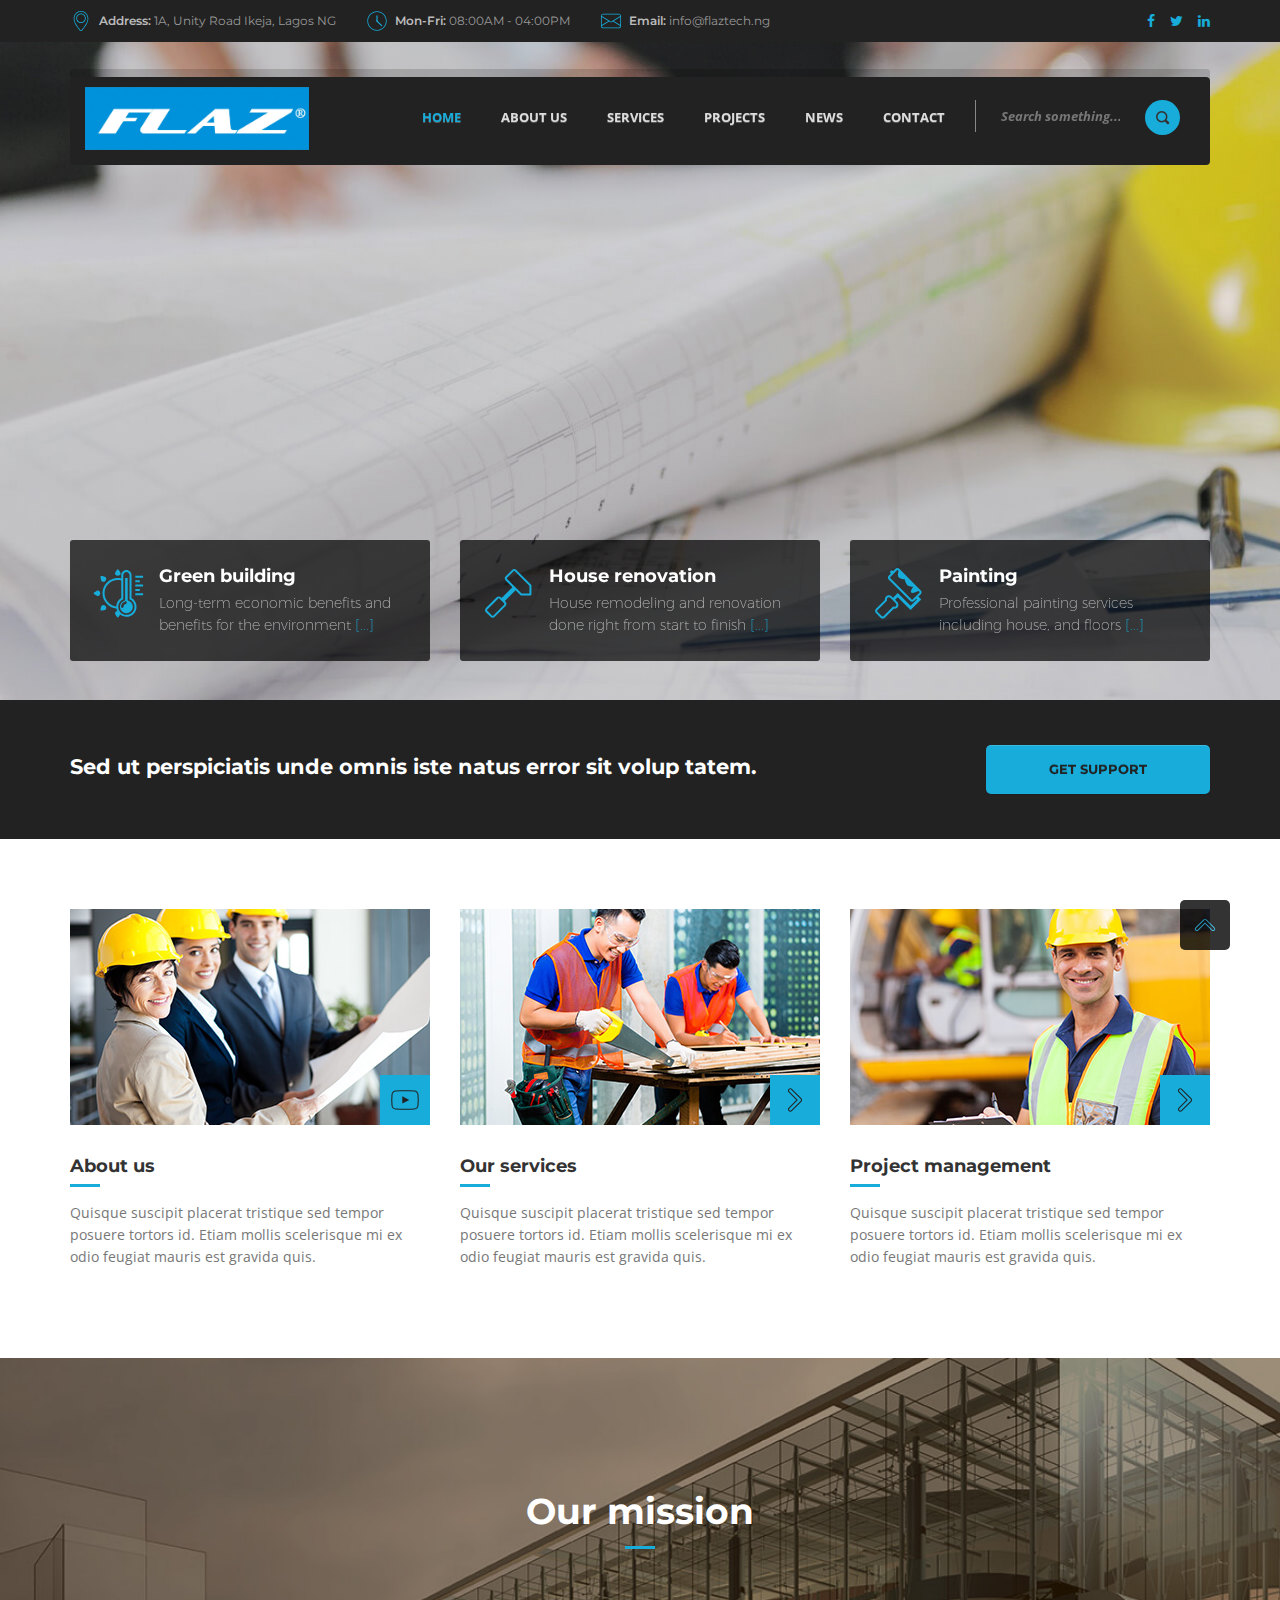
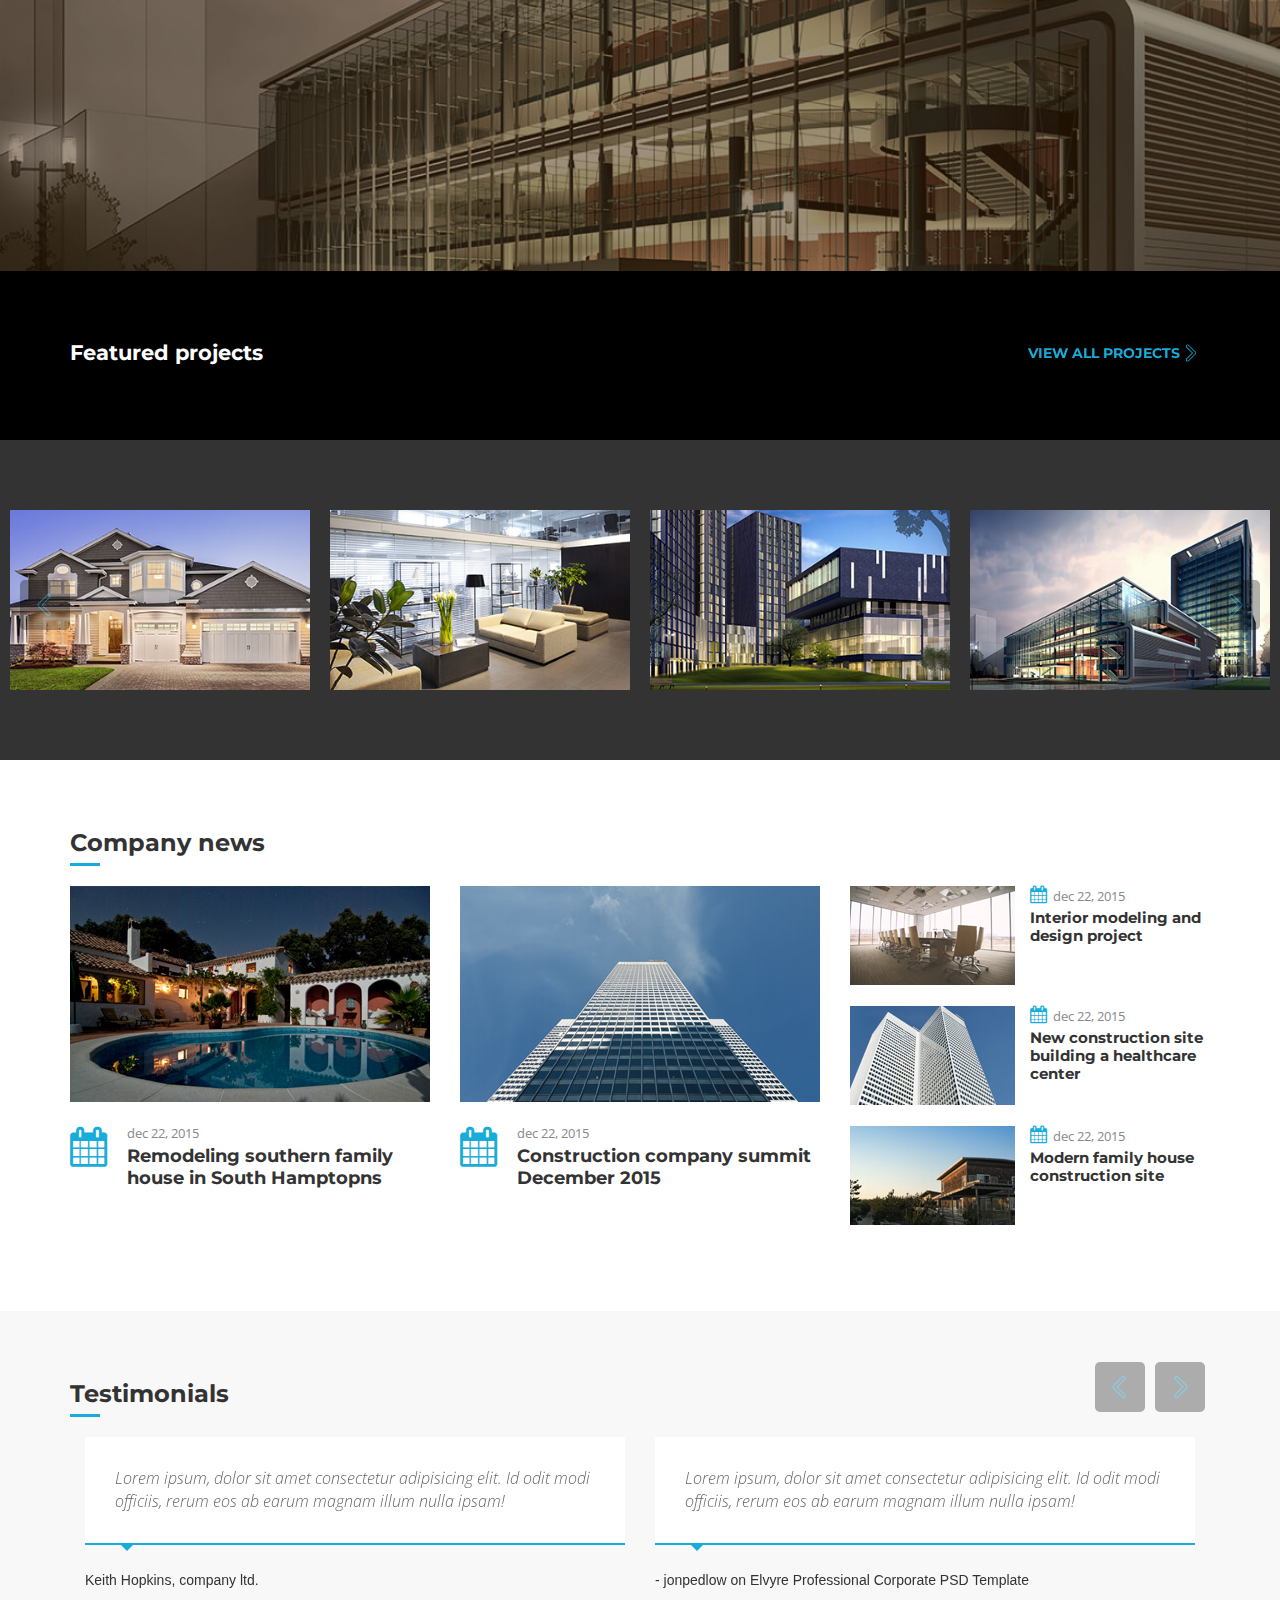
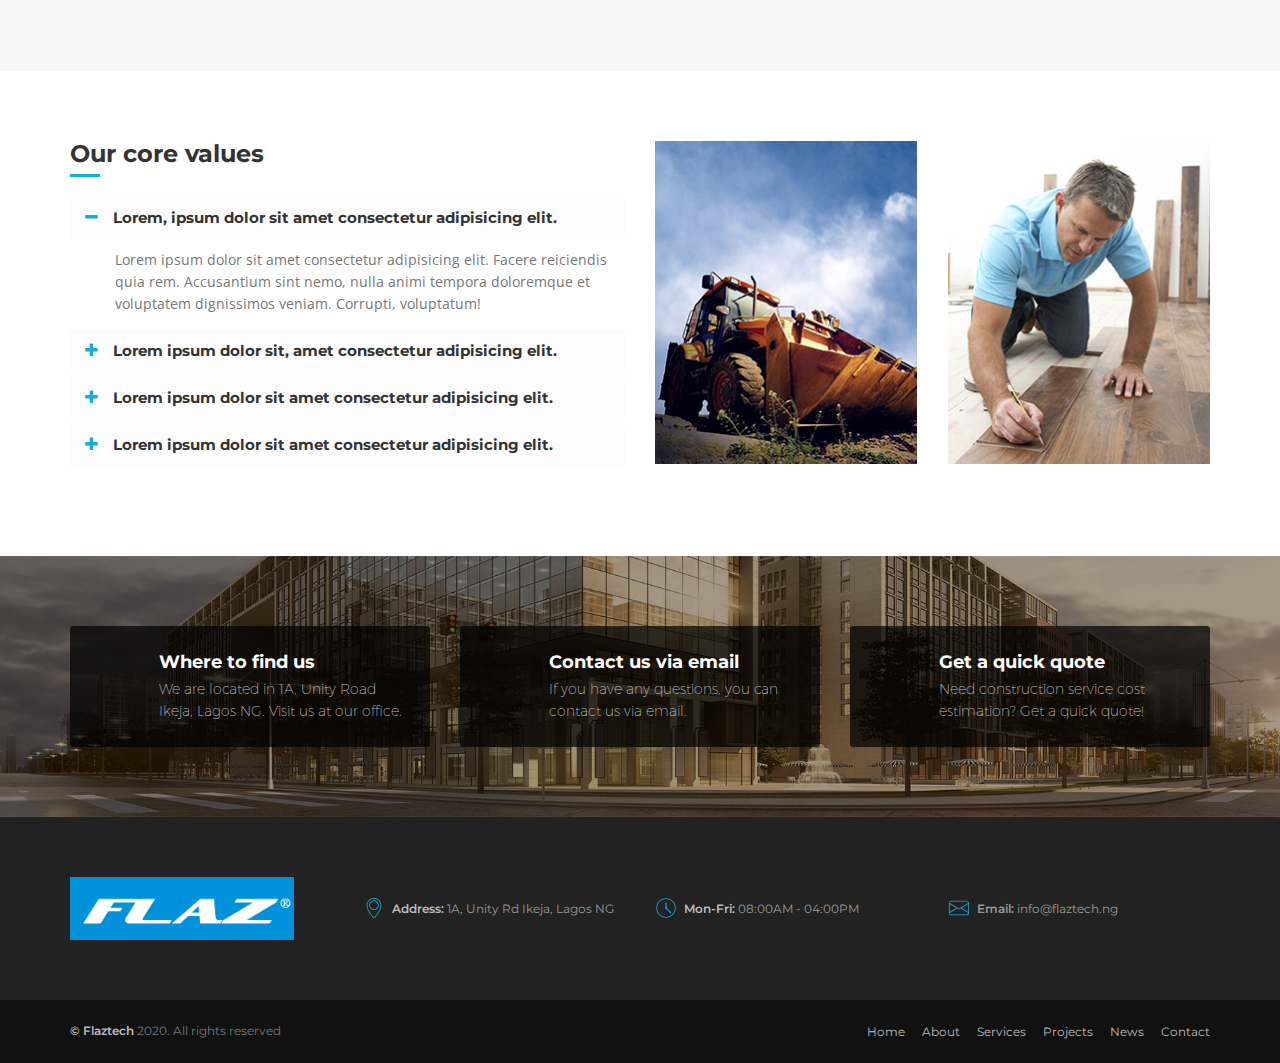
<file: index.html>
<!DOCTYPE html>

<html>
    
<head>
        <meta charset="utf-8">
        <title>Flaz Technology Limited | Home Page</title>
        <meta name="viewport" content="width=device-width, initial-scale=1.0">

        <!-- Stylesheets -->
        <link rel="stylesheet" href="bootstrap/css/bootstrap.min.css"/><!-- bootstrap grid -->
        <link rel="stylesheet" href="bootstrap/css/bootstrap-theme.min.css"/><!-- bootstrap theme -->
        <link rel="stylesheet" href="css/style.css"/><!-- template styles -->
        <link rel="stylesheet" href="css/color-default.css"/><!-- default template color styles -->
        <link rel="stylesheet" href="css/retina.css"/><!-- retina ready styles -->
        <link rel="stylesheet" href="css/responsive.css"/><!-- responsive styles -->
        <link rel="stylesheet" href="css/animate.css"/><!-- animation for content -->
        <link rel='stylesheet' href='owl-carousel/owl.carousel.css'/><!-- .carousels -->
        <link rel='stylesheet' href='owl-carousel/owl.theme.css'/><!-- .carousels -->

        <!-- Font icons -->
        <link rel="stylesheet" href="fonts/font-awesome-4.3.0/css/font-awesome.min.css"/><!-- Fontawesome icons css -->

        <!-- Revolution slider -->
        <link rel="stylesheet" href="rs-plugin/css/settings.css"/><!-- .rs-settings end -->
        <link rel="stylesheet" href="rs-plugin/css/builder.css"/><!-- settings for rev slider -->

        <!-- Magnific Popup - video lightbox -->
        <link rel="stylesheet" href="css/magnific-popup.css" />

        <!-- Google Web fonts -->
        <link href='https://fonts.googleapis.com/css?family=Montserrat:400,700' rel='stylesheet' type='text/css'>
        <link href='http://fonts.googleapis.com/css?family=Open+Sans:400italic,600italic,700italic,300italic,400,800,700,600' rel='stylesheet' type='text/css'>

    </head>

    <body>

        <div class="header-wrapper header-transparent">
            <!-- .header start -->
            <header id="header">
                <div id="top-bar-wrapper" class="dark clearfix">
                    <div class="container">
                        <div class="row">
                            <div class="col-md-10 col-sm-10 col-xs-11">
                                <ul id="quick-links" class="clearfix">
                                    <li>
                                        <span class="icon-container">
                                            <img src="img/svg/map.svg" class="img-responsive" alt="map icon"/>
                                        </span>
                                        <span><strong>Address:</strong> 1A, Unity Road Ikeja, Lagos NG</span>
                                    </li>

                                    <li>
                                        <span class="icon-container">
                                            <img src="img/svg/clock.svg" class="img-responsive" alt="clock icon"/>
                                        </span>
                                        <span><strong>Mon-Fri:</strong> 08:00AM - 04:00PM</span>
                                    </li>

                                    <li>
                                        <span class="icon-container">
                                            <img src="img/svg/email.svg" class="img-responsive" alt="email icon"/>
                                        </span>
                                        <a href="contact.html"><strong>Email:</strong> info@flaztech.ng</a>
                                    </li>
                                </ul><!-- .quick links end -->
                            </div><!-- .col-md-10 end -->
                            <div class="col-md-2 col-sm-2 col-xs-1">
                                <!-- .social-links start -->
                                <ul class="social-links">
                                    <li><a href="https://www.facebook.com/flazng/"><i class="fa fa-facebook"></i></a></li>
                                    <li><a href="https://twitter.com/flaztech"><i class="fa fa-twitter"></i></a></li>
                                    <li><a href="https://www.linkedin.com/company/flaz-nigeria-limited/about/"><i class="fa fa-linkedin"></i></a></li>
                                </ul><!-- .social-links end -->
                            </div><!-- .col-md-2 end -->
                        </div><!-- .row end -->
                    </div><!-- .container end -->
                </div><!-- .top-bar-wrapper end -->

                <div class="header-inner">
                    <!-- .container start -->
                    <div class="container">
                        <!-- .main-nav start -->
                        <div class="main-nav">
                            <!-- .row start -->
                            <div class="row">
                                <div class="col-md-12">
                                    <nav class="navbar navbar-default nav-left" role="navigation">

                                        <!-- .navbar-header start -->
                                        <div class="navbar-header">
                                            <div class="logo">
                                                <a href="index-2.html">
                                                    <img src="img/flazlogo.gif" style="width:14rem" class="img-responsive" alt="Construction HTML Template"/>
                                                </a>
                                            </div><!-- .logo end -->
                                            <button type="button" class="navbar-toggle collapsed" data-toggle="collapse" data-target="#navbar-collapse" aria-expanded="false">
                                                <span class="sr-only">Toggle navigation</span>
                                                <span class="icon-bar"></span>
                                                <span class="icon-bar"></span>
                                                <span class="icon-bar"></span>
                                            </button>
                                        </div><!-- .navbar-header start -->

                                        <!-- MAIN NAVIGATION -->
                                        <div class="collapse navbar-collapse" id="navbar-collapse">
                                            <ul class="nav navbar-nav">
                                                <li class="current-menu-item">
                                                    <a href="index-2.html" >Home</a>
                                                </li>   

                                                <li>
                                                    <a href="about.html" >About us</a>
                                                </li>

                                                <li>
                                                    <a href="services.html" >Services</a>
                                                </li>

                                                <li class="dropdown">
                                                    <a href="#" data-toggle="dropdown" class="dropdown-toggle" role="button" aria-haspopup="true" aria-expanded="true">Projects</a>
                                                    <ul class="dropdown-menu">
                                                        <li><a href="projects.html">Projects</a></li>
                                                        <li><a href="project-single.html">Project single</a></li>
                                                    </ul><!-- .dropdown-menu end -->
                                                </li><!-- .dropdown end -->

                                                <li class="dropdown">
                                                    <a href="#" data-toggle="dropdown" class="dropdown-toggle" role="button" aria-haspopup="true" aria-expanded="true">News</a>
                                                    <ul class="dropdown-menu">
                                                        <li><a href="news.html">News list</a></li>
                                                        <li><a href="news-single.html">News single</a></li>
                                                    </ul><!-- .dropdown-menu end -->
                                                </li><!-- .dropdown end -->

                                                <li>
                                                    <a href="contact.html" >Contact</a>
                                                </li>    
                                            </ul><!-- .nav.navbar-nav end -->

                                            <!-- #search start -->
                                            <div id="search">
                                                <form action="#" method="get">
                                                    <input class="search-submit" type="submit" />
                                                    <input id="m_search" name="s" type="text" placeholder="Search something..." />                        
                                                </form>
                                            </div><!-- #search end -->
                                        </div><!-- MAIN NAVIGATION END -->
                                    </nav><!-- .navbar.navbar-default end -->
                                </div><!-- .col-md-12 end -->
                            </div><!-- .row end -->
                        </div><!-- .main-nav end -->
                    </div><!-- .container end -->
                </div><!-- .header-inner end -->
            </header><!-- .header -->
        </div><!-- .header-wrapper.header-transparent end -->

        <div class="tp-banner-container fullwidthbanner">
            <div id="rev-slider" class="tp-banner">
                <ul>
                    <!-- SLIDE ONE -->
                    <li data-transition="fade" data-slotamount="5" data-masterspeed="700" data-title="winter">
                        <!-- MAIN IMAGE -->
                        <img src="img/slider/slide-01.jpg" alt="slidebg3"  data-bgfit="cover" data-bgposition="center center" data-bgrepeat="no-repeat">

                        <div class="tp-caption tp-big-heading tp-big-heading-bold tp-white sfb"
                             data-x="110"
                             data-y="310"
                             data-speed="500"
                             data-start="1000"
                             data-easing="Back.easeOut"
                             data-endspeed="500"
                             style="z-index: 3; max-width: auto; max-height: auto; white-space: nowrap;"
                             >
                            Flaz <span>Technology</span> Limited
                        </div>

                        <div class="tp-caption tp-small-heading sfb"
                             data-x="360"
                             data-y="370"
                             data-speed="500"
                             data-start="1100"
                             data-easing="Back.easeOut"
                             data-endspeed="500"
                             style="z-index: 3; max-width: auto; max-height: auto; white-space: nowrap;"
                             >
                            Company taglines goes here
                        </div>
                    </li><!-- SLIDE ONE END -->
					
					<!-- SLIDE TWO -->
                    <li data-transition="fade" data-slotamount="5" data-masterspeed="700" data-title="winter">
                        <!-- MAIN IMAGE -->
                        <img src="img/slider/slide-02.jpg" alt="slidebg3"  data-bgfit="cover" data-bgposition="center center" data-bgrepeat="no-repeat">

                        <div class="tp-caption tp-big-heading tp-big-heading-bold tp-white sfb"
                             data-x="110"
                             data-y="310"
                             data-speed="500"
                             data-start="1000"
                             data-easing="Back.easeOut"
                             data-endspeed="500"
                             style="z-index: 3; max-width: auto; max-height: auto; white-space: nowrap;"
                             >
                            The <span>Skyscrapper</span> Builder
                        </div>

                        <div class="tp-caption tp-small-heading sfb"
                             data-x="360"
                             data-y="370"
                             data-speed="500"
                             data-start="1100"
                             data-easing="Back.easeOut"
                             data-endspeed="500"
                             style="z-index: 3; max-width: auto; max-height: auto; white-space: nowrap;"
                             >
                            Company taglines goes here
                        </div>
                    </li><!-- SLIDE TWO END -->
                </ul>
            </div><!-- .tp-banner end -->
        </div><!-- .tp-banner-container end -->

        <!-- .page-content start -->
        <div class="page-content">
            <div class="container">
                <!-- .row start -->
                <div class="row mb-0 negative-top-margin">
                    <div class="col-md-4 col-sm-4">
                        <div class="feature-box style-1">
                            <div class="feature-body">
                                <span class="icon-container triggerAnimation animated" data-animate='zoomIn'>
                                    <img src="img/svg/weather.svg" class="img-responsive" alt="weather icon"/>
                                </span>
                                <div class="custom-heading">
                                    <a href="project-single.html">
                                        <h4>Green building</h4>
                                    </a>
                                </div><!-- .custom-heading end -->

                                <p>
                                    Long-term economic benefits and benefits for the environment
                                    <a href="project-single.html" class="read-more">
                                        <span>
                                            [...]
                                        </span>
                                    </a>
                                </p>

                            </div><!-- .feature-body end -->
                        </div><!-- .feature-box-end -->
                    </div><!-- .col-md-4 end -->

                    <div class="col-md-4 col-sm-4">
                        <div class="feature-box style-1">
                            <div class="feature-body">
                                <span class="icon-container triggerAnimation animated" data-animate='zoomIn'>
                                    <img src="img/svg/hammer.svg" class="img-responsive" alt="hammer icon"/>
                                </span>
                                <div class="custom-heading">
                                    <a href="project-single.html">
                                        <h4>House renovation</h4>
                                    </a>
                                </div><!-- .custom-heading end -->

                                <p>
                                    House remodeling and renovation done right from start to finish
                                    <a href="project-single.html" class="read-more">
                                        <span>
                                            [...]
                                        </span>
                                    </a>
                                </p>

                            </div><!-- .feature-body end -->
                        </div><!-- .feature-box-end -->
                    </div><!-- .col-md-4 end -->

                    <div class="col-md-4 col-sm-4">
                        <div class="feature-box style-1">
                            <div class="feature-body">
                                <span class="icon-container triggerAnimation animated" data-animate='zoomIn'>
                                    <img src="img/svg/paintcy.svg" class="img-responsive" alt="paintcy icon"/>
                                </span>
                                <div class="custom-heading">
                                    <a href="project-single.html">
                                        <h4>Painting</h4>
                                    </a>
                                </div><!-- .custom-heading end -->

                                <p>
                                    Professional painting services including house, and floors 
                                    <a href="project-single.html" class="read-more">
                                        <span>
                                            [...]
                                        </span>
                                    </a>
                                </p>
                            </div><!-- .feature-body end -->
                        </div><!-- .feature-box-end -->
                    </div><!-- .col-md-4 end -->
                </div><!-- .row end -->
            </div><!-- .container end -->
        </div><!-- .page-content end -->

        <!-- .page-content start -->
        <div class="page-content quote style-1 custom-background bkg-darkgrey dark mb-70">
            <!-- .container start -->
            <div class="container">
                <!-- .row start -->
                <div class="row mb-0">
                    <!-- .col-md-9 start -->
                    <div class="col-md-9 col-sm-9 col-xs-12 mb-0">
                        <div class="quote-content">
                            <div class="text">
                                <h3>Sed ut perspiciatis unde omnis iste natus error sit volup tatem.</h3>
                            </div>
                        </div>
                    </div><!-- .col-md-9 end -->
                    <!-- .col-md-3 start -->
                    <div class="col-md-3 col-sm-3 col-xs-12 mb-50">
                        <div class="quote-btn">
                            <a href='contact.html' class="btn btn-primary float-right">
                                Get Support
                            </a>
                        </div>
                    </div><!-- .col-md-3 end -->
                </div><!-- .row end -->
            </div><!-- .container end -->
        </div><!-- .page-content.custom-background end -->

        <div class="page-content">
            <div class="container">
                <div class="row">
                    <div class="col-md-4 col-sm-4">
                        <div class="feature-box style-2">
                            <div class="feature-media">
                                <img src="img/pics/img-01.jpg" class="img-responsive" alt="Construction HTML Template"/>

                                <a href="https://vimeo.com/154373242" class="read-more video-post">
                                    <span class="icon-container">
                                        <img class="svg-black img-responsive" src="img/svg/video.svg" alt="video icon"/>
                                    </span>
                                </a>
                            </div><!-- .feature-media end -->

                            <div class="feature-body">
                                <div class="custom-heading style-1">
                                    <a href="about.html">
                                        <h4>About us</h4>
                                    </a>
                                </div><!-- .custom-heading end -->
                                <p>
                                    Quisque suscipit placerat tristique sed tempor posuere tortors id.
                                    Etiam mollis scelerisque mi ex odio feugiat mauris est gravida quis.
                                </p>
                            </div><!-- .feature-body end -->
                        </div><!-- .feature-box-end -->
                    </div><!-- .col-md-4 end -->

                    <div class="col-md-4 col-sm-4">
                        <div class="feature-box style-2">
                            <div class="feature-media">
                                <img src="img/pics/img-02.jpg" class="img-responsive" alt="Construction HTML Template"/>

                                <a href="services.html" class="read-more">
                                    <span class="icon-container">
                                        <img class="svg-black img-responsive" src="img/svg/arrow.svg" alt="arrow icon"/>
                                    </span>
                                </a>
                            </div><!-- .feature-media end -->

                            <div class="feature-body">
                                <div class="custom-heading style-1">
                                    <a href="project-single.html">
                                        <h4>Our services</h4>
                                    </a>
                                </div><!-- .custom-heading end -->
                                <p>
                                    Quisque suscipit placerat tristique sed tempor posuere tortors id.
                                    Etiam mollis scelerisque mi ex odio feugiat mauris est gravida quis.
                                </p>
                            </div><!-- .feature-body end -->
                        </div><!-- .feature-box-end -->
                    </div><!-- .col-md-4 end -->

                    <div class="col-md-4 col-sm-4">
                        <div class="feature-box style-2">
                            <div class="feature-media">
                                <img src="img/pics/img-03.jpg" class="img-responsive" alt="Construction HTML Template"/>

                                <a href="projects.html" class="read-more">
                                    <span class="icon-container">
                                        <img class="svg-black img-responsive" src="img/svg/arrow.svg" alt="arrow icon"/>
                                    </span>
                                </a>
                            </div><!-- .feature-media end -->

                            <div class="feature-body">
                                <div class="custom-heading style-1">
                                    <a href="project-single.html">
                                        <h4>Project management</h4>
                                    </a>
                                </div><!-- .custom-heading end -->

                                <p>
                                    Quisque suscipit placerat tristique sed tempor posuere tortors id.
                                    Etiam mollis scelerisque mi ex odio feugiat mauris est gravida quis.
                                </p>
                            </div><!-- .feature-body end -->
                        </div><!-- .feature-box-end -->
                    </div><!-- .col-md-4 end -->
                </div><!-- .row end -->
            </div><!-- .container end -->
        </div><!-- .page-content end -->

        <!-- .page-content start -->
        <div class="page-content quote style-2 custom-img-background dark bkg-img1">
            <!-- .container start -->
            <div class="container">
                <!-- .row start -->
                <div class="row mb-0">
                    <!-- .col-md-12 start -->
                    <div class="col-md-12 centered mb-0">
                        <div class="custom-heading style-2">
                            <h2>Our mission</h2>
                        </div><!-- .custom-heading end -->
                        <div class="text triggerAnimation animated" data-animate='fadeInDown'>
                            <p>As a contractor we promise to take care of your project from start to finish,
                                deliver it on time, specified budget and quality.</p>
                        </div>
                        <p class="author-name triggerAnimation animated" data-animate='fadeInDown'>Charles Okeke, CEO</p>
                    </div><!-- .col-md-12 end -->
                </div><!-- .row end -->
            </div><!-- .container end -->
        </div><!-- .page-content.custom-img-background end -->

        <!-- .page-content start -->
        <div class="page-content custom-background bkg-black dark mb-70">
            <!-- .container start -->
            <div class="container">
                <!-- .row start -->
                <div class="row">
                    <!-- .col-md-6 start -->
                    <div class="col-md-6 col-xs-12 col-sm-6 mb-0">
                        <h3>Featured projects</h3>
                    </div><!-- .col-md-6 end -->
                    <!-- .col-md-6 start -->
                    <div class="col-md-6 col-xs-12 col-sm-6 align-right">
                        <a href="projects.html" class="btn btn-link read-more">
                            <span>View all projects</span>
                            <span class="icon-container">
                                <img src="img/svg/arrow.svg" class="img-responsive" alt="arrow icon"/>
                            </span>
                        </a>
                    </div><!-- .col-md-6 end -->
                </div><!-- .row end -->
            </div><!-- .container end -->
            <!-- .container-fluid start -->
            <div class="container-fluid">
                <!-- .row start -->
                <div class="row mb-0">
                    <!-- .col-md-12 start -->
                    <div class="col-md-12 padding-0 mb-0">
                        <!-- Gallery carousel start -->
                        <div class="carousel-wrapper">
                            <div class="carousel-container">
                                <div id="gallery-carousel" class="owl-carousel owl-theme">
                                    <div class="item">
                                        <div class="gallery-carousel-item">                              
                                            <figure>
                                                <img src="img/pics/img-04.jpg" class="img-responsive" alt="Construction HTML Template"/>

                                                <div class="hover-mask-container">
                                                    <div class="hover-zoom">
                                                        <a href="project-single.html">Family House Remodeling Project
                                                            <span class="icon-container">
                                                                <img src="img/svg/arrow.svg" class="img-responsive" alt="arrow icon"/>
                                                            </span>
                                                        </a>
                                                    </div><!-- .hover-zoom end -->
                                                </div><!-- .hover-mask-container end --> 
                                            </figure>
                                        </div><!-- .gallery-carousel-item end -->
                                    </div>
                                    <div class="item">
                                        <div class="gallery-carousel-item">                              
                                            <figure>
                                                <img src="img/pics/img-05.jpg" class="img-responsive" alt="Construction HTML Template"/>

                                                <div class="hover-mask-container">
                                                    <div class="hover-zoom">
                                                        <a href="project-single.html">Redesign Offices In Chicago
                                                            <span class="icon-container">
                                                                <img src="img/svg/arrow.svg" class="img-responsive" alt="arrow icon"/>
                                                            </span>
                                                        </a>
                                                    </div><!-- .hover-zoom end -->
                                                </div><!-- .hover-mask-container end --> 
                                            </figure>
                                        </div><!-- .gallery-carousel-item end -->
                                    </div>
                                    <div class="item">
                                        <div class="gallery-carousel-item">                              
                                            <figure>
                                                <img src="img/pics/img-06.jpg" class="img-responsive" alt="Construction HTML Template"/>

                                                <div class="hover-mask-container">
                                                    <div class="hover-zoom">
                                                        <a href="project-single.html">New York Building Project
                                                            <span class="icon-container">
                                                                <img src="img/svg/arrow.svg" class="img-responsive" alt="arrow icon"/>
                                                            </span>
                                                        </a>
                                                    </div><!-- .hover-zoom end -->
                                                </div><!-- .hover-mask-container end --> 
                                            </figure>
                                        </div><!-- .gallery-carousel-item end -->
                                    </div>
                                    <div class="item">
                                        <div class="gallery-carousel-item">                              
                                            <figure>
                                                <img src="img/pics/img-07.jpg" class="img-responsive" alt="Construction HTML Template"/>

                                                <div class="hover-mask-container">
                                                    <div class="hover-zoom">
                                                        <a href="project-single.html">Boston Building Project
                                                            <span class="icon-container">
                                                                <img src="img/svg/arrow.svg" class="img-responsive" alt="arrow icon"/>
                                                            </span>
                                                        </a>
                                                    </div><!-- .hover-zoom end -->
                                                </div><!-- .hover-mask-container end --> 
                                            </figure>
                                        </div><!-- .gallery-carousel-item end -->
                                    </div>
                                    <div class="item">
                                        <div class="gallery-carousel-item">                              
                                            <figure>
                                                <img src="img/pics/img-08.jpg" class="img-responsive" alt="Construction HTML Template"/>

                                                <div class="hover-mask-container">
                                                    <div class="hover-zoom">
                                                        <a href="project-single.html">House Building Project
                                                            <span class="icon-container">
                                                                <img src="img/svg/arrow.svg" class="img-responsive" alt="arrow icon"/>
                                                            </span>
                                                        </a>
                                                    </div><!-- .hover-zoom end -->
                                                </div><!-- .hover-mask-container end --> 
                                            </figure>
                                        </div><!-- .gallery-carousel-item end -->
                                    </div>
                                    <div class="item">
                                        <div class="gallery-carousel-item">                              
                                            <figure>
                                                <img src="img/pics/img-15.jpg" class="img-responsive" alt="Construction HTML Template"/>

                                                <div class="hover-mask-container">
                                                    <div class="hover-zoom">
                                                        <a href="project-single.html">Cleveland remodeling project
                                                            <span class="icon-container">
                                                                <img src="img/svg/arrow.svg" class="img-responsive" alt="arrow icon"/>
                                                            </span>
                                                        </a>
                                                    </div><!-- .hover-zoom end -->
                                                </div><!-- .hover-mask-container end --> 
                                            </figure>
                                        </div><!-- .gallery-carousel-item end -->
                                    </div>
                                    <div class="item">
                                        <div class="gallery-carousel-item">                              
                                            <figure>
                                                <img src="img/pics/img-14.jpg" class="img-responsive" alt="Construction HTML Template"/>

                                                <div class="hover-mask-container">
                                                    <div class="hover-zoom">
                                                        <a href="project-single.html">Renovation Project
                                                            <span class="icon-container">
                                                                <img src="img/svg/arrow.svg" class="img-responsive" alt="arrow icon"/>
                                                            </span>
                                                        </a>
                                                    </div><!-- .hover-zoom end -->
                                                </div><!-- .hover-mask-container end --> 
                                            </figure>
                                        </div><!-- .gallery-carousel-item end -->
                                    </div>
                                </div><!-- .owl-carousel.owl-theme end -->
                            </div><!-- .carousel-container end -->
                        </div><!-- .carousel-wrapper end -->
                    </div><!-- .col-md-12 end -->
                </div><!-- .row end -->
            </div><!-- .container-fluid end -->
        </div><!-- .page-content.custom-background end -->

        <div class="page-content">
            <div class="container">
                <!-- .row start -->
                <div class="row mb-0">
                    <!-- .col-md-12 start -->
                    <div class="col-md-12 mb-0">
                        <div class="custom-heading style-1">
                            <h2>Company news</h2>
                        </div><!-- .custom-heading end -->
                    </div><!-- .col-md-12 end -->
                </div><!-- .row end -->
                <!-- .row start -->
                <div class="row">
                    <div class="col-md-4 col-sm-6">
                        <div class="pi-latest-post clearfix">
                            <div class="post-media">
                                <a href="news-single.html">
                                    <img src="img/news/news-1.jpg" class="img-responsive" alt="Construction HTML Template"/>
                                </a>
                            </div><!-- .post-media end -->

                            <div class="post-details">
                                <i class="fa fa-calendar"></i>
                                <div class="post-date">
                                    <p>
                                        dec 22, 2015
                                    </p>
                                </div>

                                <a href="news-single.html">
                                    <h4>
                                        Remodeling southern family house in South Hamptopns 
                                    </h4>
                                </a>
                            </div><!-- .post-details end -->

                        </div><!-- .pi-latest-post end -->
                    </div><!-- .col-md-4 end -->

                    <div class="col-md-4 col-sm-6">

                        <div class="pi-latest-post clearfix">
                            <div class="post-media">
                                <a href="news-single.html">
                                    <img src="img/news/news-2.jpg" class="img-responsive" alt="Construction HTML Template"/>
                                </a>
                            </div><!-- .post-media end -->

                            <div class="post-details">
                                <i class="fa fa-calendar"></i>
                                <div class="post-date">
                                    <p>
                                        dec 22, 2015
                                    </p>
                                </div>

                                <a href="news-single.html">
                                    <h4>
                                        Construction company summit December 2015
                                    </h4>
                                </a>
                            </div><!-- .post-details end -->

                        </div><!-- .pi-latest-post end -->
                    </div><!-- .col-md-4 end -->

                    <div class="col-md-4 col-sm-6">
                        <ul class="pi-latest-posts clearfix">
                            <li>
                                <div class="post-media">
                                    <a href="news-single.html">
                                        <img src="img/news/news-3.jpg" class="img-responsive" alt="Construction HTML Template"/>
                                    </a>
                                </div><!-- .post-media end -->

                                <div class="post-details">
                                    <div class="post-date">
                                        <p>
                                            <i class="fa fa-calendar"></i>
                                            dec 22, 2015
                                        </p>
                                    </div>

                                    <a href="news-single.html">
                                        <h6>
                                            Interior modeling and design project
                                        </h6>
                                    </a>
                                </div><!-- .post-details end -->
                            </li>

                            <li>
                                <div class="post-media">
                                    <a href="news-single.html">
                                        <img src="img/news/news-4.jpg" class="img-responsive" alt="Construction HTML Template"/>
                                    </a>
                                </div><!-- .post-media end -->

                                <div class="post-details">
                                    <div class="post-date">
                                        <p>
                                            <i class="fa fa-calendar"></i>
                                            dec 22, 2015
                                        </p>
                                    </div>

                                    <a href="news-single.html">
                                        <h6>
                                            New construction site building a healthcare center
                                        </h6>
                                    </a>
                                </div><!-- .post-details end -->
                            </li>

                            <li>
                                <div class="post-media">
                                    <a href="news-single.html">
                                        <img src="img/news/news-5.jpg" class="img-responsive" alt="Construction HTML Template"/>
                                    </a>
                                </div><!-- .post-media end -->

                                <div class="post-details">
                                    <div class="post-date">
                                        <p>
                                            <i class="fa fa-calendar"></i>
                                            dec 22, 2015
                                        </p>
                                    </div>

                                    <a href="news-single.html">
                                        <h6>
                                            Modern family house construction site
                                        </h6>
                                    </a>
                                </div><!-- .post-details end -->
                            </li>
                        </ul><!-- .pi-latest-posts end -->
                    </div><!-- .col-md-4 end -->
                </div><!-- .row end -->
            </div><!-- .container end -->
        </div><!-- .page-content end -->

        <!-- .page-content start -->
        <div class="page-content custom-background bkg-grey mb-70">
            <!-- .container start -->
            <div class="container">
                <!-- .row start -->
                <div class="row mb-0">
                    <!-- .col-md-12 start -->
                    <div class="col-md-12 mb-0">
                        <div class="custom-heading style-1">
                            <h2>Testimonials</h2>
                        </div><!-- .custom-heading end -->
                    </div><!-- .col-md-12 end -->
                </div><!-- .row end -->
            </div><!-- .container end -->

            <!-- .container start -->
            <div class="container">
                <!-- .row start -->
                <div class="row">
                    <!-- .col-md-12 start -->
                    <div class="col-md-12">
                        <!-- Testimonial carousel start -->
                        <div class="carousel-container">
                            <div id="testimonial-carousel" class="owl-carousel owl-theme">
                                <div class="item">
                                    <div class="testimonial-background">
                                        <p>Lorem ipsum, dolor sit amet consectetur adipisicing elit. 
                                            Id odit modi officiis, rerum eos ab earum magnam illum nulla ipsam!</p>
                                    </div>
                                    <p class="testimonial-author">Keith Hopkins,</p>
                                    <p class="testimonial-author-position">company ltd.</p>
                                </div>
                                <div class="item">
                                    <div class="testimonial-background">
                                        <p>Lorem ipsum, dolor sit amet consectetur adipisicing elit. 
                                            Id odit modi officiis, rerum eos ab earum magnam illum nulla ipsam!</p>
                                    </div>
                                    <p class="testimonial-author">- jonpedlow on Elvyre Professional Corporate PSD Template</p>
                                </div>
                                <div class="item">
                                    <div class="testimonial-background">
                                        <p>Lorem ipsum, dolor sit amet consectetur adipisicing elit. 
                                            Id odit modi officiis, rerum eos ab earum magnam illum nulla ipsam!</p>
                                    </div>
                                    <p class="testimonial-author">Keith Hopkins,</p>
                                    <p class="testimonial-author-position">company ltd.</p>
                                </div>
                                <div class="item">
                                    <div class="testimonial-background">
                                        <p>Lorem ipsum, dolor sit amet consectetur adipisicing elit. 
                                            Id odit modi officiis, rerum eos ab earum magnam illum nulla ipsam!</p>
                                    </div>
                                    <p class="testimonial-author">- jonpedlow on Elvyre Professional Corporate PSD Template</p>
                                </div>
                            </div><!-- .owl-carousel.owl-theme end -->
                        </div><!-- .carousel-container end -->
                        <!-- Testimonial carousel end -->
                    </div><!-- .col-md-12 end -->
                </div><!-- .row end -->
            </div><!-- .container end -->
        </div><!-- .page-content.custom-background end -->

        <!-- .page-content start -->
        <div class="page-content">
            <!-- .container start -->
            <div class="container">
                <!-- .row start -->
                <div class="row">
                    <!-- .col-md-6 start -->
                    <div class="col-md-6">
                        <div class="custom-heading style-1">
                            <h2>Our core values</h2>
                        </div><!-- .custom-heading end -->

                        <div class="panel-group" id="accordion">
                            <div class="panel panel-default">
                                <div class="panel-heading">
                                    <h4 class="panel-title">
                                        <i class="indicator fa fa-minus"></i>
                                        <a class="accordion-toggle" data-toggle="collapse" data-parent="#accordion" href="#collapseOne">
                                            Lorem, ipsum dolor sit amet consectetur adipisicing elit.
                                        </a>
                                    </h4>
                                </div>
                                <div id="collapseOne" class="panel-collapse collapse in">
                                    <div class="panel-body">
                                        Lorem ipsum dolor sit amet consectetur adipisicing elit. Facere reiciendis quia rem. Accusantium sint nemo, nulla animi tempora doloremque et voluptatem dignissimos veniam. Corrupti, voluptatum!
                                    </div>
                                </div>
                            </div>
                            <div class="panel panel-default">
                                <div class="panel-heading">
                                    <h4 class="panel-title">
                                        <i class="indicator fa fa-plus"></i>
                                        <a class="accordion-toggle" data-toggle="collapse" data-parent="#accordion" href="#collapseTwo">
                                            Lorem ipsum dolor sit, amet consectetur adipisicing elit.
                                        </a>
                                    </h4>
                                </div>
                                <div id="collapseTwo" class="panel-collapse collapse">
                                    <div class="panel-body">
                                        Lorem ipsum dolor sit amet consectetur adipisicing elit. Repudiandae reprehenderit possimus, laboriosam, sint nihil accusamus explicabo maiores eum sequi distinctio cupiditate et dolorum nemo exercitationem!
                                    </div>
                                </div>
                            </div>
                            <div class="panel panel-default">
                                <div class="panel-heading">
                                    <h4 class="panel-title">
                                        <i class="indicator fa fa-plus"></i>
                                        <a class="accordion-toggle" data-toggle="collapse" data-parent="#accordion" href="#collapseThree">
                                            Lorem ipsum dolor sit amet consectetur adipisicing elit.
                                        </a>
                                    </h4>
                                </div>
                                <div id="collapseThree" class="panel-collapse collapse">
                                    <div class="panel-body">
                                        Lorem ipsum dolor sit, amet consectetur adipisicing elit. Voluptas sed impedit temporibus nulla quam vel odio magni quis quas, earum dolorum maxime possimus, dicta deserunt.
                                    </div>
                                </div>
                            </div>
                            <div class="panel panel-default">
                                <div class="panel-heading">
                                    <h4 class="panel-title">
                                        <i class="indicator fa fa-plus"></i>
                                        <a class="accordion-toggle" data-toggle="collapse" data-parent="#accordion" href="#collapseFour">
                                            Lorem ipsum dolor sit amet consectetur adipisicing elit.
                                        </a>
                                    </h4>
                                </div>
                                <div id="collapseFour" class="panel-collapse collapse">
                                    <div class="panel-body">
                                        Lorem ipsum dolor, sit amet consectetur adipisicing elit. Cupiditate voluptatem nobis est possimus, reiciendis similique maxime magni velit impedit aut. Voluptatibus doloremque obcaecati nobis quae.
                                    </div>
                                </div>
                            </div>
                        </div>
                    </div><!-- .col-md-6 end -->
                    <!-- .col-md-3 start -->
                    <div class="col-md-3 col-sm-6 col-xs-6">
                        <img src="img/pics/img-09.jpg" class="img-responsive" alt="Construction HTML Template"/>
                    </div><!-- .col-md-3 end -->
                    <!-- .col-md-3 start -->
                    <div class="col-md-3 col-sm-6 col-xs-6">
                        <img src="img/pics/img-10.jpg" class="img-responsive" alt="Construction HTML Template"/>
                    </div><!-- .col-md-3 end -->
                </div><!-- .row end -->
            </div><!-- .container end -->
        </div><!-- .page-content end -->

        <!-- .page-content start -->
        <div class="page-content custom-img-background dark bkg-img2">
            <!-- .container start -->
            <div class="container">
                <!-- .row start -->
                <div class="row">
                    <div class="col-md-4 col-sm-4">
                        <div class="feature-box style-1">
                            <div class="feature-body">
                                <span class="icon-container triggerAnimation animated" data-animate='zoomIn'>
                                    <img src="img/svg/map.svg" class="img-responsive" alt="painting icon"/>
                                </span>
                                <div class="custom-heading">
                                    <h4>Where to find us</h4>
                                </div><!-- .custom-heading end -->

                                <p>
                                    We are located in 1A, Unity Road Ikeja, Lagos NG. Visit us at our office.
                                </p>

                            </div><!-- .feature-body end -->
                        </div><!-- .feature-box-end -->
                    </div><!-- .col-md-4 end -->

                    <div class="col-md-4 col-sm-4">
                        <div class="feature-box style-1">
                            <div class="feature-body">
                                <span class="icon-container triggerAnimation animated" data-animate='zoomIn'>
                                    <img src="img/svg/email.svg" class="img-responsive" alt="email icon"/>
                                </span>
                                <div class="custom-heading">
                                    <h4>Contact us via email</h4>
                                </div><!-- .custom-heading end -->

                                <p>
                                    If you have any questions, you can contact us via email.
                                </p>

                            </div><!-- .feature-body end -->
                        </div><!-- .feature-box-end -->
                    </div><!-- .col-md-4 end -->

                    <div class="col-md-4 col-sm-4">
                        <div class="feature-box style-1">
                            <div class="feature-body">
                                <span class="icon-container triggerAnimation animated" data-animate='zoomIn'>
                                    <img src="img/svg/screwdriver.svg" class="img-responsive" alt="cordless screw driver icon"/>
                                </span>
                                <div class="custom-heading1">
                                    <a href="contact.html">
                                        <h4>Get a quick quote</h4>
                                    </a>
                                </div><!-- .custom-heading end -->

                                <p>
                                    Need construction service cost estimation? Get a quick quote!
                                </p>
                            </div><!-- .feature-body end -->
                        </div><!-- .feature-box-end -->
                    </div><!-- .col-md-4 end -->
                </div><!-- .row end -->
            </div><!-- .container end -->
        </div><!-- .page-content.custom-img-background end -->

        <!-- #footer-wrapper start -->
        <div id="footer-wrapper">
            <!-- #footer start -->
            <footer id="footer">
                <!-- .container start -->
                <div class="container">

                    <!-- .row start -->
                    <div class="row">
                        <!-- .col-md-3 start -->
                        <div class="col-md-3 col-sm-12">
                            <a href="index-2.html">
                                <img src="img/flazlogo.gif" style="width:14rem" class="img-responsive" alt="Construction HTML Template"/>
                            </a>

                        </div><!-- .col-md-3 end -->
                        <!-- .col-md-3 start -->
                        <div class="col-md-3 col-sm-4">
                            <div class="footer-info">
                                <span class="icon-container">
                                    <img src="img/svg/map.svg" class="img-responsive" alt="map icon"/>
                                </span>
                                <span><strong>Address:</strong> 1A, Unity Rd Ikeja, Lagos NG</span>
                            </div>

                        </div><!-- .col-md-3 end -->
                        <!-- .col-md-3 start -->
                        <div class="col-md-3 col-sm-4">
                            <div class="footer-info">
                                <span class="icon-container">
                                    <img src="img/svg/clock.svg" class="img-responsive" alt="clock icon"/>
                                </span>
                                <span><strong>Mon-Fri:</strong> 08:00AM - 04:00PM</span>
                            </div>

                        </div><!-- .col-md-3 end -->
                        <!-- .col-md-3 start -->
                        <div class="col-md-3 col-sm-4">
                            <div class="footer-info">
                                <span class="icon-container">
                                    <img src="img/svg/email.svg" class="img-responsive" alt="email icon"/>
                                </span>
                                <a href="contact.html"><strong>Email:</strong> info@flaztech.ng</a>
                            </div>
                        </div><!-- .col-md-3 end -->
                    </div><!-- .row end -->
                </div><!-- .container end -->
            </footer><!-- #footer end -->
        </div><!-- #footer-wrapper end -->

        <!-- #copyright-container start -->
        <div id="copyright-container">
            <!-- .container start -->
            <div class="container">
                <!-- .row start -->
                <div class="row">
                    <!-- .col-md-6 start -->
                    <div class="col-md-6 col-sm-6">
                        <p><strong>© Flaztech</strong> 2020. All rights reserved</p>
                    </div><!-- .col-md-6 end -->

                    <!-- .col-md-6 start -->
                    <div class="col-md-6 col-sm-6">
                        <ul class="breadcrumb">
                            <li><a href="index-2.html">Home</a></li>
                            <li><a href="about.html">About</a></li>
                            <li><a href="services.html">Services</a></li>
                            <li><a href="projects.html">Projects</a></li>
                            <li><a href="news.html">News</a></li>
                            <li><a href="contact.html">Contact</a></li>
                        </ul>
                    </div><!-- .col-md-6 end -->
                </div><!-- .row end -->
            </div><!-- .container end -->

            <a href="#" class="scroll-up">
                <span class="icon-container">
                    <img src="img/svg/arrowup.svg" class="img-responsive" alt="arrow icon"/>
                </span>
            </a>

        </div><!-- .copyright-container end -->

        <script src="js/jquery-2.1.4.min.js"></script><!-- jQuery library -->
        <script src="bootstrap/js/bootstrap.min.js"></script><!-- .bootstrap script -->
        <script src="js/jquery.scripts.min.js"></script><!-- modernizr, retina... -->  
        <script src="rs-plugin/js/jquery.themepunch.tools.min.js"></script><!-- Revolution slider script -->
        <script src="rs-plugin/js/jquery.themepunch.revolution.min.js"></script><!-- Revolution slider script -->
        <script src="js/jquery.magnific-popup.min.js"></script><!-- used for video lightbox -->
        <script src='owl-carousel/owl.carousel.min.js'></script><!-- Carousels script -->
		<script src="js/retina.js"></script><!-- retina script -->
        <script src="js/include.js"></script><!-- custom js functions -->

        <script>
            /* <![CDATA[ */
            jQuery(document).ready(function ($) {
                'use strict';

                jQuery('#rev-slider').revolution(
                        {
                            dottedOverlay: "none",
                            delay: 9000,
                            startwidth: 1170,
                            startheight: 700,
                            hideThumbs: 200,
                            thumbWidth: 100,
                            thumbHeight: 50,
                            thumbAmount: 3,
                            navigationType: "none",
                            navigationArrows: "solo",
                            navigationStyle: "preview5",
                            touchenabled: "on",
                            onHoverStop: "off",
                            swipe_velocity: 0.7,
                            swipe_min_touches: 1,
                            swipe_max_touches: 1,
                            drag_block_vertical: false,
                            keyboardNavigation: "on",
                            navigationHAlign: "center",
                            navigationVAlign: "bottom",
                            navigationHOffset: 0,
                            navigationVOffset: 20,
                            soloArrowLeftHalign: "left",
                            soloArrowLeftValign: "center",
                            soloArrowLeftHOffset: 20,
                            soloArrowLeftVOffset: 0,
                            soloArrowRightHalign: "right",
                            soloArrowRightValign: "center",
                            soloArrowRightHOffset: 20,
                            soloArrowRightVOffset: 0,
                            shadow: 0,
                            fullWidth: "on",
                            fullScreen: "off",
                            spinner: "spinner0",
                            stopLoop: "off",
                            stopAfterLoops: -1,
                            stopAtSlide: -1,
                            shuffle: "off",
                            forceFullWidth: "off",
                            fullScreenAlignForce: "off",
                            minFullScreenHeight: "400",
                            hideThumbsOnMobile: "off",
                            hideNavDelayOnMobile: 1500,
                            hideBulletsOnMobile: "off",
                            hideArrowsOnMobile: "off",
                            hideThumbsUnderResolution: 0,
                            hideSliderAtLimit: 0,
                            hideCaptionAtLimit: 0,
                            hideAllCaptionAtLilmit: 0,
                            startWithSlide: 0,
                            hideTimerBar: "on"
                        });

                $('.video-post').magnificPopup({
                    type: 'iframe',
                    iframe: {
                        markup: '<div class="mfp-iframe-scaler">' +
                                '<div class="mfp-close"></div>' +
                                '<iframe class="mfp-iframe" frameborder="0" allowfullscreen></iframe>' +
                                '</div>'
                    }
                });

                // GALLERY CAROUSEL
                $('#gallery-carousel').owlCarousel({
                    items: 5, //5 items above 1000px browser width
                    itemsCustom: [[0, 1], [600, 2], [1000, 4], [1300, 5]],
                    autoPlay: true,
                    pagination: false,
                    navigation: true
                });

                // TESTIMONIAL CAROUSEL START 
                $('#testimonial-carousel').owlCarousel({
                    items: 2, //2 items above 1000px browser width
                    itemsCustom: [[0, 1], [600, 2], [1000, 2]],
                    autoPlay: true,
                    pagination: false,
                    navigation: true
                });

            });
            /* ]]> */
        </script>

    </body>

</html>
</file>
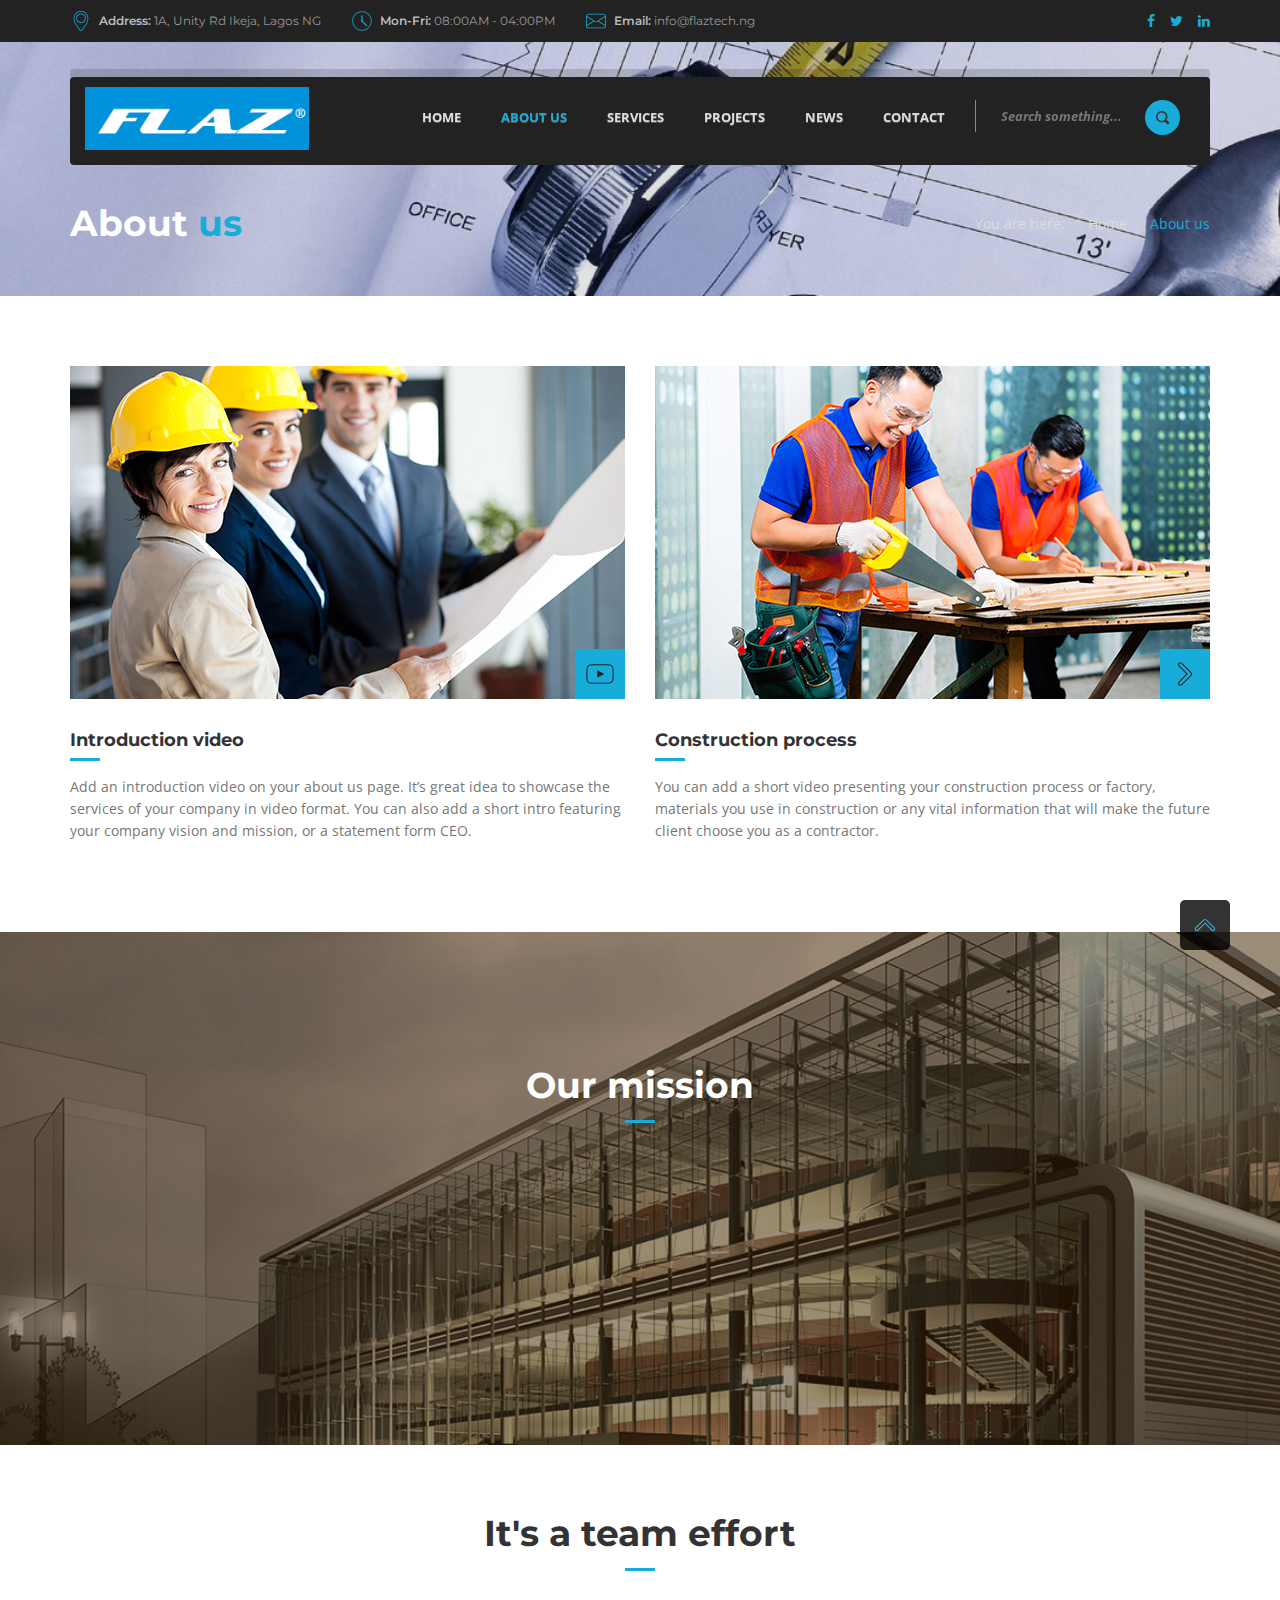
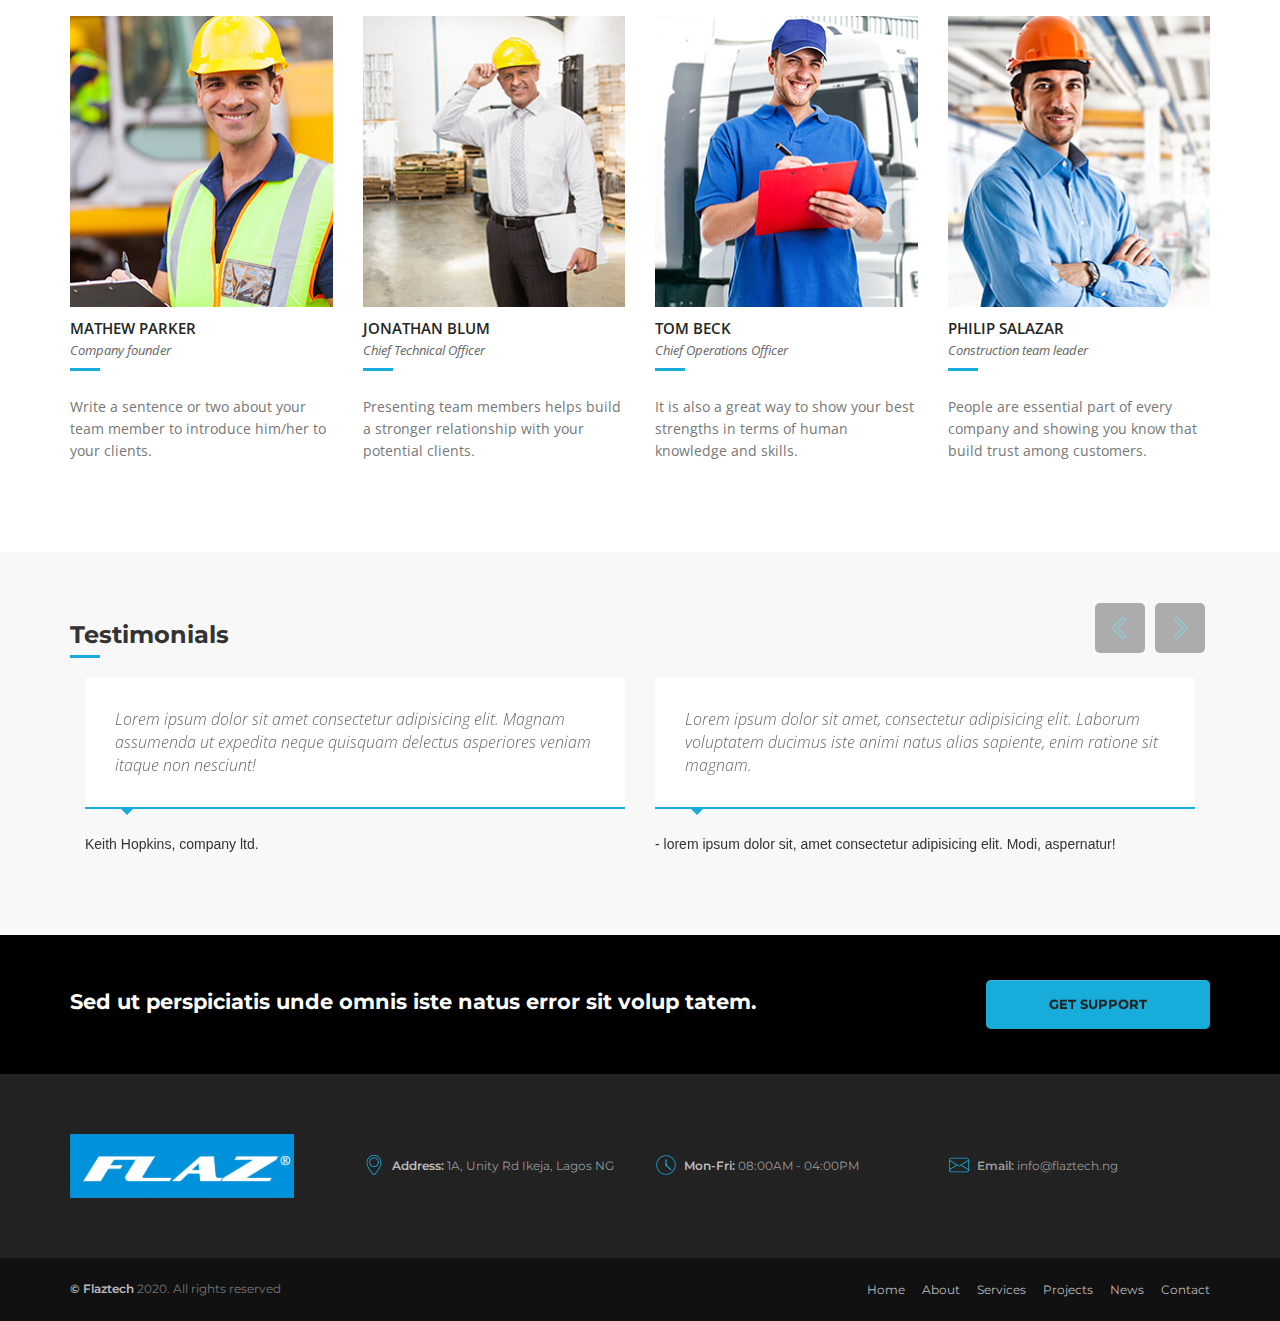
<file: about.html>
<!DOCTYPE html>

<html>
    
<head>
        <meta charset="utf-8">
        <title>Flaz Technology Limited | About Page</title>
        <meta name="viewport" content="width=device-width, initial-scale=1.0">

        <!-- Stylesheets -->
        <link rel="stylesheet" href="bootstrap/css/bootstrap.min.css"/><!-- bootstrap grid -->
        <link rel="stylesheet" href="bootstrap/css/bootstrap-theme.min.css"/><!-- bootstrap theme -->
        <link rel="stylesheet" href="css/style.css"/><!-- template styles -->
        <link rel="stylesheet" href="css/color-default.css"/><!-- default template color styles -->
        <link rel="stylesheet" href="css/retina.css"/><!-- retina ready styles -->
        <link rel="stylesheet" href="css/responsive.css"/><!-- responsive styles -->
        <link rel="stylesheet" href="css/animate.css"/><!-- animation for content -->
        <link rel='stylesheet' href='owl-carousel/owl.carousel.css'/><!-- .carousels -->
        <link rel='stylesheet' href='owl-carousel/owl.theme.css'/><!-- .carousels -->

        <!-- Font icons -->
        <link rel="stylesheet" href="fonts/font-awesome-4.3.0/css/font-awesome.min.css"/><!-- Fontawesome icons css -->

        <!-- Magnific Popup - video lightbox -->
        <link rel="stylesheet" href="css/magnific-popup.css" />

        <!-- Google Web fonts -->
        <link href='https://fonts.googleapis.com/css?family=Montserrat:400,700' rel='stylesheet' type='text/css'>
        <link href='http://fonts.googleapis.com/css?family=Open+Sans:400italic,600italic,700italic,300italic,400,800,700,600' rel='stylesheet' type='text/css'>

    </head>

    <body>

        <div class="header-wrapper header-transparent">
            <!-- .header start -->
            <header id="header">
                <div id="top-bar-wrapper" class="dark clearfix">
                    <div class="container">
                        <div class="row">
                            <div class="col-md-10 col-sm-10 col-xs-11">
                                <ul id="quick-links" class="clearfix">
                                    <li>
                                        <span class="icon-container">
                                            <img src="img/svg/map.svg" class="img-responsive" alt="map icon"/>
                                        </span>
                                        <span><strong>Address:</strong> 1A, Unity Rd Ikeja, Lagos NG</span>
                                    </li>

                                    <li>
                                        <span class="icon-container">
                                            <img src="img/svg/clock.svg" class="img-responsive" alt="clock icon"/>
                                        </span>
                                        <span><strong>Mon-Fri:</strong> 08:00AM - 04:00PM</span>
                                    </li>

                                    <li>
                                        <span class="icon-container">
                                            <img src="img/svg/email.svg" class="img-responsive" alt="email icon"/>
                                        </span>
                                        <a href="contact.html"><strong>Email:</strong> info@flaztech.ng</a>
                                    </li>
                                </ul><!-- .quick links end -->
                            </div><!-- .col-md-10 end -->
                            <div class="col-md-2 col-sm-2 col-xs-1">
                                <!-- .social-links start -->
                                <ul class="social-links">
                                    <li><a href="https://www.facebook.com/flazng/"><i class="fa fa-facebook"></i></a></li>
                                    <li><a href="https://twitter.com/flaztech"><i class="fa fa-twitter"></i></a></li>
                                    <li><a href="https://www.linkedin.com/company/flaz-nigeria-limited/about/"><i class="fa fa-linkedin"></i></a></li>
                                </ul><!-- .social-links end -->
                            </div><!-- .col-md-2 end -->
                        </div><!-- .row end -->
                    </div><!-- .container end -->
                </div><!-- .top-bar-wrapper end -->

                <div class="header-inner">
                    <!-- .container start -->
                    <div class="container">
                        <!-- .main-nav start -->
                        <div class="main-nav">
                            <!-- .row start -->
                            <div class="row">
                                <div class="col-md-12">
                                    <nav class="navbar navbar-default nav-left" role="navigation">

                                        <!-- .navbar-header start -->
                                        <div class="navbar-header">
                                            <div class="logo">
                                                <a href="index-2.html">
                                                    <img src="img/flazlogo.gif" style="width:14rem" class="img-responsive" alt="Construction HTML Template"/>
                                                </a>
                                            </div><!-- .logo end -->
                                            <button type="button" class="navbar-toggle collapsed" data-toggle="collapse" data-target="#navbar-collapse" aria-expanded="false">
                                                <span class="sr-only">Toggle navigation</span>
                                                <span class="icon-bar"></span>
                                                <span class="icon-bar"></span>
                                                <span class="icon-bar"></span>
                                            </button>
                                        </div><!-- .navbar-header start -->

                                        <!-- MAIN NAVIGATION -->
                                        <div class="collapse navbar-collapse" id="navbar-collapse">
                                            <ul class="nav navbar-nav">
                                                <li>
                                                    <a href="index-2.html" >Home</a>
                                                </li>   

                                                <li class="current-menu-item">
                                                    <a href="about.html" >About us</a>
                                                </li>

                                                <li>
                                                    <a href="services.html" >Services</a>
                                                </li>

                                                <li class="dropdown">
                                                    <a href="#" data-toggle="dropdown" class="dropdown-toggle" role="button" aria-haspopup="true" aria-expanded="true">Projects</a>
                                                    <ul class="dropdown-menu">
                                                        <li><a href="projects.html">Projects</a></li>
                                                        <li><a href="project-single.html">Project single</a></li>
                                                    </ul><!-- .dropdown-menu end -->
                                                </li><!-- .dropdown end -->

                                                <li class="dropdown">
                                                    <a href="#" data-toggle="dropdown" class="dropdown-toggle" role="button" aria-haspopup="true" aria-expanded="true">News</a>
                                                    <ul class="dropdown-menu">
                                                        <li><a href="news.html">News list</a></li>
                                                        <li><a href="news-single.html">News single</a></li>
                                                    </ul><!-- .dropdown-menu end -->
                                                </li><!-- .dropdown end -->

                                                <li>
                                                    <a href="contact.html" >Contact</a>
                                                </li>    
                                            </ul><!-- .nav.navbar-nav end -->

                                            <!-- #search start -->
                                            <div id="search">
                                                <form action="#" method="get">
                                                    <input class="search-submit" type="submit" />
                                                    <input id="m_search" name="s" type="text" placeholder="Search something..." />                        
                                                </form>
                                            </div><!-- #search end -->
                                        </div><!-- MAIN NAVIGATION END -->
                                    </nav><!-- .navbar.navbar-default end -->
                                </div><!-- .col-md-12 end -->
                            </div><!-- .row end -->
                        </div><!-- .main-nav end -->
                    </div><!-- .container end -->
                </div><!-- .header-inner end -->
            </header><!-- .header -->
        </div><!-- .header-wrapper end -->

        <!-- .page-content start -->
        <div class="page-content custom-img-background dark page-title page-title-1 mb-70">
            <div class="container">
                <!-- .row start -->
                <div class="row">
                    <!-- .col-md-6 start -->
                    <div class="col-md-6">
                        <div class="custom-heading style-1 triggerAnimation animated" data-animate='fadeInUp'>
                            <h1>About <span>us</span></h1>
                        </div><!-- .custom-heading.style-1 end -->
                    </div><!-- .col-md-6 end -->
                    <!-- .col-md-6 start -->
                    <div class="col-md-6">
                        <ol class="breadcrumb">
                            <li>You are here:</li>
                            <li><a href="#">Home</a></li>
                            <li class="active">About us</li>
                        </ol>
                    </div><!-- .col-md-6 end -->
                </div><!-- .row end -->
            </div><!-- .container end -->
        </div><!-- .page-content end -->

        <div class="page-content">
            <div class="container">
                <div class="row">
                    <div class="col-md-6 col-sm-6">
                        <div class="feature-box style-2">
                            <div class="feature-media">
                                <img src="img/pics/img-11.jpg" class="img-responsive" alt="Construction HTML Template"/>

                                <a href="https://vimeo.com/154373242" class="read-more video-post">
                                    <span class="icon-container">
                                        <img class="svg-black img-responsive" src="img/svg/video.svg" alt="video icon"/>
                                    </span>
                                </a>

                            </div><!-- .feature-media end -->

                            <div class="feature-body">
                                <div class="custom-heading style-1">
                                    <h4>Introduction video</h4>
                                </div><!-- .custom-heading end -->

                                <p>
                                    Add an introduction video on your about us page. It’s great idea to showcase the services
                                    of your company in video format. You can also add a short intro featuring your company
                                    vision and mission, or a statement form CEO.
                                </p>
                            </div><!-- .feature-body end -->
                        </div><!-- .feature-box-end -->
                    </div><!-- .col-md-6 end -->

                    <div class="col-md-6 col-sm-6">
                        <div class="feature-box style-2">
                            <div class="feature-media">
                                <img src="img/pics/img-12.jpg" class="img-responsive" alt="Construction HTML Template"/>

                                <a href="services.html" class="read-more">
                                    <span class="icon-container">
                                        <img class="svg-black img-responsive" src="img/svg/arrow.svg" alt="arrow icon"/>
                                    </span>
                                </a>
                            </div><!-- .feature-media end -->

                            <div class="feature-body">
                                <div class="custom-heading style-1">
                                    <h4>Construction process</h4>
                                </div><!-- .custom-heading end -->

                                <p>
                                    You can add a short video presenting your construction process or factory, materials you use
                                    in construction or any vital information that will make the future client choose you as a contractor.
                                </p>
                            </div><!-- .feature-body end -->
                        </div><!-- .feature-box-end -->
                    </div><!-- .col-md-6 end -->
                </div><!-- .row end -->
            </div><!-- .container end -->
        </div><!-- .page-content end -->

         <!-- .page-content start -->
        <div class="page-content quote style-2 custom-img-background dark bkg-img1 mb-70">
            <!-- .container start -->
            <div class="container">
                <!-- .row start -->
                <div class="row mb-0">
                    <!-- .col-md-12 start -->
                    <div class="col-md-12 centered mb-0">
                        <div class="custom-heading style-2">
                            <h2>Our mission</h2>
                        </div><!-- .custom-heading end -->
                        <div class="text triggerAnimation animated" data-animate='fadeInDown'>
                            <p>As a contractor we promise to take care of your project from start to finish,
                                deliver it on time, specified budget and quality.</p>
                        </div>
                        <p class="author-name triggerAnimation animated" data-animate='fadeInDown'>Theo Abraham, CEO</p>
                    </div><!-- .col-md-12 end -->
                </div><!-- .row end -->
            </div><!-- .container end -->
        </div><!-- .page-content.custom-img-background end -->

        <div class="page-content">
            <!-- .container start -->
            <div class="container">
                <!-- .row start -->
                <div class="row mb-0">
                    <div class="col-md-12 mb-0">
                        <div class="custom-heading style-2">
                            <h2>It's a team effort</h2>
                        </div>
                    </div>
                </div><!-- .row end -->
                <!-- .row start -->
                <div class="row">
                    <div class="col-md-3 col-sm-3 col-xs-6">
                        <div class="team-member">                                
                            <figure>
                                <img src="img/pics/team-1.jpg" class="img-responsive" alt="Construction HTML Template"/>

                                <figcaption>
                                    <div class="custom-heading style-1">
                                        <h6 class="member-name">Mathew Parker</h6>
                                        <p class="member-position">Company founder</p>
                                    </div>

                                    <p class="member-about">Write a sentence or two about your team member to introduce him/her to your clients.</p>
                                </figcaption>   
                            </figure>
                        </div><!-- .team-member end -->

                    </div><!-- .col-md-3 end -->

                    <div class="col-md-3 col-sm-3 col-xs-6">
                        <div class="team-member">                               
                            <figure>
                                <img src="img/pics/team-2.jpg" class="img-responsive" alt="Construction HTML Template"/>

                                <figcaption>
                                    <div class="custom-heading style-1">
                                        <h6 class="member-name">Jonathan Blum</h6>
                                        <p class="member-position">Chief Technical Officer</p>
                                    </div>

                                    <p class="member-about">Presenting team members helps build a stronger relationship with your 
                                        potential clients.</p>
                                </figcaption>   
                            </figure>
                        </div><!-- .team-member end -->
                    </div><!-- .col-md-3 end -->

                    <div class="col-md-3 col-sm-3 col-xs-6">
                        <div class="team-member">                              
                            <figure>
                                <img src="img/pics/team-3.jpg" class="img-responsive" alt="Construction HTML Template"/>

                                <figcaption>
                                    <div class="custom-heading style-1">
                                        <h6 class="member-name">Tom Beck</h6>
                                        <p class="member-position">Chief Operations Officer</p>
                                    </div>

                                    <p class="member-about">It is also a great way to show your best strengths in terms of human knowledge and skills.</p>
                                </figcaption>    
                            </figure>
                        </div><!-- .team-member end -->
                    </div><!-- .col-md-3 end -->
                    <div class="col-md-3 col-sm-3 col-xs-6">
                        <div class="team-member">                              
                            <figure>
                                <img src="img/pics/team-4.jpg" class="img-responsive" alt="Construction HTML Template"/>

                                <figcaption>
                                    <div class="custom-heading style-1">
                                        <h6 class="member-name">Philip Salazar</h6>
                                        <p class="member-position">Construction team leader</p>
                                    </div>

                                    <p class="member-about">People are essential part of every company and showing you know that build trust among customers.</p>
                                </figcaption>    
                            </figure>
                        </div><!-- .team-member end -->
                    </div><!-- .col-md-3 end -->
                </div><!-- .row end -->
            </div><!-- .container end -->
        </div><!-- .page-content end -->

        <!-- .page-content start -->
        <div class="page-content custom-background bkg-grey mb-0">
            <!-- .container start -->
            <div class="container">
                <!-- .row start -->
                <div class="row mb-0">
                    <!-- .col-md-12 start -->
                    <div class="col-md-12 mb-0">
                        <div class="custom-heading style-1">
                            <h2>Testimonials</h2>
                        </div><!-- .custom-heading end -->
                    </div><!-- .col-md-12 end -->
                </div><!-- .row end -->
            </div><!-- .container end -->

            <!-- .container start -->
            <div class="container">
                <!-- .row start -->
                <div class="row">
                    <!-- .col-md-12 start -->
                    <div class="col-md-12">
                        <!-- Testimonial carousel start -->
                        <div class="carousel-container">
                            <div id="testimonial-carousel" class="owl-carousel owl-theme">
                                <div class="item">
                                    <div class="testimonial-background">
                                        <p>Lorem ipsum dolor sit amet consectetur adipisicing elit. Magnam assumenda ut expedita neque 
                                            quisquam delectus asperiores veniam itaque non nesciunt!</p>
                                    </div>
                                    <p class="testimonial-author">Keith Hopkins,</p>
                                    <p class="testimonial-author-position">company ltd.</p>
                                </div>
                                <div class="item">
                                    <div class="testimonial-background">
                                        <p>Lorem ipsum dolor sit amet, consectetur adipisicing elit. Laborum voluptatem ducimus 
                                            iste animi natus alias sapiente, enim ratione sit magnam.</p>
                                    </div>
                                    <p class="testimonial-author">- lorem ipsum dolor sit, amet consectetur adipisicing elit. Modi, aspernatur!</p>
                                </div>
                                <div class="item">
                                    <div class="testimonial-background">
                                        <p>Lorem ipsum dolor sit amet consectetur adipisicing elit. Vitae recusandae iste molestiae praesentium 
                                            at modi expedita officia fuga est et!</p>
                                    </div>
                                    <p class="testimonial-author">Keith Hopkins,</p>
                                    <p class="testimonial-author-position">company ltd.</p>
                                </div>
                                <div class="item">
                                    <div class="testimonial-background">
                                        <p>Lorem ipsum dolor sit amet, consectetur adipisicing elit. Excepturi dolorum nesciunt vero sequi quam 
                                            laboriosam odit id amet debitis recusandae.</p>
                                    </div>
                                    <p class="testimonial-author">- lorem ipsum dolor sit amet consectetur adipisicing elit. Molestiae, soluta!</p>
                                </div>
                            </div><!-- .owl-carousel.owl-theme end -->
                        </div><!-- .carousel-container end -->
                        <!-- Testimonial carousel end -->
                    </div><!-- .col-md-12 end -->
                </div><!-- .row end -->
            </div><!-- .container end -->
        </div><!-- .page-content.custom-background end -->

        <!-- .page-content start -->
        <div class="page-content quote style-1 custom-background bkg-black dark">
            <!-- .container start -->
            <div class="container">
                <!-- .row start -->
                <div class="row mb-0">
                    <!-- .col-md-9 start -->
                    <div class="col-md-9 col-sm-9 col-xs-12 mb-0">
                        <div class="quote-content">
                            <div class="text">
                                <h3>Sed ut perspiciatis unde omnis iste natus error sit volup tatem.</h3>
                            </div>
                        </div>
                    </div><!-- .col-md-9 end -->
                    <!-- .col-md-3 start -->
                    <div class="col-md-3 col-sm-3 col-xs-12 mb-50">
                        <div class="quote-btn">
                            <a href='contact.html' class="btn btn-primary float-right">
                                Get Support
                            </a>
                        </div>
                    </div><!-- .col-md-3 end -->
                </div><!-- .row end -->
            </div><!-- .container end -->
        </div><!-- .page-content.custom-background end -->

        <!-- #footer-wrapper start -->
        <div id="footer-wrapper">
            <!-- #footer start -->
            <footer id="footer">
                <!-- .container start -->
                <div class="container">

                    <!-- .row start -->
                    <div class="row">
                        <!-- .col-md-3 start -->
                        <div class="col-md-3 col-sm-12">
                            <a href="index-2.html">
                                <img src="img/flazlogo.gif" style="width:14rem" class="img-responsive" alt="Construction HTML Template"/>
                            </a>

                        </div><!-- .col-md-3 end -->
                        <!-- .col-md-3 start -->
                        <div class="col-md-3 col-sm-4">
                            <div class="footer-info">
                                <span class="icon-container">
                                    <img src="img/svg/map.svg" class="img-responsive" alt="map icon"/>
                                </span>
                                <span><strong>Address:</strong> 1A, Unity Rd Ikeja, Lagos NG</span>
                            </div>

                        </div><!-- .col-md-3 end -->
                        <!-- .col-md-3 start -->
                        <div class="col-md-3 col-sm-4">
                            <div class="footer-info">
                                <span class="icon-container">
                                    <img src="img/svg/clock.svg" class="img-responsive" alt="clock icon"/>
                                </span>
                                <span><strong>Mon-Fri:</strong> 08:00AM - 04:00PM</span>
                            </div>

                        </div><!-- .col-md-3 end -->
                        <!-- .col-md-3 start -->
                        <div class="col-md-3 col-sm-4">
                            <div class="footer-info">
                                <span class="icon-container">
                                    <img src="img/svg/email.svg" class="img-responsive" alt="email icon"/>
                                </span>
                                <a href="contact.html"><strong>Email:</strong> info@flaztech.ng</a>
                            </div>
                        </div><!-- .col-md-3 end -->
                    </div><!-- .row end -->
                </div><!-- .container end -->
            </footer><!-- #footer end -->
        </div><!-- #footer-wrapper end -->

        <!-- #copyright-container start -->
        <div id="copyright-container">
            <!-- .container start -->
            <div class="container">
                <!-- .row start -->
                <div class="row">
                    <!-- .col-md-6 start -->
                    <div class="col-md-6 col-sm-6">
                        <p><strong>© Flaztech</strong> 2020. All rights reserved</p>
                    </div><!-- .col-md-6 end -->

                    <!-- .col-md-6 start -->
                    <div class="col-md-6 col-sm-6">
                        <ul class="breadcrumb">
                            <li><a href="index-2.html">Home</a></li>
                            <li><a href="about.html">About</a></li>
                            <li><a href="services.html">Services</a></li>
                            <li><a href="projects.html">Projects</a></li>
                            <li><a href="news.html">News</a></li>
                            <li><a href="contact.html">Contact</a></li>
                        </ul>
                    </div><!-- .col-md-6 end -->
                </div><!-- .row end -->
            </div><!-- .container end -->

            <a href="#" class="scroll-up">
                <span class="icon-container">
                    <img src="img/svg/arrowup.svg" class="img-responsive" alt="arrow icon"/>
                </span>
            </a>

        </div><!-- .copyright-container end -->

        <script src="js/jquery-2.1.4.min.js"></script><!-- jQuery library -->
        <script src="bootstrap/js/bootstrap.min.js"></script><!-- .bootstrap script -->
        <script src="js/jquery.scripts.min.js"></script><!-- modernizr, retina... -->  
        <script src="js/jquery.magnific-popup.min.js"></script><!-- used for video lightbox -->
		<script src="js/retina.js"></script><!-- retina -->
        <script src='owl-carousel/owl.carousel.min.js'></script><!-- Carousels script -->
        <script src="js/include.js"></script><!-- custom js functions -->

        <script>
            /* <![CDATA[ */
            jQuery(document).ready(function ($) {
                'use strict';

                $('.video-post').magnificPopup({
                    type: 'iframe',
                    iframe: {
                        markup: '<div class="mfp-iframe-scaler">' +
                                '<div class="mfp-close"></div>' +
                                '<iframe class="mfp-iframe" frameborder="0" allowfullscreen></iframe>' +
                                '</div>'
                    }
                });

                // TESTIMONIAL CAROUSEL START 
                $('#testimonial-carousel').owlCarousel({
                    items: 2, //2 items above 1000px browser width
                    itemsCustom: [[0, 1], [600, 2], [1000, 2]],
                    autoPlay: true,
                    pagination: false,
                    navigation: true
                });

            });
            /* ]]> */
        </script>

    </body>

</html>
</file>
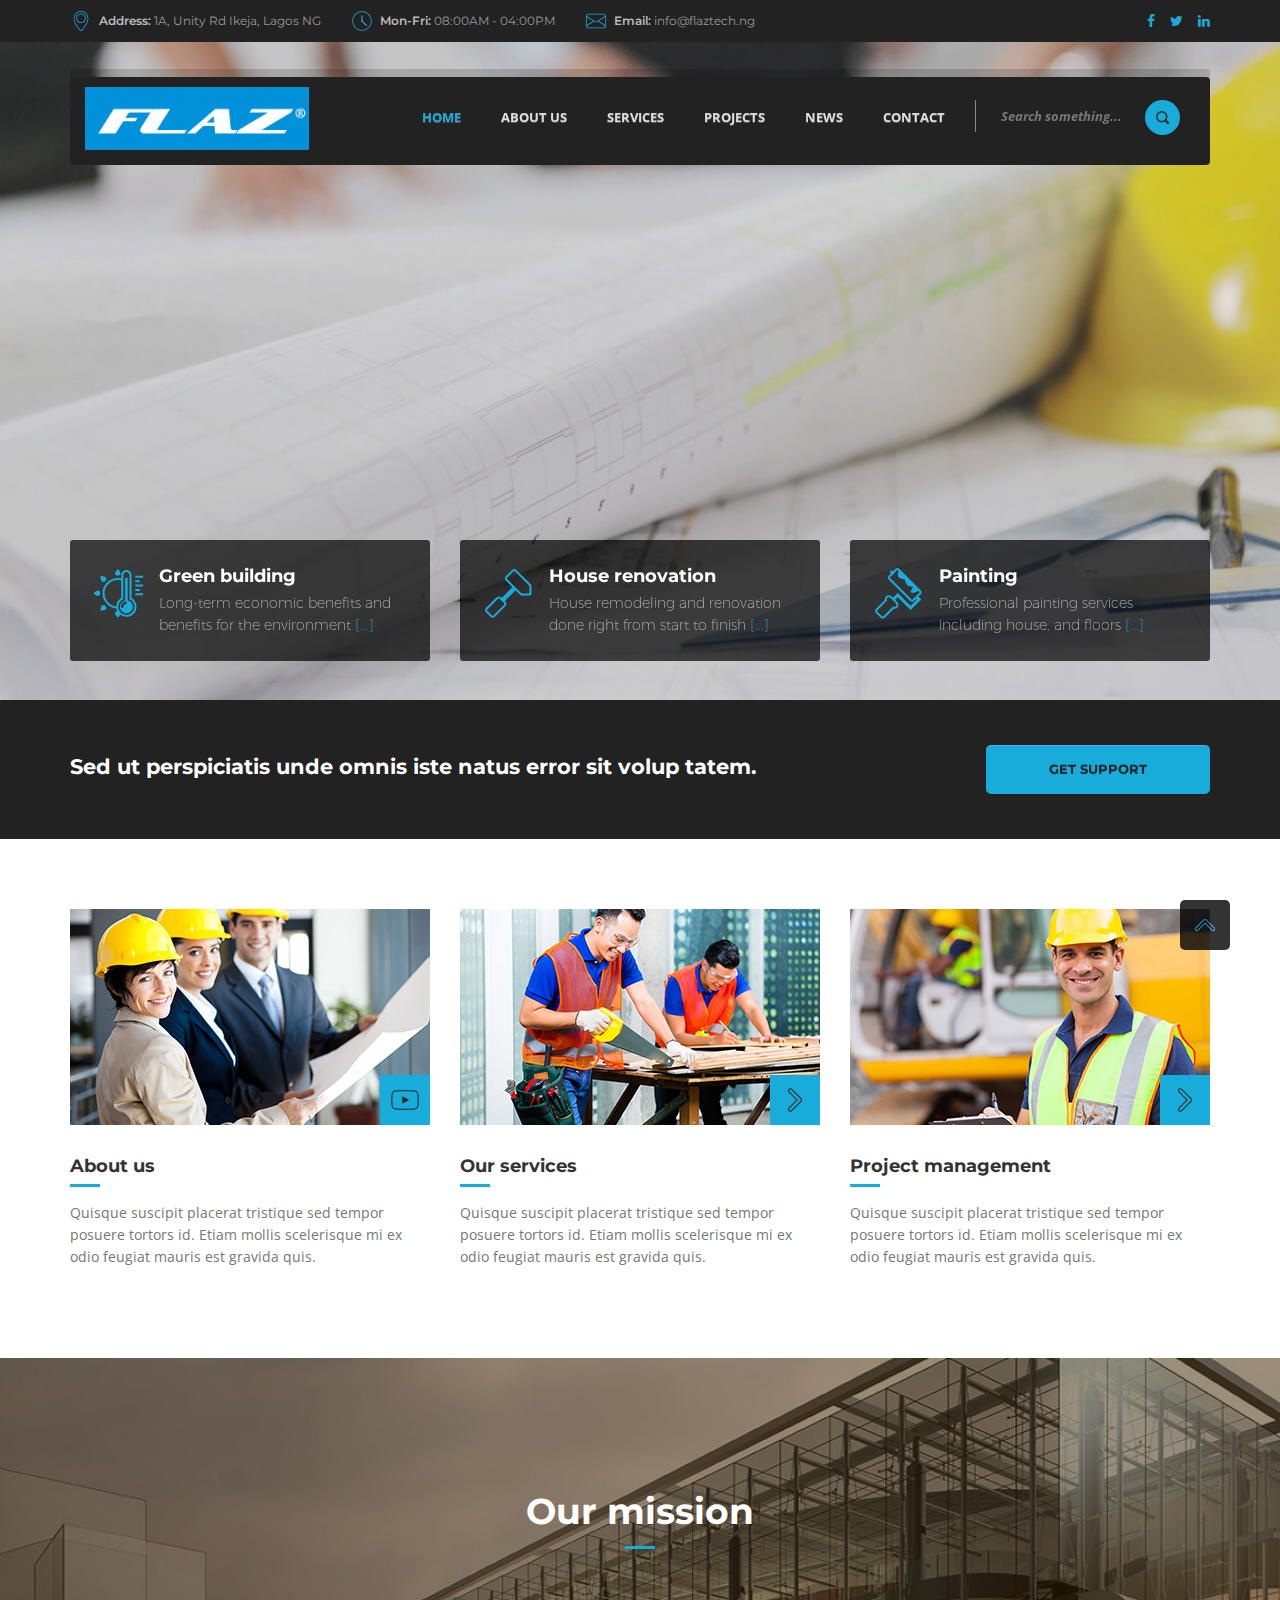
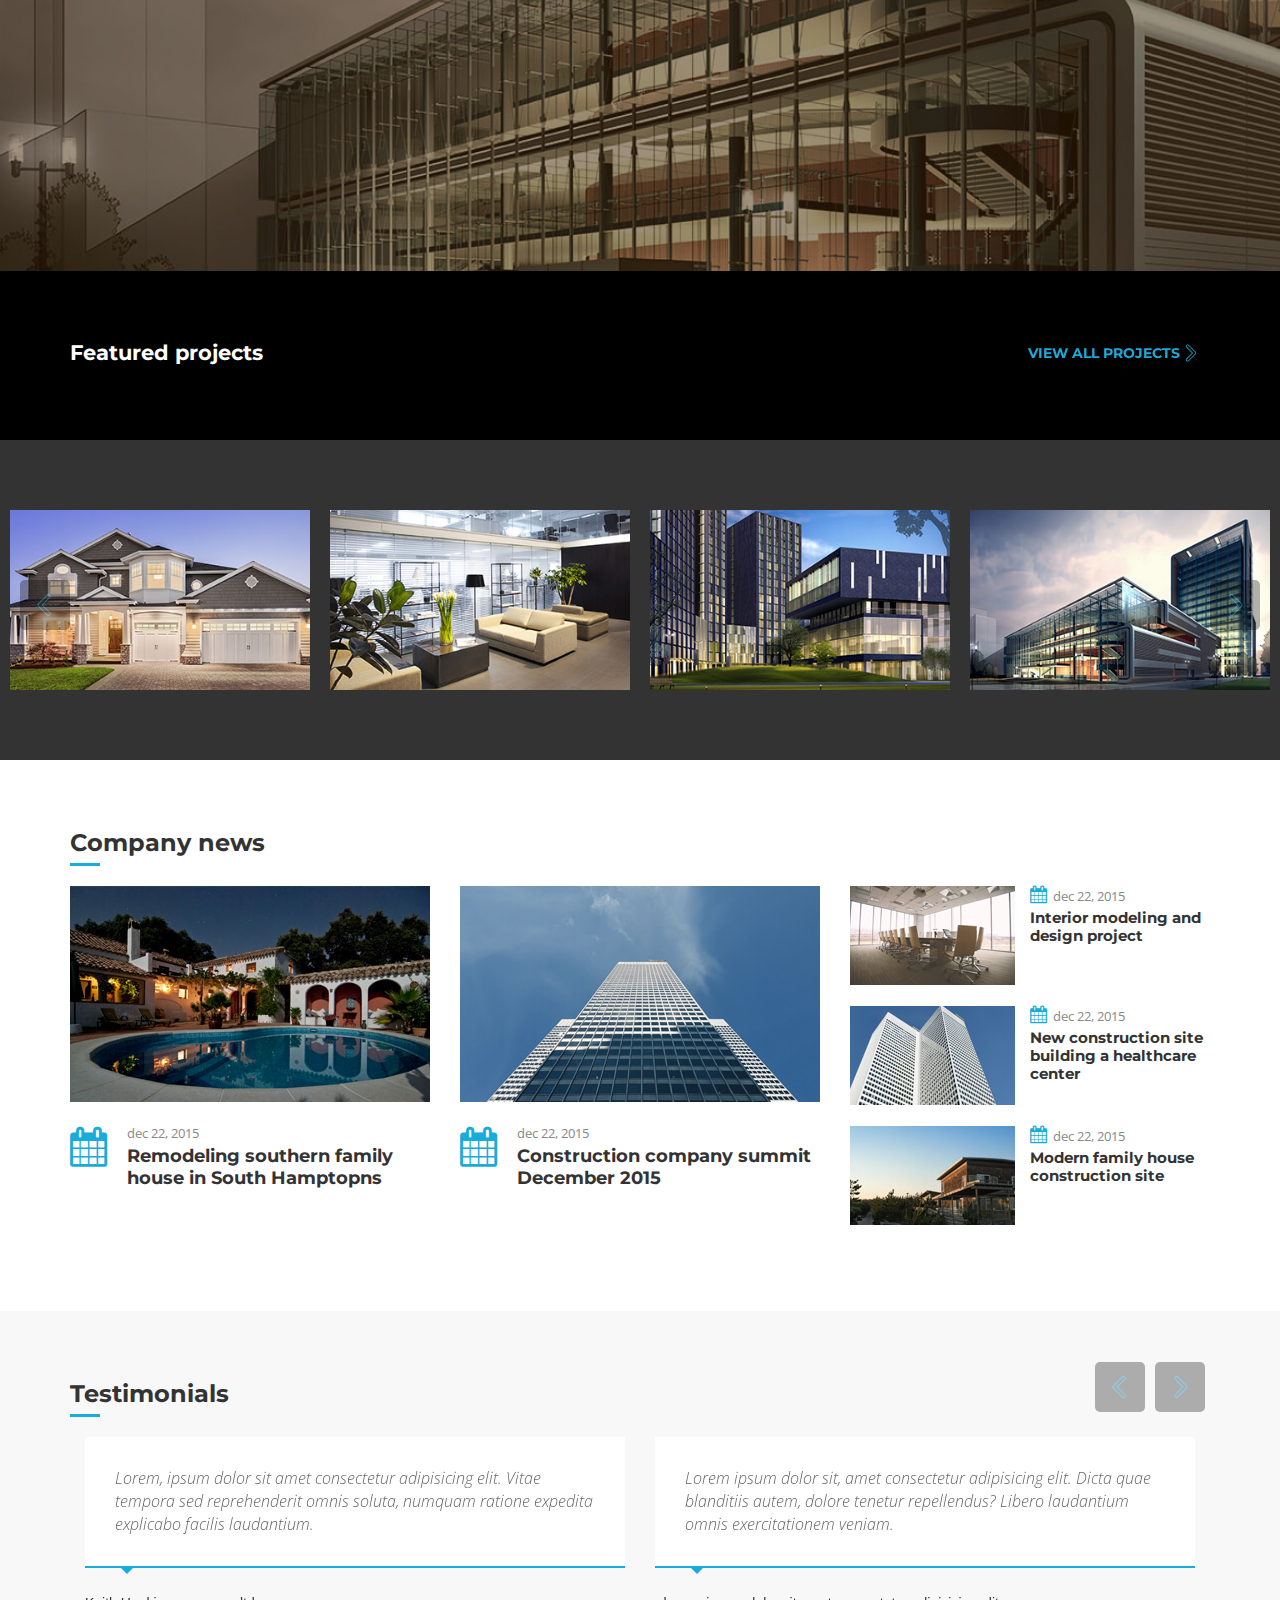
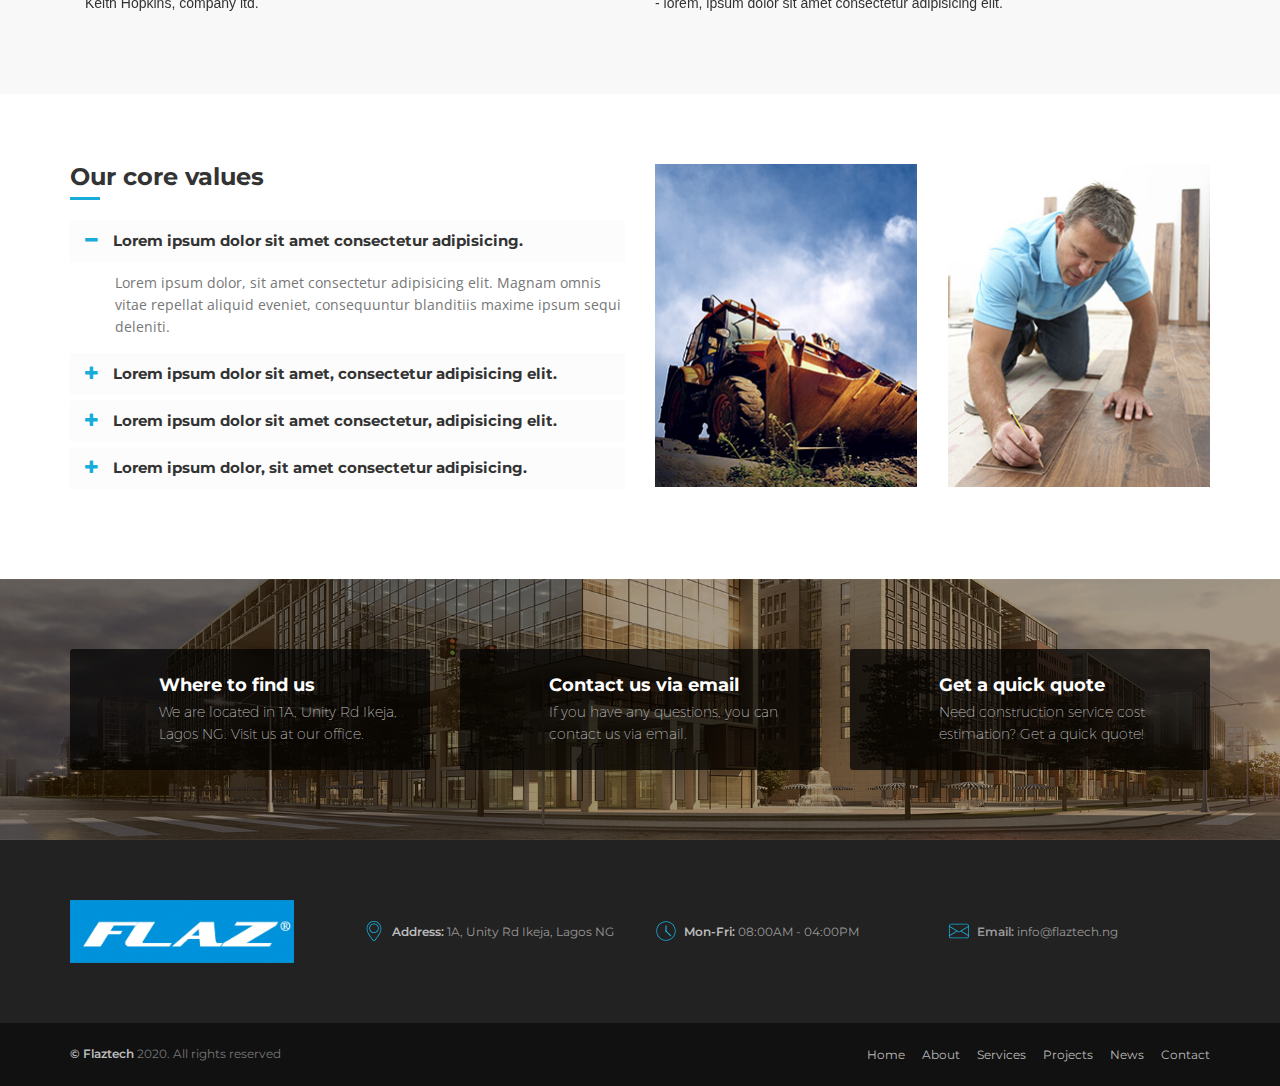
<file: index-2.html>
<!DOCTYPE html>

<html>
    
<head>
        <meta charset="utf-8">
        <title>Flaz Technology Limited | Home Page</title>
        <meta name="viewport" content="width=device-width, initial-scale=1.0">

        <!-- Stylesheets -->
        <link rel="stylesheet" href="bootstrap/css/bootstrap.min.css"/><!-- bootstrap grid -->
        <link rel="stylesheet" href="bootstrap/css/bootstrap-theme.min.css"/><!-- bootstrap theme -->
        <link rel="stylesheet" href="css/style.css"/><!-- template styles -->
        <link rel="stylesheet" href="css/color-default.css"/><!-- default template color styles -->
        <link rel="stylesheet" href="css/retina.css"/><!-- retina ready styles -->
        <link rel="stylesheet" href="css/responsive.css"/><!-- responsive styles -->
        <link rel="stylesheet" href="css/animate.css"/><!-- animation for content -->
        <link rel='stylesheet' href='owl-carousel/owl.carousel.css'/><!-- .carousels -->
        <link rel='stylesheet' href='owl-carousel/owl.theme.css'/><!-- .carousels -->

        <!-- Font icons -->
        <link rel="stylesheet" href="fonts/font-awesome-4.3.0/css/font-awesome.min.css"/><!-- Fontawesome icons css -->

        <!-- Revolution slider -->
        <link rel="stylesheet" href="rs-plugin/css/settings.css"/><!-- .rs-settings end -->
        <link rel="stylesheet" href="rs-plugin/css/builder.css"/><!-- settings for rev slider -->

        <!-- Magnific Popup - video lightbox -->
        <link rel="stylesheet" href="css/magnific-popup.css" />

        <!-- Google Web fonts -->
        <link href='https://fonts.googleapis.com/css?family=Montserrat:400,700' rel='stylesheet' type='text/css'>
        <link href='http://fonts.googleapis.com/css?family=Open+Sans:400italic,600italic,700italic,300italic,400,800,700,600' rel='stylesheet' type='text/css'>

    </head>

    <body>

        <div class="header-wrapper header-transparent">
            <!-- .header start -->
            <header id="header">
                <div id="top-bar-wrapper" class="dark clearfix">
                    <div class="container">
                        <div class="row">
                            <div class="col-md-10 col-sm-10 col-xs-11">
                                <ul id="quick-links" class="clearfix">
                                    <li>
                                        <span class="icon-container">
                                            <img src="img/svg/map.svg" class="img-responsive" alt="map icon"/>
                                        </span>
                                        <span><strong>Address:</strong> 1A, Unity Rd Ikeja, Lagos NG</span>
                                    </li>

                                    <li>
                                        <span class="icon-container">
                                            <img src="img/svg/clock.svg" class="img-responsive" alt="clock icon"/>
                                        </span>
                                        <span><strong>Mon-Fri:</strong> 08:00AM - 04:00PM</span>
                                    </li>

                                    <li>
                                        <span class="icon-container">
                                            <img src="img/svg/email.svg" class="img-responsive" alt="email icon"/>
                                        </span>
                                        <a href="contact.html"><strong>Email:</strong> info@flaztech.ng</a>
                                    </li>
                                </ul><!-- .quick links end -->
                            </div><!-- .col-md-10 end -->
                            <div class="col-md-2 col-sm-2 col-xs-1">
                                <!-- .social-links start -->
                                <ul class="social-links">
                                    <li><a href="https://www.facebook.com/flazng/"><i class="fa fa-facebook"></i></a></li>
                                    <li><a href="https://twitter.com/flaztech"><i class="fa fa-twitter"></i></a></li>
                                    <li><a href="https://www.linkedin.com/company/flaz-nigeria-limited/about/"><i class="fa fa-linkedin"></i></a></li>
                                </ul><!-- .social-links end -->
                            </div><!-- .col-md-2 end -->
                        </div><!-- .row end -->
                    </div><!-- .container end -->
                </div><!-- .top-bar-wrapper end -->

                <div class="header-inner">
                    <!-- .container start -->
                    <div class="container">
                        <!-- .main-nav start -->
                        <div class="main-nav">
                            <!-- .row start -->
                            <div class="row">
                                <div class="col-md-12">
                                    <nav class="navbar navbar-default nav-left" role="navigation">

                                        <!-- .navbar-header start -->
                                        <div class="navbar-header">
                                            <div class="logo">
                                                <a href="index-2.html">
                                                    <img src="img/flazlogo.gif" style="width:14rem" class="img-responsive" alt="Construction HTML Template"/>
                                                </a>
                                            </div><!-- .logo end -->
                                            <button type="button" class="navbar-toggle collapsed" data-toggle="collapse" data-target="#navbar-collapse" aria-expanded="false">
                                                <span class="sr-only">Toggle navigation</span>
                                                <span class="icon-bar"></span>
                                                <span class="icon-bar"></span>
                                                <span class="icon-bar"></span>
                                            </button>
                                        </div><!-- .navbar-header start -->

                                        <!-- MAIN NAVIGATION -->
                                        <div class="collapse navbar-collapse" id="navbar-collapse">
                                            <ul class="nav navbar-nav">
                                                <li class="current-menu-item">
                                                    <a href="index-2.html" >Home</a>
                                                </li>   

                                                <li>
                                                    <a href="about.html" >About us</a>
                                                </li>

                                                <li>
                                                    <a href="services.html" >Services</a>
                                                </li>

                                                <li class="dropdown">
                                                    <a href="#" data-toggle="dropdown" class="dropdown-toggle" role="button" aria-haspopup="true" aria-expanded="true">Projects</a>
                                                    <ul class="dropdown-menu">
                                                        <li><a href="projects.html">Projects</a></li>
                                                        <li><a href="project-single.html">Project single</a></li>
                                                    </ul><!-- .dropdown-menu end -->
                                                </li><!-- .dropdown end -->

                                                <li class="dropdown">
                                                    <a href="#" data-toggle="dropdown" class="dropdown-toggle" role="button" aria-haspopup="true" aria-expanded="true">News</a>
                                                    <ul class="dropdown-menu">
                                                        <li><a href="news.html">News list</a></li>
                                                        <li><a href="news-single.html">News single</a></li>
                                                    </ul><!-- .dropdown-menu end -->
                                                </li><!-- .dropdown end -->

                                                <li>
                                                    <a href="contact.html" >Contact</a>
                                                </li>    
                                            </ul><!-- .nav.navbar-nav end -->

                                            <!-- #search start -->
                                            <div id="search">
                                                <form action="#" method="get">
                                                    <input class="search-submit" type="submit" />
                                                    <input id="m_search" name="s" type="text" placeholder="Search something..." />                        
                                                </form>
                                            </div><!-- #search end -->
                                        </div><!-- MAIN NAVIGATION END -->
                                    </nav><!-- .navbar.navbar-default end -->
                                </div><!-- .col-md-12 end -->
                            </div><!-- .row end -->
                        </div><!-- .main-nav end -->
                    </div><!-- .container end -->
                </div><!-- .header-inner end -->
            </header><!-- .header -->
        </div><!-- .header-wrapper.header-transparent end -->

        <div class="tp-banner-container fullwidthbanner">
            <div id="rev-slider" class="tp-banner">
                <ul>
                    <!-- SLIDE ONE -->
                    <li data-transition="fade" data-slotamount="5" data-masterspeed="700" data-title="winter">
                        <!-- MAIN IMAGE -->
                        <img src="img/slider/slide-01.jpg" alt="slidebg3"  data-bgfit="cover" data-bgposition="center center" data-bgrepeat="no-repeat">

                        <div class="tp-caption tp-big-heading tp-big-heading-bold tp-white sfb"
                             data-x="110"
                             data-y="310"
                             data-speed="500"
                             data-start="1000"
                             data-easing="Back.easeOut"
                             data-endspeed="500"
                             style="z-index: 3; max-width: auto; max-height: auto; white-space: nowrap;"
                             >
                            Flaz <span>Technology</span> Limited
                        </div>

                        <div class="tp-caption tp-small-heading sfb"
                             data-x="360"
                             data-y="370"
                             data-speed="500"
                             data-start="1100"
                             data-easing="Back.easeOut"
                             data-endspeed="500"
                             style="z-index: 3; max-width: auto; max-height: auto; white-space: nowrap;"
                             >
                            Company taglines goes here
                        </div>
                    </li><!-- SLIDE ONE END -->
					
					<!-- SLIDE TWO -->
                    <li data-transition="fade" data-slotamount="5" data-masterspeed="700" data-title="winter">
                        <!-- MAIN IMAGE -->
                        <img src="img/slider/slide-02.jpg" alt="slidebg3"  data-bgfit="cover" data-bgposition="center center" data-bgrepeat="no-repeat">

                        <div class="tp-caption tp-big-heading tp-big-heading-bold tp-white sfb"
                             data-x="110"
                             data-y="310"
                             data-speed="500"
                             data-start="1000"
                             data-easing="Back.easeOut"
                             data-endspeed="500"
                             style="z-index: 3; max-width: auto; max-height: auto; white-space: nowrap;"
                             >
                            We Are <span>Skyscrapper</span> Builder
                        </div>

                        <div class="tp-caption tp-small-heading sfb"
                             data-x="360"
                             data-y="370"
                             data-speed="500"
                             data-start="1100"
                             data-easing="Back.easeOut"
                             data-endspeed="500"
                             style="z-index: 3; max-width: auto; max-height: auto; white-space: nowrap;"
                             >
                            Company taglines goes here
                        </div>
                    </li><!-- SLIDE TWO END -->
                </ul>
            </div><!-- .tp-banner end -->
        </div><!-- .tp-banner-container end -->

        <!-- .page-content start -->
        <div class="page-content">
            <div class="container">
                <!-- .row start -->
                <div class="row mb-0 negative-top-margin">
                    <div class="col-md-4 col-sm-4">
                        <div class="feature-box style-1">
                            <div class="feature-body">
                                <span class="icon-container triggerAnimation animated" data-animate='zoomIn'>
                                    <img src="img/svg/weather.svg" class="img-responsive" alt="weather icon"/>
                                </span>
                                <div class="custom-heading">
                                    <a href="project-single.html">
                                        <h4>Green building</h4>
                                    </a>
                                </div><!-- .custom-heading end -->

                                <p>
                                    Long-term economic benefits and benefits for the environment
                                    <a href="project-single.html" class="read-more">
                                        <span>
                                            [...]
                                        </span>
                                    </a>
                                </p>

                            </div><!-- .feature-body end -->
                        </div><!-- .feature-box-end -->
                    </div><!-- .col-md-4 end -->

                    <div class="col-md-4 col-sm-4">
                        <div class="feature-box style-1">
                            <div class="feature-body">
                                <span class="icon-container triggerAnimation animated" data-animate='zoomIn'>
                                    <img src="img/svg/hammer.svg" class="img-responsive" alt="hammer icon"/>
                                </span>
                                <div class="custom-heading">
                                    <a href="project-single.html">
                                        <h4>House renovation</h4>
                                    </a>
                                </div><!-- .custom-heading end -->

                                <p>
                                    House remodeling and renovation done right from start to finish
                                    <a href="project-single.html" class="read-more">
                                        <span>
                                            [...]
                                        </span>
                                    </a>
                                </p>

                            </div><!-- .feature-body end -->
                        </div><!-- .feature-box-end -->
                    </div><!-- .col-md-4 end -->

                    <div class="col-md-4 col-sm-4">
                        <div class="feature-box style-1">
                            <div class="feature-body">
                                <span class="icon-container triggerAnimation animated" data-animate='zoomIn'>
                                    <img src="img/svg/paintcy.svg" class="img-responsive" alt="paintcy icon"/>
                                </span>
                                <div class="custom-heading">
                                    <a href="project-single.html">
                                        <h4>Painting</h4>
                                    </a>
                                </div><!-- .custom-heading end -->

                                <p>
                                    Professional painting services including house, and floors 
                                    <a href="project-single.html" class="read-more">
                                        <span>
                                            [...]
                                        </span>
                                    </a>
                                </p>
                            </div><!-- .feature-body end -->
                        </div><!-- .feature-box-end -->
                    </div><!-- .col-md-4 end -->
                </div><!-- .row end -->
            </div><!-- .container end -->
        </div><!-- .page-content end -->

        <!-- .page-content start -->
        <div class="page-content quote style-1 custom-background bkg-darkgrey dark mb-70">
            <!-- .container start -->
            <div class="container">
                <!-- .row start -->
                <div class="row mb-0">
                    <!-- .col-md-9 start -->
                    <div class="col-md-9 col-sm-9 col-xs-12 mb-0">
                        <div class="quote-content">
                            <div class="text">
                                <h3>Sed ut perspiciatis unde omnis iste natus error sit volup tatem.</h3>
                            </div>
                        </div>
                    </div><!-- .col-md-9 end -->
                    <!-- .col-md-3 start -->
                    <div class="col-md-3 col-sm-3 col-xs-12 mb-50">
                        <div class="quote-btn">
                            <a href='contact.html' class="btn btn-primary float-right">
                                Get Support
                            </a>
                        </div>
                    </div><!-- .col-md-3 end -->
                </div><!-- .row end -->
            </div><!-- .container end -->
        </div><!-- .page-content.custom-background end -->

        <div class="page-content">
            <div class="container">
                <div class="row">
                    <div class="col-md-4 col-sm-4">
                        <div class="feature-box style-2">
                            <div class="feature-media">
                                <img src="img/pics/img-01.jpg" class="img-responsive" alt="Construction HTML Template"/>

                                <a href="https://vimeo.com/154373242" class="read-more video-post">
                                    <span class="icon-container">
                                        <img class="svg-black img-responsive" src="img/svg/video.svg" alt="video icon"/>
                                    </span>
                                </a>
                            </div><!-- .feature-media end -->

                            <div class="feature-body">
                                <div class="custom-heading style-1">
                                    <a href="about.html">
                                        <h4>About us</h4>
                                    </a>
                                </div><!-- .custom-heading end -->
                                <p>
                                    Quisque suscipit placerat tristique sed tempor posuere tortors id.
                                    Etiam mollis scelerisque mi ex odio feugiat mauris est gravida quis.
                                </p>
                            </div><!-- .feature-body end -->
                        </div><!-- .feature-box-end -->
                    </div><!-- .col-md-4 end -->

                    <div class="col-md-4 col-sm-4">
                        <div class="feature-box style-2">
                            <div class="feature-media">
                                <img src="img/pics/img-02.jpg" class="img-responsive" alt="Construction HTML Template"/>

                                <a href="services.html" class="read-more">
                                    <span class="icon-container">
                                        <img class="svg-black img-responsive" src="img/svg/arrow.svg" alt="arrow icon"/>
                                    </span>
                                </a>
                            </div><!-- .feature-media end -->

                            <div class="feature-body">
                                <div class="custom-heading style-1">
                                    <a href="project-single.html">
                                        <h4>Our services</h4>
                                    </a>
                                </div><!-- .custom-heading end -->
                                <p>
                                    Quisque suscipit placerat tristique sed tempor posuere tortors id.
                                    Etiam mollis scelerisque mi ex odio feugiat mauris est gravida quis.
                                </p>
                            </div><!-- .feature-body end -->
                        </div><!-- .feature-box-end -->
                    </div><!-- .col-md-4 end -->

                    <div class="col-md-4 col-sm-4">
                        <div class="feature-box style-2">
                            <div class="feature-media">
                                <img src="img/pics/img-03.jpg" class="img-responsive" alt="Construction HTML Template"/>

                                <a href="projects.html" class="read-more">
                                    <span class="icon-container">
                                        <img class="svg-black img-responsive" src="img/svg/arrow.svg" alt="arrow icon"/>
                                    </span>
                                </a>
                            </div><!-- .feature-media end -->

                            <div class="feature-body">
                                <div class="custom-heading style-1">
                                    <a href="project-single.html">
                                        <h4>Project management</h4>
                                    </a>
                                </div><!-- .custom-heading end -->

                                <p>
                                    Quisque suscipit placerat tristique sed tempor posuere tortors id.
                                    Etiam mollis scelerisque mi ex odio feugiat mauris est gravida quis.
                                </p>
                            </div><!-- .feature-body end -->
                        </div><!-- .feature-box-end -->
                    </div><!-- .col-md-4 end -->
                </div><!-- .row end -->
            </div><!-- .container end -->
        </div><!-- .page-content end -->

        <!-- .page-content start -->
        <div class="page-content quote style-2 custom-img-background dark bkg-img1">
            <!-- .container start -->
            <div class="container">
                <!-- .row start -->
                <div class="row mb-0">
                    <!-- .col-md-12 start -->
                    <div class="col-md-12 centered mb-0">
                        <div class="custom-heading style-2">
                            <h2>Our mission</h2>
                        </div><!-- .custom-heading end -->
                        <div class="text triggerAnimation animated" data-animate='fadeInDown'>
                            <p>As a contractor we promise to take care of your project from start to finish,
                                deliver it on time, specified budget and quality.</p>
                        </div>
                        <p class="author-name triggerAnimation animated" data-animate='fadeInDown'>Charles Okeke, CEO</p>
                    </div><!-- .col-md-12 end -->
                </div><!-- .row end -->
            </div><!-- .container end -->
        </div><!-- .page-content.custom-img-background end -->

        <!-- .page-content start -->
        <div class="page-content custom-background bkg-black dark mb-70">
            <!-- .container start -->
            <div class="container">
                <!-- .row start -->
                <div class="row">
                    <!-- .col-md-6 start -->
                    <div class="col-md-6 col-xs-12 col-sm-6 mb-0">
                        <h3>Featured projects</h3>
                    </div><!-- .col-md-6 end -->
                    <!-- .col-md-6 start -->
                    <div class="col-md-6 col-xs-12 col-sm-6 align-right">
                        <a href="projects.html" class="btn btn-link read-more">
                            <span>View all projects</span>
                            <span class="icon-container">
                                <img src="img/svg/arrow.svg" class="img-responsive" alt="arrow icon"/>
                            </span>
                        </a>
                    </div><!-- .col-md-6 end -->
                </div><!-- .row end -->
            </div><!-- .container end -->
            <!-- .container-fluid start -->
            <div class="container-fluid">
                <!-- .row start -->
                <div class="row mb-0">
                    <!-- .col-md-12 start -->
                    <div class="col-md-12 padding-0 mb-0">
                        <!-- Gallery carousel start -->
                        <div class="carousel-wrapper">
                            <div class="carousel-container">
                                <div id="gallery-carousel" class="owl-carousel owl-theme">
                                    <div class="item">
                                        <div class="gallery-carousel-item">                              
                                            <figure>
                                                <img src="img/pics/img-04.jpg" class="img-responsive" alt="Construction HTML Template"/>

                                                <div class="hover-mask-container">
                                                    <div class="hover-zoom">
                                                        <a href="project-single.html">Family House Remodeling Project
                                                            <span class="icon-container">
                                                                <img src="img/svg/arrow.svg" class="img-responsive" alt="arrow icon"/>
                                                            </span>
                                                        </a>
                                                    </div><!-- .hover-zoom end -->
                                                </div><!-- .hover-mask-container end --> 
                                            </figure>
                                        </div><!-- .gallery-carousel-item end -->
                                    </div>
                                    <div class="item">
                                        <div class="gallery-carousel-item">                              
                                            <figure>
                                                <img src="img/pics/img-05.jpg" class="img-responsive" alt="Construction HTML Template"/>

                                                <div class="hover-mask-container">
                                                    <div class="hover-zoom">
                                                        <a href="project-single.html">Redesign Offices In Chicago
                                                            <span class="icon-container">
                                                                <img src="img/svg/arrow.svg" class="img-responsive" alt="arrow icon"/>
                                                            </span>
                                                        </a>
                                                    </div><!-- .hover-zoom end -->
                                                </div><!-- .hover-mask-container end --> 
                                            </figure>
                                        </div><!-- .gallery-carousel-item end -->
                                    </div>
                                    <div class="item">
                                        <div class="gallery-carousel-item">                              
                                            <figure>
                                                <img src="img/pics/img-06.jpg" class="img-responsive" alt="Construction HTML Template"/>

                                                <div class="hover-mask-container">
                                                    <div class="hover-zoom">
                                                        <a href="project-single.html">New York Building Project
                                                            <span class="icon-container">
                                                                <img src="img/svg/arrow.svg" class="img-responsive" alt="arrow icon"/>
                                                            </span>
                                                        </a>
                                                    </div><!-- .hover-zoom end -->
                                                </div><!-- .hover-mask-container end --> 
                                            </figure>
                                        </div><!-- .gallery-carousel-item end -->
                                    </div>
                                    <div class="item">
                                        <div class="gallery-carousel-item">                              
                                            <figure>
                                                <img src="img/pics/img-07.jpg" class="img-responsive" alt="Construction HTML Template"/>

                                                <div class="hover-mask-container">
                                                    <div class="hover-zoom">
                                                        <a href="project-single.html">Boston Building Project
                                                            <span class="icon-container">
                                                                <img src="img/svg/arrow.svg" class="img-responsive" alt="arrow icon"/>
                                                            </span>
                                                        </a>
                                                    </div><!-- .hover-zoom end -->
                                                </div><!-- .hover-mask-container end --> 
                                            </figure>
                                        </div><!-- .gallery-carousel-item end -->
                                    </div>
                                    <div class="item">
                                        <div class="gallery-carousel-item">                              
                                            <figure>
                                                <img src="img/pics/img-08.jpg" class="img-responsive" alt="Construction HTML Template"/>

                                                <div class="hover-mask-container">
                                                    <div class="hover-zoom">
                                                        <a href="project-single.html">House Building Project
                                                            <span class="icon-container">
                                                                <img src="img/svg/arrow.svg" class="img-responsive" alt="arrow icon"/>
                                                            </span>
                                                        </a>
                                                    </div><!-- .hover-zoom end -->
                                                </div><!-- .hover-mask-container end --> 
                                            </figure>
                                        </div><!-- .gallery-carousel-item end -->
                                    </div>
                                    <div class="item">
                                        <div class="gallery-carousel-item">                              
                                            <figure>
                                                <img src="img/pics/img-15.jpg" class="img-responsive" alt="Construction HTML Template"/>

                                                <div class="hover-mask-container">
                                                    <div class="hover-zoom">
                                                        <a href="project-single.html">Cleveland remodeling project
                                                            <span class="icon-container">
                                                                <img src="img/svg/arrow.svg" class="img-responsive" alt="arrow icon"/>
                                                            </span>
                                                        </a>
                                                    </div><!-- .hover-zoom end -->
                                                </div><!-- .hover-mask-container end --> 
                                            </figure>
                                        </div><!-- .gallery-carousel-item end -->
                                    </div>
                                    <div class="item">
                                        <div class="gallery-carousel-item">                              
                                            <figure>
                                                <img src="img/pics/img-14.jpg" class="img-responsive" alt="Construction HTML Template"/>

                                                <div class="hover-mask-container">
                                                    <div class="hover-zoom">
                                                        <a href="project-single.html">Renovation Project
                                                            <span class="icon-container">
                                                                <img src="img/svg/arrow.svg" class="img-responsive" alt="arrow icon"/>
                                                            </span>
                                                        </a>
                                                    </div><!-- .hover-zoom end -->
                                                </div><!-- .hover-mask-container end --> 
                                            </figure>
                                        </div><!-- .gallery-carousel-item end -->
                                    </div>
                                </div><!-- .owl-carousel.owl-theme end -->
                            </div><!-- .carousel-container end -->
                        </div><!-- .carousel-wrapper end -->
                    </div><!-- .col-md-12 end -->
                </div><!-- .row end -->
            </div><!-- .container-fluid end -->
        </div><!-- .page-content.custom-background end -->

        <div class="page-content">
            <div class="container">
                <!-- .row start -->
                <div class="row mb-0">
                    <!-- .col-md-12 start -->
                    <div class="col-md-12 mb-0">
                        <div class="custom-heading style-1">
                            <h2>Company news</h2>
                        </div><!-- .custom-heading end -->
                    </div><!-- .col-md-12 end -->
                </div><!-- .row end -->
                <!-- .row start -->
                <div class="row">
                    <div class="col-md-4 col-sm-6">
                        <div class="pi-latest-post clearfix">
                            <div class="post-media">
                                <a href="news-single.html">
                                    <img src="img/news/news-1.jpg" class="img-responsive" alt="Construction HTML Template"/>
                                </a>
                            </div><!-- .post-media end -->

                            <div class="post-details">
                                <i class="fa fa-calendar"></i>
                                <div class="post-date">
                                    <p>
                                        dec 22, 2015
                                    </p>
                                </div>

                                <a href="news-single.html">
                                    <h4>
                                        Remodeling southern family house in South Hamptopns 
                                    </h4>
                                </a>
                            </div><!-- .post-details end -->

                        </div><!-- .pi-latest-post end -->
                    </div><!-- .col-md-4 end -->

                    <div class="col-md-4 col-sm-6">

                        <div class="pi-latest-post clearfix">
                            <div class="post-media">
                                <a href="news-single.html">
                                    <img src="img/news/news-2.jpg" class="img-responsive" alt="Construction HTML Template"/>
                                </a>
                            </div><!-- .post-media end -->

                            <div class="post-details">
                                <i class="fa fa-calendar"></i>
                                <div class="post-date">
                                    <p>
                                        dec 22, 2015
                                    </p>
                                </div>

                                <a href="news-single.html">
                                    <h4>
                                        Construction company summit December 2015
                                    </h4>
                                </a>
                            </div><!-- .post-details end -->

                        </div><!-- .pi-latest-post end -->
                    </div><!-- .col-md-4 end -->

                    <div class="col-md-4 col-sm-6">
                        <ul class="pi-latest-posts clearfix">
                            <li>
                                <div class="post-media">
                                    <a href="news-single.html">
                                        <img src="img/news/news-3.jpg" class="img-responsive" alt="Construction HTML Template"/>
                                    </a>
                                </div><!-- .post-media end -->

                                <div class="post-details">
                                    <div class="post-date">
                                        <p>
                                            <i class="fa fa-calendar"></i>
                                            dec 22, 2015
                                        </p>
                                    </div>

                                    <a href="news-single.html">
                                        <h6>
                                            Interior modeling and design project
                                        </h6>
                                    </a>
                                </div><!-- .post-details end -->
                            </li>

                            <li>
                                <div class="post-media">
                                    <a href="news-single.html">
                                        <img src="img/news/news-4.jpg" class="img-responsive" alt="Construction HTML Template"/>
                                    </a>
                                </div><!-- .post-media end -->

                                <div class="post-details">
                                    <div class="post-date">
                                        <p>
                                            <i class="fa fa-calendar"></i>
                                            dec 22, 2015
                                        </p>
                                    </div>

                                    <a href="news-single.html">
                                        <h6>
                                            New construction site building a healthcare center
                                        </h6>
                                    </a>
                                </div><!-- .post-details end -->
                            </li>

                            <li>
                                <div class="post-media">
                                    <a href="news-single.html">
                                        <img src="img/news/news-5.jpg" class="img-responsive" alt="Construction HTML Template"/>
                                    </a>
                                </div><!-- .post-media end -->

                                <div class="post-details">
                                    <div class="post-date">
                                        <p>
                                            <i class="fa fa-calendar"></i>
                                            dec 22, 2015
                                        </p>
                                    </div>

                                    <a href="news-single.html">
                                        <h6>
                                            Modern family house construction site
                                        </h6>
                                    </a>
                                </div><!-- .post-details end -->
                            </li>
                        </ul><!-- .pi-latest-posts end -->
                    </div><!-- .col-md-4 end -->
                </div><!-- .row end -->
            </div><!-- .container end -->
        </div><!-- .page-content end -->

        <!-- .page-content start -->
        <div class="page-content custom-background bkg-grey mb-70">
            <!-- .container start -->
            <div class="container">
                <!-- .row start -->
                <div class="row mb-0">
                    <!-- .col-md-12 start -->
                    <div class="col-md-12 mb-0">
                        <div class="custom-heading style-1">
                            <h2>Testimonials</h2>
                        </div><!-- .custom-heading end -->
                    </div><!-- .col-md-12 end -->
                </div><!-- .row end -->
            </div><!-- .container end -->

            <!-- .container start -->
            <div class="container">
                <!-- .row start -->
                <div class="row">
                    <!-- .col-md-12 start -->
                    <div class="col-md-12">
                        <!-- Testimonial carousel start -->
                        <div class="carousel-container">
                            <div id="testimonial-carousel" class="owl-carousel owl-theme">
                                <div class="item">
                                    <div class="testimonial-background">
                                        <p>Lorem, ipsum dolor sit amet consectetur adipisicing elit. Vitae tempora sed reprehenderit omnis soluta,
                                             numquam ratione expedita explicabo facilis laudantium.</p>
                                    </div>
                                    <p class="testimonial-author">Keith Hopkins,</p>
                                    <p class="testimonial-author-position">company ltd.</p>
                                </div>
                                <div class="item">
                                    <div class="testimonial-background">
                                        <p>Lorem ipsum dolor sit, amet consectetur adipisicing elit. Dicta quae blanditiis autem, dolore tenetur repellendus? 
                                            Libero laudantium omnis exercitationem veniam.</p>
                                    </div>
                                    <p class="testimonial-author">- lorem, ipsum dolor sit amet consectetur adipisicing elit.</p>
                                </div>
                                <div class="item">
                                    <div class="testimonial-background">
                                        <p>Lorem ipsum dolor, sit amet consectetur adipisicing elit. Excepturi neque animi nulla veritatis cum. Nostrum voluptates
                                             voluptatibus voluptatem corrupti accusantium.</p>
                                    </div>
                                    <p class="testimonial-author">Keith Hopkins,</p>
                                    <p class="testimonial-author-position">company ltd.</p>
                                </div>
                                <div class="item">
                                    <div class="testimonial-background">
                                        <p>Lorem ipsum, dolor sit amet consectetur adipisicing elit. Sequi fuga praesentium ad enim molestiae tenetur ullam
                                             aliquid voluptatem eaque laborum!</p>
                                    </div>
                                    <p class="testimonial-author">- lorem ipsum dolor sit amet consectetur adipisicing elit./p>
                                </div>
                            </div><!-- .owl-carousel.owl-theme end -->
                        </div><!-- .carousel-container end -->
                        <!-- Testimonial carousel end -->
                    </div><!-- .col-md-12 end -->
                </div><!-- .row end -->
            </div><!-- .container end -->
        </div><!-- .page-content.custom-background end -->

        <!-- .page-content start -->
        <div class="page-content">
            <!-- .container start -->
            <div class="container">
                <!-- .row start -->
                <div class="row">
                    <!-- .col-md-6 start -->
                    <div class="col-md-6">
                        <div class="custom-heading style-1">
                            <h2>Our core values</h2>
                        </div><!-- .custom-heading end -->

                        <div class="panel-group" id="accordion">
                            <div class="panel panel-default">
                                <div class="panel-heading">
                                    <h4 class="panel-title">
                                        <i class="indicator fa fa-minus"></i>
                                        <a class="accordion-toggle" data-toggle="collapse" data-parent="#accordion" href="#collapseOne">
                                            Lorem ipsum dolor sit amet consectetur adipisicing.
                                        </a>
                                    </h4>
                                </div>
                                <div id="collapseOne" class="panel-collapse collapse in">
                                    <div class="panel-body">
                                        Lorem ipsum dolor, sit amet consectetur adipisicing elit. Magnam omnis vitae repellat aliquid eveniet, consequuntur blanditiis maxime ipsum sequi deleniti.
                                    </div>
                                </div>
                            </div>
                            <div class="panel panel-default">
                                <div class="panel-heading">
                                    <h4 class="panel-title">
                                        <i class="indicator fa fa-plus"></i>
                                        <a class="accordion-toggle" data-toggle="collapse" data-parent="#accordion" href="#collapseTwo">
                                            Lorem ipsum dolor sit amet, consectetur adipisicing elit.
                                        </a>
                                    </h4>
                                </div>
                                <div id="collapseTwo" class="panel-collapse collapse">
                                    <div class="panel-body">
                                        Lorem, ipsum dolor sit amet consectetur adipisicing elit. Quasi reprehenderit culpa dolores saepe in suscipit dolore aliquid, illo voluptatem placeat.
                                    </div>
                                </div>
                            </div>
                            <div class="panel panel-default">
                                <div class="panel-heading">
                                    <h4 class="panel-title">
                                        <i class="indicator fa fa-plus"></i>
                                        <a class="accordion-toggle" data-toggle="collapse" data-parent="#accordion" href="#collapseThree">
                                            Lorem ipsum dolor sit amet consectetur, adipisicing elit.
                                        </a>
                                    </h4>
                                </div>
                                <div id="collapseThree" class="panel-collapse collapse">
                                    <div class="panel-body">
                                        Lorem ipsum dolor sit amet consectetur, adipisicing elit. Neque quas beatae voluptatum ducimus dolorem porro illum, explicabo aliquam amet magnam!
                                    </div>
                                </div>
                            </div>
                            <div class="panel panel-default">
                                <div class="panel-heading">
                                    <h4 class="panel-title">
                                        <i class="indicator fa fa-plus"></i>
                                        <a class="accordion-toggle" data-toggle="collapse" data-parent="#accordion" href="#collapseFour">
                                            Lorem ipsum dolor, sit amet consectetur adipisicing.
                                        </a>
                                    </h4>
                                </div>
                                <div id="collapseFour" class="panel-collapse collapse">
                                    <div class="panel-body">
                                        Lorem ipsum dolor sit amet consectetur adipisicing elit. Deleniti voluptatum quo cumque quia quam cupiditate provident et totam, officia voluptates?
                                    </div>
                                </div>
                            </div>
                        </div>
                    </div><!-- .col-md-6 end -->
                    <!-- .col-md-3 start -->
                    <div class="col-md-3 col-sm-6 col-xs-6">
                        <img src="img/pics/img-09.jpg" class="img-responsive" alt="Construction HTML Template"/>
                    </div><!-- .col-md-3 end -->
                    <!-- .col-md-3 start -->
                    <div class="col-md-3 col-sm-6 col-xs-6">
                        <img src="img/pics/img-10.jpg" class="img-responsive" alt="Construction HTML Template"/>
                    </div><!-- .col-md-3 end -->
                </div><!-- .row end -->
            </div><!-- .container end -->
        </div><!-- .page-content end -->

        <!-- .page-content start -->
        <div class="page-content custom-img-background dark bkg-img2">
            <!-- .container start -->
            <div class="container">
                <!-- .row start -->
                <div class="row">
                    <div class="col-md-4 col-sm-4">
                        <div class="feature-box style-1">
                            <div class="feature-body">
                                <span class="icon-container triggerAnimation animated" data-animate='zoomIn'>
                                    <img src="img/svg/map.svg" class="img-responsive" alt="painting icon"/>
                                </span>
                                <div class="custom-heading">
                                    <h4>Where to find us</h4>
                                </div><!-- .custom-heading end -->

                                <p>
                                    We are located in 1A, Unity Rd Ikeja, Lagos NG. Visit us at our office.
                                </p>

                            </div><!-- .feature-body end -->
                        </div><!-- .feature-box-end -->
                    </div><!-- .col-md-4 end -->

                    <div class="col-md-4 col-sm-4">
                        <div class="feature-box style-1">
                            <div class="feature-body">
                                <span class="icon-container triggerAnimation animated" data-animate='zoomIn'>
                                    <img src="img/svg/email.svg" class="img-responsive" alt="email icon"/>
                                </span>
                                <div class="custom-heading">
                                    <h4>Contact us via email</h4>
                                </div><!-- .custom-heading end -->

                                <p>
                                    If you have any questions, you can contact us via email.
                                </p>

                            </div><!-- .feature-body end -->
                        </div><!-- .feature-box-end -->
                    </div><!-- .col-md-4 end -->

                    <div class="col-md-4 col-sm-4">
                        <div class="feature-box style-1">
                            <div class="feature-body">
                                <span class="icon-container triggerAnimation animated" data-animate='zoomIn'>
                                    <img src="img/svg/screwdriver.svg" class="img-responsive" alt="cordless screw driver icon"/>
                                </span>
                                <div class="custom-heading1">
                                    <a href="contact.html">
                                        <h4>Get a quick quote</h4>
                                    </a>
                                </div><!-- .custom-heading end -->

                                <p>
                                    Need construction service cost estimation? Get a quick quote!
                                </p>
                            </div><!-- .feature-body end -->
                        </div><!-- .feature-box-end -->
                    </div><!-- .col-md-4 end -->
                </div><!-- .row end -->
            </div><!-- .container end -->
        </div><!-- .page-content.custom-img-background end -->

        <!-- #footer-wrapper start -->
        <div id="footer-wrapper">
            <!-- #footer start -->
            <footer id="footer">
                <!-- .container start -->
                <div class="container">

                    <!-- .row start -->
                    <div class="row">
                        <!-- .col-md-3 start -->
                        <div class="col-md-3 col-sm-12">
                            <a href="index-2.html">
                                <img src="img/flazlogo.gif" style="width:14rem" class="img-responsive" alt="Construction HTML Template"/>
                            </a>

                        </div><!-- .col-md-3 end -->
                        <!-- .col-md-3 start -->
                        <div class="col-md-3 col-sm-4">
                            <div class="footer-info">
                                <span class="icon-container">
                                    <img src="img/svg/map.svg" class="img-responsive" alt="map icon"/>
                                </span>
                                <span><strong>Address:</strong> 1A, Unity Rd Ikeja, Lagos NG</span>
                            </div>

                        </div><!-- .col-md-3 end -->
                        <!-- .col-md-3 start -->
                        <div class="col-md-3 col-sm-4">
                            <div class="footer-info">
                                <span class="icon-container">
                                    <img src="img/svg/clock.svg" class="img-responsive" alt="clock icon"/>
                                </span>
                                <span><strong>Mon-Fri:</strong> 08:00AM - 04:00PM</span>
                            </div>

                        </div><!-- .col-md-3 end -->
                        <!-- .col-md-3 start -->
                        <div class="col-md-3 col-sm-4">
                            <div class="footer-info">
                                <span class="icon-container">
                                    <img src="img/svg/email.svg" class="img-responsive" alt="email icon"/>
                                </span>
                                <a href="contact.html"><strong>Email:</strong> info@flaztech.ng</a>
                            </div>
                        </div><!-- .col-md-3 end -->
                    </div><!-- .row end -->
                </div><!-- .container end -->
            </footer><!-- #footer end -->
        </div><!-- #footer-wrapper end -->

        <!-- #copyright-container start -->
        <div id="copyright-container">
            <!-- .container start -->
            <div class="container">
                <!-- .row start -->
                <div class="row">
                    <!-- .col-md-6 start -->
                    <div class="col-md-6 col-sm-6">
                        <p><strong>© Flaztech</strong> 2020. All rights reserved</p>
                    </div><!-- .col-md-6 end -->

                    <!-- .col-md-6 start -->
                    <div class="col-md-6 col-sm-6">
                        <ul class="breadcrumb">
                            <li><a href="index-2.html">Home</a></li>
                            <li><a href="about.html">About</a></li>
                            <li><a href="services.html">Services</a></li>
                            <li><a href="projects.html">Projects</a></li>
                            <li><a href="news.html">News</a></li>
                            <li><a href="contact.html">Contact</a></li>
                        </ul>
                    </div><!-- .col-md-6 end -->
                </div><!-- .row end -->
            </div><!-- .container end -->

            <a href="#" class="scroll-up">
                <span class="icon-container">
                    <img src="img/svg/arrowup.svg" class="img-responsive" alt="arrow icon"/>
                </span>
            </a>

        </div><!-- .copyright-container end -->

        <script src="js/jquery-2.1.4.min.js"></script><!-- jQuery library -->
        <script src="bootstrap/js/bootstrap.min.js"></script><!-- .bootstrap script -->
        <script src="js/jquery.scripts.min.js"></script><!-- modernizr, retina... -->  
        <script src="rs-plugin/js/jquery.themepunch.tools.min.js"></script><!-- Revolution slider script -->
        <script src="rs-plugin/js/jquery.themepunch.revolution.min.js"></script><!-- Revolution slider script -->
        <script src="js/jquery.magnific-popup.min.js"></script><!-- used for video lightbox -->
        <script src='owl-carousel/owl.carousel.min.js'></script><!-- Carousels script -->
		<script src="js/retina.js"></script><!-- retina script -->
        <script src="js/include.js"></script><!-- custom js functions -->

        <script>
            /* <![CDATA[ */
            jQuery(document).ready(function ($) {
                'use strict';

                jQuery('#rev-slider').revolution(
                        {
                            dottedOverlay: "none",
                            delay: 9000,
                            startwidth: 1170,
                            startheight: 700,
                            hideThumbs: 200,
                            thumbWidth: 100,
                            thumbHeight: 50,
                            thumbAmount: 3,
                            navigationType: "none",
                            navigationArrows: "solo",
                            navigationStyle: "preview5",
                            touchenabled: "on",
                            onHoverStop: "off",
                            swipe_velocity: 0.7,
                            swipe_min_touches: 1,
                            swipe_max_touches: 1,
                            drag_block_vertical: false,
                            keyboardNavigation: "on",
                            navigationHAlign: "center",
                            navigationVAlign: "bottom",
                            navigationHOffset: 0,
                            navigationVOffset: 20,
                            soloArrowLeftHalign: "left",
                            soloArrowLeftValign: "center",
                            soloArrowLeftHOffset: 20,
                            soloArrowLeftVOffset: 0,
                            soloArrowRightHalign: "right",
                            soloArrowRightValign: "center",
                            soloArrowRightHOffset: 20,
                            soloArrowRightVOffset: 0,
                            shadow: 0,
                            fullWidth: "on",
                            fullScreen: "off",
                            spinner: "spinner0",
                            stopLoop: "off",
                            stopAfterLoops: -1,
                            stopAtSlide: -1,
                            shuffle: "off",
                            forceFullWidth: "off",
                            fullScreenAlignForce: "off",
                            minFullScreenHeight: "400",
                            hideThumbsOnMobile: "off",
                            hideNavDelayOnMobile: 1500,
                            hideBulletsOnMobile: "off",
                            hideArrowsOnMobile: "off",
                            hideThumbsUnderResolution: 0,
                            hideSliderAtLimit: 0,
                            hideCaptionAtLimit: 0,
                            hideAllCaptionAtLilmit: 0,
                            startWithSlide: 0,
                            hideTimerBar: "on"
                        });

                $('.video-post').magnificPopup({
                    type: 'iframe',
                    iframe: {
                        markup: '<div class="mfp-iframe-scaler">' +
                                '<div class="mfp-close"></div>' +
                                '<iframe class="mfp-iframe" frameborder="0" allowfullscreen></iframe>' +
                                '</div>'
                    }
                });

                // GALLERY CAROUSEL
                $('#gallery-carousel').owlCarousel({
                    items: 5, //5 items above 1000px browser width
                    itemsCustom: [[0, 1], [600, 2], [1000, 4], [1300, 5]],
                    autoPlay: true,
                    pagination: false,
                    navigation: true
                });

                // TESTIMONIAL CAROUSEL START 
                $('#testimonial-carousel').owlCarousel({
                    items: 2, //2 items above 1000px browser width
                    itemsCustom: [[0, 1], [600, 2], [1000, 2]],
                    autoPlay: true,
                    pagination: false,
                    navigation: true
                });

            });
            /* ]]> */
        </script>

    </body>

</html>
</file>
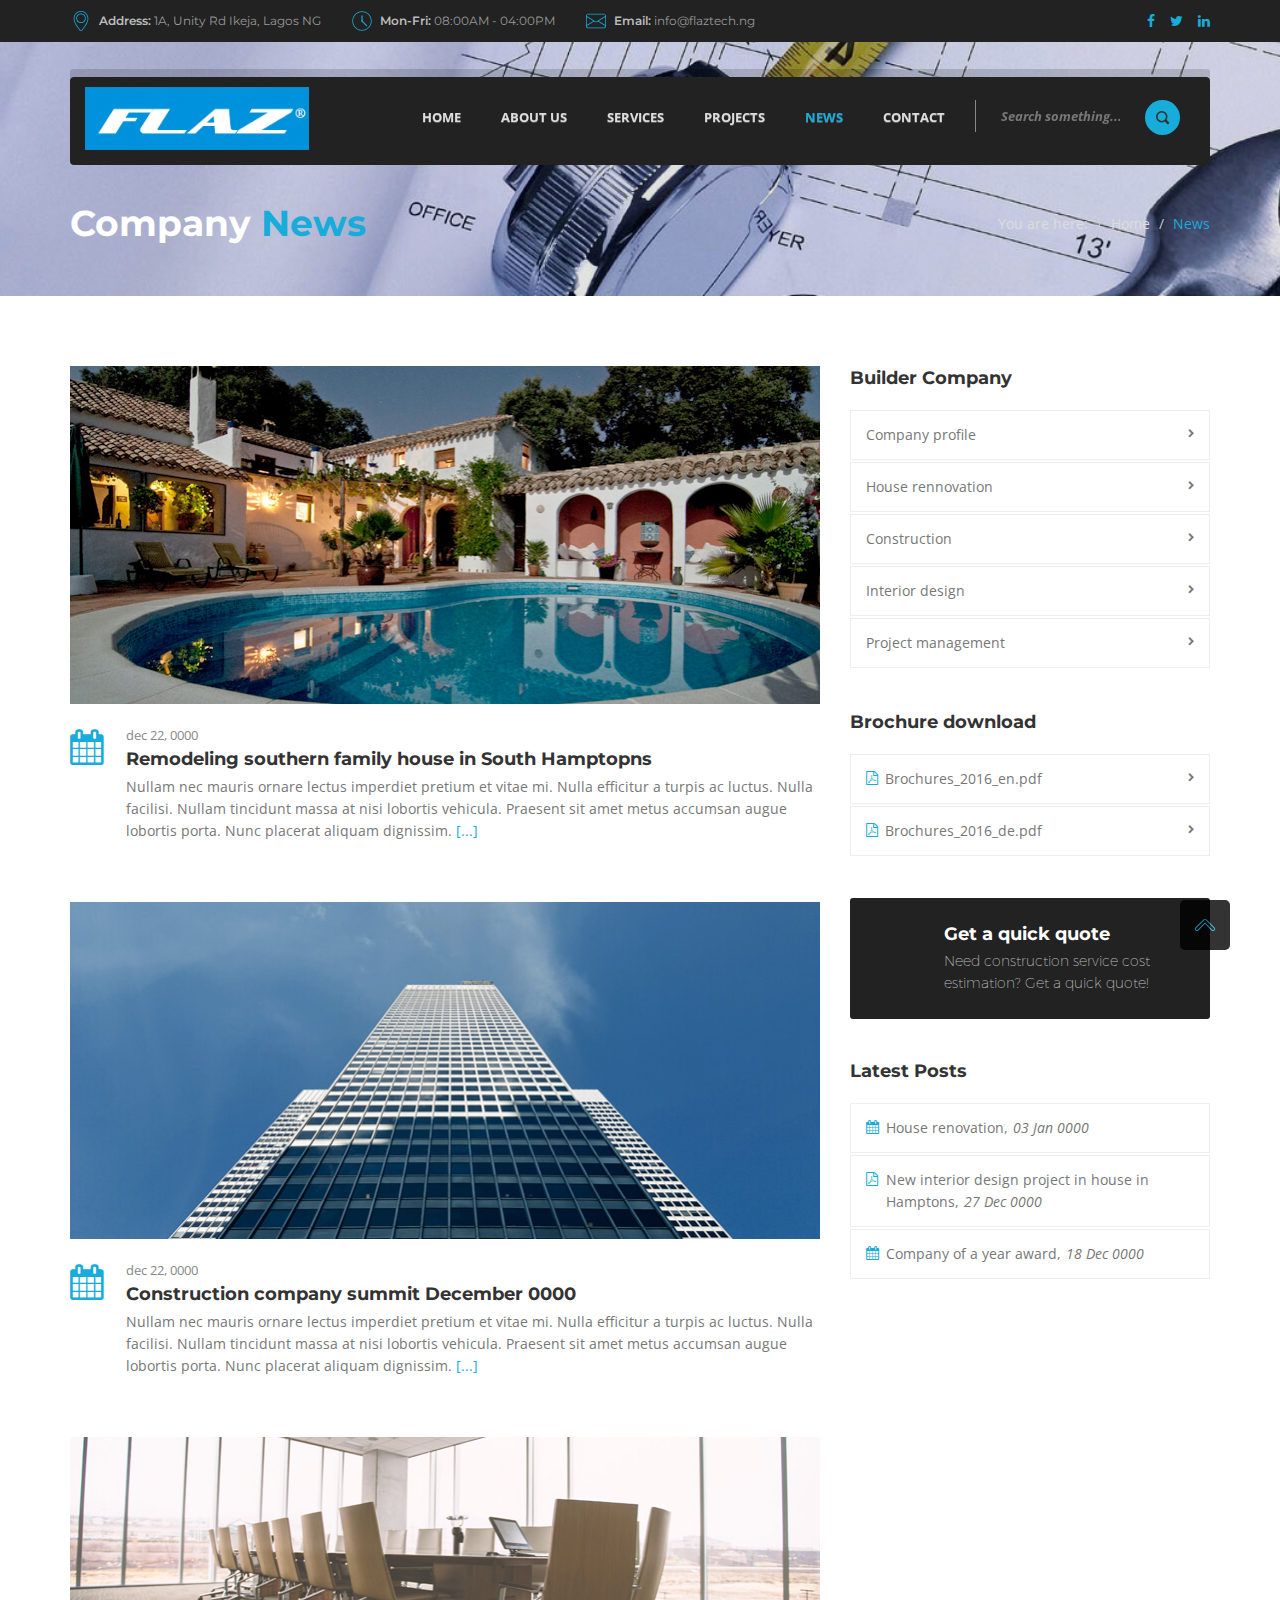
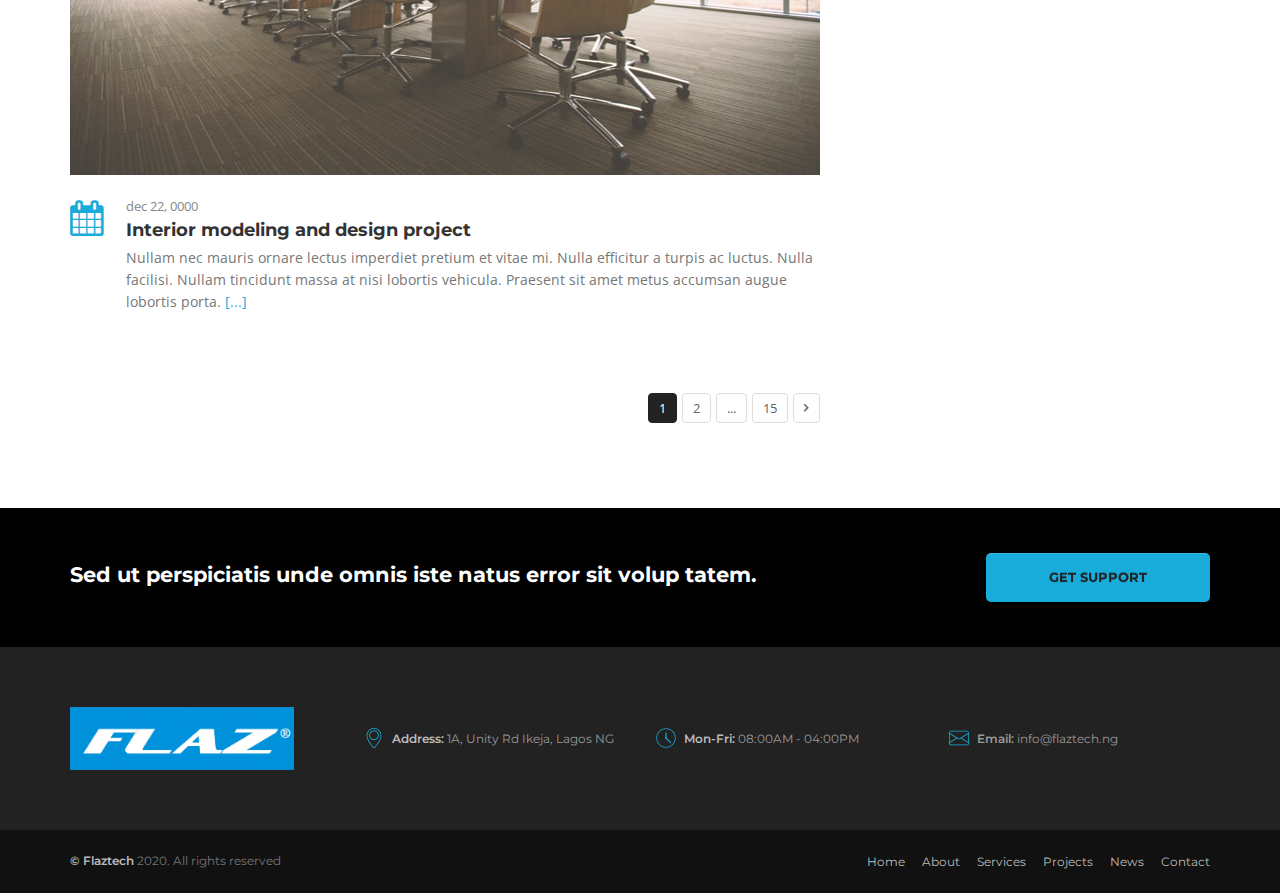
<file: news.html>
<!DOCTYPE html>

<html>
    
<head>
        <meta charset="utf-8">
        <title>Flaz Technology Limited | News Page</title>
        <meta name="viewport" content="width=device-width, initial-scale=1.0">

        <!-- Stylesheets -->
        <link rel="stylesheet" href="bootstrap/css/bootstrap.min.css"/><!-- bootstrap grid -->
        <link rel="stylesheet" href="bootstrap/css/bootstrap-theme.min.css"/><!-- bootstrap theme -->
        <link rel="stylesheet" href="css/style.css"/><!-- template styles -->
        <link rel="stylesheet" href="css/color-default.css"/><!-- default template color styles -->
        <link rel="stylesheet" href="css/retina.css"/><!-- retina ready styles -->
        <link rel="stylesheet" href="css/responsive.css"/><!-- responsive styles -->
        <link rel="stylesheet" href="css/animate.css"/><!-- animation for content -->

        <!-- Font icons -->
        <link rel="stylesheet" href="fonts/font-awesome-4.3.0/css/font-awesome.min.css"/><!-- Fontawesome icons css -->

        <!-- Magnific Popup - video lightbox -->
        <link rel="stylesheet" href="css/magnific-popup.css" />

        <!-- Google Web fonts -->
        <link href='https://fonts.googleapis.com/css?family=Montserrat:400,700' rel='stylesheet' type='text/css'>
        <link href='http://fonts.googleapis.com/css?family=Open+Sans:400italic,600italic,700italic,300italic,400,800,700,600' rel='stylesheet' type='text/css'>

    </head>

    <body>

        <div class="header-wrapper header-transparent">
            <!-- .header start -->
            <header id="header">
                <div id="top-bar-wrapper" class="dark clearfix">
                    <div class="container">
                        <div class="row">
                            <div class="col-md-10 col-sm-10 col-xs-11">
                                <ul id="quick-links" class="clearfix">
                                    <li>
                                        <span class="icon-container">
                                            <img src="img/svg/map.svg" class="img-responsive" alt="map icon"/>
                                        </span>
                                        <span><strong>Address:</strong> 1A, Unity Rd Ikeja, Lagos NG</span>
                                    </li>

                                    <li>
                                        <span class="icon-container">
                                            <img src="img/svg/clock.svg" class="img-responsive" alt="clock icon"/>
                                        </span>
                                        <span><strong>Mon-Fri:</strong> 08:00AM - 04:00PM</span>
                                    </li>

                                    <li>
                                        <span class="icon-container">
                                            <img src="img/svg/email.svg" class="img-responsive" alt="email icon"/>
                                        </span>
                                        <a href="contact.html"><strong>Email:</strong> info@flaztech.ng</a>
                                    </li>
                                </ul><!-- .quick links end -->
                            </div><!-- .col-md-10 end -->
                            <div class="col-md-2 col-sm-2 col-xs-1">
                                <!-- .social-links start -->
                                <ul class="social-links">
                                    <li><a href="https://www.facebook.com/flazng/"><i class="fa fa-facebook"></i></a></li>
                                    <li><a href="https://twitter.com/flaztech"><i class="fa fa-twitter"></i></a></li>
                                    <li><a href="https://www.linkedin.com/company/flaz-nigeria-limited/about/"><i class="fa fa-linkedin"></i></a></li>
                                </ul><!-- .social-links end -->
                            </div><!-- .col-md-2 end -->
                        </div><!-- .row end -->
                    </div><!-- .container end -->
                </div><!-- .top-bar-wrapper end -->

                <div class="header-inner">
                    <!-- .container start -->
                    <div class="container">
                        <!-- .main-nav start -->
                        <div class="main-nav">
                            <!-- .row start -->
                            <div class="row">
                                <div class="col-md-12">
                                    <nav class="navbar navbar-default nav-left" role="navigation">

                                        <!-- .navbar-header start -->
                                        <div class="navbar-header">
                                            <div class="logo">
                                                <a href="index-2.html">
                                                    <img src="img/flazlogo.gif" style="width:14rem" class="img-responsive" alt="Construction HTML Template"/>
                                                </a>
                                            </div><!-- .logo end -->
                                            <button type="button" class="navbar-toggle collapsed" data-toggle="collapse" data-target="#navbar-collapse" aria-expanded="false">
                                                <span class="sr-only">Toggle navigation</span>
                                                <span class="icon-bar"></span>
                                                <span class="icon-bar"></span>
                                                <span class="icon-bar"></span>
                                            </button>
                                        </div><!-- .navbar-header start -->

                                        <!-- MAIN NAVIGATION -->
                                        <div class="collapse navbar-collapse" id="navbar-collapse">
                                            <ul class="nav navbar-nav">
                                                <li>
                                                    <a href="index-2.html" >Home</a>
                                                </li>   

                                                <li>
                                                    <a href="about.html" >About us</a>
                                                </li>

                                                <li>
                                                    <a href="services.html" >Services</a>
                                                </li>

                                                <li class="dropdown">
                                                    <a href="#" data-toggle="dropdown" class="dropdown-toggle" role="button" aria-haspopup="true" aria-expanded="true">Projects</a>
                                                    <ul class="dropdown-menu">
                                                        <li><a href="projects.html">Projects</a></li>
                                                        <li><a href="project-single.html">Project single</a></li>
                                                    </ul><!-- .dropdown-menu end -->
                                                </li><!-- .dropdown end -->

                                                <li class="dropdown current-menu-item">
                                                    <a href="#" data-toggle="dropdown" class="dropdown-toggle" role="button" aria-haspopup="true" aria-expanded="true">News</a>
                                                    <ul class="dropdown-menu">
                                                        <li><a href="news.html">News list</a></li>
                                                        <li><a href="news-single.html">News single</a></li>
                                                    </ul><!-- .dropdown-menu end -->
                                                </li><!-- .dropdown end -->

                                                <li>
                                                    <a href="contact.html" >Contact</a>
                                                </li>    
                                            </ul><!-- .nav.navbar-nav end -->

                                            <!-- #search start -->
                                            <div id="search">
                                                <form action="#" method="get">
                                                    <input class="search-submit" type="submit" />
                                                    <input id="m_search" name="s" type="text" placeholder="Search something..." />                        
                                                </form>
                                            </div><!-- #search end -->
                                        </div><!-- MAIN NAVIGATION END -->
                                    </nav><!-- .navbar.navbar-default end -->
                                </div><!-- .col-md-12 end -->
                            </div><!-- .row end -->
                        </div><!-- .main-nav end -->
                    </div><!-- .container end -->
                </div><!-- .header-inner end -->
            </header><!-- .header -->
        </div><!-- .header-wrapper.header-transparent end -->

        <!-- .page-content start -->
        <div class="page-content custom-img-background dark page-title page-title-1 mb-70">
            <div class="container">
                <!-- .row start -->
                <div class="row">
                    <!-- .col-md-6 start -->
                    <div class="col-md-6">
                        <div class="custom-heading style-1 triggerAnimation animated" data-animate='fadeInUp'>
                            <h1>Company <span>News</span></h1>
                        </div><!-- .custom-heading end -->
                    </div><!-- .col-md-6 end -->
                    <!-- .col-md-6 start -->
                    <div class="col-md-6">
                        <ol class="breadcrumb">
                            <li>You are here:</li>
                            <li><a href="#">Home</a></li>
                            <li class="active">News</li>
                        </ol>
                    </div><!-- .col-md-6 end -->
                </div><!-- .row end -->
            </div><!-- .container end -->
        </div><!-- .page-content end -->

        <div class="page-content">
            <div class="container">
                <div class="row">
                    <ul class="col-md-8 blog-posts post-list">
                        <li class="blog-post clearfix">
                            <div class="post-media">
                                <a href="news-single.html">
                                    <img src="img/news/news-6.jpg" class="img-responsive" alt="Construction HTML Template"/>
                                </a>
                            </div><!-- .post-media end -->
                            <div class="icon-container">
                                <i class="fa fa-calendar"></i>
                            </div>

                            <div class="post-body">
                                <div class="post-date">
                                    <p>
                                        dec 22, 0000
                                    </p>
                                </div>
                                <a href="news-single.html">
                                    <h3>Remodeling southern family house in South Hamptopns </h3>
                                </a>

                                <p>
                                    Nullam nec mauris ornare lectus imperdiet pretium et vitae mi.
									Nulla efficitur a turpis ac luctus. Nulla facilisi. Nullam tincidunt massa at nisi lobortis vehicula.
									Praesent sit amet metus accumsan augue lobortis porta. Nunc placerat aliquam dignissim.
                                    <a href="news-single.html" class="read-more">
                                        <span>
                                            [...]
                                        </span>
                                    </a>
                                </p>


                            </div><!-- .post-body end -->
                        </li><!-- .blog-post end -->

                        <li class="blog-post clearfix">
                            <div class="post-media">
                                <a href="news-single.html">
                                    <img src="img/news/news-7.jpg" class="img-responsive" alt="Construction HTML Template"/>
                                </a>
                            </div><!-- .post-media end -->
                            <div class="icon-container">
                                <i class="fa fa-calendar"></i>
                            </div>

                            <div class="post-body">
                                <div class="post-date">
                                    <p>
                                        dec 22, 0000
                                    </p>
                                </div>
                                <a href="news-single.html">
                                    <h3>Construction company summit December 0000</h3>
                                </a>

                                <p>
                                    Nullam nec mauris ornare lectus imperdiet pretium et vitae mi.
									Nulla efficitur a turpis ac luctus. Nulla facilisi. Nullam tincidunt massa at nisi lobortis vehicula.
									Praesent sit amet metus accumsan augue lobortis porta. Nunc placerat aliquam dignissim.
                                    <a href="news-single.html" class="read-more">
                                        <span>
                                            [...]
                                        </span>
                                    </a>
                                </p>


                            </div><!-- .post-body end -->
                        </li><!-- .blog-post end -->

                        <li class="blog-post clearfix">
                            <div class="post-media">
                                <a href="news-single.html">
                                    <img src="img/news/news-8.jpg" class="img-responsive" alt="Construction HTML Template"/>
                                </a>
                            </div><!-- .post-media end -->
                            <div class="icon-container">
                                <i class="fa fa-calendar"></i>
                            </div>

                            <div class="post-body">
                                <div class="post-date">
                                    <p>
                                        dec 22, 0000
                                    </p>
                                </div>
                                <a href="news-single.html">
                                    <h3>Interior modeling and design project</h3>
                                </a>

                                <p>
                                    Nullam nec mauris ornare lectus imperdiet pretium et vitae mi.
									Nulla efficitur a turpis ac luctus. Nulla facilisi. Nullam tincidunt massa at nisi lobortis vehicula.
									Praesent sit amet metus accumsan augue lobortis porta.
                                    <a href="news-single.html" class="read-more">
                                        <span>
                                            [...]
                                        </span>
                                    </a>
                                </p>


                            </div><!-- .post-body end -->
                        </li><!-- .blog-post end -->
                        <li>
                            <nav>
                                <ul class="pagination">
                                    <li class="active"><a href="#">1</a></li>
                                    <li><a href="#">2</a></li>
                                    <li><a href="#">...</a></li>
                                    <li><a href="#">15</a></li>
                                    <li>
                                        <a href="#" class=" fa fa-angle-right" aria-label="Next"></a>
                                    </li>
                                </ul><!-- .pagination end -->
                            </nav>
                        </li>
                    </ul>


                    <aside class="col-md-4 aside">
                        <ul class="aside-widgets">
                            <li class="widget widget_nav_menu clearfix">
                                <div class="title">
                                    <h3>Builder Company</h3>
                                </div>

                                <ul class="menu">
                                    <li class="menu-item">
                                        <a href="about.html">Company profile</a>
                                    </li>

                                    <li class="menu-item">
                                        <a href="project-single.html">House rennovation</a>
                                    </li>

                                    <li class="menu-item">
                                        <a href="project-single.html">Construction</a>
                                    </li>

                                    <li class="menu-item">
                                        <a href="project-single.html">Interior design</a>
                                    </li>

                                    <li class="menu-item">
                                        <a href="project-single.html">Project management</a>
                                    </li>
                                </ul><!-- .menu end -->
                            </li><!-- .widget.widget_nav_menu end -->

                            <li class="widget widget_nav_menu clearfix">
                                <div class="title">
                                    <h3>Brochure download</h3>
                                </div>
                                <ul class="menu">
                                    <li class="menu-item">
                                        <a href="file/example.pdf" target="_blank" class="download-link">
                                            <i class="fa fa-file-pdf-o"></i>
                                            Brochures_2016_en.pdf
                                        </a>
                                    </li>
                                    <li class="menu-item">
                                        <a href="file/example.pdf" target="_blank" class="download-link">
                                            <i class="fa fa-file-pdf-o"></i>
                                            Brochures_2016_de.pdf
                                        </a>
                                    </li>
                                </ul>
                            </li><!-- .widget.widget_nav_menu end -->

                            <!-- .widget.widget-text start -->
                            <li class="widget widget-text">
                                <div class="quote style-3">
                                    <div class="feature-body">
                                        <span class="icon-container triggerAnimation animated" data-animate='zoomIn'>
                                            <img src="img/svg/screwdriver.svg" class="img-responsive" alt="cordless screw driver icon"/>
                                        </span>
                                        <div class="custom-heading style-1">
                                            <a href="contact.html">
                                                <h4>Get a quick quote</h4>
                                            </a>
                                        </div><!-- .custom-heading end -->
                                        <p>
                                            Need construction service cost estimation? Get a quick quote!
                                        </p>
                                    </div><!-- .feature-body end -->
                                </div>
                            </li><!-- .widget-text end -->

                            <!-- .widget_recent_entries start -->
                            <li class="widget widget_recent_entries">
                                <div class="title">
                                    <h3>Latest Posts</h3>
                                </div>

                                <ul>
                                    <li>
                                        <a href="news-single.html">
                                            <i class="fa fa-calendar"></i>
                                            <p>House renovation,<span class="post-date">03 Jan 0000</span></p>
                                        </a>
                                    </li>

                                    <li>
                                        <a href="news-single.html">
                                            <i class="fa fa-file-pdf-o"></i>
                                            <p>New interior design project in house in Hamptons,<span class="post-date">27 Dec 0000</span></p>
                                        </a>
                                    </li>

                                    <li>
                                        <a href="news-single.html">
                                            <i class="fa fa-calendar"></i>
                                            <p>Company of a year award,<span class="post-date">18 Dec 0000</span></p>
                                        </a>
                                    </li>
                                </ul>
                            </li><!-- .widget_recent_entries end -->
                        </ul><!-- .aside-widgets end -->
                    </aside><!-- .aside end -->
                </div><!-- .row end -->
            </div><!-- .container end -->
        </div><!-- .page-content end -->  

        <!-- .page-content start -->
        <div class="page-content quote style-1 custom-background bkg-black dark">
            <!-- .container start -->
            <div class="container">
                <!-- .row start -->
                <div class="row mb-0">
                    <!-- .col-md-9 start -->
                    <div class="col-md-9 col-sm-9 col-xs-12 mb-0">
                        <div class="quote-content">
                            <div class="text">
                                <h3>Sed ut perspiciatis unde omnis iste natus error sit volup tatem.</h3>
                            </div>
                        </div>
                    </div><!-- .col-md-9 end -->
                    <!-- .col-md-3 start -->
                    <div class="col-md-3 col-sm-3 col-xs-12 mb-50">
                        <div class="quote-btn">
                            <a href='contact.html' class="btn btn-primary float-right">
                                Get Support
                            </a>
                        </div>
                    </div><!-- .col-md-3 end -->
                </div><!-- .row end -->
            </div><!-- .container end -->
        </div><!-- .page-content.custom-background end -->

        <!-- #footer-wrapper start -->
        <div id="footer-wrapper">
            <!-- #footer start -->
            <footer id="footer">
                <!-- .container start -->
                <div class="container">

                    <!-- .row start -->
                    <div class="row">
                        <!-- .col-md-3 start -->
                        <div class="col-md-3 col-sm-12">
                            <a href="index-2.html">
                                <img src="img/flazlogo.gif" style="width:14rem" class="img-responsive" alt="Construction HTML Template"/>
                            </a>

                        </div><!-- .col-md-3 end -->
                        <!-- .col-md-3 start -->
                        <div class="col-md-3 col-sm-4">
                            <div class="footer-info">
                                <span class="icon-container">
                                    <img src="img/svg/map.svg" class="img-responsive" alt="map icon"/>
                                </span>
                                <span><strong>Address:</strong> 1A, Unity Rd Ikeja, Lagos NG</span>
                            </div>

                        </div><!-- .col-md-3 end -->
                        <!-- .col-md-3 start -->
                        <div class="col-md-3 col-sm-4">
                            <div class="footer-info">
                                <span class="icon-container">
                                    <img src="img/svg/clock.svg" class="img-responsive" alt="clock icon"/>
                                </span>
                                <span><strong>Mon-Fri:</strong> 08:00AM - 04:00PM</span>
                            </div>

                        </div><!-- .col-md-3 end -->
                        <!-- .col-md-3 start -->
                        <div class="col-md-3 col-sm-4">
                            <div class="footer-info">
                                <span class="icon-container">
                                    <img src="img/svg/email.svg" class="img-responsive" alt="email icon"/>
                                </span>
                                <a href="contact.html"><strong>Email:</strong> info@flaztech.ng</a>
                            </div>
                        </div><!-- .col-md-3 end -->
                    </div><!-- .row end -->
                </div><!-- .container end -->
            </footer><!-- #footer end -->
        </div><!-- #footer-wrapper end -->

        <!-- #copyright-container start -->
        <div id="copyright-container">
            <!-- .container start -->
            <div class="container">
                <!-- .row start -->
                <div class="row">
                    <!-- .col-md-6 start -->
                    <div class="col-md-6 col-sm-6">
                        <p><strong>© Flaztech</strong> 2020. All rights reserved</p>
                    </div><!-- .col-md-6 end -->

                    <!-- .col-md-6 start -->
                    <div class="col-md-6 col-sm-6">
                        <ul class="breadcrumb">
                            <li><a href="index-2.html">Home</a></li>
                            <li><a href="about.html">About</a></li>
                            <li><a href="services.html">Services</a></li>
                            <li><a href="projects.html">Projects</a></li>
                            <li><a href="news.html">News</a></li>
                            <li><a href="contact.html">Contact</a></li>
                        </ul>
                    </div><!-- .col-md-6 end -->
                </div><!-- .row end -->
            </div><!-- .container end -->

            <a href="#" class="scroll-up">
                <span class="icon-container">
                    <img src="img/svg/arrowup.svg" class="img-responsive" alt="arrow icon"/>
                </span>
            </a>

        </div><!-- .copyright-container end -->

        <script src="js/jquery-2.1.4.min.js"></script><!-- jQuery library -->
        <script src="bootstrap/js/bootstrap.min.js"></script><!-- .bootstrap script -->
        <script src="js/jquery.scripts.min.js"></script><!-- modernizr, retina... -->  
		<script src="js/retina.js"></script><!-- retina script -->
        <script src="js/include.js"></script><!-- custom js functions -->

    </body>

</html>
</file>
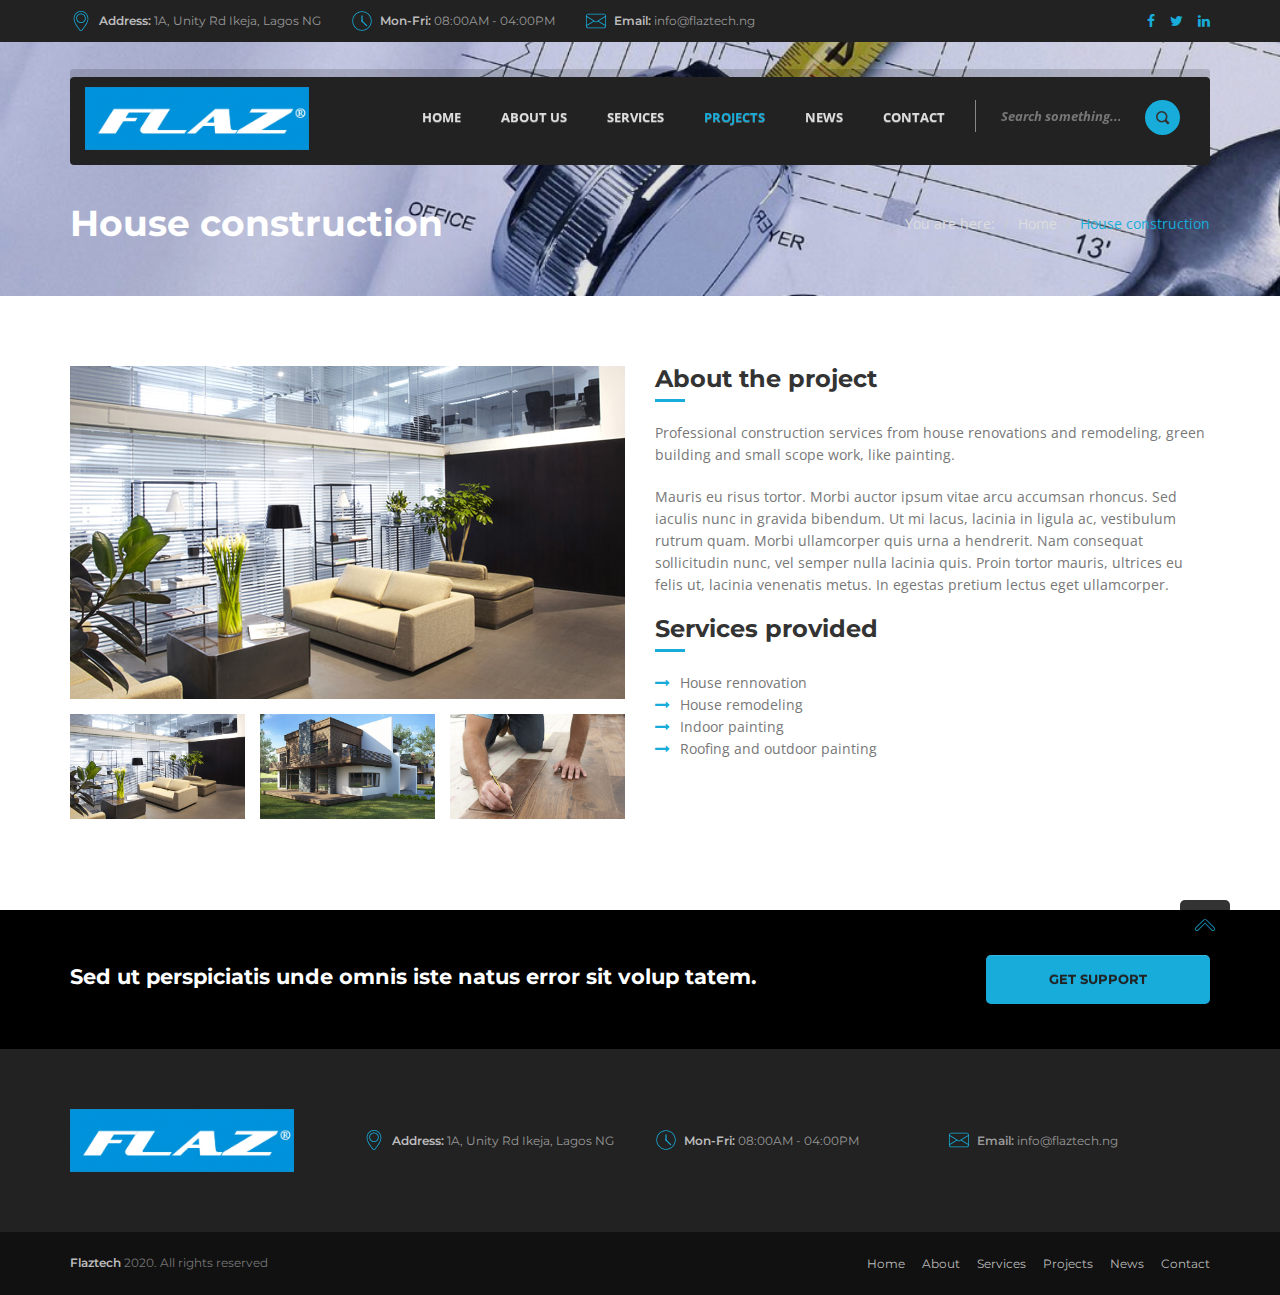
<file: project-single.html>
<!DOCTYPE html>

<html>
    
<head>
        <meta charset="utf-8">
        <title>Flaz Technology Limited | Project Page</title>
        <meta name="viewport" content="width=device-width, initial-scale=1.0">

        <!-- Stylesheets -->
        <link rel="stylesheet" href="bootstrap/css/bootstrap.min.css"/><!-- bootstrap grid -->
        <link rel="stylesheet" href="bootstrap/css/bootstrap-theme.min.css"/><!-- bootstrap theme -->
        <link rel="stylesheet" href="css/style.css"/><!-- template styles -->
        <link rel="stylesheet" href="css/color-default.css"/><!-- default template color styles -->
        <link rel="stylesheet" href="css/retina.css"/><!-- retina ready styles -->
        <link rel="stylesheet" href="css/responsive.css"/><!-- responsive styles -->
        <link rel="stylesheet" href="css/animate.css"/><!-- animation for content -->

        <!-- Font icons -->
        <link rel="stylesheet" href="fonts/font-awesome-4.3.0/css/font-awesome.min.css"/><!-- Fontawesome icons css -->

        <!-- Google Web fonts -->
        <link href='https://fonts.googleapis.com/css?family=Montserrat:400,700' rel='stylesheet' type='text/css'>
        <link href='http://fonts.googleapis.com/css?family=Open+Sans:400italic,600italic,700italic,300italic,400,800,700,600' rel='stylesheet' type='text/css'>

    </head>

    <body>

        <div class="header-wrapper header-transparent">
            <!-- .header start -->
            <header id="header">
                <div id="top-bar-wrapper" class="dark clearfix">
                    <div class="container">
                        <div class="row">
                            <div class="col-md-10 col-sm-10 col-xs-11">
                                <ul id="quick-links" class="clearfix">
                                    <li>
                                        <span class="icon-container">
                                            <img src="img/svg/map.svg" class="img-responsive" alt="map icon"/>
                                        </span>
                                        <span><strong>Address:</strong> 1A, Unity Rd Ikeja, Lagos NG</span>
                                    </li>

                                    <li>
                                        <span class="icon-container">
                                            <img src="img/svg/clock.svg" class="img-responsive" alt="clock icon"/>
                                        </span>
                                        <span><strong>Mon-Fri:</strong> 08:00AM - 04:00PM</span>
                                    </li>

                                    <li>
                                        <span class="icon-container">
                                            <img src="img/svg/email.svg" class="img-responsive" alt="email icon"/>
                                        </span>
                                        <a href="contact.html"><strong>Email:</strong> info@flaztech.ng</a>
                                    </li>
                                </ul><!-- .quick links end -->
                            </div><!-- .col-md-10 end -->
                            <div class="col-md-2 col-sm-2 col-xs-1">
                                <!-- .social-links start -->
                                <ul class="social-links">
                                    <li><a href="https://www.facebook.com/flazng/"><i class="fa fa-facebook"></i></a></li>
                                    <li><a href="https://twitter.com/flaztech"><i class="fa fa-twitter"></i></a></li>
                                    <li><a href="https://www.linkedin.com/company/flaz-nigeria-limited/about/"><i class="fa fa-linkedin"></i></a></li>
                                </ul><!-- .social-links end -->
                            </div><!-- .col-md-2 end -->
                        </div><!-- .row end -->
                    </div><!-- .container end -->
                </div><!-- .top-bar-wrapper end -->

                <div class="header-inner">
                    <!-- .container start -->
                    <div class="container">
                        <!-- .main-nav start -->
                        <div class="main-nav">
                            <!-- .row start -->
                            <div class="row">
                                <div class="col-md-12">
                                    <nav class="navbar navbar-default nav-left" role="navigation">

                                        <!-- .navbar-header start -->
                                        <div class="navbar-header">
                                            <div class="logo">
                                                <a href="index-2.html">
                                                    <img src="img/flazlogo.gif" style="width:14rem" class="img-responsive" alt="Construction HTML Template"/>
                                                </a>
                                            </div><!-- .logo end -->
                                            <button type="button" class="navbar-toggle collapsed" data-toggle="collapse" data-target="#navbar-collapse" aria-expanded="false">
                                                <span class="sr-only">Toggle navigation</span>
                                                <span class="icon-bar"></span>
                                                <span class="icon-bar"></span>
                                                <span class="icon-bar"></span>
                                            </button>
                                        </div><!-- .navbar-header start -->

                                        <!-- MAIN NAVIGATION -->
                                        <div class="collapse navbar-collapse" id="navbar-collapse">
                                            <ul class="nav navbar-nav">
                                                <li>
                                                    <a href="index-2.html" >Home</a>
                                                </li>   

                                                <li>
                                                    <a href="about.html" >About us</a>
                                                </li>

                                                <li>
                                                    <a href="services.html" >Services</a>
                                                </li>

                                                <li class="dropdown current-menu-item">
                                                    <a href="#" data-toggle="dropdown" class="dropdown-toggle" role="button" aria-haspopup="true" aria-expanded="true">Projects</a>
                                                    <ul class="dropdown-menu">
                                                        <li><a href="projects.html">Projects</a></li>
                                                        <li><a href="project-single.html">Project single</a></li>
                                                    </ul><!-- .dropdown-menu end -->
                                                </li><!-- .dropdown end -->

                                                <li class="dropdown">
                                                    <a href="#" data-toggle="dropdown" class="dropdown-toggle" role="button" aria-haspopup="true" aria-expanded="true">News</a>
                                                    <ul class="dropdown-menu">
                                                        <li><a href="news.html">News list</a></li>
                                                        <li><a href="news-single.html">News single</a></li>
                                                    </ul><!-- .dropdown-menu end -->
                                                </li><!-- .dropdown end -->

                                                <li>
                                                    <a href="contact.html" >Contact</a>
                                                </li>    
                                            </ul><!-- .nav.navbar-nav end -->

                                            <!-- #search start -->
                                            <div id="search">
                                                <form action="#" method="get">
                                                    <input class="search-submit" type="submit" />
                                                    <input id="m_search" name="s" type="text" placeholder="Search something..." />                        
                                                </form>
                                            </div><!-- #search end -->
                                        </div><!-- MAIN NAVIGATION END -->
                                    </nav><!-- .navbar.navbar-default end -->
                                </div><!-- .col-md-12 end -->
                            </div><!-- .row end -->
                        </div><!-- .main-nav end -->
                    </div><!-- .container end -->
                </div><!-- .header-inner end -->
            </header><!-- .header -->
        </div><!-- .header-wrapper.header-transparent end -->

        <!-- .page-content start -->
        <div class="page-content custom-img-background dark page-title page-title-1 mb-70">
            <div class="container">
                <!-- .row start -->
                <div class="row">
                    <!-- .col-md-6 start -->
                    <div class="col-md-6">
                        <div class="custom-heading style-1 triggerAnimation animated" data-animate='fadeInUp'>
                            <h1>House construction</h1>
                        </div><!-- .custom-heading.style-1 end -->
                    </div><!-- .col-md-6 end -->
                    <!-- .col-md-6 start -->
                    <div class="col-md-6">
                        <ol class="breadcrumb">
                            <li>You are here:</li>
                            <li><a href="#">Home</a></li>
                            <li class="active">House construction</li>
                        </ol>
                    </div><!-- .col-md-6 end -->
                </div><!-- .row end -->
            </div><!-- .container end -->
        </div><!-- .page-content end -->

        <div class="page-content">
            <div class="container">
                <div class="row">
                    <div class="col-md-6 col-sm-6">
                        <div class="simple-gallery">
                            <img class="gallery-main-image triggerAnimation animated img-responsive" data-animate='fadeIn' src="img/pics/img-18.jpg" alt="Construction HTML Template" />

                            <ul class="gallery-thumbnails triggerAnimation animated" data-animate='fadeIn'>
                                <li class="gallery-thumb">
                                    <img src="img/pics/img-18.jpg" class="img-responsive" alt="Construction HTML Template" />
                                    <div class="hover-overlay"></div>
                                </li>
                                <li class="gallery-thumb">
                                    <img src="img/pics/img-19.jpg" class="img-responsive" alt="Construction HTML Template" />
                                    <div class="hover-overlay"></div>
                                </li>
                                <li class="gallery-thumb">
                                    <img src="img/pics/img-20.jpg" class="img-responsive" alt="Construction HTML Template" />
                                    <div class="hover-overlay"></div>
                                </li>
                            </ul>
                        </div>   
                    </div><!-- .col-md-6 end -->

                    <div class="col-md-6 col-sm-6">
                        <div class="custom-heading style-1">
                            <h2>About the project</h2>
                        </div>
                        <p>Professional construction services from house renovations and remodeling, green building and small scope work, like painting. </p>

                        <p>Mauris eu risus tortor. Morbi auctor ipsum vitae arcu accumsan rhoncus. Sed iaculis nunc in gravida bibendum. Ut mi lacus, lacinia in ligula ac, vestibulum rutrum quam. Morbi ullamcorper quis urna a hendrerit. Nam consequat sollicitudin nunc, vel semper nulla lacinia quis. Proin tortor mauris, ultrices eu felis ut, lacinia venenatis metus. In egestas pretium lectus eget ullamcorper.</p>

                        <div class="custom-heading style-1">
                            <h2>Services provided</h2>
                        </div>
                        <ul class="fa-ul">
                            <li>House rennovation</li>
                            <li>House remodeling</li>
                            <li>Indoor painting</li>
                            <li>Roofing and outdoor painting</li>
                        </ul>
                    </div><!-- .col-md-6 end -->
                </div><!-- .row end -->
            </div><!-- .container end -->
        </div><!-- .page-content end -->


        <!-- .page-content start -->
        <div class="page-content quote style-1 custom-background bkg-black dark">
            <!-- .container start -->
            <div class="container">
                <!-- .row start -->
                <div class="row mb-0">
                    <!-- .col-md-9 start -->
                    <div class="col-md-9 col-sm-9 col-xs-12 mb-0">
                        <div class="quote-content">
                            <div class="text">
                                <h3>Sed ut perspiciatis unde omnis iste natus error sit volup tatem.</h3>
                            </div>
                        </div>
                    </div><!-- .col-md-9 end -->
                    <!-- .col-md-3 start -->
                    <div class="col-md-3 col-sm-3 col-xs-12 mb-50">
                        <div class="quote-btn">
                            <a href='contact.html' class="btn btn-primary float-right">
                                Get Support
                            </a>
                        </div>
                    </div><!-- .col-md-3 end -->
                </div><!-- .row end -->
            </div><!-- .container end -->
        </div><!-- .page-content.custom-background end -->

        <!-- #footer-wrapper start -->
        <div id="footer-wrapper">
            <!-- #footer start -->
            <footer id="footer">
                <!-- .container start -->
                <div class="container">

                    <!-- .row start -->
                    <div class="row">
                        <!-- .col-md-3 start -->
                        <div class="col-md-3 col-sm-12">
                            <a href="index-2.html">
                                <img src="img/flazlogo.gif" style="width:14rem" class="img-responsive" alt="Construction HTML Template"/>
                            </a>

                        </div><!-- .col-md-3 end -->
                        <!-- .col-md-3 start -->
                        <div class="col-md-3 col-sm-4">
                            <div class="footer-info">
                                <span class="icon-container">
                                    <img src="img/svg/map.svg" class="img-responsive" alt="map icon"/>
                                </span>
                                <span><strong>Address:</strong> 1A, Unity Rd Ikeja, Lagos NG</span>
                            </div>

                        </div><!-- .col-md-3 end -->
                        <!-- .col-md-3 start -->
                        <div class="col-md-3 col-sm-4">
                            <div class="footer-info">
                                <span class="icon-container">
                                    <img src="img/svg/clock.svg" class="img-responsive" alt="clock icon"/>
                                </span>
                                <span><strong>Mon-Fri:</strong> 08:00AM - 04:00PM</span>
                            </div>

                        </div><!-- .col-md-3 end -->
                        <!-- .col-md-3 start -->
                        <div class="col-md-3 col-sm-4">
                            <div class="footer-info">
                                <span class="icon-container">
                                    <img src="img/svg/email.svg" class="img-responsive" alt="email icon"/>
                                </span>
                                <a href="contact.html"><strong>Email:</strong> info@flaztech.ng</a>
                            </div>
                        </div><!-- .col-md-3 end -->
                    </div><!-- .row end -->
                </div><!-- .container end -->
            </footer><!-- #footer end -->
        </div><!-- #footer-wrapper end -->

        <!-- #copyright-container start -->
        <div id="copyright-container">
            <!-- .container start -->
            <div class="container">
                <!-- .row start -->
                <div class="row">
                    <!-- .col-md-6 start -->
                    <div class="col-md-6 col-sm-6">
                        <p><strong>Flaztech</strong> 2020. All rights reserved</p>
                    </div><!-- .col-md-6 end -->

                    <!-- .col-md-6 start -->
                    <div class="col-md-6 col-sm-6">
                        <ul class="breadcrumb">
                            <li><a href="index-2.html">Home</a></li>
                            <li><a href="about.html">About</a></li>
                            <li><a href="services.html">Services</a></li>
                            <li><a href="projects.html">Projects</a></li>
                            <li><a href="news.html">News</a></li>
                            <li><a href="contact.html">Contact</a></li>
                        </ul>
                    </div><!-- .col-md-6 end -->
                </div><!-- .row end -->
            </div><!-- .container end -->

            <a href="#" class="scroll-up">
                <span class="icon-container">
                    <img src="img/svg/arrowup.svg" class="img-responsive" alt="arrow icon"/>
                </span>
            </a>

        </div><!-- .copyright-container end -->

        <script src="js/jquery-2.1.4.min.js"></script><!-- jQuery library -->
        <script src="bootstrap/js/bootstrap.min.js"></script><!-- .bootstrap script -->
        <script src="js/jquery.scripts.min.js"></script><!-- modernizr, retina... -->  
        <script src="js/jquery.magnific-popup.min.js"></script><!-- used for video lightbox -->
        <script src='owl-carousel/owl.carousel.min.js'></script><!-- Carousels script -->
		<script src="js/retina.js"></script><!-- retina script -->
        <script src="js/include.js"></script><!-- custom js functions -->

        <script>
            /* <![CDATA[ */
            jQuery(document).ready(function ($) {
                'use strict';

                $('.video-post').magnificPopup({
                    type: 'iframe',
                    iframe: {
                        markup: '<div class="mfp-iframe-scaler">' +
                                '<div class="mfp-close"></div>' +
                                '<iframe class="mfp-iframe" frameborder="0" allowfullscreen></iframe>' +
                                '</div>'
                    }
                });

                // TESTIMONIAL CAROUSEL START 
                $('#testimonial-carousel').owlCarousel({
                    items: 2, //2 items above 1000px browser width
                    itemsCustom: [[0, 1], [600, 2], [1000, 2]],
                    autoPlay: true,
                    pagination: false,
                    navigation: true
                });

            });
            /* ]]> */
        </script>

    </body>

</html>
</file>
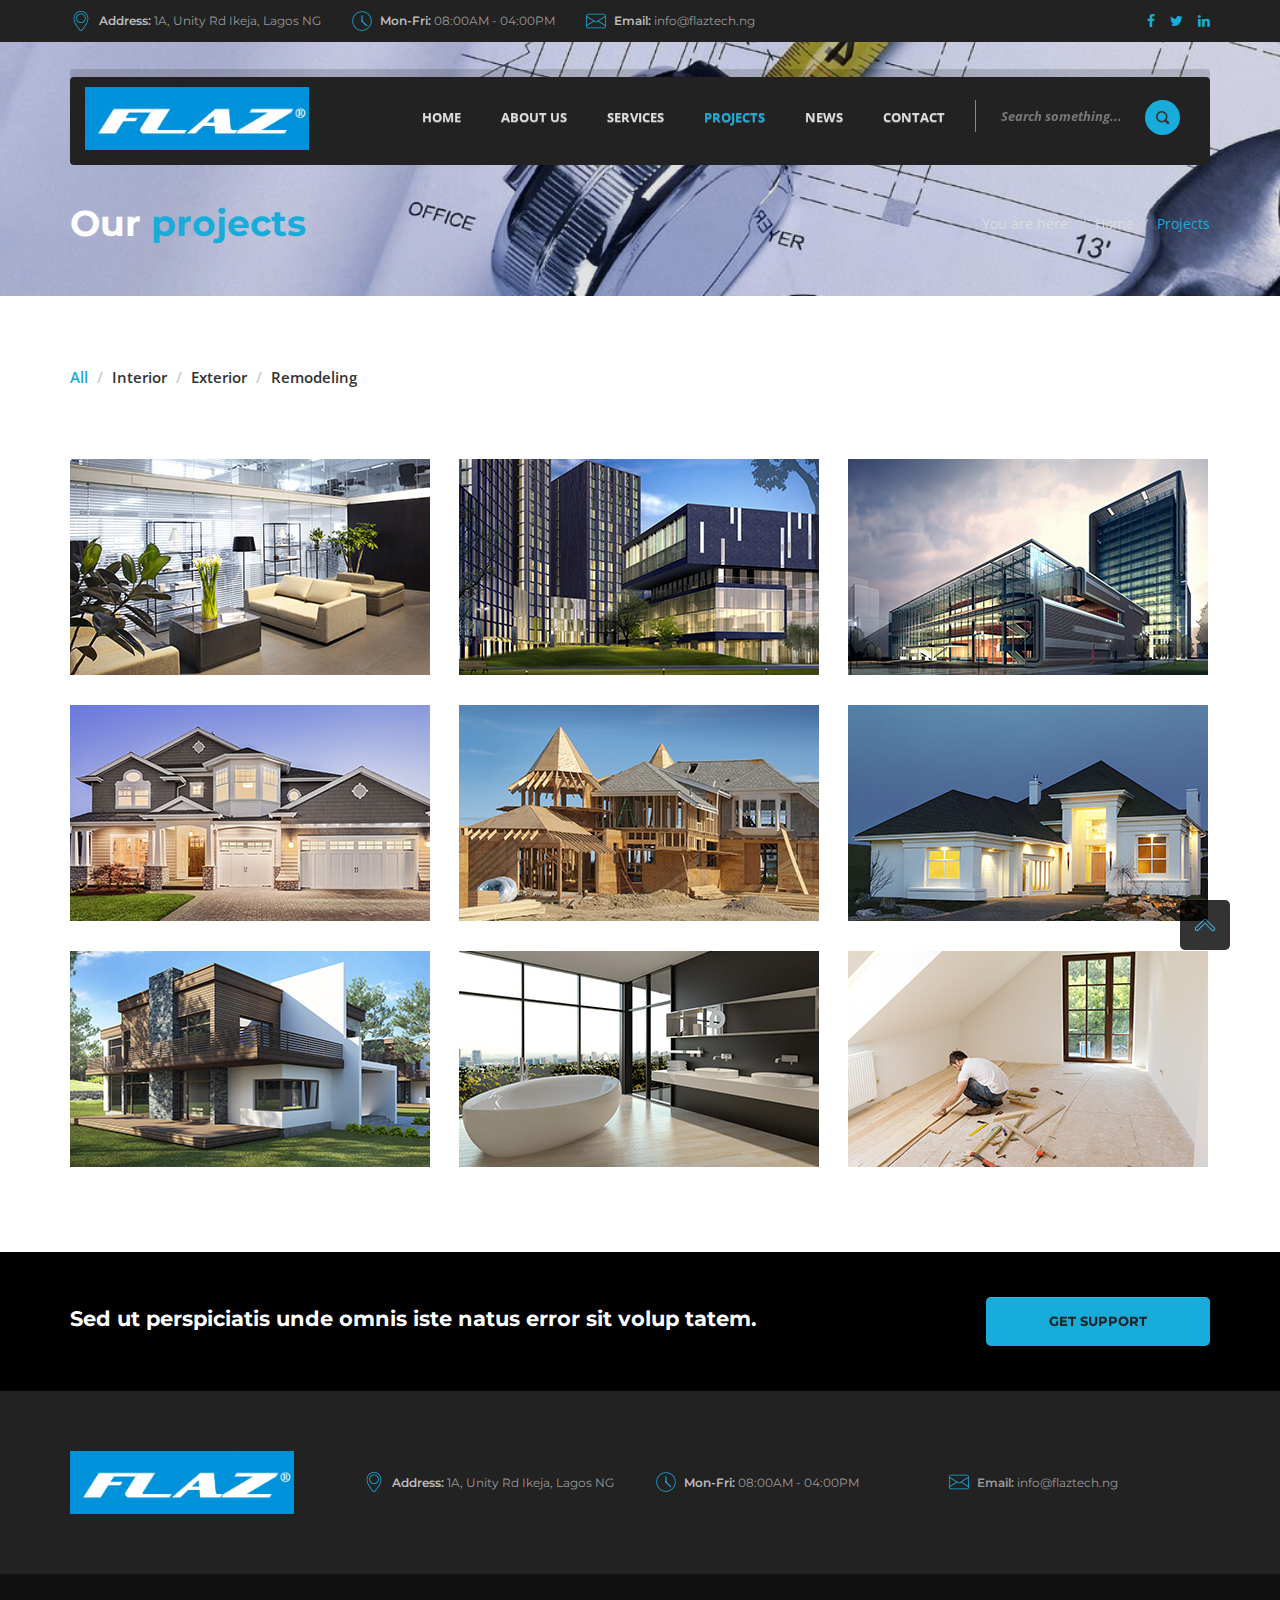
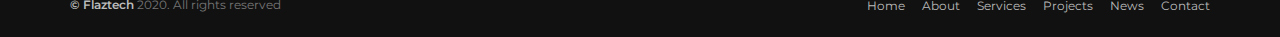
<file: projects.html>
<!DOCTYPE html>

<html>
    
<head>
        <meta charset="utf-8">
        <title>Flaz Technology Limited | Project Page</title>
        <meta name="viewport" content="width=device-width, initial-scale=1.0">

        <!-- Stylesheets -->
        <link rel="stylesheet" href="bootstrap/css/bootstrap.min.css"/><!-- bootstrap grid -->
        <link rel="stylesheet" href="bootstrap/css/bootstrap-theme.min.css"/><!-- bootstrap theme -->
        <link rel="stylesheet" href="css/style.css"/><!-- template styles -->
        <link rel="stylesheet" href="css/color-default.css"/><!-- default template color styles -->
        <link rel="stylesheet" href="css/retina.css"/><!-- retina ready styles -->
        <link rel="stylesheet" href="css/responsive.css"/><!-- responsive styles -->
        <link rel="stylesheet" href="css/animate.css"/><!-- animation for content -->

        <!-- Font icons -->
        <link rel="stylesheet" href="fonts/font-awesome-4.3.0/css/font-awesome.min.css"/><!-- Fontawesome icons css -->

        <!-- Google Web fonts -->
        <link href='https://fonts.googleapis.com/css?family=Montserrat:400,700' rel='stylesheet' type='text/css'>
        <link href='http://fonts.googleapis.com/css?family=Open+Sans:400italic,600italic,700italic,300italic,400,800,700,600' rel='stylesheet' type='text/css'>

    </head>

    <body>

        <div class="header-wrapper header-transparent">
            <!-- .header start -->
            <header id="header">
                <div id="top-bar-wrapper" class="dark clearfix">
                    <div class="container">
                        <div class="row">
                            <div class="col-md-10 col-sm-10 col-xs-11">
                                <ul id="quick-links" class="clearfix">
                                    <li>
                                        <span class="icon-container">
                                            <img src="img/svg/map.svg" class="img-responsive" alt="map icon"/>
                                        </span>
                                        <span><strong>Address:</strong> 1A, Unity Rd Ikeja, Lagos NG</span>
                                    </li>

                                    <li>
                                        <span class="icon-container">
                                            <img src="img/svg/clock.svg" class="img-responsive" alt="clock icon"/>
                                        </span>
                                        <span><strong>Mon-Fri:</strong> 08:00AM - 04:00PM</span>
                                    </li>

                                    <li>
                                        <span class="icon-container">
                                            <img src="img/svg/email.svg" class="img-responsive" alt="email icon"/>
                                        </span>
                                        <a href="contact.html"><strong>Email:</strong> info@flaztech.ng</a>
                                    </li>
                                </ul><!-- .quick links end -->
                            </div><!-- .col-md-10 end -->
                            <div class="col-md-2 col-sm-2 col-xs-1">
                                <!-- .social-links start -->
                                <ul class="social-links">
                                    <li><a href="https://www.facebook.com/flazng/"><i class="fa fa-facebook"></i></a></li>
                                    <li><a href="https://twitter.com/flaztech"><i class="fa fa-twitter"></i></a></li>
                                    <li><a href="https://www.linkedin.com/company/flaz-nigeria-limited/about/"><i class="fa fa-linkedin"></i></a></li>
                                </ul><!-- .social-links end -->
                            </div><!-- .col-md-2 end -->
                        </div><!-- .row end -->
                    </div><!-- .container end -->
                </div><!-- .top-bar-wrapper end -->

                <div class="header-inner">
                    <!-- .container start -->
                    <div class="container">
                        <!-- .main-nav start -->
                        <div class="main-nav">
                            <!-- .row start -->
                            <div class="row">
                                <div class="col-md-12">
                                    <nav class="navbar navbar-default nav-left" role="navigation">

                                        <!-- .navbar-header start -->
                                        <div class="navbar-header">
                                            <div class="logo">
                                                <a href="index-2.html">
                                                    <img src="img/flazlogo.gif" style="width:14rem" class="img-responsive" alt="Construction HTML Template"/>
                                                </a>
                                            </div><!-- .logo end -->
                                            <button type="button" class="navbar-toggle collapsed" data-toggle="collapse" data-target="#navbar-collapse" aria-expanded="false">
                                                <span class="sr-only">Toggle navigation</span>
                                                <span class="icon-bar"></span>
                                                <span class="icon-bar"></span>
                                                <span class="icon-bar"></span>
                                            </button>
                                        </div><!-- .navbar-header start -->

                                        <!-- MAIN NAVIGATION -->
                                        <div class="collapse navbar-collapse" id="navbar-collapse">
                                            <ul class="nav navbar-nav">
                                                <li>
                                                    <a href="index-2.html" >Home</a>
                                                </li>   

                                                <li>
                                                    <a href="about.html" >About us</a>
                                                </li>

                                                <li>
                                                    <a href="services.html" >Services</a>
                                                </li>

                                                <li class="dropdown current-menu-item">
                                                    <a href="#" data-toggle="dropdown" class="dropdown-toggle" role="button" aria-haspopup="true" aria-expanded="true">Projects</a>
                                                    <ul class="dropdown-menu">
                                                        <li><a href="projects.html">Projects</a></li>
                                                        <li><a href="project-single.html">Project single</a></li>
                                                    </ul><!-- .dropdown-menu end -->
                                                </li><!-- .dropdown end -->

                                                <li class="dropdown">
                                                    <a href="#" data-toggle="dropdown" class="dropdown-toggle" role="button" aria-haspopup="true" aria-expanded="true">News</a>
                                                    <ul class="dropdown-menu">
                                                        <li><a href="news.html">News list</a></li>
                                                        <li><a href="news-single.html">News single</a></li>
                                                    </ul><!-- .dropdown-menu end -->
                                                </li><!-- .dropdown end -->

                                                <li>
                                                    <a href="contact.html" >Contact</a>
                                                </li>    
                                            </ul><!-- .nav.navbar-nav end -->

                                            <!-- #search start -->
                                            <div id="search">
                                                <form action="#" method="get">
                                                    <input class="search-submit" type="submit" />
                                                    <input id="m_search" name="s" type="text" placeholder="Search something..." />                        
                                                </form>
                                            </div><!-- #search end -->
                                        </div><!-- MAIN NAVIGATION END -->
                                    </nav><!-- .navbar.navbar-default end -->
                                </div><!-- .col-md-12 end -->
                            </div><!-- .row end -->
                        </div><!-- .main-nav end -->
                    </div><!-- .container end -->
                </div><!-- .header-inner end -->
            </header><!-- .header -->
        </div><!-- .header-wrapper.header-transparent end -->

        <!-- .page-content start -->
        <div class="page-content custom-img-background dark page-title page-title-1 mb-70">
            <div class="container">
                <!-- .row start -->
                <div class="row">
                    <!-- .col-md-6 start -->
                    <div class="col-md-6">
                        <div class="custom-heading style-1 triggerAnimation animated" data-animate='fadeInUp'>
                            <h1>Our <span>projects</span></h1>
                        </div><!-- .custom-heading.style-1 end -->
                    </div><!-- .col-md-6 end -->
                    <!-- .col-md-6 start -->
                    <div class="col-md-6">
                        <ol class="breadcrumb">
                            <li>You are here:</li>
                            <li><a href="#">Home</a></li>
                            <li class="active">Projects</li>
                        </ol>
                    </div><!-- .col-md-6 end -->
                </div><!-- .row end -->
            </div><!-- .container end -->
        </div><!-- .page-content end -->

        <!-- .page-content start -->
        <div class="page-content">
            <!-- .container start -->
            <div class="container">
                <!-- .row start -->
                <div class="row">
                    <div class="col-md-12 centered triggerAnimation animated" data-animate='fadeIn'>
                        <ul class="breadcrumb filters">
                            <li class="active"><a href="#" data-filter="*">All</a></li>
                            <li><a href="#" data-filter=".interior">Interior</a></li>
                            <li><a href="#" data-filter=".exterior">Exterior</a></li>
                            <li><a href="#" data-filter=".remodeling">Remodeling</a></li>
                        </ul>
                    </div><!-- .col-md-12 end -->                    
                </div><!-- .row.gallery-filters end -->
            </div><!-- .container end -->
        </div><!-- .page-content end -->

        <div class="page-content">
            <div class="container">
                <div class="row mb-40">
                    <ul id="galleryitems" class="isotope isotopeitems-full">
                        <li class="col-xs-6 col-md-4 isotope-item interior">
                            <figure class="gallery-item-container">
                                <div class="gallery-img">
                                    <img src="img/pics/img-05.jpg" class="img-responsive" alt="Construction HTML Template"/>

                                    <div class="hover-mask-container">
                                        <div class="hover-zoom">
                                            <a href="project-single.html">Redesign Offices In Chicago
                                                <span class="icon-container">
                                                    <img src="img/svg/arrow.svg" class="img-responsive" alt="arrow icon"/>
                                                </span>
                                            </a>
                                        </div><!-- .hover-zoom end -->
                                    </div><!-- .hover-mask-container end --> 
                                </div><!-- .gallery-img end -->
                            </figure><!-- .gallery-item-container end -->
                        </li><!-- .isotope-item end -->

                        <li class="col-xs-6 col-md-4 isotope-item exterior">
                            <figure class="gallery-item-container">
                                <div class="gallery-img">
                                    <img src="img/pics/img-06.jpg" class="img-responsive" alt="Construction HTML Template"/>

                                    <div class="hover-mask-container">
                                        <div class="hover-zoom">
                                            <a href="project-single.html">New York Building Project
                                                <span class="icon-container">
                                                    <img src="img/svg/arrow.svg" class="img-responsive" alt="arrow icon"/>
                                                </span>
                                            </a>
                                        </div><!-- .hover-zoom end -->
                                    </div><!-- .hover-mask-container end --> 
                                </div><!-- .gallery-img end -->
                            </figure><!-- .gallery-item-container end -->
                        </li><!-- .isotope-item end -->

                        <li class="col-xs-6 col-md-4 isotope-item exterior">
                            <figure class="gallery-item-container">
                                <div class="gallery-img">
                                    <img src="img/pics/img-07.jpg" class="img-responsive" alt="Construction HTML Template"/>

                                    <div class="hover-mask-container">
                                        <div class="hover-zoom">
                                            <a href="project-single.html">Boston Building Project
                                                <span class="icon-container">
                                                    <img src="img/svg/arrow.svg" class="img-responsive" alt="arrow icon"/>
                                                </span>
                                            </a>
                                        </div><!-- .hover-zoom end -->
                                    </div><!-- .hover-mask-container end --> 
                                </div><!-- .gallery-img end -->
                            </figure><!-- .gallery-item-container end -->
                        </li><!-- .isotope-item end -->

                        <li class="col-xs-6 col-md-4 isotope-item exterior">
                            <figure class="gallery-item-container">
                                <div class="gallery-img">
                                    <img src="img/pics/img-04.jpg" class="img-responsive" alt="Construction HTML Template"/>

                                    <div class="hover-mask-container">
                                        <div class="hover-zoom">
                                            <a href="project-single.html">Family House Remodeling Project
                                                <span class="icon-container">
                                                    <img src="img/svg/arrow.svg" class="img-responsive" alt="arrow icon"/>
                                                </span>
                                            </a>
                                        </div><!-- .hover-zoom end -->
                                    </div><!-- .hover-mask-container end --> 
                                </div><!-- .gallery-img end -->
                            </figure><!-- .gallery-item-container end -->
                        </li><!-- .isotope-item end -->

                        <li class="col-xs-6 col-md-4 isotope-item remodeling exterior">
                            <figure class="gallery-item-container">
                                <div class="gallery-img">
                                    <img src="img/pics/img-08.jpg" class="img-responsive" alt="Construction HTML Template"/>

                                    <div class="hover-mask-container">
                                        <div class="hover-zoom">
                                            <a href="project-single.html">House Building Project
                                                <span class="icon-container">
                                                    <img src="img/svg/arrow.svg" class="img-responsive" alt="arrow icon"/>
                                                </span>
                                            </a>
                                        </div><!-- .hover-zoom end -->
                                    </div><!-- .hover-mask-container end --> 
                                </div><!-- .gallery-img end -->
                            </figure><!-- .gallery-item-container end -->
                        </li><!-- .isotope-item end -->

                        <li class="col-xs-6 col-md-4 isotope-item exterior">
                            <figure class="gallery-item-container">
                                <div class="gallery-img">
                                    <img src="img/pics/img-14.jpg" class="img-responsive" alt="Construction HTML Template"/>

                                    <div class="hover-mask-container">
                                        <div class="hover-zoom">
                                            <a href="project-single.html">Renovation Project
                                                <span class="icon-container">
                                                    <img src="img/svg/arrow.svg" class="img-responsive" alt="arrow icon"/>
                                                </span>
                                            </a>
                                        </div><!-- .hover-zoom end -->
                                    </div><!-- .hover-mask-container end --> 
                                </div><!-- .gallery-img end -->
                            </figure><!-- .gallery-item-container end -->
                        </li><!-- .isotope-item end -->
                        <li class="col-xs-6 col-md-4 isotope-item exterior remodeling">
                            <figure class="gallery-item-container">
                                <div class="gallery-img">
                                    <img src="img/pics/img-15.jpg" class="img-responsive" alt="Construction HTML Template"/>

                                    <div class="hover-mask-container">
                                        <div class="hover-zoom">
                                            <a href="project-single.html">Cleveland remodeling project
                                                <span class="icon-container">
                                                    <img src="img/svg/arrow.svg" class="img-responsive" alt="arrow icon"/>
                                                </span>
                                            </a>
                                        </div><!-- .hover-zoom end -->
                                    </div><!-- .hover-mask-container end --> 
                                </div><!-- .gallery-img end -->
                            </figure><!-- .gallery-item-container end -->
                        </li><!-- .isotope-item end -->
                        <li class="col-xs-6 col-md-4 isotope-item interior">
                            <figure class="gallery-item-container">
                                <div class="gallery-img">
                                    <img src="img/pics/img-16.jpg" class="img-responsive" alt="Construction HTML Template"/>

                                    <div class="hover-mask-container">
                                        <div class="hover-zoom">
                                            <a href="project-single.html">Los Angeles Penthouse 
                                                <span class="icon-container">
                                                    <img src="img/svg/arrow.svg" class="img-responsive" alt="arrow icon"/>
                                                </span>
                                            </a>
                                        </div><!-- .hover-zoom end -->
                                    </div><!-- .hover-mask-container end --> 
                                </div><!-- .gallery-img end -->
                            </figure><!-- .gallery-item-container end -->
                        </li><!-- .isotope-item end -->
                        <li class="col-xs-6 col-md-4 isotope-item interior remodeling">
                            <figure class="gallery-item-container">
                                <div class="gallery-img">
                                    <img src="img/pics/img-17.jpg" class="img-responsive" alt="Construction HTML Template"/>

                                    <div class="hover-mask-container">
                                        <div class="hover-zoom">
                                            <a href="project-single.html">Interior Reconstruction Project
                                                <span class="icon-container">
                                                    <img src="img/svg/arrow.svg" class="img-responsive" alt="arrow icon"/>
                                                </span>
                                            </a>
                                        </div><!-- .hover-zoom end -->
                                    </div><!-- .hover-mask-container end --> 
                                </div><!-- .gallery-img end -->
                            </figure><!-- .gallery-item-container end -->
                        </li><!-- .isotope-item end -->

                    </ul><!-- #galleryitems.isotope end -->
                </div><!-- .row end -->
            </div><!-- .container-fluid end -->
        </div><!-- .page-content end -->

        <!-- .page-content start -->
        <div class="page-content quote style-1 custom-background bkg-black dark">
            <!-- .container start -->
            <div class="container">
                <!-- .row start -->
                <div class="row mb-0">
                    <!-- .col-md-9 start -->
                    <div class="col-md-9 col-sm-9 col-xs-12 mb-0">
                        <div class="quote-content">
                            <div class="text">
                                <h3>Sed ut perspiciatis unde omnis iste natus error sit volup tatem.</h3>
                            </div>
                        </div>
                    </div><!-- .col-md-9 end -->
                    <!-- .col-md-3 start -->
                    <div class="col-md-3 col-sm-3 col-xs-12 mb-50">
                        <div class="quote-btn">
                            <a href='contact.html' class="btn btn-primary float-right">
                                Get Support
                            </a>
                        </div>
                    </div><!-- .col-md-3 end -->
                </div><!-- .row end -->
            </div><!-- .container end -->
        </div><!-- .page-content.custom-background end -->

        <!-- #footer-wrapper start -->
        <div id="footer-wrapper">
            <!-- #footer start -->
            <footer id="footer">
                <!-- .container start -->
                <div class="container">

                    <!-- .row start -->
                    <div class="row">
                        <!-- .col-md-3 start -->
                        <div class="col-md-3 col-sm-12">
                            <a href="index-2.html">
                                <img src="img/flazlogo.gif" style="width:14rem" class="img-responsive" alt="Construction HTML Template"/>
                            </a>

                        </div><!-- .col-md-3 end -->
                        <!-- .col-md-3 start -->
                        <div class="col-md-3 col-sm-4">
                            <div class="footer-info">
                                <span class="icon-container">
                                    <img src="img/svg/map.svg" class="img-responsive" alt="map icon"/>
                                </span>
                                <span><strong>Address:</strong> 1A, Unity Rd Ikeja, Lagos NG</span>
                            </div>

                        </div><!-- .col-md-3 end -->
                        <!-- .col-md-3 start -->
                        <div class="col-md-3 col-sm-4">
                            <div class="footer-info">
                                <span class="icon-container">
                                    <img src="img/svg/clock.svg" class="img-responsive" alt="clock icon"/>
                                </span>
                                <span><strong>Mon-Fri:</strong> 08:00AM - 04:00PM</span>
                            </div>

                        </div><!-- .col-md-3 end -->
                        <!-- .col-md-3 start -->
                        <div class="col-md-3 col-sm-4">
                            <div class="footer-info">
                                <span class="icon-container">
                                    <img src="img/svg/email.svg" class="img-responsive" alt="email icon"/>
                                </span>
                                <a href="contact.html"><strong>Email:</strong> info@flaztech.ng</a>
                            </div>
                        </div><!-- .col-md-3 end -->
                    </div><!-- .row end -->
                </div><!-- .container end -->
            </footer><!-- #footer end -->
        </div><!-- #footer-wrapper end -->

        <!-- #copyright-container start -->
        <div id="copyright-container">
            <!-- .container start -->
            <div class="container">
                <!-- .row start -->
                <div class="row">
                    <!-- .col-md-6 start -->
                    <div class="col-md-6 col-sm-6">
                        <p><strong>© Flaztech</strong> 2020. All rights reserved</p>
                    </div><!-- .col-md-6 end -->

                    <!-- .col-md-6 start -->
                    <div class="col-md-6 col-sm-6">
                        <ul class="breadcrumb">
                            <li><a href="index-2.html">Home</a></li>
                            <li><a href="about.html">About</a></li>
                            <li><a href="services.html">Services</a></li>
                            <li><a href="projects.html">Projects</a></li>
                            <li><a href="news.html">News</a></li>
                            <li><a href="contact.html">Contact</a></li>
                        </ul>
                    </div><!-- .col-md-6 end -->
                </div><!-- .row end -->
            </div><!-- .container end -->

            <a href="#" class="scroll-up">
                <span class="icon-container">
                    <img src="img/svg/arrowup.svg" class="img-responsive" alt="arrow icon"/>
                </span>
            </a>

        </div><!-- .copyright-container end -->

        <script src="js/jquery-2.1.4.min.js"></script><!-- jQuery library -->
        <script src="bootstrap/js/bootstrap.min.js"></script><!-- .bootstrap script -->
        <script src="js/jquery.scripts.min.js"></script><!-- modernizr, retina... -->  
        <script src="js/jquery.isotope.min.js"></script><!-- jQuery isotope plugin -->
        <script src="js/gallery.js"></script><!-- Gallery.js -->
		<script src="js/retina.js"></script><!-- retina script -->
        <script src="js/include.js"></script><!-- custom js functions -->

    </body>

</html>
</file>
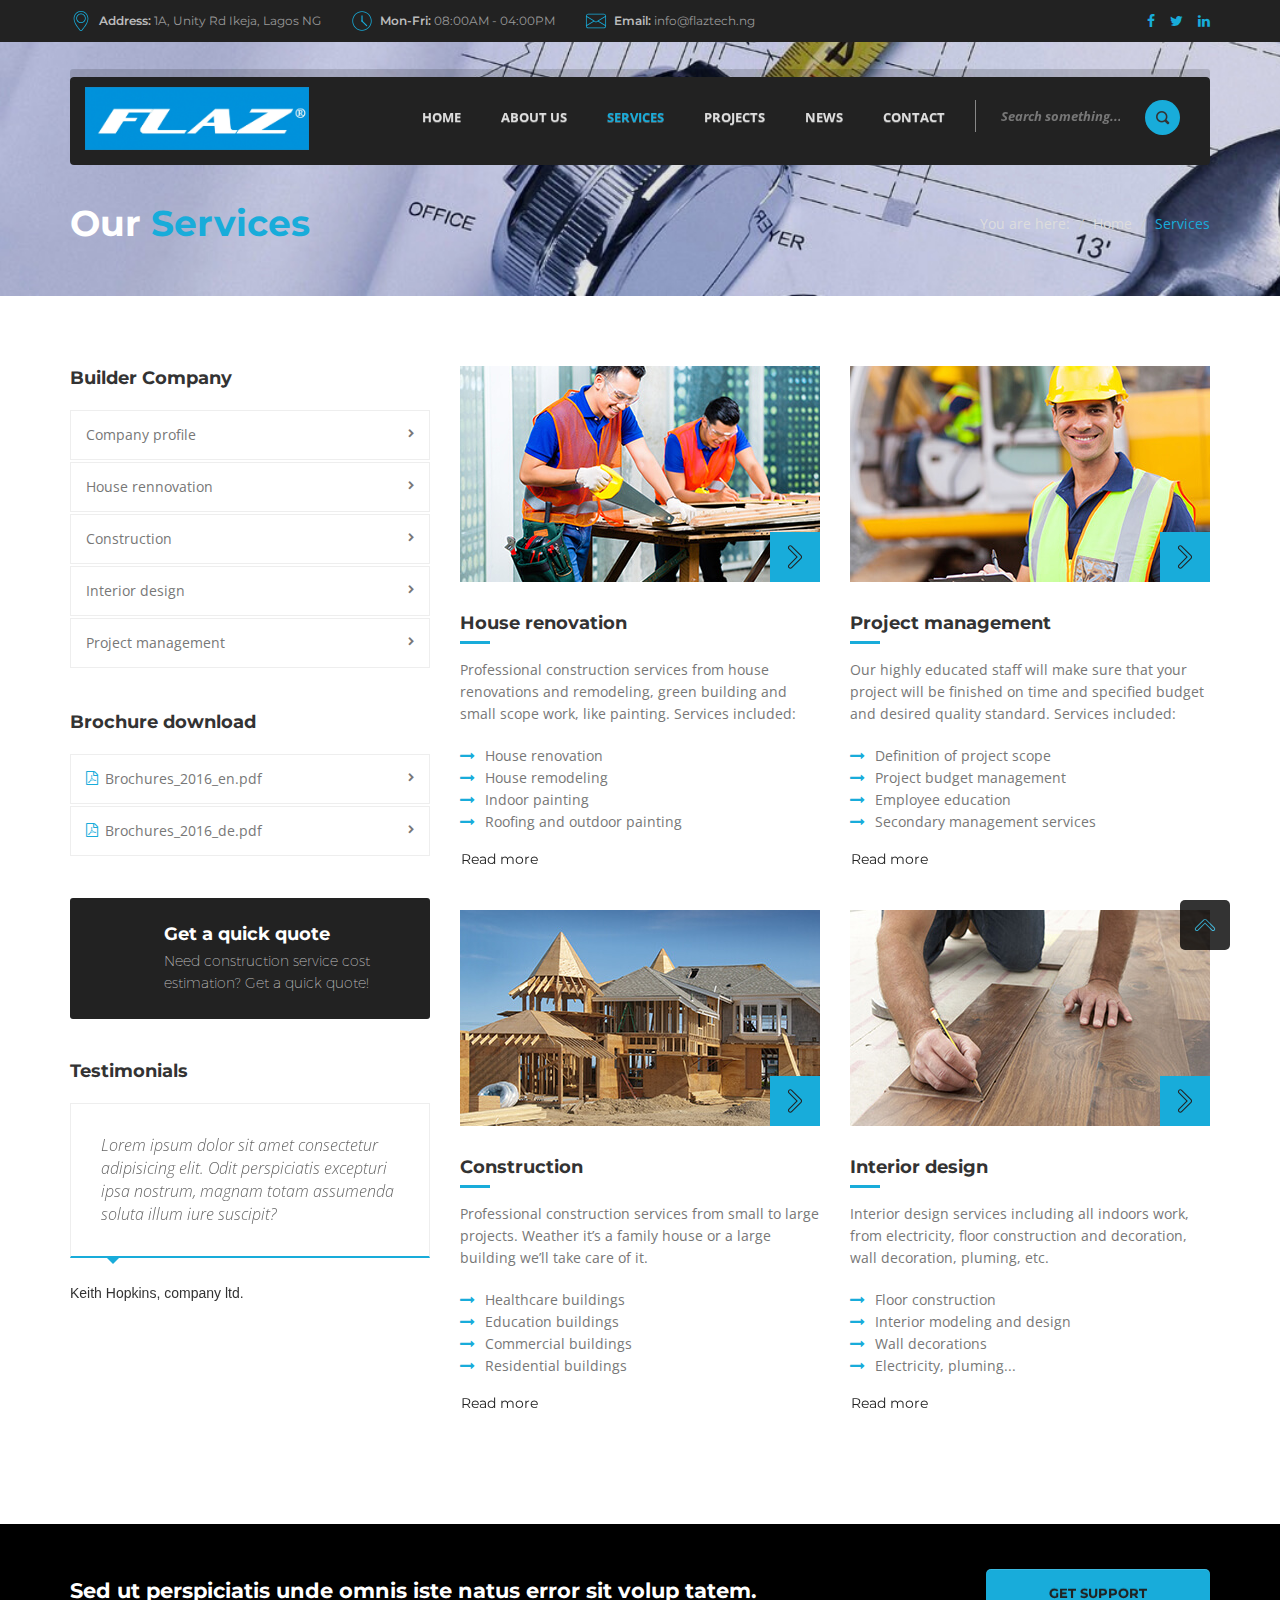
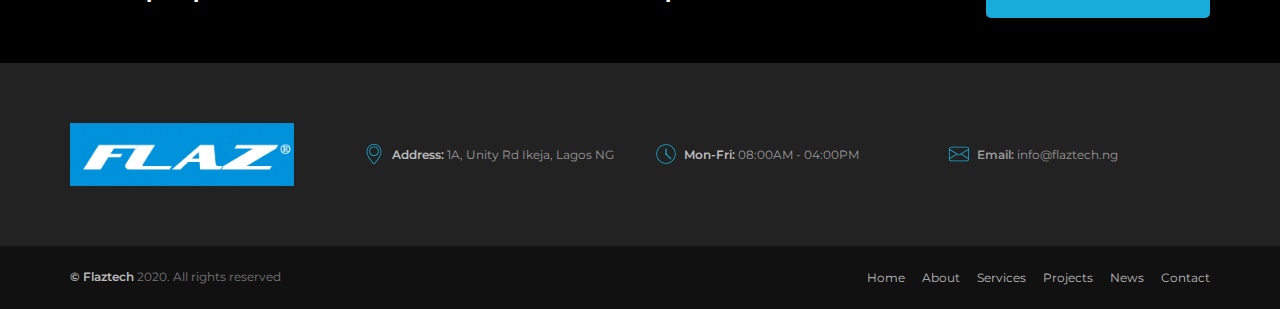
<file: services.html>
<!DOCTYPE html>

<html>
    
<head>
        <meta charset="utf-8">
        <title>Flaz Technology Limited | Service Page</title>
        <meta name="viewport" content="width=device-width, initial-scale=1.0">

        <!-- Stylesheets -->
        <link rel="stylesheet" href="bootstrap/css/bootstrap.min.css"/><!-- bootstrap grid -->
        <link rel="stylesheet" href="bootstrap/css/bootstrap-theme.min.css"/><!-- bootstrap theme -->
        <link rel="stylesheet" href="css/style.css"/><!-- template styles -->
        <link rel="stylesheet" href="css/color-default.css"/><!-- default template color styles -->
        <link rel="stylesheet" href="css/retina.css"/><!-- retina ready styles -->
        <link rel="stylesheet" href="css/responsive.css"/><!-- responsive styles -->
        <link rel="stylesheet" href="css/animate.css"/><!-- animation for content -->
        <link rel='stylesheet' href='owl-carousel/owl.carousel.css'/><!-- .carousels -->
        <link rel='stylesheet' href='owl-carousel/owl.theme.css'/><!-- .carousels -->

        <!-- Font icons -->
        <link rel="stylesheet" href="fonts/font-awesome-4.3.0/css/font-awesome.min.css"/><!-- Fontawesome icons css -->

        <!-- Magnific Popup - video lightbox -->
        <link rel="stylesheet" href="css/magnific-popup.css" />

        <!-- Google Web fonts -->
        <link href='https://fonts.googleapis.com/css?family=Montserrat:400,700' rel='stylesheet' type='text/css'>
        <link href='http://fonts.googleapis.com/css?family=Open+Sans:400italic,600italic,700italic,300italic,400,800,700,600' rel='stylesheet' type='text/css'>

    </head>

    <body>

        <div class="header-wrapper header-transparent">
            <!-- .header start -->
            <header id="header">
                <div id="top-bar-wrapper" class="dark clearfix">
                    <div class="container">
                        <div class="row">
                            <div class="col-md-10 col-sm-10 col-xs-11">
                                <ul id="quick-links" class="clearfix">
                                    <li>
                                        <span class="icon-container">
                                            <img src="img/svg/map.svg" class="img-responsive" alt="map icon"/>
                                        </span>
                                        <span><strong>Address:</strong> 1A, Unity Rd Ikeja, Lagos NG</span>
                                    </li>

                                    <li>
                                        <span class="icon-container">
                                            <img src="img/svg/clock.svg" class="img-responsive" alt="clock icon"/>
                                        </span>
                                        <span><strong>Mon-Fri:</strong> 08:00AM - 04:00PM</span>
                                    </li>

                                    <li>
                                        <span class="icon-container">
                                            <img src="img/svg/email.svg" class="img-responsive" alt="email icon"/>
                                        </span>
                                        <a href="contact.html"><strong>Email:</strong> info@flaztech.ng</a>
                                    </li>
                                </ul><!-- .quick links end -->
                            </div><!-- .col-md-10 end -->
                            <div class="col-md-2 col-sm-2 col-xs-1">
                                <!-- .social-links start -->
                                <ul class="social-links">
                                    <li><a href="https://www.facebook.com/flazng/"><i class="fa fa-facebook"></i></a></li>
                                    <li><a href="https://twitter.com/flaztech"><i class="fa fa-twitter"></i></a></li>
                                    <li><a href="https://www.linkedin.com/company/flaz-nigeria-limited/about/"><i class="fa fa-linkedin"></i></a></li>
                                </ul><!-- .social-links end -->
                            </div><!-- .col-md-2 end -->
                        </div><!-- .row end -->
                    </div><!-- .container end -->
                </div><!-- .top-bar-wrapper end -->

                <div class="header-inner">
                    <!-- .container start -->
                    <div class="container">
                        <!-- .main-nav start -->
                        <div class="main-nav">
                            <!-- .row start -->
                            <div class="row">
                                <div class="col-md-12">
                                    <nav class="navbar navbar-default nav-left" role="navigation">

                                        <!-- .navbar-header start -->
                                        <div class="navbar-header">
                                            <div class="logo">
                                                <a href="index-2.html">
                                                    <img src="img/flazlogo.gif" style="width:14rem" class="img-responsive" alt="Construction HTML Template"/>
                                                </a>
                                            </div><!-- .logo end -->
                                            <button type="button" class="navbar-toggle collapsed" data-toggle="collapse" data-target="#navbar-collapse" aria-expanded="false">
                                                <span class="sr-only">Toggle navigation</span>
                                                <span class="icon-bar"></span>
                                                <span class="icon-bar"></span>
                                                <span class="icon-bar"></span>
                                            </button>
                                        </div><!-- .navbar-header start -->

                                        <!-- MAIN NAVIGATION -->
                                        <div class="collapse navbar-collapse" id="navbar-collapse">
                                            <ul class="nav navbar-nav">
                                                <li>
                                                    <a href="index-2.html" >Home</a>
                                                </li>   

                                                <li>
                                                    <a href="about.html" >About us</a>
                                                </li>

                                                <li class="current-menu-item">
                                                    <a href="services.html" >Services</a>
                                                </li>

                                                <li class="dropdown">
                                                    <a href="#" data-toggle="dropdown" class="dropdown-toggle" role="button" aria-haspopup="true" aria-expanded="true">Projects</a>
                                                    <ul class="dropdown-menu">
                                                        <li><a href="projects.html">Projects</a></li>
                                                        <li><a href="project-single.html">Project single</a></li>
                                                    </ul><!-- .dropdown-menu end -->
                                                </li><!-- .dropdown end -->

                                                <li class="dropdown">
                                                    <a href="#" data-toggle="dropdown" class="dropdown-toggle" role="button" aria-haspopup="true" aria-expanded="true">News</a>
                                                    <ul class="dropdown-menu">
                                                        <li><a href="news.html">News list</a></li>
                                                        <li><a href="news-single.html">News single</a></li>
                                                    </ul><!-- .dropdown-menu end -->
                                                </li><!-- .dropdown end -->

                                                <li>
                                                    <a href="contact.html" >Contact</a>
                                                </li>    
                                            </ul><!-- .nav.navbar-nav end -->

                                            <!-- #search start -->
                                            <div id="search">
                                                <form action="#" method="get">
                                                    <input class="search-submit" type="submit" />
                                                    <input id="m_search" name="s" type="text" placeholder="Search something..." />                        
                                                </form>
                                            </div><!-- #search end -->
                                        </div><!-- MAIN NAVIGATION END -->
                                    </nav><!-- .navbar.navbar-default end -->
                                </div><!-- .col-md-12 end -->
                            </div><!-- .row end -->
                        </div><!-- .main-nav end -->
                    </div><!-- .container end -->
                </div><!-- .header-inner end -->
            </header><!-- .header -->
        </div><!-- .header-wrapper.header-transparent end -->

        <!-- .page-content start -->
        <div class="page-content custom-img-background dark page-title page-title-1 mb-70">
            <div class="container">
                <!-- .row start -->
                <div class="row">
                    <!-- .col-md-6 start -->
                    <div class="col-md-6">
                        <div class="custom-heading style-1 triggerAnimation animated" data-animate='fadeInUp'>
                            <h1>Our <span>Services</span></h1>
                        </div><!-- .custom-heading.style-1 end -->
                    </div><!-- .col-md-6 end -->
                    <!-- .col-md-6 start -->
                    <div class="col-md-6">
                        <ol class="breadcrumb">
                            <li>You are here:</li>
                            <li><a href="#">Home</a></li>
                            <li class="active">Services</li>
                        </ol>
                    </div><!-- .col-md-6 end -->
                </div><!-- .row end -->
            </div><!-- .container end -->
        </div><!-- .page-content end -->

        <div class="page-content">
            <div class="container">
                <div class="row">
                    <aside class="col-md-4 col-xs-12 aside">
                        <ul class="aside-widgets">
                            <li class="widget widget_nav_menu clearfix">
                                <div class="title">
                                    <h3>Builder Company</h3>
                                </div>

                                <ul class="menu">
                                    <li class="menu-item">
                                        <a href="about.html">Company profile</a>
                                    </li>

                                    <li class="menu-item">
                                        <a href="project-single.html">House rennovation</a>
                                    </li>

                                    <li class="menu-item">
                                        <a href="project-single.html">Construction</a>
                                    </li>

                                    <li class="menu-item">
                                        <a href="project-single.html">Interior design</a>
                                    </li>

                                    <li class="menu-item">
                                        <a href="project-single.html">Project management</a>
                                    </li>
                                </ul><!-- .menu end -->
                            </li><!-- .widget.widget_nav_menu end -->

                            <li class="widget widget_nav_menu clearfix">
                                <div class="title">
                                    <h3>Brochure download</h3>
                                </div>
                                <ul class="menu">
                                    <li class="menu-item">
                                        <a href="file/example.pdf" target="_blank" class="download-link">
                                            <i class="fa fa-file-pdf-o"></i>
                                            Brochures_2016_en.pdf
                                        </a>
                                    </li>
                                    <li class="menu-item">
                                        <a href="file/example.pdf" target="_blank" class="download-link">
                                            <i class="fa fa-file-pdf-o"></i>
                                            Brochures_2016_de.pdf
                                        </a>
                                    </li>
                                </ul>
                            </li><!-- .widget.widget_nav_menu end -->

                            <!-- .widget.widget-text start -->
                            <li class="widget widget-text">
                                <div class="quote style-3">
                                    <div class="feature-body">
                                        <span class="icon-container triggerAnimation animated" data-animate='zoomIn'>
                                            <img src="img/svg/screwdriver.svg" class="img-responsive" alt="cordless screw driver icon"/>
                                        </span>
                                        <div class="custom-heading style-1">
                                            <a href="contact.html">
                                                <h4>Get a quick quote</h4>
                                            </a>
                                        </div><!-- .custom-heading end -->
                                        <p>
                                            Need construction service cost estimation? Get a quick quote!
                                        </p>
                                    </div><!-- .feature-body end -->
                                </div>
                            </li><!-- .widget-text end -->

                            <!-- .widget.widget-text start -->
                            <li class="widget widget-text">
                                <div class="title">
                                    <h3>Testimonials</h3>
                                </div>
                                <!-- Testimonial carousel start -->
                                <div class="carousel-container">
                                    <div id="testimonial-carousel" class="owl-carousel owl-theme style-2">
                                        <div class="item">
                                            <div class="testimonial-background">
                                                <p>Lorem ipsum dolor sit amet consectetur adipisicing elit. Odit perspiciatis excepturi ipsa nostrum,
                                                     magnam totam assumenda soluta illum iure suscipit?</p>
                                            </div>
                                            <p class="testimonial-author">Keith Hopkins,</p>
                                            <p class="testimonial-author-position">company ltd.</p>
                                        </div>
                                        <div class="item">
                                            <div class="testimonial-background">
                                                <p>Lorem, ipsum dolor sit amet consectetur adipisicing elit. Suscipit totam in nobis eos quasi iure repudiandae? 
                                                    Ea necessitatibus accusamus sequi!</p>
                                            </div>
                                            <p class="testimonial-author">- lorem ipsum dolor sit amet consectetur adipisicing elit.</p>
                                        </div>
                                        <div class="item">
                                            <div class="testimonial-background">
                                                <p>Lorem ipsum dolor sit amet consectetur adipisicing elit. Modi magnam veritatis explicabo omnis quos eos 
                                                    assumenda perferendis vel cumque. Ab!</p>
                                            </div>
                                            <p class="testimonial-author">Keith Hopkins,</p>
                                            <p class="testimonial-author-position">company ltd.</p>
                                        </div>
                                        <div class="item">
                                            <div class="testimonial-background">
                                                <p>Lorem ipsum dolor, sit amet consectetur adipisicing elit. Ipsa obcaecati cumque excepturi a incidunt
                                                     delectus esse voluptatibus? Veritatis, veniam facere.</p>
                                            </div>
                                            <p class="testimonial-author">- lorem ipsum dolor sit amet consectetur adipisicing elit.</p>
                                        </div>
                                    </div><!-- .owl-carousel.owl-theme end -->
                                </div><!-- .carousel-container end -->
                                <!-- Testimonial carousel end -->
                            </li><!-- .widget-text end -->
                        </ul><!-- .aside-widgets end -->
                    </aside><!-- .aside end -->

                    <div class="features-boxes-wrapper col-md-8">
                        <div class="row mb-0">
                            <div class="feature-box col-md-6 col-sm-6 style-2">
                                <div class="feature-media">
                                    <img src="img/pics/img-02.jpg" class="img-responsive" alt="Construction HTML Template"/>

                                    <a href="project-single.html" class="read-more">
                                        <span class="icon-container">
                                            <img class="svg-black img-responsive" src="img/svg/arrow.svg" alt="arrow icon"/>
                                        </span>
                                    </a>
                                </div><!-- .feature-media end -->

                                <div class="feature-body">
                                    <div class="custom-heading style-1">
                                        <a href="project-single.html">
                                            <h4>House renovation</h4>
                                        </a>
                                    </div><!-- .custom-heading end -->

                                    <p>
                                        Professional construction services from house renovations and remodeling, green building and small scope work, like painting. Services included:
                                    </p>
                                    <ul class="fa-ul">
                                        <li>House renovation</li>
                                        <li>House remodeling</li>
                                        <li>Indoor painting</li>
                                        <li>Roofing and outdoor painting</li>
                                    </ul>
                                    <a href="project-single.html" class="btn btn-link">Read more</a>
                                </div><!-- .feature-body end -->
                            </div><!-- .feature-box-end -->
                            <div class="feature-box col-md-6 col-sm-6 style-2">
                                <div class="feature-media">
                                    <img src="img/pics/img-03.jpg" class="img-responsive" alt="Construction HTML Template"/>

                                    <a href="project-single.html" class="read-more">
                                        <span class="icon-container">
                                            <img class="svg-black img-responsive" src="img/svg/arrow.svg" alt="arrow icon"/>
                                        </span>
                                    </a>
                                </div><!-- .feature-media end -->

                                <div class="feature-body">
                                    <div class="custom-heading style-1">
                                        <a href="project-single.html">
                                            <h4>Project management</h4>
                                        </a>
                                    </div><!-- .custom-heading end -->

                                    <p>
                                        Our highly educated staff will make sure that your project will be finished on time and specified budget and desired quality standard. Services included:
                                    </p>
                                    <ul class="fa-ul">
                                        <li>Definition of project scope</li>
                                        <li>Project budget management</li>
                                        <li>Employee education</li>
                                        <li>Secondary management services</li>
                                    </ul>
                                    <a href="project-single.html" class="btn btn-link">Read more</a>
                                </div><!-- .feature-body end -->
                            </div><!-- .feature-box-end -->
                            <div class="feature-box col-md-6 col-sm-6 style-2">
                                <div class="feature-media">
                                    <img src="img/pics/img-08.jpg" class="img-responsive" alt="Construction HTML Template"/>

                                    <a href="project-single.html" class="read-more">
                                        <span class="icon-container">
                                            <img class="svg-black img-responsive" src="img/svg/arrow.svg" alt="arrow icon"/>
                                        </span>
                                    </a>
                                </div><!-- .feature-media end -->

                                <div class="feature-body">
                                    <div class="custom-heading style-1">
                                        <a href="project-single.html">
                                            <h4>Construction</h4>
                                        </a>
                                    </div><!-- .custom-heading end -->

                                    <p>
                                        Professional construction services from small to large projects. Weather it’s a family house or a large building we’ll take care of it.
                                    </p>
                                    <ul class="fa-ul">
                                        <li>Healthcare buildings</li>
                                        <li>Education buildings</li>
                                        <li>Commercial buildings</li>
                                        <li>Residential buildings</li>
                                    </ul>
                                    <a href="project-single.html" class="btn btn-link">Read more</a>
                                </div><!-- .feature-body end -->
                            </div><!-- .feature-box-end -->
                            <div class="feature-box col-md-6 col-sm-6 style-2">
                                <div class="feature-media">
                                    <img src="img/pics/img-13.jpg" class="img-responsive" alt="Construction HTML Template"/>

                                    <a href="project-single.html" class="read-more">
                                        <span class="icon-container">
                                            <img class="svg-black img-responsive" src="img/svg/arrow.svg" alt="arrow icon"/>
                                        </span>
                                    </a>
                                </div><!-- .feature-media end -->

                                <div class="feature-body">
                                    <div class="custom-heading style-1">
                                        <a href="project-single.html">
                                            <h4>Interior design</h4>
                                        </a>
                                    </div><!-- .custom-heading end -->

                                    <p>
                                        Interior design services including all indoors work, from electricity, floor construction and decoration, wall decoration, pluming, etc.
                                    </p>
                                    <ul class="fa-ul">
                                        <li>Floor construction</li>
                                        <li>Interior modeling and design</li>
                                        <li>Wall decorations</li>
                                        <li>Electricity, pluming...</li>
                                    </ul>
                                    <a href="project-single.html" class="btn btn-link">Read more</a>
                                </div><!-- .feature-body end -->
                            </div><!-- .feature-box-end -->
                        </div>
                    </div>
                </div><!-- .row end -->
            </div><!-- .container end -->
        </div><!-- .page-content end -->  

        <!-- .page-content start -->
        <div class="page-content quote style-1 custom-background bkg-black dark">
            <!-- .container start -->
            <div class="container">
                <!-- .row start -->
                <div class="row mb-0">
                    <!-- .col-md-9 start -->
                    <div class="col-md-9 col-sm-9 col-xs-12 mb-0">
                        <div class="quote-content">
                            <div class="text">
                                <h3>Sed ut perspiciatis unde omnis iste natus error sit volup tatem.</h3>
                            </div>
                        </div>
                    </div><!-- .col-md-9 end -->
                    <!-- .col-md-3 start -->
                    <div class="col-md-3 col-sm-3 col-xs-12 mb-50">
                        <div class="quote-btn">
                            <a href='contact.html' class="btn btn-primary float-right">
                                Get Support
                            </a>
                        </div>
                    </div><!-- .col-md-3 end -->
                </div><!-- .row end -->
            </div><!-- .container end -->
        </div><!-- .page-content.custom-background end -->

        <!-- #footer-wrapper start -->
        <div id="footer-wrapper">
            <!-- #footer start -->
            <footer id="footer">
                <!-- .container start -->
                <div class="container">

                    <!-- .row start -->
                    <div class="row">
                        <!-- .col-md-3 start -->
                        <div class="col-md-3 col-sm-12">
                            <a href="index-2.html">
                                <img src="img/flazlogo.gif" style="width:14rem" class="img-responsive" alt="Construction HTML Template"/>
                            </a>

                        </div><!-- .col-md-3 end -->
                        <!-- .col-md-3 start -->
                        <div class="col-md-3 col-sm-4">
                            <div class="footer-info">
                                <span class="icon-container">
                                    <img src="img/svg/map.svg" class="img-responsive" alt="map icon"/>
                                </span>
                                <span><strong>Address:</strong> 1A, Unity Rd Ikeja, Lagos NG</span>
                            </div>

                        </div><!-- .col-md-3 end -->
                        <!-- .col-md-3 start -->
                        <div class="col-md-3 col-sm-4">
                            <div class="footer-info">
                                <span class="icon-container">
                                    <img src="img/svg/clock.svg" class="img-responsive" alt="clock icon"/>
                                </span>
                                <span><strong>Mon-Fri:</strong> 08:00AM - 04:00PM</span>
                            </div>

                        </div><!-- .col-md-3 end -->
                        <!-- .col-md-3 start -->
                        <div class="col-md-3 col-sm-4">
                            <div class="footer-info">
                                <span class="icon-container">
                                    <img src="img/svg/email.svg" class="img-responsive" alt="email icon"/>
                                </span>
                                <a href="contact.html"><strong>Email:</strong> info@flaztech.ng</a>
                            </div>
                        </div><!-- .col-md-3 end -->
                    </div><!-- .row end -->
                </div><!-- .container end -->
            </footer><!-- #footer end -->
        </div><!-- #footer-wrapper end -->

        <!-- #copyright-container start -->
        <div id="copyright-container">
            <!-- .container start -->
            <div class="container">
                <!-- .row start -->
                <div class="row">
                    <!-- .col-md-6 start -->
                    <div class="col-md-6 col-sm-6">
                        <p><strong>© Flaztech</strong> 2020. All rights reserved</p>
                    </div><!-- .col-md-6 end -->

                    <!-- .col-md-6 start -->
                    <div class="col-md-6 col-sm-6">
                        <ul class="breadcrumb">
                            <li><a href="index-2.html">Home</a></li>
                            <li><a href="about.html">About</a></li>
                            <li><a href="services.html">Services</a></li>
                            <li><a href="projects.html">Projects</a></li>
                            <li><a href="news.html">News</a></li>
                            <li><a href="contact.html">Contact</a></li>
                        </ul>
                    </div><!-- .col-md-6 end -->
                </div><!-- .row end -->
            </div><!-- .container end -->

            <a href="#" class="scroll-up">
                <span class="icon-container">
                    <img src="img/svg/arrowup.svg" class="img-responsive" alt="arrow icon"/>
                </span>
            </a>

        </div><!-- .copyright-container end -->

        <script src="js/jquery-2.1.4.min.js"></script><!-- jQuery library -->
        <script src="bootstrap/js/bootstrap.min.js"></script><!-- .bootstrap script -->
        <script src="js/jquery.scripts.min.js"></script><!-- modernizr, retina... -->  
        <script src="js/jquery.magnific-popup.min.js"></script><!-- used for video lightbox -->
        <script src='owl-carousel/owl.carousel.min.js'></script><!-- Carousels script -->
		<script src="js/retina.js"></script><!-- retina script -->
        <script src="js/include.js"></script><!-- custom js functions -->

        <script>
            /* <![CDATA[ */
            jQuery(document).ready(function ($) {
                'use strict';

                $('.video-post').magnificPopup({
                    type: 'iframe',
                    iframe: {
                        markup: '<div class="mfp-iframe-scaler">' +
                                '<div class="mfp-close"></div>' +
                                '<iframe class="mfp-iframe" frameborder="0" allowfullscreen></iframe>' +
                                '</div>'
                    }
                });

                // TESTIMONIAL CAROUSEL START 
                $('#testimonial-carousel').owlCarousel({
                    items: 1, //1 item above 1000px browser width
                    itemsCustom: [[0, 1], [600, 1], [1000, 1]],
                    autoPlay: true,
                    pagination: false,
                    navigation: false
                });

            });
            /* ]]> */
        </script>

    </body>

</html>
</file>
<file: css/color-default.css>
/*
    Default color styles - You can change this colors to any color you want
*/

/* EMPHASIZED COLOR */
span,
a:hover,
h1 span, h2 span, h3 span,
h4 span, h5 span, h6 span,
.page-content.dark .wpcf7 .wpcf7-text:focus,
.page-content.dark .wpcf7 .wpcf7-textarea:focus,
#header .navbar-default .navbar-nav > li > a:hover,
#header .navbar-default .navbar-nav > .current-menu-item > a,
#header .dropdown-menu > li.current-menu-item > a,
#header .navbar-default .navbar-nav > li>a:hover, 
#header .navbar-default .navbar-nav > li >a:focus, 
#header .dropdown-menu > li > a:hover, 
#header .dropdown-menu > li > a:focus, 
#header .dropdown.dropdown-submenu > a:hover::after,
#header .navbar-default .navbar-nav > .current-menu-item > a:before,
#top-bar-wrapper .social-links li .fa,
strong a,
#copyright-container a:hover,
.feature-box.style-1 a.read-more span,
.quote p.author-name,
a.read-more span,
.custom-heading a:hover h4,
.feature-box.style-1 .feature-body a:hover h4,
.pi-latest-posts .post-date i,
.pi-latest-post .post-details .fa,
#accordion .panel-title .indicator,
.tp-big-heading span,
.dark .breadcrumb>.active,
.dark .breadcrumb>li>a:hover,
.widget_nav_menu ul li span:hover,
.widget_nav_menu ul li .fa,
.fa-ul li:before,
.btn-link:hover,
.widget_nav_menu ul li a:hover span,
.breadcrumb.filters li.active a,
.breadcrumb.filters li a:hover,
.post-list .blog-post .icon-container i,
.post-single .blog-post .icon-container i,
.post-list .blog-post .post-body h3:hover,
.widget_recent_entries ul > li a .fa,
.widget_recent_entries ul > li a:hover p,
.media .comment-reply-link:hover,
.media .comment-reply-link:hover .fa,
.dark .btn-link,
.post-details h4:hover,
.post-details h6:hover{
    color: #18acda;
}

/* EMPHASIZED COLOR - HOVER */
.dark .btn-link span:hover,
#top-bar-wrapper .social-links li:hover .fa,
.btn-link:focus {
    color: #188ccf;
}

/* EMPHASIZED BACKGROUND COLOR */
.search-submit,
.custom-heading::after, 
.feature-box.style-2 a.read-more,
.navbar-default .navbar-toggle,
.widget_tag_cloud .tagcloud a:hover {
    background-color: #18acda;
}

/* EMPHASIZED BACKGROUND COLOR - HOVER*/
.search-submit:hover,
.feature-box.style-2 a.read-more:hover,
.navbar-default .navbar-toggle:hover, .navbar-default .navbar-toggle:focus{
    background-color: #188ccf;
}

/* EMPHASIZED BACKGROUND COLOR - SECONDARY*/
.btn-primary:focus,
.btn-primary:active,
.btn-primary:active:focus {
    background-color: #0a9fcc;
}



/*  BORDERS
============================================================================= */

/* EMPHASIZED BORDER COLOR */
#testimonial-carousel .testimonial-background,
.wpcf7-text:focus,
.wpcf7-select:focus,
.wpcf7-textarea:focus,
.navbar-default .navbar-toggle,
.navbar-default .navbar-toggle {
    border-color: #18acda;
}

/* EMPHASIZED TOP BORDER COLOR */
#testimonial-carousel .testimonial-background:after {
    border-top-color: #18acda;
}

/* SVG CUSTOM COLOR */
.svg-black .st0{
    fill: #222222;
}
</file>
<file: css/retina.css>
/*
    Retina ready styles
*/
@media only screen and (-webkit-min-device-pixel-ratio: 1.5),
only screen and (min--moz-device-pixel-ratio: 1.5),
only screen and (-o-min-device-pixel-ratio: 3/2),
only screen and (min-device-pixel-ratio: 1.5){

    .search-submit {
        background-image: url('../img/search%402x.png');
        background-size: 14px 14px;
    }
}
</file>
<file: rs-plugin/css/settings.css>
/*-----------------------------------------------------------------------------

	-	Revolution Slider 4.1 Captions -

		Screen Stylesheet

version:   	1.4.5
date:      	27/11/13
author:		themepunch
email:     	info@themepunch.com
website:   	http://www.themepunch.com
-----------------------------------------------------------------------------*/



/*************************
	-	CAPTIONS	-
**************************/

.tp-static-layers	{	position:absolute; z-index:505; top:0px;left:0px}

.tp-hide-revslider,.tp-caption.tp-hidden-caption	{	visibility:hidden !important; display:none !important}


.tp-caption { z-index:1; white-space:nowrap}

.tp-caption-demo .tp-caption	{	position:relative !important; display:inline-block; margin-bottom:10px; margin-right:20px !important}


.tp-caption.whitedivider3px {

	color: #000000;
	text-shadow: none;
	background-color: rgb(255, 255, 255);
	background-color: rgba(255, 255, 255, 1);
	text-decoration: none;
	min-width: 408px;
	min-height: 3px;
	background-position: initial initial;
	background-repeat: initial initial;
	border-width: 0px;
	border-color: #000000;
	border-style: none;
}


.tp-caption.finewide_large_white {
color:#ffffff;
text-shadow:none;
font-size:60px;
line-height:60px;
font-weight:300;
font-family:"Open Sans", sans-serif;
background-color:transparent;
text-decoration:none;
text-transform:uppercase;
letter-spacing:8px;
border-width:0px;
border-color:rgb(0, 0, 0);
border-style:none;
}

.tp-caption.whitedivider3px {
color:#000000;
text-shadow:none;
background-color:rgb(255, 255, 255);
background-color:rgba(255, 255, 255, 1);
text-decoration:none;
font-size:0px;
line-height:0;
min-width:468px;
min-height:3px;
border-width:0px;
border-color:rgb(0, 0, 0);
border-style:none;
}

.tp-caption.finewide_medium_white {
color:#ffffff;
text-shadow:none;
font-size:37px;
line-height:37px;
font-weight:300;
font-family:"Open Sans", sans-serif;
background-color:transparent;
text-decoration:none;
text-transform:uppercase;
letter-spacing:5px;
border-width:0px;
border-color:rgb(0, 0, 0);
border-style:none;
}

.tp-caption.boldwide_small_white {
font-size:25px;
line-height:25px;
font-weight:800;
font-family:"Open Sans", sans-serif;
color:rgb(255, 255, 255);
text-decoration:none;
background-color:transparent;
text-shadow:none;
text-transform:uppercase;
letter-spacing:5px;
border-width:0px;
border-color:rgb(0, 0, 0);
border-style:none;
}

.tp-caption.whitedivider3px_vertical {
color:#000000;
text-shadow:none;
background-color:rgb(255, 255, 255);
background-color:rgba(255, 255, 255, 1);
text-decoration:none;
font-size:0px;
line-height:0;
min-width:3px;
min-height:130px;
border-width:0px;
border-color:rgb(0, 0, 0);
border-style:none;
}

.tp-caption.finewide_small_white {
color:#ffffff;
text-shadow:none;
font-size:25px;
line-height:25px;
font-weight:300;
font-family:"Open Sans", sans-serif;
background-color:transparent;
text-decoration:none;
text-transform:uppercase;
letter-spacing:5px;
border-width:0px;
border-color:rgb(0, 0, 0);
border-style:none;
}

.tp-caption.finewide_verysmall_white_mw {
font-size:13px;
line-height:25px;
font-weight:400;
font-family:"Open Sans", sans-serif;
color:#ffffff;
text-decoration:none;
background-color:transparent;
text-shadow:none;
text-transform:uppercase;
letter-spacing:5px;
max-width:470px;
white-space:normal !important;
border-width:0px;
border-color:rgb(0, 0, 0);
border-style:none;
}

.tp-caption.lightgrey_divider {
text-decoration:none;
background-color:rgb(235, 235, 235);
background-color:rgba(235, 235, 235, 1);
width:370px;
height:3px;
background-position:initial initial;
background-repeat:initial initial;
border-width:0px;
border-color:rgb(34, 34, 34);
border-style:none;
}

.tp-caption.finewide_large_white {
color: #FFF;
text-shadow: none;
font-size: 60px;
line-height: 60px;
font-weight: 300;
font-family: "Open Sans", sans-serif;
background-color: rgba(0, 0, 0, 0);
text-decoration: none;
text-transform: uppercase;
letter-spacing: 8px;
border-width: 0px;
border-color: #000;
border-style: none;
}

.tp-caption.finewide_medium_white {
color: #FFF;
text-shadow: none;
font-size: 34px;
line-height: 34px;
font-weight: 300;
font-family: "Open Sans", sans-serif;
background-color: rgba(0, 0, 0, 0);
text-decoration: none;
text-transform: uppercase;
letter-spacing: 5px;
border-width: 0px;
border-color: #000;
border-style: none;
}

.tp-caption.huge_red {
position:absolute;
color:rgb(223,75,107);
font-weight:400;
font-size:150px;
line-height:130px;
font-family: 'Oswald', sans-serif;
margin:0px;
border-width:0px;
border-style:none;
white-space:nowrap;
background-color:rgb(45,49,54);
padding:0px;
}

.tp-caption.middle_yellow {
position:absolute;
color:rgb(251,213,114);
font-weight:600;
font-size:50px;
line-height:50px;
font-family: 'Open Sans', sans-serif;
margin:0px;
border-width:0px;
border-style:none;
white-space:nowrap;
}

.tp-caption.huge_thin_yellow {
	position:absolute;
color:rgb(251,213,114);
font-weight:300;
font-size:90px;
line-height:90px;
font-family: 'Open Sans', sans-serif;
margin:0px;
letter-spacing: 20px;
border-width:0px;
border-style:none;
white-space:nowrap;
}

.tp-caption.big_dark {
position:absolute;
color:#333;
font-weight:700;
font-size:70px;
line-height:70px;
font-family:"Open Sans";
margin:0px;
border-width:0px;
border-style:none;
white-space:nowrap;
}

.tp-caption.medium_dark {
position:absolute;
color:#333;
font-weight:300;
font-size:40px;
line-height:40px;
font-family:"Open Sans";
margin:0px;
letter-spacing: 5px;
border-width:0px;
border-style:none;
white-space:nowrap;
}


.tp-caption.medium_grey {
position:absolute;
color:#fff;
text-shadow:0px 2px 5px rgba(0, 0, 0, 0.5);
font-weight:700;
font-size:20px;
line-height:20px;
font-family:Arial;
padding:2px 4px;
margin:0px;
border-width:0px;
border-style:none;
background-color:#888;
white-space:nowrap;
}

.tp-caption.small_text {
position:absolute;
color:#fff;
text-shadow:0px 2px 5px rgba(0, 0, 0, 0.5);
font-weight:700;
font-size:14px;
line-height:20px;
font-family:Arial;
margin:0px;
border-width:0px;
border-style:none;
white-space:nowrap;
}

.tp-caption.medium_text {
position:absolute;
color:#fff;
text-shadow:0px 2px 5px rgba(0, 0, 0, 0.5);
font-weight:700;
font-size:20px;
line-height:20px;
font-family:Arial;
margin:0px;
border-width:0px;
border-style:none;
white-space:nowrap;
}


.tp-caption.large_bold_white_25 {
font-size:55px;
line-height:65px;
font-weight:700;
font-family:"Open Sans";
color:#fff;
text-decoration:none;
background-color:transparent;
text-align:center;
text-shadow:#000 0px 5px 10px;
border-width:0px;
border-color:rgb(255, 255, 255);
border-style:none;
}

.tp-caption.medium_text_shadow {
font-size:25px;
line-height:25px;
font-weight:600;
font-family:"Open Sans";
color:#fff;
text-decoration:none;
background-color:transparent;
text-align:center;
text-shadow:#000 0px 5px 10px;
border-width:0px;
border-color:rgb(255, 255, 255);
border-style:none;
}

.tp-caption.large_text {
position:absolute;
color:#fff;
text-shadow:0px 2px 5px rgba(0, 0, 0, 0.5);
font-weight:700;
font-size:40px;
line-height:40px;
font-family:Arial;
margin:0px;
border-width:0px;
border-style:none;
white-space:nowrap;
}

.tp-caption.medium_bold_grey {
font-size:30px;
line-height:30px;
font-weight:800;
font-family:"Open Sans";
color:rgb(102, 102, 102);
text-decoration:none;
background-color:transparent;
text-shadow:none;
margin:0px;
padding:1px 4px 0px;
border-width:0px;
border-color:rgb(255, 214, 88);
border-style:none;
}

.tp-caption.very_large_text {
position:absolute;
color:#fff;
text-shadow:0px 2px 5px rgba(0, 0, 0, 0.5);
font-weight:700;
font-size:60px;
line-height:60px;
font-family:Arial;
margin:0px;
border-width:0px;
border-style:none;
white-space:nowrap;
letter-spacing:-2px;
}

.tp-caption.very_big_white {
position:absolute;
color:#fff;
text-shadow:none;
font-weight:800;
font-size:60px;
line-height:60px;
font-family:Arial;
margin:0px;
border-width:0px;
border-style:none;
white-space:nowrap;
padding:0px 4px;
padding-top:1px;
background-color:#000;
}

.tp-caption.very_big_black {
position:absolute;
color:#000;
text-shadow:none;
font-weight:700;
font-size:60px;
line-height:60px;
font-family:Arial;
margin:0px;
border-width:0px;
border-style:none;
white-space:nowrap;
padding:0px 4px;
padding-top:1px;
background-color:#fff;
}

.tp-caption.modern_medium_fat {
position:absolute;
color:#000;
text-shadow:none;
font-weight:800;
font-size:24px;
line-height:20px;
font-family:"Open Sans", sans-serif;
margin:0px;
border-width:0px;
border-style:none;
white-space:nowrap;
}

.tp-caption.modern_medium_fat_white {
position:absolute;
color:#fff;
text-shadow:none;
font-weight:800;
font-size:24px;
line-height:20px;
font-family:"Open Sans", sans-serif;
margin:0px;
border-width:0px;
border-style:none;
white-space:nowrap;
}

.tp-caption.modern_medium_light {
position:absolute;
color:#000;
text-shadow:none;
font-weight:300;
font-size:24px;
line-height:20px;
font-family:"Open Sans", sans-serif;
margin:0px;
border-width:0px;
border-style:none;
white-space:nowrap;
}

.tp-caption.modern_big_bluebg {
position:absolute;
color:#fff;
text-shadow:none;
font-weight:800;
font-size:30px;
line-height:36px;
font-family:"Open Sans", sans-serif;
padding:3px 10px;
margin:0px;
border-width:0px;
border-style:none;
background-color:#4e5b6c;
letter-spacing:0;
}

.tp-caption.modern_big_redbg {
position:absolute;
color:#fff;
text-shadow:none;
font-weight:300;
font-size:30px;
line-height:36px;
font-family:"Open Sans", sans-serif;
padding:3px 10px;
padding-top:1px;
margin:0px;
border-width:0px;
border-style:none;
background-color:#de543e;
letter-spacing:0;
}

.tp-caption.modern_small_text_dark {
position:absolute;
color:#555;
text-shadow:none;
font-size:14px;
line-height:22px;
font-family:Arial;
margin:0px;
border-width:0px;
border-style:none;
white-space:nowrap;
}

.tp-caption.boxshadow {
-moz-box-shadow:0px 0px 20px rgba(0, 0, 0, 0.5);
-webkit-box-shadow:0px 0px 20px rgba(0, 0, 0, 0.5);
box-shadow:0px 0px 20px rgba(0, 0, 0, 0.5);
}

.tp-caption.black {
color:#000;
text-shadow:none;
}

.tp-caption.noshadow {
text-shadow:none;
}

.tp-caption a {
color:#ff7302;
text-shadow:none;
-webkit-transition:all 0.2s ease-out;
-moz-transition:all 0.2s ease-out;
-o-transition:all 0.2s ease-out;
-ms-transition:all 0.2s ease-out;
}

.tp-caption a:hover {
color:#ffa902;
}

.tp-caption.thinheadline_dark {
position:absolute;
color:rgba(0,0,0,0.85);
text-shadow:none;
font-weight:300;
font-size:30px;
line-height:30px;
font-family:"Open Sans";
background-color:transparent;
}

.tp-caption.thintext_dark {
position:absolute;
color:rgba(0,0,0,0.85);
text-shadow:none;
font-weight:300;
font-size:16px;
line-height:26px;
font-family:"Open Sans";
background-color:transparent;
}

.tp-caption.medium_bg_red a {
	color: #fff;
    text-decoration: none;
}

.tp-caption.medium_bg_red a:hover {
	color: #fff;
    text-decoration: underline;
}

.tp-caption.smoothcircle {
font-size:30px;
line-height:75px;
font-weight:800;
font-family:"Open Sans";
color:rgb(255, 255, 255);
text-decoration:none;
background-color:rgb(0, 0, 0);
background-color:rgba(0, 0, 0, 0.498039);
padding:50px 25px;
text-align:center;
border-radius:500px 500px 500px 500px;
border-width:0px;
border-color:rgb(0, 0, 0);
border-style:none;
}

.tp-caption.largeblackbg {
font-size:50px;
line-height:70px;
font-weight:300;
font-family:"Open Sans";
color:rgb(255, 255, 255);
text-decoration:none;
background-color:rgb(0, 0, 0);
padding:0px 20px 5px;
text-shadow:none;
border-width:0px;
border-color:rgb(255, 255, 255);
border-style:none;
}

.tp-caption.largepinkbg {
position:absolute;
color:#fff;
text-shadow:none;
font-weight:300;
font-size:50px;
line-height:70px;
font-family:"Open Sans";
background-color:#db4360;
padding:0px 20px;
-webkit-border-radius:0px;
-moz-border-radius:0px;
border-radius:0px;
}

.tp-caption.largewhitebg {
position:absolute;
color:#000;
text-shadow:none;
font-weight:300;
font-size:50px;
line-height:70px;
font-family:"Open Sans";
background-color:#fff;
padding:0px 20px;
-webkit-border-radius:0px;
-moz-border-radius:0px;
border-radius:0px;
}

.tp-caption.largegreenbg {
position:absolute;
color:#fff;
text-shadow:none;
font-weight:300;
font-size:50px;
line-height:70px;
font-family:"Open Sans";
background-color:#67ae73;
padding:0px 20px;
-webkit-border-radius:0px;
-moz-border-radius:0px;
border-radius:0px;
}

.tp-caption.excerpt {
font-size:36px;
line-height:36px;
font-weight:700;
font-family:Arial;
color:#ffffff;
text-decoration:none;
background-color:rgba(0, 0, 0, 1);
text-shadow:none;
margin:0px;
letter-spacing:-1.5px;
padding:1px 4px 0px 4px;
width:150px;
white-space:normal !important;
height:auto;
border-width:0px;
border-color:rgb(255, 255, 255);
border-style:none;
}

.tp-caption.large_bold_grey {
font-size:60px;
line-height:60px;
font-weight:800;
font-family:"Open Sans";
color:rgb(102, 102, 102);
text-decoration:none;
background-color:transparent;
text-shadow:none;
margin:0px;
padding:1px 4px 0px;
border-width:0px;
border-color:rgb(255, 214, 88);
border-style:none;
}

.tp-caption.medium_thin_grey {
font-size:34px;
line-height:30px;
font-weight:300;
font-family:"Open Sans";
color:rgb(102, 102, 102);
text-decoration:none;
background-color:transparent;
padding:1px 4px 0px;
text-shadow:none;
margin:0px;
border-width:0px;
border-color:rgb(255, 214, 88);
border-style:none;
}

.tp-caption.small_thin_grey {
font-size:18px;
line-height:26px;
font-weight:300;
font-family:"Open Sans";
color:rgb(117, 117, 117);
text-decoration:none;
background-color:transparent;
padding:1px 4px 0px;
text-shadow:none;
margin:0px;
border-width:0px;
border-color:rgb(255, 214, 88);
border-style:none;
}

.tp-caption.lightgrey_divider {
text-decoration:none;
background-color:rgba(235, 235, 235, 1);
width:370px;
height:3px;
background-position:initial initial;
background-repeat:initial initial;
border-width:0px;
border-color:rgb(34, 34, 34);
border-style:none;
}

.tp-caption.large_bold_darkblue {
font-size:58px;
line-height:60px;
font-weight:800;
font-family:"Open Sans";
color:rgb(52, 73, 94);
text-decoration:none;
background-color:transparent;
border-width:0px;
border-color:rgb(255, 214, 88);
border-style:none;
}

.tp-caption.medium_bg_darkblue {
font-size:20px;
line-height:20px;
font-weight:800;
font-family:"Open Sans";
color:rgb(255, 255, 255);
text-decoration:none;
background-color:rgb(52, 73, 94);
padding:10px;
border-width:0px;
border-color:rgb(255, 214, 88);
border-style:none;
}

.tp-caption.medium_bold_red {
font-size:24px;
line-height:30px;
font-weight:800;
font-family:"Open Sans";
color:rgb(227, 58, 12);
text-decoration:none;
background-color:transparent;
padding:0px;
border-width:0px;
border-color:rgb(255, 214, 88);
border-style:none;
}

.tp-caption.medium_light_red {
font-size:21px;
line-height:26px;
font-weight:300;
font-family:"Open Sans";
color:rgb(227, 58, 12);
text-decoration:none;
background-color:transparent;
padding:0px;
border-width:0px;
border-color:rgb(255, 214, 88);
border-style:none;
}

.tp-caption.medium_bg_red {
font-size:20px;
line-height:20px;
font-weight:800;
font-family:"Open Sans";
color:rgb(255, 255, 255);
text-decoration:none;
background-color:rgb(227, 58, 12);
padding:10px;
border-width:0px;
border-color:rgb(255, 214, 88);
border-style:none;
}

.tp-caption.medium_bold_orange {
font-size:24px;
line-height:30px;
font-weight:800;
font-family:"Open Sans";
color:rgb(243, 156, 18);
text-decoration:none;
background-color:transparent;
border-width:0px;
border-color:rgb(255, 214, 88);
border-style:none;
}

.tp-caption.medium_bg_orange {
font-size:20px;
line-height:20px;
font-weight:800;
font-family:"Open Sans";
color:rgb(255, 255, 255);
text-decoration:none;
background-color:rgb(243, 156, 18);
padding:10px;
border-width:0px;
border-color:rgb(255, 214, 88);
border-style:none;
}

.tp-caption.grassfloor {
text-decoration:none;
background-color:rgba(160, 179, 151, 1);
width:4000px;
height:150px;
border-width:0px;
border-color:rgb(34, 34, 34);
border-style:none;
}

.tp-caption.large_bold_white {
font-size:58px;
line-height:60px;
font-weight:800;
font-family:"Open Sans";
color:rgb(255, 255, 255);
text-decoration:none;
background-color:transparent;
border-width:0px;
border-color:rgb(255, 214, 88);
border-style:none;
}

.tp-caption.medium_light_white {
font-size:30px;
line-height:36px;
font-weight:300;
font-family:"Open Sans";
color:rgb(255, 255, 255);
text-decoration:none;
background-color:transparent;
padding:0px;
border-width:0px;
border-color:rgb(255, 214, 88);
border-style:none;
}

.tp-caption.mediumlarge_light_white {
font-size:34px;
line-height:40px;
font-weight:300;
font-family:"Open Sans";
color:rgb(255, 255, 255);
text-decoration:none;
background-color:transparent;
padding:0px;
border-width:0px;
border-color:rgb(255, 214, 88);
border-style:none;
}

.tp-caption.mediumlarge_light_white_center {
font-size:34px;
line-height:40px;
font-weight:300;
font-family:"Open Sans";
color:#ffffff;
text-decoration:none;
background-color:transparent;
padding:0px 0px 0px 0px;
text-align:center;
border-width:0px;
border-color:rgb(255, 214, 88);
border-style:none;
}

.tp-caption.medium_bg_asbestos {
font-size:20px;
line-height:20px;
font-weight:800;
font-family:"Open Sans";
color:rgb(255, 255, 255);
text-decoration:none;
background-color:rgb(127, 140, 141);
padding:10px;
border-width:0px;
border-color:rgb(255, 214, 88);
border-style:none;
}

.tp-caption.medium_light_black {
font-size:30px;
line-height:36px;
font-weight:300;
font-family:"Open Sans";
color:rgb(0, 0, 0);
text-decoration:none;
background-color:transparent;
padding:0px;
border-width:0px;
border-color:rgb(255, 214, 88);
border-style:none;
}

.tp-caption.large_bold_black {
font-size:58px;
line-height:60px;
font-weight:800;
font-family:"Open Sans";
color:rgb(0, 0, 0);
text-decoration:none;
background-color:transparent;
border-width:0px;
border-color:rgb(255, 214, 88);
border-style:none;
}

.tp-caption.mediumlarge_light_darkblue {
font-size:34px;
line-height:40px;
font-weight:300;
font-family:"Open Sans";
color:rgb(52, 73, 94);
text-decoration:none;
background-color:transparent;
padding:0px;
border-width:0px;
border-color:rgb(255, 214, 88);
border-style:none;
}

.tp-caption.small_light_white {
font-size:17px;
line-height:28px;
font-weight:300;
font-family:"Open Sans";
color:rgb(255, 255, 255);
text-decoration:none;
background-color:transparent;
padding:0px;
border-width:0px;
border-color:rgb(255, 214, 88);
border-style:none;
}

.tp-caption.roundedimage {
border-width:0px;
border-color:rgb(34, 34, 34);
border-style:none;
}

.tp-caption.large_bg_black {
font-size:40px;
line-height:40px;
font-weight:800;
font-family:"Open Sans";
color:rgb(255, 255, 255);
text-decoration:none;
background-color:rgb(0, 0, 0);
padding:10px 20px 15px;
border-width:0px;
border-color:rgb(255, 214, 88);
border-style:none;
}

.tp-caption.mediumwhitebg {
font-size:30px;
line-height:30px;
font-weight:300;
font-family:"Open Sans";
color:rgb(0, 0, 0);
text-decoration:none;
background-color:rgb(255, 255, 255);
padding:5px 15px 10px;
text-shadow:none;
border-width:0px;
border-color:rgb(0, 0, 0);
border-style:none;
}

.tp-caption.medium_bg_orange_new1 {
font-size:20px;
line-height:20px;
font-weight:800;
font-family:"Open Sans";
color:rgb(255, 255, 255);
text-decoration:none;
background-color:rgb(243, 156, 18);
padding:10px;
border-width:0px;
border-color:rgb(255, 214, 88);
border-style:none;
}



.tp-caption.boxshadow{
		-moz-box-shadow: 0px 0px 20px rgba(0, 0, 0, 0.5);
		-webkit-box-shadow: 0px 0px 20px rgba(0, 0, 0, 0.5);
		box-shadow: 0px 0px 20px rgba(0, 0, 0, 0.5);
	}

.tp-caption.black{
		color: #000;
		text-shadow: none;
		font-weight: 300;
		font-size: 19px;
		line-height: 19px;
		font-family: 'Open Sans', sans;
	}

.tp-caption.noshadow {
		text-shadow: none;
	}


.tp_inner_padding	{	box-sizing:border-box;
						-webkit-box-sizing:border-box;
						-moz-box-sizing:border-box;
						max-height:none !important;	}


/*.tp-caption			{	transform:none !important}*/


/*********************************
	-	SPECIAL TP CAPTIONS -
**********************************/
.tp-caption .frontcorner		{
										width: 0;
										height: 0;
										border-left: 40px solid transparent;
										border-right: 0px solid transparent;
										border-top: 40px solid #00A8FF;
										position: absolute;left:-40px;top:0px;
									}

.tp-caption .backcorner		{
										width: 0;
										height: 0;
										border-left: 0px solid transparent;
										border-right: 40px solid transparent;
										border-bottom: 40px solid #00A8FF;
										position: absolute;right:0px;top:0px;
									}

.tp-caption .frontcornertop		{
										width: 0;
										height: 0;
										border-left: 40px solid transparent;
										border-right: 0px solid transparent;
										border-bottom: 40px solid #00A8FF;
										position: absolute;left:-40px;top:0px;
									}

.tp-caption .backcornertop		{
										width: 0;
										height: 0;
										border-left: 0px solid transparent;
										border-right: 40px solid transparent;
										border-top: 40px solid #00A8FF;
										position: absolute;right:0px;top:0px;
									}


/***********************************************
	-	SPECIAL ALTERNATIVE IMAGE SETTINGS	-
***********************************************/

img.tp-slider-alternative-image	{	width:100%; height:auto;}

/******************************
	-	BUTTONS	-
*******************************/

.tp-simpleresponsive .button				{	padding:6px 13px 5px; border-radius: 3px; -moz-border-radius: 3px; -webkit-border-radius: 3px; height:30px;
												cursor:pointer;
												color:#fff !important; text-shadow:0px 1px 1px rgba(0, 0, 0, 0.6) !important; font-size:15px; line-height:45px !important;
												background:url(../images/gradient/g30.png) repeat-x top; font-family: arial, sans-serif; font-weight: bold; letter-spacing: -1px;
											}

.tp-simpleresponsive  .button.big			{	color:#fff; text-shadow:0px 1px 1px rgba(0, 0, 0, 0.6); font-weight:bold; padding:9px 20px; font-size:19px;  line-height:57px !important; background:url(../images/gradient/g40.png) repeat-x top}


.tp-simpleresponsive  .purchase:hover,
.tp-simpleresponsive  .button:hover,
.tp-simpleresponsive  .button.big:hover		{	background-position:bottom, 15px 11px}



	@media only screen and (min-width: 768px) and (max-width: 959px) {

	 }



	@media only screen and (min-width: 480px) and (max-width: 767px) {
		.tp-simpleresponsive  .button	{	padding:4px 8px 3px; line-height:25px !important; font-size:11px !important;font-weight:normal;	}
		.tp-simpleresponsive  a.button { -webkit-transition: none; -moz-transition: none; -o-transition: none; -ms-transition: none;	 }


	}

    @media only screen and (min-width: 0px) and (max-width: 479px) {
		.tp-simpleresponsive  .button	{	padding:2px 5px 2px; line-height:20px !important; font-size:10px !important}
		.tp-simpleresponsive  a.button { -webkit-transition: none; -moz-transition: none; -o-transition: none; -ms-transition: none;	 }
	}





/*	BUTTON COLORS	*/



.tp-simpleresponsive  .button.green, .tp-simpleresponsive  .button:hover.green,
.tp-simpleresponsive  .purchase.green, .tp-simpleresponsive  .purchase:hover.green			{ background-color:#21a117; -webkit-box-shadow:  0px 3px 0px 0px #104d0b;        -moz-box-shadow:   0px 3px 0px 0px #104d0b;        box-shadow:   0px 3px 0px 0px #104d0b;  }


.tp-simpleresponsive  .button.blue, .tp-simpleresponsive  .button:hover.blue,
.tp-simpleresponsive  .purchase.blue, .tp-simpleresponsive  .purchase:hover.blue			{ background-color:#1d78cb; -webkit-box-shadow:  0px 3px 0px 0px #0f3e68;        -moz-box-shadow:   0px 3px 0px 0px #0f3e68;        box-shadow:   0px 3px 0px 0px #0f3e68}


.tp-simpleresponsive  .button.red, .tp-simpleresponsive  .button:hover.red,
.tp-simpleresponsive  .purchase.red, .tp-simpleresponsive  .purchase:hover.red				{ background-color:#cb1d1d; -webkit-box-shadow:  0px 3px 0px 0px #7c1212;        -moz-box-shadow:   0px 3px 0px 0px #7c1212;        box-shadow:   0px 3px 0px 0px #7c1212}

.tp-simpleresponsive  .button.orange, .tp-simpleresponsive  .button:hover.orange,
.tp-simpleresponsive  .purchase.orange, .tp-simpleresponsive  .purchase:hover.orange		{ background-color:#ff7700; -webkit-box-shadow:  0px 3px 0px 0px #a34c00;        -moz-box-shadow:   0px 3px 0px 0px #a34c00;        box-shadow:   0px 3px 0px 0px #a34c00}

.tp-simpleresponsive  .button.darkgrey, .tp-simpleresponsive  .button.grey,
.tp-simpleresponsive  .button:hover.darkgrey, .tp-simpleresponsive  .button:hover.grey,
.tp-simpleresponsive  .purchase.darkgrey, .tp-simpleresponsive  .purchase:hover.darkgrey	{ background-color:#555; -webkit-box-shadow:  0px 3px 0px 0px #222;        -moz-box-shadow:   0px 3px 0px 0px #222;        box-shadow:   0px 3px 0px 0px #222}

.tp-simpleresponsive  .button.lightgrey, .tp-simpleresponsive  .button:hover.lightgrey,
.tp-simpleresponsive  .purchase.lightgrey, .tp-simpleresponsive  .purchase:hover.lightgrey	{ background-color:#888; -webkit-box-shadow:  0px 3px 0px 0px #555;        -moz-box-shadow:   0px 3px 0px 0px #555;        box-shadow:   0px 3px 0px 0px #555}



/****************************************************************

	-	SET THE ANIMATION EVEN MORE SMOOTHER ON ANDROID   -

******************************************************************/

/*.tp-simpleresponsive				{	-webkit-perspective: 1500px;
										-moz-perspective: 1500px;
										-o-perspective: 1500px;
										-ms-perspective: 1500px;
										perspective: 1500px;
									}*/




/**********************************************
	-	FULLSCREEN AND FULLWIDHT CONTAINERS	-
**********************************************/

.fullscreen-container {
		width:100%;
		position:relative;
		padding:0;
}



.fullwidthbanner-container{
	width:100%;
	position:relative;
	padding:0;
	overflow:hidden;
}

.fullwidthbanner-container .fullwidthbanner{
	width:100%;
	position:relative;
}



/************************************************
	  - SOME CAPTION MODIFICATION AT START  -
*************************************************/
.tp-simpleresponsive .caption,
.tp-simpleresponsive .tp-caption {
	/*-ms-filter: "progid:DXImageTransform.Microsoft.Alpha(Opacity=0)";		-moz-opacity: 0;	-khtml-opacity: 0;	opacity: 0; */
	position:absolute;visibility: hidden;
	-webkit-font-smoothing: antialiased !important;
}


.tp-simpleresponsive img	{	max-width:none}



/******************************
	-	IE8 HACKS	-
*******************************/
.noFilterClass {
	filter:none !important;
}


/******************************
	-	SHADOWS		-
******************************/
.tp-bannershadow  {
		position:absolute;

		margin-left:auto;
		margin-right:auto;
		-moz-user-select: none;
        -khtml-user-select: none;
        -webkit-user-select: none;
        -o-user-select: none;
	}

.tp-bannershadow.tp-shadow1 {	background:url(../assets/shadow1.png) no-repeat; background-size:100% 100%; width:890px; height:60px; bottom:-60px}
.tp-bannershadow.tp-shadow2 {	background:url(../assets/shadow2.png) no-repeat; background-size:100% 100%; width:890px; height:60px;bottom:-60px}
.tp-bannershadow.tp-shadow3 {	background:url(../assets/shadow3.png) no-repeat; background-size:100% 100%; width:890px; height:60px;bottom:-60px}


/********************************
	-	FULLSCREEN VIDEO	-
*********************************/
.caption.fullscreenvideo {	left:0px; top:0px; position:absolute;width:100%;height:100%}
.caption.fullscreenvideo iframe,
.caption.fullscreenvideo video	{ width:100% !important; height:100% !important; display: none}

.tp-caption.fullscreenvideo	{	left:0px; top:0px; position:absolute;width:100%;height:100%}


.tp-caption.fullscreenvideo iframe,
.tp-caption.fullscreenvideo iframe video	{ width:100% !important; height:100% !important; display: none}


.fullcoveredvideo video,
.fullscreenvideo video					{	background: #000}

.fullcoveredvideo .tp-poster		{	background-position: center center;background-size: cover;width:100%;height:100%;top:0px;left:0px}

.html5vid.videoisplaying .tp-poster	{	display: none}

.tp-video-play-button		{	background:#000;
								background:rgba(0,0,0,0.3);
								padding:5px;
								border-radius:5px;-moz-border-radius:5px;-webkit-border-radius:5px;
								position: absolute;
								top: 50%;
								left: 50%;
								font-size: 40px;
								color: #FFF;
								z-index: 3;
								margin-top: -27px;
								margin-left: -28px;
								text-align: center;
								cursor: pointer;
							}

.html5vid .tp-revstop		{	width:15px;height:20px; border-left:5px solid #fff; border-right:5px solid #fff; position:relative;margin:10px 20px; box-sizing:border-box;-moz-box-sizing:border-box;-webkit-box-sizing:border-box}
.html5vid .tp-revstop	{	display:none}
.html5vid.videoisplaying .revicon-right-dir	{	display:none}
.html5vid.videoisplaying .tp-revstop	{	display:block}

.html5vid.videoisplaying .tp-video-play-button	{	display:none}
.html5vid:hover .tp-video-play-button { display:block}

.fullcoveredvideo .tp-video-play-button	{	display:none !important}

.tp-video-controls {
	position: absolute;
	bottom: 0;
	left: 0;
	right: 0;
	padding: 5px;
	opacity: 0;
	-webkit-transition: opacity .3s;
	-moz-transition: opacity .3s;
	-o-transition: opacity .3s;
	-ms-transition: opacity .3s;
	transition: opacity .3s;
	background-image: linear-gradient(bottom, rgb(0,0,0) 13%, rgb(50,50,50) 100%);
	background-image: -o-linear-gradient(bottom, rgb(0,0,0) 13%, rgb(50,50,50) 100%);
	background-image: -moz-linear-gradient(bottom, rgb(0,0,0) 13%, rgb(50,50,50) 100%);
	background-image: -webkit-linear-gradient(bottom, rgb(0,0,0) 13%, rgb(50,50,50) 100%);
	background-image: -ms-linear-gradient(bottom, rgb(0,0,0) 13%, rgb(50,50,50) 100%);

	background-image: -webkit-gradient(
		linear,
		left bottom,
		left top,
		color-stop(0.13, rgb(0,0,0)),
		color-stop(1, rgb(50,50,50))
	);
	
	display:table;max-width:100%; overflow:hidden;box-sizing:border-box;-moz-box-sizing:border-box;-webkit-box-sizing:border-box;
}

.tp-caption:hover .tp-video-controls {
	opacity: .9;
}

.tp-video-button {
	background: rgba(0,0,0,.5);
	border: 0;
	color: #EEE;
	-webkit-border-radius: 3px;
	-moz-border-radius: 3px;
	-o-border-radius: 3px;
	border-radius: 3px;
	cursor:pointer;
	line-height:12px;
	font-size:12px;
	color:#fff;
	padding:0px;
	margin:0px;
	outline: none;
	}
.tp-video-button:hover {
	cursor: pointer;
}


.tp-video-button-wrap,
.tp-video-seek-bar-wrap,
.tp-video-vol-bar-wrap 	{ padding:0px 5px;display:table-cell; }

.tp-video-seek-bar-wrap	{	width:80%}
.tp-video-vol-bar-wrap	{	width:20%}

.tp-volume-bar,
.tp-seek-bar		{	width:100%; cursor: pointer;  outline:none; line-height:12px;margin:0; padding:0;}


/********************************
	-	FULLSCREEN VIDEO ENDS	-
*********************************/


/********************************
	-	DOTTED OVERLAYS	-
*********************************/
.tp-dottedoverlay						{	background-repeat:repeat;width:100%;height:100%;position:absolute;top:0px;left:0px;z-index:4}
.tp-dottedoverlay.twoxtwo				{	background:url(../assets/gridtile.png)}
.tp-dottedoverlay.twoxtwowhite			{	background:url(../assets/gridtile_white.png)}
.tp-dottedoverlay.threexthree			{	background:url(../assets/gridtile_3x3.png)}
.tp-dottedoverlay.threexthreewhite		{	background:url(../assets/gridtile_3x3_white.png)}
/********************************
	-	DOTTED OVERLAYS ENDS	-
*********************************/


/************************
	-	NAVIGATION	-
*************************/

/** BULLETS **/

.tpclear		{	clear:both}


.tp-bullets									{	z-index:1000; position:absolute;
												-ms-filter: "progid:DXImageTransform.Microsoft.Alpha(Opacity=100)";
												-moz-opacity: 1;
												-khtml-opacity: 1;
												opacity: 1;
												-webkit-transition: opacity 0.2s ease-out; -moz-transition: opacity 0.2s ease-out; -o-transition: opacity 0.2s ease-out; -ms-transition: opacity 0.2s ease-out;-webkit-transform: translateZ(5px);
											}
.tp-bullets.hidebullets					{
												-ms-filter: "progid:DXImageTransform.Microsoft.Alpha(Opacity=0)";
												-moz-opacity: 0;
												-khtml-opacity: 0;
												opacity: 0;
											}


.tp-bullets.simplebullets.navbar						{ 	border:1px solid #666; border-bottom:1px solid #444; background:url(../assets/boxed_bgtile.png); height:40px; padding:0px 10px; -webkit-border-radius: 5px; -moz-border-radius: 5px; border-radius: 5px }

.tp-bullets.simplebullets.navbar-old					{ 	 background:url(../assets/navigdots_bgtile.png); height:35px; padding:0px 10px; -webkit-border-radius: 5px; -moz-border-radius: 5px; border-radius: 5px }


.tp-bullets.simplebullets.round .bullet					{	cursor:pointer; position:relative;	background:url(../assets/bullet.png) no-Repeat top left;	width:20px;	height:20px;  margin-right:0px; float:left; margin-top:0px; margin-left:3px}
.tp-bullets.simplebullets.round .bullet.last			{	margin-right:3px}

.tp-bullets.simplebullets.round-old .bullet				{	cursor:pointer; position:relative;	background:url(../assets/bullets.png) no-Repeat bottom left;	width:23px;	height:23px;  margin-right:0px; float:left; margin-top:0px}
.tp-bullets.simplebullets.round-old .bullet.last		{	margin-right:0px}


/**	SQUARE BULLETS **/
.tp-bullets.simplebullets.square .bullet				{	cursor:pointer; position:relative;	background:url(../assets/bullets2.png) no-Repeat bottom left;	width:19px;	height:19px;  margin-right:0px; float:left; margin-top:0px}
.tp-bullets.simplebullets.square .bullet.last			{	margin-right:0px}


/**	SQUARE BULLETS **/
.tp-bullets.simplebullets.square-old .bullet			{	cursor:pointer; position:relative;	background:url(../assets/bullets2.png) no-Repeat bottom left;	width:19px;	height:19px;  margin-right:0px; float:left; margin-top:0px}
.tp-bullets.simplebullets.square-old .bullet.last		{	margin-right:0px}


/** navbar NAVIGATION VERSION **/
.tp-bullets.simplebullets.navbar .bullet			{	cursor:pointer; position:relative;	background:url(../assets/bullet_boxed.png) no-Repeat top left;	width:18px;	height:19px;   margin-right:5px; float:left; margin-top:0px}

.tp-bullets.simplebullets.navbar .bullet.first		{	margin-left:0px !important}
.tp-bullets.simplebullets.navbar .bullet.last		{	margin-right:0px !important}



/** navbar NAVIGATION VERSION **/
.tp-bullets.simplebullets.navbar-old .bullet			{	cursor:pointer; position:relative;	background:url(../assets/navigdots.png) no-Repeat bottom left;	width:15px;	height:15px;  margin-left:5px !important; margin-right:5px !important;float:left; margin-top:10px}
.tp-bullets.simplebullets.navbar-old .bullet.first		{	margin-left:0px !important}
.tp-bullets.simplebullets.navbar-old .bullet.last		{	margin-right:0px !important}


.tp-bullets.simplebullets .bullet:hover,
.tp-bullets.simplebullets .bullet.selected				{	background-position:top left}

.tp-bullets.simplebullets.round .bullet:hover,
.tp-bullets.simplebullets.round .bullet.selected,
.tp-bullets.simplebullets.navbar .bullet:hover,
.tp-bullets.simplebullets.navbar .bullet.selected		{	background-position:bottom left}



/*************************************
	-	TP ARROWS 	-
**************************************/
.tparrows												{	-ms-filter: "progid:DXImageTransform.Microsoft.Alpha(Opacity=100)";
															-moz-opacity: 1;
															-khtml-opacity: 1;
															opacity: 1;
															-webkit-transition: opacity 0.2s ease-out; -moz-transition: opacity 0.2s ease-out; -o-transition: opacity 0.2s ease-out; -ms-transition: opacity 0.2s ease-out;
															-webkit-transform: translateZ(5000px);
															-webkit-transform-style: flat;
															-webkit-backface-visibility: hidden;
															z-index:600;
															position: relative;

														}
.tparrows.hidearrows									{
															-ms-filter: "progid:DXImageTransform.Microsoft.Alpha(Opacity=0)";
															-moz-opacity: 0;
															-khtml-opacity: 0;
															opacity: 0;
														}
.tp-leftarrow											{	z-index:100;cursor:pointer; position:relative;	background:url(../assets/large_left.png) no-Repeat top left;	width:40px;	height:40px;   }
.tp-rightarrow											{	z-index:100;cursor:pointer; position:relative;	background:url(../assets/large_right.png) no-Repeat top left;	width:40px;	height:40px;   }


.tp-leftarrow.round										{	z-index:100;cursor:pointer; position:relative;	background:url(../assets/small_left.png) no-Repeat top left;	width:19px;	height:14px;  margin-right:0px; float:left; margin-top:0px;	}
.tp-rightarrow.round									{	z-index:100;cursor:pointer; position:relative;	background:url(../assets/small_right.png) no-Repeat top left;	width:19px;	height:14px;  margin-right:0px; float:left;	margin-top:0px}


.tp-leftarrow.round-old									{	z-index:100;cursor:pointer; position:relative;	background:url(../assets/arrow_left.png) no-Repeat top left;	width:26px;	height:26px;  margin-right:0px; float:left; margin-top:0px;	}
.tp-rightarrow.round-old								{	z-index:100;cursor:pointer; position:relative;	background:url(../assets/arrow_right.png) no-Repeat top left;	width:26px;	height:26px;  margin-right:0px; float:left;	margin-top:0px}


.tp-leftarrow.navbar									{	z-index:100;cursor:pointer; position:relative;	background:url(../assets/small_left_boxed.png) no-Repeat top left;	width:20px;	height:15px;   float:left;	margin-right:6px; margin-top:12px}
.tp-rightarrow.navbar									{	z-index:100;cursor:pointer; position:relative;	background:url(../assets/small_right_boxed.png) no-Repeat top left;	width:20px;	height:15px;   float:left;	margin-left:6px; margin-top:12px}


.tp-leftarrow.navbar-old								{	z-index:100;cursor:pointer; position:relative;	background:url(../assets/arrowleft.png) no-Repeat top left;		width:9px;	height:16px;   float:left;	margin-right:6px; margin-top:10px}
.tp-rightarrow.navbar-old								{	z-index:100;cursor:pointer; position:relative;	background:url(../assets/arrowright.png) no-Repeat top left;	width:9px;	height:16px;   float:left;	margin-left:6px; margin-top:10px}

.tp-leftarrow.navbar-old.thumbswitharrow				{	margin-right:10px}
.tp-rightarrow.navbar-old.thumbswitharrow				{	margin-left:0px}

.tp-leftarrow.square									{	z-index:100;cursor:pointer; position:relative;	background:url(../assets/arrow_left2.png) no-Repeat top left;	width:12px;	height:17px;   float:left;	margin-right:0px; margin-top:0px}
.tp-rightarrow.square									{	z-index:100;cursor:pointer; position:relative;	background:url(../assets/arrow_right2.png) no-Repeat top left;	width:12px;	height:17px;   float:left;	margin-left:0px; margin-top:0px}


.tp-leftarrow.square-old								{	z-index:100;cursor:pointer; position:relative;	background:url(../assets/arrow_left2.png) no-Repeat top left;	width:12px;	height:17px;   float:left;	margin-right:0px; margin-top:0px}
.tp-rightarrow.square-old								{	z-index:100;cursor:pointer; position:relative;	background:url(../assets/arrow_right2.png) no-Repeat top left;	width:12px;	height:17px;   float:left;	margin-left:0px; margin-top:0px}


.tp-leftarrow.default									{	z-index:100;cursor:pointer; position:relative;	background:url(../assets/large_left.png) no-Repeat 0 0;	width:40px;	height:40px;

														}
.tp-rightarrow.default									{	z-index:100;cursor:pointer; position:relative;	background:url(../assets/large_right.png) no-Repeat 0 0;	width:40px;	height:40px;

														}




.tp-leftarrow:hover,
.tp-rightarrow:hover 									{	background-position:bottom left}






/****************************************************************************************************
	-	TP THUMBS 	-
*****************************************************************************************************

 - tp-thumbs & tp-mask Width is the width of the basic Thumb Container (500px basic settings)

 - .bullet width & height is the dimension of a simple Thumbnail (basic 100px x 50px)

 *****************************************************************************************************/


.tp-bullets.tp-thumbs						{	z-index:1000; position:absolute; padding:3px;background-color:#fff;
												width:500px;height:50px; 			/* THE DIMENSIONS OF THE THUMB CONTAINER */
												margin-top:-50px;
											}


.fullwidthbanner-container .tp-thumbs		{  padding:3px}

.tp-bullets.tp-thumbs .tp-mask				{	width:500px; height:50px;  			/* THE DIMENSIONS OF THE THUMB CONTAINER */
												overflow:hidden; position:relative}


.tp-bullets.tp-thumbs .tp-mask .tp-thumbcontainer	{	width:5000px; position:absolute}

.tp-bullets.tp-thumbs .bullet				{   width:100px; height:50px; 			/* THE DIMENSION OF A SINGLE THUMB */
												cursor:pointer; overflow:hidden;background:none;margin:0;float:left;
												-ms-filter: "progid:DXImageTransform.Microsoft.Alpha(Opacity=50)";
												/*filter: alpha(opacity=50);	*/
												-moz-opacity: 0.5;
												-khtml-opacity: 0.5;
												opacity: 0.5;

												-webkit-transition: all 0.2s ease-out; -moz-transition: all 0.2s ease-out; -o-transition: all 0.2s ease-out; -ms-transition: all 0.2s ease-out;
											}


.tp-bullets.tp-thumbs .bullet:hover,
.tp-bullets.tp-thumbs .bullet.selected		{ 	-ms-filter: "progid:DXImageTransform.Microsoft.Alpha(Opacity=100)";

												-moz-opacity: 1;
												-khtml-opacity: 1;
												opacity: 1;
											}
.tp-thumbs img								{	width:100%}


/************************************
		-	TP BANNER TIMER		-
*************************************/
.tp-bannertimer								{	width:100%; height:10px; background:url(../assets/timer.png);position:absolute; z-index:200;top:0px}
.tp-bannertimer.tp-bottom					{	bottom:0px;height:5px; top:auto}




/***************************************
	-	RESPONSIVE SETTINGS 	-
****************************************/




    @media only screen and (min-width: 0px) and (max-width: 479px) {
				.responsive .tp-bullets	{	display:none}
				.responsive .tparrows	{	display:none}
	}





/*********************************************

	-	BASIC SETTINGS FOR THE BANNER	-

***********************************************/

 .tp-simpleresponsive img {
		-moz-user-select: none;
        -khtml-user-select: none;
        -webkit-user-select: none;
        -o-user-select: none;
}



.tp-simpleresponsive a{	text-decoration:none}

.tp-simpleresponsive ul,
.tp-simpleresponsive ul li,
.tp-simpleresponsive ul li:before {
	list-style:none;
	padding:0 !important;
	margin:0 !important;
	list-style:none !important;
	overflow-x: visible;
	overflow-y: visible;
	background-image:none
}


.tp-simpleresponsive >ul >li{
	list-style:none;
	position:absolute;
	visibility:hidden
}

/*  CAPTION SLIDELINK   **/
.caption.slidelink a div,
.tp-caption.slidelink a div {	width:3000px; height:1500px;  background:url(../assets/coloredbg.png) repeat}

.tp-caption.slidelink a span	{	background:url(../assets/coloredbg.png) repeat}



/*****************************************
	-	NAVIGATION FANCY EXAMPLES	-
*****************************************/

.tparrows .tp-arr-imgholder								{ display: none}
.tparrows .tp-arr-titleholder							{ display: none}



/*****************************************
	-	NAVIGATION FANCY EXAMPLES	-
*****************************************/

/* NAVIGATION PREVIEW 1 */
.tparrows.preview1 							{	width:100px;height:100px;-webkit-transform-style: preserve-3d; -webkit-perspective: 1000; -moz-perspective: 1000; -webkit-backface-visibility: hidden; -moz-backface-visibility: hidden;background: transparent}
.tparrows.preview1:after					{	position:absolute; left:0px;top:0px; font-family: "revicons"; color:#fff; font-size:30px; width:100px;height:100px;text-align: center; background:#fff;background:rgba(0,0,0,0.15);z-index:2;line-height:100px; -webkit-transition: background 0.3s, color 0.3s; -moz-transition: background 0.3s, color 0.3s; transition: background 0.3s, color 0.3s}
.tp-rightarrow.preview1:after				{	content: '\e825';  }
.tp-leftarrow.preview1:after				{	content: '\e824';  }

.tparrows.preview1:hover:after 				{	background:rgba(255,255,255,1); color:#aaa}

.tparrows.preview1 .tp-arr-imgholder 		{	background-size:cover; background-position:center center; display:block;width:100%;height:100%;position:absolute;top:0px;
												-webkit-transition: -webkit-transform 0.3s;
												transition: transform 0.3s;
												-webkit-backface-visibility: hidden;
												backface-visibility: hidden;
											}
.tparrows.preview1 .tp-arr-iwrapper			{	  -webkit-transition: all 0.3s;transition: all 0.3s;
												-ms-filter:"progid:DXImageTransform.Microsoft.Alpha(Opacity=0)";filter: alpha(opacity=0);-moz-opacity: 0.0;-khtml-opacity: 0.0;opacity: 0.0}
.tparrows.preview1:hover .tp-arr-iwrapper	{	  -ms-filter:"progid:DXImageTransform.Microsoft.Alpha(Opacity=100)";filter: alpha(opacity=100);-moz-opacity: 1;-khtml-opacity: 1;opacity: 1}


.tp-rightarrow.preview1 .tp-arr-imgholder	{	right:100%;
												-webkit-transform: rotateY(-90deg);
												transform: rotateY(-90deg);
												-webkit-transform-origin: 100% 50%;
												transform-origin: 100% 50%;
												  -ms-filter:"progid:DXImageTransform.Microsoft.Alpha(Opacity=0)";filter: alpha(opacity=0);-moz-opacity: 0.0;-khtml-opacity: 0.0;opacity: 0.0;



											}
.tp-leftarrow.preview1 .tp-arr-imgholder	{	left:100%;
												-webkit-transform: rotateY(90deg);
												transform: rotateY(90deg);
												-webkit-transform-origin: 0% 50%;
												transform-origin: 0% 50%;
												  -ms-filter:"progid:DXImageTransform.Microsoft.Alpha(Opacity=0)";filter: alpha(opacity=0);-moz-opacity: 0.0;-khtml-opacity: 0.0;opacity: 0.0;



											}


.tparrows.preview1:hover .tp-arr-imgholder	{	-webkit-transform: rotateY(0deg);
												transform: rotateY(0deg);
												  -ms-filter:"progid:DXImageTransform.Microsoft.Alpha(Opacity=100)";filter: alpha(opacity=100);-moz-opacity: 1;-khtml-opacity: 1;opacity: 1;

											}


	@media only screen and (min-width: 768px) and (max-width: 979px) {
		.tparrows.preview1,
		.tparrows.preview1:after	{	width:80px; height:80px;line-height:80px; font-size:24px}

	}

    @media only screen and (min-width: 480px) and (max-width: 767px) {
		.tparrows.preview1,
		.tparrows.preview1:after	{	width:60px; height:60px;line-height:60px;font-size:20px}

	}



    @media only screen and (min-width: 0px) and (max-width: 479px) {
		.tparrows.preview1,
		.tparrows.preview1:after	{	width:40px; height:40px;line-height:40px; font-size:12px}
    }

/* PREVIEW 1 BULLETS */

.tp-bullets.preview1 						{ 	height: 21px}
.tp-bullets.preview1 .bullet 				{	cursor: pointer;
											    position: relative !important;
											    background: rgba(0, 0, 0, 0.15) !important;
											    /*-webkit-border-radius: 10px;
											    border-radius: 10px;*/
											    -webkit-box-shadow: none;
											    -moz-box-shadow: none;
											    box-shadow: none;
											    width: 5px !important;
											    height: 5px !important;
											    border: 8px solid rgba(0, 0, 0, 0) !important;
											    display: inline-block;
											    margin-right: 5px !important;
											    margin-bottom: 0px !important;
											    -webkit-transition: background-color 0.2s, border-color 0.2s;
											    -moz-transition: background-color 0.2s, border-color 0.2s;
											    -o-transition: background-color 0.2s, border-color 0.2s;
											    -ms-transition: background-color 0.2s, border-color 0.2s;
											    transition: background-color 0.2s, border-color 0.2s;
											    float:none !important;
											    box-sizing:content-box;
												-moz-box-sizing:content-box;
												-webkit-box-sizing:content-box;
}
.tp-bullets.preview1 .bullet.last 			{	margin-right: 0px}
.tp-bullets.preview1 .bullet:hover,
.tp-bullets.preview1 .bullet.selected 		{	-webkit-box-shadow: none;
											    -moz-box-shadow: none;
											    box-shadow: none;
												background: #aaa !important;
												width: 5px !important;
											    height: 5px !important;
											    border: 8px solid rgba(255, 255, 255, 1) !important;
}




/* NAVIGATION PREVIEW 2 */
.tparrows.preview2 							{	min-width:60px; min-height:60px; background:#fff; ;

												border-radius:30px;-moz-border-radius:30px;-webkit-border-radius:30px;
												overflow:hidden;
												-webkit-transition: -webkit-transform 1.3s;
												-webkit-transition: width 0.3s, background-color 0.3s, opacity 0.3s;
												transition: width 0.3s, background-color 0.3s, opacity 0.3s;
												backface-visibility: hidden;
}
.tparrows.preview2:after					{	position:absolute; top:50%; font-family: "revicons"; color:#aaa; font-size:25px; margin-top: -12px; -webkit-transition: color 0.3s; -moz-transition: color 0.3s; transition: color 0.3s }
.tp-rightarrow.preview2:after				{	content: '\e81e';  right:18px}
.tp-leftarrow.preview2:after				{	content: '\e81f';  left:18px}


.tparrows.preview2 .tp-arr-titleholder 		{	background-size:cover; background-position:center center; display:block; visibility:hidden;position:relative;top:0px;
												-webkit-transition: -webkit-transform 0.3s;
												transition: transform 0.3s;
												-webkit-backface-visibility: hidden;
												backface-visibility: hidden;
												white-space: nowrap;
												color: #000;
												text-transform: uppercase;
												font-weight: 400;
												font-size: 14px;
												line-height: 60px;
												padding:0px 10px;
											}

.tp-rightarrow.preview2 .tp-arr-titleholder	{	 right:50px;
												-webkit-transform: translateX(-100%);
												transform: translateX(-100%);
											}
.tp-leftarrow.preview2 .tp-arr-titleholder	{	left:50px;
												-webkit-transform: translateX(100%);
												transform: translateX(100%);
											}

.tparrows.preview2.hovered					{	width:300px}
.tparrows.preview2:hover					{	background:#fff}
.tparrows.preview2:hover:after				{	color:#000}
.tparrows.preview2:hover .tp-arr-titleholder{	-webkit-transform: translateX(0px);
													transform: translateX(0px);
													visibility: visible;
													position: absolute;
											}

/* PREVIEW 2 BULLETS */

.tp-bullets.preview2 						{ 	height: 17px}
.tp-bullets.preview2 .bullet 				{	cursor: pointer;
											    position: relative !important;
											    background: rgba(0, 0, 0, 0.5) !important;
											    -webkit-border-radius: 10px;
											    border-radius: 10px;
											    -webkit-box-shadow: none;
											    -moz-box-shadow: none;
											    box-shadow: none;
											    width: 6px !important;
											    height: 6px !important;
											    border: 5px solid rgba(0, 0, 0, 0) !important;
											    display: inline-block;
											    margin-right: 2px !important;
											    margin-bottom: 0px !important;
											    -webkit-transition: background-color 0.2s, border-color 0.2s;
											    -moz-transition: background-color 0.2s, border-color 0.2s;
											    -o-transition: background-color 0.2s, border-color 0.2s;
											    -ms-transition: background-color 0.2s, border-color 0.2s;
											    transition: background-color 0.2s, border-color 0.2s;
											    float:none !important;
											    box-sizing:content-box;
												-moz-box-sizing:content-box;
												-webkit-box-sizing:content-box;
}
.tp-bullets.preview2 .bullet.last 			{	margin-right: 0px}
.tp-bullets.preview2 .bullet:hover,
.tp-bullets.preview2 .bullet.selected 		{	-webkit-box-shadow: none;
											    -moz-box-shadow: none;
											    box-shadow: none;
												background: rgba(255, 255, 255, 1) !important;
												width: 6px !important;
											    height: 6px !important;
											    border: 5px solid rgba(0, 0, 0, 1) !important;
}

.tp-arr-titleholder.alwayshidden			{	display:none !important}


	@media only screen and (min-width: 768px) and (max-width: 979px) {
		.tparrows.preview2 {	min-width:40px; min-height:40px; width:40px;height:40px;
								border-radius:20px;-moz-border-radius:20px;-webkit-border-radius:20px;
							}
		.tparrows.preview2:after					{	position:absolute; top:50%; font-family: "revicons"; font-size:20px; margin-top: -12px}
		.tp-rightarrow.preview2:after				{	content: '\e81e';  right:11px}
		.tp-leftarrow.preview2:after				{	content: '\e81f';  left:11px}
		.tparrows.preview2 .tp-arr-titleholder		{	font-size:12px; line-height:40px; letter-spacing: 0px}
		.tp-rightarrow.preview2 .tp-arr-titleholder	{	right:35px}
		.tp-leftarrow.preview2 .tp-arr-titleholder	{	left:35px}

	}

    @media only screen and (min-width: 480px) and (max-width: 767px) {
   		 .tparrows.preview2 						{	min-width:30px; min-height:30px; width:30px;height:30px;
														border-radius:15px;-moz-border-radius:15px;-webkit-border-radius:15px;
													}
		.tparrows.preview2:after					{	position:absolute; top:50%; font-family: "revicons"; font-size:14px; margin-top: -12px}
		.tp-rightarrow.preview2:after				{	content: '\e81e';  right:8px}
		.tp-leftarrow.preview2:after				{	content: '\e81f';  left:8px}
		.tparrows.preview2 .tp-arr-titleholder		{	font-size:10px; line-height:30px; letter-spacing: 0px}
		.tp-rightarrow.preview2 .tp-arr-titleholder	{	right:25px}
		.tp-leftarrow.preview2 .tp-arr-titleholder	{	left:25px}
		.tparrows.preview2 .tp-arr-titleholder		{	display:none;visibility:none}


	}

    @media only screen and (min-width: 0px) and (max-width: 479px) {
		.tparrows.preview2 							{	min-width:30px; min-height:30px; width:30px;height:30px;
														border-radius:15px;-moz-border-radius:15px;-webkit-border-radius:15px;
													}
		.tparrows.preview2:after					{	position:absolute; top:50%; font-family: "revicons"; font-size:14px; margin-top: -12px}
		.tp-rightarrow.preview2:after				{	content: '\e81e';  right:8px}
		.tp-leftarrow.preview2:after				{	content: '\e81f';  left:8px}
		.tparrows.preview2 .tp-arr-titleholder		{	display:none;visibility:none}
		.tparrows.preview2:hover					{	width:30px !important; height:30px !important}
    }



/* NAVIGATION PREVIEW 3 */
.tparrows.preview3 							{	width:70px; height:70px; background:#fff; background:rgba(255,255,255,1); -webkit-transform-style: flat}
.tparrows.preview3:after					{	position:absolute;  line-height: 70px;text-align: center; font-family: "revicons"; color:#aaa; font-size:30px; top:0px;left:0px;;background:#fff; z-index:100; width:70px;height:70px; -webkit-transition: color 0.3s; -moz-transition: color 0.3s; transition: color 0.3s}
.tparrows.preview3:hover:after					{	color:#000}
.tp-rightarrow.preview3:after				{	content: '\e825';  }
.tp-leftarrow.preview3:after				{	content: '\e824';  }


.tparrows.preview3 .tp-arr-iwrapper			{
												  -webkit-transform: scale(0,1);
												  transform: scale(0,1);
												  -webkit-transform-origin: 100% 50%;
												  transform-origin: 100% 50%;
												  -webkit-transition: -webkit-transform 0.2s;
												  transition: transform 0.2s;
												  z-index:0;position: absolute; background: #000; background: rgba(0,0,0,0.75);
												  display: table;min-height:90px;top:-10px}

.tp-leftarrow.preview3 .tp-arr-iwrapper		{	 -webkit-transform: scale(0,1);
												  transform: scale(0,1);
												  -webkit-transform-origin: 0% 50%;
												  transform-origin: 0% 50%;
											}

.tparrows.preview3 .tp-arr-imgholder 		{	display:block;background-size:cover; background-position:center center; display:table-cell;min-width:90px;height:90px;
												position:relative;top:0px}

.tp-rightarrow.preview3 .tp-arr-iwrapper	{	right:0px;padding-right:70px}
.tp-leftarrow.preview3 .tp-arr-iwrapper		{	left:0px; direction: rtl;padding-left:70px}
.tparrows.preview3 .tp-arr-titleholder		{	display:table-cell; padding:30px;font-size:16px; color:#fff;white-space: nowrap; position: relative; clear:right;vertical-align: middle}

.tparrows.preview3:hover .tp-arr-iwrapper	{
												-webkit-transform: scale(1,1);
												  transform: scale(1,1);

											}

/* PREVIEW 3 BULLETS */
.tp-bullets.preview3 						{ 	height: 17px}
.tp-bullets.preview3 .bullet 				{	cursor: pointer;
											    position: relative !important;
											    background: rgba(0, 0, 0, 0.5) !important;
											    -webkit-border-radius: 10px;
											    border-radius: 10px;
											    -webkit-box-shadow: none;
											    -moz-box-shadow: none;
											    box-shadow: none;
											    width: 6px !important;
											    height: 6px !important;
											    border: 5px solid rgba(0, 0, 0, 0) !important;
											    display: inline-block;
											    margin-right: 2px !important;
											    margin-bottom: 0px !important;
											    -webkit-transition: background-color 0.2s, border-color 0.2s;
											    -moz-transition: background-color 0.2s, border-color 0.2s;
											    -o-transition: background-color 0.2s, border-color 0.2s;
											    -ms-transition: background-color 0.2s, border-color 0.2s;
											    transition: background-color 0.2s, border-color 0.2s;
											    float:none !important;
											    box-sizing:content-box;
												-moz-box-sizing:content-box;
												-webkit-box-sizing:content-box;
}
.tp-bullets.preview3 .bullet.last 			{	margin-right: 0px}
.tp-bullets.preview3 .bullet:hover,
.tp-bullets.preview3 .bullet.selected 		{	-webkit-box-shadow: none;
											    -moz-box-shadow: none;
											    box-shadow: none;
												background: rgba(255, 255, 255, 1) !important;
												width: 6px !important;
											    height: 6px !important;
											    border: 5px solid rgba(0, 0, 0, 1) !important;
}


	@media only screen and (min-width: 768px) and (max-width: 979px) {
		.tparrows.preview3:after,
		.tparrows.preview3 							{	width:50px; height:50px; line-height:50px;font-size:20px}
		.tparrows.preview3 .tp-arr-iwrapper			{	min-height:70px}
		.tparrows.preview3 .tp-arr-imgholder 		{	min-width:70px;height:70px}
		.tp-rightarrow.preview3 .tp-arr-iwrapper	{	padding-right:50px}
		.tp-leftarrow.preview3 .tp-arr-iwrapper		{	padding-left:50px}
		.tparrows.preview3 .tp-arr-titleholder		{	padding:10px;font-size:16px}



	}

    @media only screen  and (max-width: 767px) {

		.tparrows.preview3:after,
		.tparrows.preview3 							{	width:50px; height:50px; line-height:50px;font-size:20px}
		.tparrows.preview3 .tp-arr-iwrapper			{	min-height:70px}
	}





/* NAVIGATION PREVIEW 4 */
.tparrows.preview4 							{	width:30px; height:110px;  background:transparent;-webkit-transform-style: preserve-3d; -webkit-perspective: 1000; -moz-perspective: 1000}
.tparrows.preview4:after					{	position:absolute;  line-height: 110px;text-align: center; font-family: "revicons"; color:#fff; font-size:20px; top:0px;left:0px;z-index:0; width:30px;height:110px; background: #000; background: rgba(0,0,0,0.25);
												-webkit-transition: all 0.2s ease-in-out;
											    -moz-transition: all 0.2s ease-in-out;
											    -o-transition: all 0.2s ease-in-out;
											    transition: all 0.2s ease-in-out;
												   -ms-filter:"progid:DXImageTransform.Microsoft.Alpha(Opacity=100)";filter: alpha(opacity=100);-moz-opacity: 1;-khtml-opacity: 1;opacity: 1;

											}

.tp-rightarrow.preview4:after				{	content: '\e825';  }
.tp-leftarrow.preview4:after				{	content: '\e824';  }


.tparrows.preview4 .tp-arr-allwrapper		{	visibility:hidden;width:180px;position: absolute;z-index: 1;min-height:120px;top:0px;left:-150px; overflow: hidden;-webkit-perspective: 1000px;-webkit-transform-style: flat}

.tp-leftarrow.preview4 .tp-arr-allwrapper	{	left:0px}
.tparrows.preview4 .tp-arr-iwrapper			{	position: relative}

.tparrows.preview4 .tp-arr-imgholder 		{	display:block;background-size:cover; background-position:center center;width:180px;height:110px;
												position:relative;top:0px;

												-webkit-backface-visibility: hidden;
												backface-visibility: hidden;



											}


.tparrows.preview4 .tp-arr-imgholder2 		{	display:block;background-size:cover; background-position:center center; width:180px;height:110px;
												position:absolute;top:0px; left:180px;
												-webkit-backface-visibility: hidden;
												backface-visibility: hidden;

											}

.tp-leftarrow.preview4 .tp-arr-imgholder2 	{	left:-180px}




.tparrows.preview4 .tp-arr-titleholder		{	display:block; font-size:12px; line-height:25px; padding:0px 10px;text-align:left;color:#fff; position: relative;
												background: #000;
												color: #FFF;
												text-transform: uppercase;
												white-space: nowrap;
												letter-spacing: 1px;
												font-weight: 700;
												font-size: 11px;
												line-height: 2.75;
												-webkit-transition: all 0.3s;
												transition: all 0.3s;
												-webkit-transform: rotateX(-90deg);
												transform: rotateX(-90deg);
												-webkit-transform-origin: 50% 0;
												transform-origin: 50% 0;
												-webkit-backface-visibility: hidden;
												backface-visibility: hidden;
												  -ms-filter:"progid:DXImageTransform.Microsoft.Alpha(Opacity=0)";filter: alpha(opacity=0);-moz-opacity: 0.0;-khtml-opacity: 0.0;opacity: 0.0;


}



.tparrows.preview4:after				{	transform-origin: 100% 100%; -webkit-transform-origin: 100% 100%}
.tp-leftarrow.preview4:after			{	transform-origin: 0% 0%; -webkit-transform-origin: 0% 0%}




@media only screen and (min-width: 768px)  {
		.tparrows.preview4:hover:after				{	-webkit-transform: rotateY(-90deg); transform:rotateY(-90deg)}
		.tp-leftarrow.preview4:hover:after			{	-webkit-transform: rotateY(90deg); transform:rotateY(90deg)}


		.tparrows.preview4:hover .tp-arr-titleholder	{	-webkit-transition-delay: 0.4s;
															transition-delay: 0.4s;
															-webkit-transform: rotateX(0deg);
															transform: rotateX(0deg);
															-ms-filter:"progid:DXImageTransform.Microsoft.Alpha(Opacity=100)";filter: alpha(opacity=100);-moz-opacity: 1;-khtml-opacity: 1;opacity: 1;

														}
}

/* PREVIEW 4 BULLETS */

.tp-bullets.preview4 						{ 	height: 17px}
.tp-bullets.preview4 .bullet 				{	cursor: pointer;
											    position: relative !important;
											    background: rgba(0, 0, 0, 0.5) !important;
											    -webkit-border-radius: 10px;
											    border-radius: 10px;
											    -webkit-box-shadow: none;
											    -moz-box-shadow: none;
											    box-shadow: none;
											    width: 6px !important;
											    height: 6px !important;
											    border: 5px solid rgba(0, 0, 0, 0) !important;
											    display: inline-block;
											    margin-right: 2px !important;
											    margin-bottom: 0px !important;
											    -webkit-transition: background-color 0.2s, border-color 0.2s;
											    -moz-transition: background-color 0.2s, border-color 0.2s;
											    -o-transition: background-color 0.2s, border-color 0.2s;
											    -ms-transition: background-color 0.2s, border-color 0.2s;
											    transition: background-color 0.2s, border-color 0.2s;
											    float:none !important;
											    box-sizing:content-box;
												-moz-box-sizing:content-box;
												-webkit-box-sizing:content-box;
}
.tp-bullets.preview4 .bullet.last 			{	margin-right: 0px}
.tp-bullets.preview4 .bullet:hover,
.tp-bullets.preview4 .bullet.selected 		{	-webkit-box-shadow: none;
											    -moz-box-shadow: none;
											    box-shadow: none;
												background: rgba(255, 255, 255, 1) !important;
												width: 6px !important;
											    height: 6px !important;
											    border: 5px solid rgba(0, 0, 0, 1) !important;
}


    @media only screen  and (max-width: 767px) {
   		 .tparrows.preview4 						{	width:20px; height:80px}
   		 .tparrows.preview4:after					{	width:20px; height:80px; line-height:80px; font-size:14px}

   		 .tparrows.preview1 .tp-arr-allwrapper,
   		 .tparrows.preview2 .tp-arr-allwrapper,
   		 .tparrows.preview3 .tp-arr-allwrapper,
   		 .tparrows.preview4 .tp-arr-allwrapper		{	display: none !important}
    }



/******************************
	-	LOADER FORMS	-
********************************/

.tp-loader 	{
				top:50%; left:50%;
				z-index:10000;
				position:absolute;


			}

.tp-loader.spinner0 {
  width: 40px;
  height: 40px;
  background:url(../assets/loader.gif) no-repeat center center;
  background-color: #fff;
  box-shadow: 0px 0px 20px 0px rgba(0,0,0,0.15);
  -webkit-box-shadow: 0px 0px 20px 0px rgba(0,0,0,0.15);
  margin-top:-20px;
  margin-left:-20px;
  -webkit-animation: tp-rotateplane 1.2s infinite ease-in-out;
  animation: tp-rotateplane 1.2s infinite ease-in-out;
  border-radius: 3px;
	-moz-border-radius: 3px;
	-webkit-border-radius: 3px;
}


.tp-loader.spinner1 {
  width: 40px;
  height: 40px;
  background-color: #fff;
  box-shadow: 0px 0px 20px 0px rgba(0,0,0,0.15);
  -webkit-box-shadow: 0px 0px 20px 0px rgba(0,0,0,0.15);
  margin-top:-20px;
  margin-left:-20px;
  -webkit-animation: tp-rotateplane 1.2s infinite ease-in-out;
  animation: tp-rotateplane 1.2s infinite ease-in-out;
  border-radius: 3px;
	-moz-border-radius: 3px;
	-webkit-border-radius: 3px;
}



.tp-loader.spinner5 	{	background:url(../assets/loader.gif) no-repeat 10px 10px;
							background-color:#fff;
							margin:-22px -22px;
							width:44px;height:44px;
							border-radius: 3px;
							-moz-border-radius: 3px;
							-webkit-border-radius: 3px;
						}


@-webkit-keyframes tp-rotateplane {
  0% { -webkit-transform: perspective(120px) }
  50% { -webkit-transform: perspective(120px) rotateY(180deg) }
  100% { -webkit-transform: perspective(120px) rotateY(180deg)  rotateX(180deg) }
}

@keyframes tp-rotateplane {
  0% {
    transform: perspective(120px) rotateX(0deg) rotateY(0deg);
    -webkit-transform: perspective(120px) rotateX(0deg) rotateY(0deg)
  } 50% {
    transform: perspective(120px) rotateX(-180.1deg) rotateY(0deg);
    -webkit-transform: perspective(120px) rotateX(-180.1deg) rotateY(0deg)
  } 100% {
    transform: perspective(120px) rotateX(-180deg) rotateY(-179.9deg);
    -webkit-transform: perspective(120px) rotateX(-180deg) rotateY(-179.9deg);
  }
}


.tp-loader.spinner2 {
  width: 40px;
  height: 40px;
  margin-top:-20px;margin-left:-20px;
  background-color: #ff0000;
   box-shadow: 0px 0px 20px 0px rgba(0,0,0,0.15);
  -webkit-box-shadow: 0px 0px 20px 0px rgba(0,0,0,0.15);
  border-radius: 100%;
  -webkit-animation: tp-scaleout 1.0s infinite ease-in-out;
  animation: tp-scaleout 1.0s infinite ease-in-out;
}

@-webkit-keyframes tp-scaleout {
  0% { -webkit-transform: scale(0.0) }
  100% {
    -webkit-transform: scale(1.0);
    opacity: 0;
  }
}

@keyframes tp-scaleout {
  0% {
    transform: scale(0.0);
    -webkit-transform: scale(0.0);
  } 100% {
    transform: scale(1.0);
    -webkit-transform: scale(1.0);
    opacity: 0;
  }
}




.tp-loader.spinner3 {
  margin: -9px 0px 0px -35px;
  width: 70px;
  text-align: center;

}

.tp-loader.spinner3 .bounce1,
.tp-loader.spinner3 .bounce2,
.tp-loader.spinner3 .bounce3 {
  width: 18px;
  height: 18px;
  background-color: #fff;
  box-shadow: 0px 0px 20px 0px rgba(0,0,0,0.15);
  -webkit-box-shadow: 0px 0px 20px 0px rgba(0,0,0,0.15);
  border-radius: 100%;
  display: inline-block;
  -webkit-animation: tp-bouncedelay 1.4s infinite ease-in-out;
  animation: tp-bouncedelay 1.4s infinite ease-in-out;
  /* Prevent first frame from flickering when animation starts */
  -webkit-animation-fill-mode: both;
  animation-fill-mode: both;
}

.tp-loader.spinner3 .bounce1 {
  -webkit-animation-delay: -0.32s;
  animation-delay: -0.32s;
}

.tp-loader.spinner3 .bounce2 {
  -webkit-animation-delay: -0.16s;
  animation-delay: -0.16s;
}

@-webkit-keyframes tp-bouncedelay {
  0%, 80%, 100% { -webkit-transform: scale(0.0) }
  40% { -webkit-transform: scale(1.0) }
}

@keyframes tp-bouncedelay {
  0%, 80%, 100% {
    transform: scale(0.0);
    -webkit-transform: scale(0.0);
  } 40% {
    transform: scale(1.0);
    -webkit-transform: scale(1.0);
  }
}




.tp-loader.spinner4 {
  margin: -20px 0px 0px -20px;
  width: 40px;
  height: 40px;
  text-align: center;
  -webkit-animation: tp-rotate 2.0s infinite linear;
  animation: tp-rotate 2.0s infinite linear;
}

.tp-loader.spinner4 .dot1,
.tp-loader.spinner4 .dot2 {
  width: 60%;
  height: 60%;
  display: inline-block;
  position: absolute;
  top: 0;
  background-color: #fff;
  border-radius: 100%;
  -webkit-animation: tp-bounce 2.0s infinite ease-in-out;
  animation: tp-bounce 2.0s infinite ease-in-out;
  box-shadow: 0px 0px 20px 0px rgba(0,0,0,0.15);
  -webkit-box-shadow: 0px 0px 20px 0px rgba(0,0,0,0.15);
}

.tp-loader.spinner4 .dot2 {
  top: auto;
  bottom: 0px;
  -webkit-animation-delay: -1.0s;
  animation-delay: -1.0s;
}

@-webkit-keyframes tp-rotate { 100% { -webkit-transform: rotate(360deg) }}
@keyframes tp-rotate { 100% { transform: rotate(360deg); -webkit-transform: rotate(360deg) }}

@-webkit-keyframes tp-bounce {
  0%, 100% { -webkit-transform: scale(0.0) }
  50% { -webkit-transform: scale(1.0) }
}

@keyframes tp-bounce {
  0%, 100% {
    transform: scale(0.0);
    -webkit-transform: scale(0.0);
  } 50% {
    transform: scale(1.0);
    -webkit-transform: scale(1.0);
  }
}



.tp-transparentimg {	content:"url(../assets/transparent.png)"}
.tp-3d				{	-webkit-transform-style: preserve-3d;
						 -webkit-transform-origin: 50% 50%;
					}



.tp-caption img {
background: transparent;
-ms-filter: "progid:DXImageTransform.Microsoft.gradient(startColorstr=#00FFFFFF,endColorstr=#00FFFFFF)";
filter: progid:DXImageTransform.Microsoft.gradient(startColorstr=#00FFFFFF,endColorstr=#00FFFFFF);
zoom: 1;
}


@font-face {
  font-family: 'revicons';
  src: url('../font/revicons90c6.eot?5510888');
  src: url('../font/revicons90c6.eot?5510888#iefix') format('embedded-opentype'),
       url('../font/revicons90c6.woff?5510888') format('woff'),
       url('../font/revicons90c6.ttf?5510888') format('truetype'),
       url('../font/revicons90c6.svg?5510888#revicons') format('svg');
  font-weight: normal;
  font-style: normal;
}
/* Chrome hack: SVG is rendered more smooth in Windozze. 100% magic, uncomment if you need it. */
/* Note, that will break hinting! In other OS-es font will be not as sharp as it could be */
/*
@media screen and (-webkit-min-device-pixel-ratio:0) {
  @font-face {
    font-family: 'revicons';
    src: url('../font/revicons.svg?5510888#revicons') format('svg');
  }
}
*/

 [class^="revicon-"]:before, [class*=" revicon-"]:before {
  font-family: "revicons";
  font-style: normal;
  font-weight: normal;
  speak: none;

  display: inline-block;
  text-decoration: inherit;
  width: 1em;
  margin-right: .2em;
  text-align: center;
  /* opacity: .8; */

  /* For safety - reset parent styles, that can break glyph codes*/
  font-variant: normal;
  text-transform: none;

  /* fix buttons height, for twitter bootstrap */
  line-height: 1em;

  /* Animation center compensation - margins should be symmetric */
  /* remove if not needed */
  margin-left: .2em;

  /* you can be more comfortable with increased icons size */
  /* font-size: 120%; */

  /* Uncomment for 3D effect */
  /* text-shadow: 1px 1px 1px rgba(127, 127, 127, 0.3); */
}

.revicon-search-1:before { content: '\e802'} /* '' */
.revicon-pencil-1:before { content: '\e831'} /* '' */
.revicon-picture-1:before { content: '\e803'} /* '' */
.revicon-cancel:before { content: '\e80a'} /* '' */
.revicon-info-circled:before { content: '\e80f'} /* '' */
.revicon-trash:before { content: '\e801'} /* '' */
.revicon-left-dir:before { content: '\e817'} /* '' */
.revicon-right-dir:before { content: '\e818'} /* '' */
.revicon-down-open:before { content: '\e83b'} /* '' */
.revicon-left-open:before { content: '\e819'} /* '' */
.revicon-right-open:before { content: '\e81a'} /* '' */
.revicon-angle-left:before { content: '\e820'} /* '' */
.revicon-angle-right:before { content: '\e81d'} /* '' */
.revicon-left-big:before { content: '\e81f'} /* '' */
.revicon-right-big:before { content: '\e81e'} /* '' */
.revicon-magic:before { content: '\e807'} /* '' */
.revicon-picture:before { content: '\e800'} /* '' */
.revicon-export:before { content: '\e80b'} /* '' */
.revicon-cog:before { content: '\e832'} /* '' */
.revicon-login:before { content: '\e833'} /* '' */
.revicon-logout:before { content: '\e834'} /* '' */
.revicon-video:before { content: '\e805'} /* '' */
.revicon-arrow-combo:before { content: '\e827'} /* '' */
.revicon-left-open-1:before { content: '\e82a'} /* '' */
.revicon-right-open-1:before { content: '\e82b'} /* '' */
.revicon-left-open-mini:before { content: '\e822'} /* '' */
.revicon-right-open-mini:before { content: '\e823'} /* '' */
.revicon-left-open-big:before { content: '\e824'} /* '' */
.revicon-right-open-big:before { content: '\e825'} /* '' */
.revicon-left:before { content: '\e836'} /* '' */
.revicon-right:before { content: '\e826'} /* '' */
.revicon-ccw:before { content: '\e808'} /* '' */
.revicon-arrows-ccw:before { content: '\e806'} /* '' */
.revicon-palette:before { content: '\e829'} /* '' */
.revicon-list-add:before { content: '\e80c'} /* '' */
.revicon-doc:before { content: '\e809'} /* '' */
.revicon-left-open-outline:before { content: '\e82e'} /* '' */
.revicon-left-open-2:before { content: '\e82c'} /* '' */
.revicon-right-open-outline:before { content: '\e82f'} /* '' */
.revicon-right-open-2:before { content: '\e82d'} /* '' */
.revicon-equalizer:before { content: '\e83a'} /* '' */
.revicon-layers-alt:before { content: '\e804'} /* '' */
.revicon-popup:before { content: '\e828'} /* '' */
</file>
<file: rs-plugin/css/builder.css>
#header-wrapper.header-transparent + .tp-banner-container{
    margin-top: 0 !important;
}

.tp-banner ul{
    display: none;
}

.tp-banner-container{
    width:100%;
    position:relative;
    padding:0;

    background-color: #f6f6f6;
}

.tp-banner{
    width:100%;
    position:relative;
}

.tp-banner-fullscreen-container {
    width:100%;
    position:relative;
    padding:0;
}

.tp-small-heading{
    font-size: 24px;
    color: #dddddd;
    font-family: 'Montserrat', Arial, sans-serif;
}

.tp-big-heading{
    position: relative;
    color: #fff;
    font-size: 60px;
    font-family: 'Montserrat', Arial, sans-serif;
    line-height: 60px;
    padding-bottom: 10px;
}

.tp-big-heading-bold{
    font-weight: 700;
    line-height: 41px;
}
.tp-simple-heading{
    position: relative;
    color: #fff;
    font-size: 31px;
    font-family: 'Raleway', Arial, sans-serif;
    line-height: 31px;
    padding-bottom: 10px;
    font-weight: 700;
    line-height: 41px;
}
.tp-white{
    color: #fff;
}


.tp-leftarrow.default {
    background: rgba(0,0,0,0.6) url(../images/arrowPrev.svg) no-Repeat 10px 11px !important;
    background-size: 28px !important;
    width: 50px !important;
    height: 50px !important;
    border-radius: 5px;
    -webkit-border-radius: 5px;
    -moz-border-radius: 5px;
    transition: all 0.2s ease-in-out 0s;
    -webkit-transition: all 0.2s ease-in-out 0s;
    -moz-transition: all 0.2s ease-in-out 0s;
    -o-transition: all 0.2s ease-in-out 0s;
}
.tp-leftarrow.default:hover {
    background: rgba(0,0,0,0.9) url(../images/arrowPrev.svg) no-Repeat 10px 11px !important;
    background-size: 28px !important;
}
.tp-rightarrow.default {
    background: rgba(0,0,0,0.6) url(../images/arrowNext.svg) no-Repeat 12px 11px !important;
    background-size: 28px !important;
    width: 50px !important;
    height: 50px !important;
    border-radius: 5px;
    -webkit-border-radius: 5px;
    -moz-border-radius: 5px;
    transition: all 0.2s ease-in-out 0s;
    -webkit-transition: all 0.2s ease-in-out 0s;
    -moz-transition: all 0.2s ease-in-out 0s;
    -o-transition: all 0.2s ease-in-out 0s;
}
.tp-rightarrow.default:hover {
    background: rgba(0,0,0,0.9) url(../images/arrowNext.svg) no-Repeat 12px 11px !important;
    background-size: 28px !important;
}
</file>
<file: css/style.css>
/* 
    TABLE OF CONTENTS
    ========================================================================= */
/*      1. CSS RESET
        2. DOCUMENT STYLES
        3. TYPOGRAPHY 
        4. HEADER 
            4.1. MAIN NAVIGATION
        5. PAGE TITLES
        6. CUSTOM SECTION BACKGROUNDS
        7. ELEMENTS
            7.1. ACCORDION
            7.2. BUTTONS
            7.3. CUSTOM HEADINGS
                7.3.1. CUSTOM HEADING STYLE 1
                7.3.2. CUSTOM HEADING STYLE 2 - CENTERED WITH SUBTITLE
            7.4. GALLERIES
                7.4.1. ISOTOPE GALLERY
                7.4.2. CAROUSEL GALLERY
                7.4.3. SIMPLE GALLERY WITH THUMBNAILS
            7.5. OWL CAROUSEL - GENERAL
            7.6. QUOTES
                7.6.1. QUOTE STYLE 1
                7.6.2. QUOTE STYLE 2
                7.6.3. QUOTE STYLE 3
            7.7. SERVICES FEATURE BOX
            7.8. TEAM MEMBERS
            7.9. TESTIMONIALS
                7.9.1. TESTIMONIAL CAROUSEL
                7.9.2. TESTIMONIAL CAROUSEL STYLE 2 - WIDGET
        8. NEWS
            8.1. LATEST POSTS
            8.2. NEWS LIST
            8.3. NEWS SINGLE POST
        9. CONTACT
        10. WIDGETS
            10.1. NAV MENU WIDGET
            10.2. TEXT WIDGET
            10.3. LATEST POSTS WIDGET
            10.4. ARCHIVES WIDGET
            10.5. CATEGORIES WIDGET
            10.6. PAGES WIDGET
            10.7. META WIDGET
            10.8. CALENDAR WIDGET
            10.9. RECENT COMMENTS WIDGET
            10.10. RSS WIDGET
            10.11. SEARCH WIDGET
            10.12. TAG CLOUD WIDGET
            10.13. SHARRRE WIDGET
        11. FOOTER
*/
@font-face {
    font-family: "Montserrat-UltraLight";
    src: url(../fonts/Montserrat-UltraLight.otf);
}

/* ==========================================================================
    1. CSS RESET
    ========================================================================= */
a,
abbr,
acronym,
address,
applet,
article,
aside,
audio,
b,
big,
blockquote,
body,
canvas,
caption,
center,
cite,
code,
dd,
del,
details,
dfn,
div,
dl,
dt,
em,
embed,
fieldset,
figcaption,
figure,
footer,
form,
h1,
h2,
h3,
h4,
h5,
h6,
header,
hgroup,
html,
i,
iframe,
img,
ins,
kbd,
label,
legend,
li,
mark,
menu,
nav,
object,
ol,
output,
p,
pre,
q,
ruby,
s,
samp,
section,
small,
span,
strike,
strong,
sub,
summary,
sup,
table,
tbody,
td,
tfoot,
th,
thead,
time,
tr,
tt,
u,
ul,
var,
video {
    margin: 0;
    padding: 0;
    border: 0;
    font: inherit;
    vertical-align: baseline;
}
article,
aside,
details,
figcaption,
figure,
footer,
header,
hgroup,
menu,
nav,
section {
    display: block;
}
body {
    line-height: 1;
}
ul ul,
ul ol,
ol ul,
ol ol{
    padding-left: 40px;
}
blockquote,
q {
    quotes: none;
}
blockquote:after,
blockquote:before,
q:after,
q:before {
    content: '';
    content: none;
}
table {
    border-collapse: collapse;
    border-spacing: 0;
}
*:focus {
    outline: 0;
    text-decoration: none;
}
a:focus,
a:active {
    text-decoration: none;
    outline: 0;
}

/* ==========================================================================
    2. DOCUMENT STYLES
    ========================================================================= */
body {
    font-family: 'Open Sans', Arial, sans-serif;
    font-size: 14px;
    line-height: 22px;
    color: #777777;
    background-color: #fff;
}
.row {
    margin-bottom: 70px;
}
.row-equal-height {
    display: table;
}
.row-equal-height *[class^="col-"] {
    display: table-cell;
    float: none;
}
.centered {
    text-align: center;
}
.align-right {
    text-align: right;
}
.align-left {
    text-align: left;
}
.img-responsive {
    width: 100% \9;
}
.float-left {
    float: left;
}
.float-right {
    float: right;
}
.page-content.custom-background {
    padding-top: 70px;
}
.padding-0 {
    padding-bottom: 0 !important;
    padding-top: 0 !important;
    padding-left: 0 !important;
    padding-right: 0 !important;
}
.mb-0 {
    margin-bottom: 0 !important;
}
.mb-20 {
    margin-bottom: 20px !important;
}
.mb-30 {
    margin-bottom: 30px !important;
}
.mb-40 {
    margin-bottom: 40px !important;
}
.mb-55 {
    margin-bottom: 55px !important;
}
.mb-60 {
    margin-bottom: 60px !important;
}
.mb-70 {
    margin-bottom: 70px !important;
}
.mb-100 {
    margin-bottom: 100px !important;
}
.pt-0 {
    padding-top: 0 !important;
}
.pt-20 {
    padding-top: 20px !important;
}
.pt-40 {
    padding-top: 40px !important;
}
.pt-60 {
    padding-top: 60px !important;
}
.pt-80 {
    padding-top: 80px !important;
}
.pt-100 {
    padding-top: 100px !important;
}
.pt-120 {
    padding-top: 100px !important;
}
.pt-150 {
    padding-top: 150px !important;
}
.pt-160 {
    padding-top: 160px !important;
}
.pb-80 {
    padding-bottom: 80px !important;
}


/* ==========================================================================
    3. TYPOGRAPHY 
    ========================================================================= */

p,
a {
    color: #777777; 
}
p,
span {
    line-height: 22px;
}
p {
    padding-bottom: 20px;
}
a {
    line-height: 22px;
    -webkit-transition: all 0.2s ease 0s;
    -moz-transition: all 0.2s ease 0s;
    -o-transition: all 0.2s ease 0s;
    -ms-transition: all 0.2s ease 0s;
    transition: all 0.2s ease 0s;
    text-decoration: none;
}
a:hover {
    text-decoration: none;
}

h1, h2, h3, h4, h5, h6{
    font-family: 'Montserrat', Arial, sans-serif;
    font-weight: 700;
    margin-bottom: 5px;
    margin-top: 0;
    color: #333;
}

h1{
    font-size: 30px;
    line-height: 30px;
}

h2{
    font-size: 24px;
    line-height: 26px;
}

h3{
    font-size: 21px;
    line-height: 24px;
}

h4{
    font-size: 18px;
    line-height: 22px;
}

h5{
    font-size: 16px;
    line-height: 18px;
}

h6{
    font-size: 15px;
    line-height: 18px;
}
strong {
    font-weight: 600;
}
strong a:hover {
    text-decoration: underline;
}
.dark strong {
    color: #bbbbbb;
}
ul,
ol {
    list-style-position: inside;
    list-style-type: none;
}
ul li,
ol li {
    padding-bottom: 0;
}
.listy-style-none {
    list-style: none;
}
ul.list-border li,
ol.list-border li {
    border-bottom: 1px dotted #ccc;
    padding-bottom: 8px;
    padding-top: 3px;
}
ul.list-border li:last-child,
ol.list-border li:last-child {
    border-bottom: none;
    padding-bottom: 0;
}
ul.list-border li:first-child,
ol.list-border li:first-child {
    padding-top: 0;
}
.page-content ul {
    margin-bottom: 15px;
}
.page-content ul li{
    position: relative;
    font-size:14px;
}
blockquote + p {
    margin-top: 15px;
}


/* ==========================================================================
    4. HEADER
    ========================================================================= */

.header-wrapper {
    width: 100%;
    box-shadow: 0 0 5px rgba(0, 0, 0, 0.2);
    -webkit-box-shadow: 0 0 5px rgba(0, 0, 0, 0.2);
    -moz-box-shadow: 0 0 5px rgba(0, 0, 0, 0.2);
    position: fixed;
    top: 0;
    z-index: 1000;
}

.header-wrapper.header-transparent {
    background-color: transparent;
    background: none;
    box-shadow: none;
    -webkit-box-shadow: none;
    -moz-box-shadow: none;
}

.header-wrapper.header-transparent.solid-color{
    background-color: #222222;
    box-shadow: 0 0 5px rgba(0, 0, 0, 0.2);
    -webkit-box-shadow: 0 0 5px rgba(0, 0, 0, 0.2);
    -moz-box-shadow: 0 0 5px rgba(0, 0, 0, 0.2);
}

.header-wrapper.header-transparent.solid-color .main-nav{
    background: #fff;
    border: none;
    box-shadow: none;
    -webkit-box-shadow: none;
    -moz-box-shadow: none;
}
.header-wrapper.header-transparent.solid-color .main-nav .navbar-default{
    box-shadow: none;
    border-radius: 0;
    -webkit-border-radius: 0;
    -moz-border-radius: 0;
}

#header{
    position: relative;
    z-index: 1000;
}
#search {
    position: relative;
    cursor: pointer;
    margin-left: 10px;
    margin-right: 30px;
    float: right;
    z-index: 1005;
    background-color: transparent;
    margin-top: 23px;
}
.search-submit {
    background-image: url('../img/search.png');
    background-repeat: no-repeat;
    background-position: center;
    border-radius: 50%;
    -webkit-border-radius: 50%;
    -moz-border-radius: 50%;
    width: 35px;
    min-height: 35px;
    border: none;
    text-indent: -9999px;
    float: right;
    cursor: pointer;

    -webkit-transition: all 0.2s ease 0s;
    -moz-transition: all 0.2s ease 0s;
    -o-transition: all 0.2s ease 0s;
    -ms-transition: all 0.2s ease 0s;
    transition: all 0.2s ease 0s;
}

#search:focus,
.search-submit:focus,
#m_search:focus {
    outline: none;
}
#m_search {
    background: transparent;
    border-left: 1px solid #888888;
    border-right: none;
    border-top: none;
    border-bottom: none;
    padding: 5px 25px;
    float: left;
    width: 170px;
    font-style: italic;
    color: #ffffff;
    font-size: 13px;
    border-radius: 0;
    -webkit-border-radius: 0;
    -moz-border-radius: 0;
}
#m_search:-ms-input-placeholder{
    color: #777777;
}

/* ==========================================================================
    4.1. MAIN NAVIGATION
    ========================================================================= */

.navbar-default .navbar-nav>.open>a, .navbar-default .navbar-nav>.open>a:hover, .navbar-default .navbar-nav>.open>a:focus{
    background-color: transparent;
}

.main-nav .row{
    margin-bottom: 0;
}

.main-nav{
    background: none !important;

    border-radius: 3px;
    -webkit-border-radius: 3px;
    -moz-border-radius: 3px;

    margin-top: 35px;

    -webkit-box-shadow: 0px -8px 0px 0px rgba(0,0,0,0.15);
    -moz-box-shadow: 0px -8px 0px 0px rgba(0,0,0,0.15);
    box-shadow: 0px -8px 0px 0px rgba(0,0,0,0.15);
}

.navbar{
    min-height: 80px;
    margin-bottom: 0;
}

.navbar-default{
    background-color: #222222 !important;
    border: none;
    background: none;
    -moz-box-shadow: none !important;
    box-shadow: none !important;
}

.navbar-nav > li {
    padding-bottom: 0;
}

.navbar-nav>li>a{
    line-height: 48px;
    font-size: 13px;
    font-weight: 700;
    color: #dddddd;
    text-transform: uppercase;
}

.navbar-default .navbar-nav>li>a{
    color: #dddddd;    
}

.nav>li>a{
    padding-left: 20px;
    padding-right: 20px;
}

.dropdown-menu{
    background-color: #222222;
    border-radius: 3px;
    -webkit-border-radius: 3px;
    -moz-border-radius: 3px;
    border: 1px solid #353535;
    min-width: 240px;
    padding: 0;

    -webkit-box-shadow: 2px 2px 5px 0px rgba(50, 50, 50, 0.2);
    -moz-box-shadow:    2px 2px 5px 0px rgba(50, 50, 50, 0.2);
    box-shadow:         2px 2px 5px 0px rgba(50, 50, 50, 0.2);
}

.dropdown .dropdown-menu .dropdown-submenu > a{
    position: relative;
}

.dropdown .dropdown-menu .dropdown-submenu > a:after{
    position: absolute;
    display: block;
    content: "";
    width: 0;
    height: 0;
    border-top: 5px solid transparent;
    border-bottom: 5px solid transparent;
    border-left: 5px solid #aaa;
    right: 0;
    top: 50%;
    margin-top: -3px;
}

.dropdown-menu>li{
    padding: 0;
}

.dropdown-menu>li>a{
    font-size: 13px;
    color: #dddddd;
    padding: 15px 20px;
    border-bottom: 1px solid #353535;
}

.dropdown-menu>li:last-child a{
    border: none;
}

.dropdown-menu>li>a:hover, .dropdown-menu>li>a:focus{
    background: none;
}

.dropdown-submenu {
    position: relative;
}
.dropdown-submenu > .dropdown-menu {
    left: 100%;
    top: -3px;
    -webkit-box-shadow: 0px 3px 0px 0px rgba(0, 0, 0, 0.1);
    -moz-box-shadow: 0px 3px 0px 0px rgba(0, 0, 0, 0.1);
    box-shadow: 0px 3px 0px 0px rgba(0, 0, 0, 0.1);
}
.dropdown-submenu:hover > .dropdown-menu {
    display: block;
}

.dropdown.dropdown-submenu > a {
    position: relative;
}

.navbar-header{
    padding-top: 10px;
    padding-left: 15px;
    padding-bottom: 15px;
}

.navbar-default .navbar-collapse, .navbar-default .navbar-form{
    border: none;
}

.navbar-collapse{
    float: right;
    padding: 0;
}
.navbar-toggle {
    margin-top: 14px;
}
.navbar-nav {
    margin: 0;
}
.navbar-default .navbar-toggle .icon-bar {
    background-color: #222222;
}

#top-bar-wrapper .row{
    margin-bottom: 0;
}
.icon-container {
    float: left;
}
.icon-container img {
    width: 100%;
}

#quick-links li{
    list-style: none;
    float: left;
    padding-right: 30px;
    padding-bottom: 0;
    font-size: 12px;
}

#quick-links li .icon-container{
    height: 22px;
    width: 22px;
    margin-right: 7px;
}
#quick-links li .icon-container svg{
    height: 22px;
}
#top-bar-wrapper #quick-links li span,
#top-bar-wrapper #quick-links li a{
    font-family: 'Montserrat', Arial, sans-serif;
    color: #999999;
}
#quick-links li strong {
    color: #bbbbbb;
}
#top-bar-wrapper{
    background-color: #222222;
    padding: 10px 0 10px;
    width: 100%;
}
#top-bar-wrapper .social-links {
    float: right;
}
.social-links li {
    float: left;
    margin-left: 15px;
}
.navbar-default .navbar-nav>.open>a, .navbar-default .navbar-nav>.active>a {
    background-image: none;
}
#header .dropdown-menu > li > a:hover, #header .dropdown-menu > li > a:focus {
    background: #2F2F2F;
    background-color: #2F2F2F !important;
    background-image: none;
    filter: none;
}

/* ==========================================================================
    5. PAGE TITLE
    ========================================================================= */

.page-title {
    padding-top: 205px !important;
    padding-bottom: 25px;
}
.page-title .row {
    margin-bottom: 0;
}
.page-title-1 {
    background-image: url('../img/page-titles/page-title-1.jpg');  
}
.page-title.dark .custom-heading.style-1 h1{
    color: #fff;
    font-size: 36px;
    line-height: 36px;
}
.page-title .custom-heading.style-1::after {
    display: none;
}

.breadcrumb {
    padding: 8px 0;
    margin-bottom: 20px;
    list-style: none;
    background-color: transparent;
    border-radius: 0;
    float: right;
}
.dark .breadcrumb>li,
.dark .breadcrumb>li>a{
    color: #dddddd;
}

.breadcrumb.filters {
    float: left;
    padding: 0;
    margin-bottom: 0;
}
.breadcrumb.filters li {
    font-size: 15px;
    color: #dddddd;
    font-weight: 600;
}
.breadcrumb.filters li a {
    color: #333333;
}



/* ==========================================================================
    6. CUSTOM SECTION BACKGROUNDS
    ========================================================================= */

.custom-img-background {
    background-repeat: no-repeat;
    background-size: cover;
    padding-top: 70px;
}
.bkg-img1 {
    background-image: url('../img/pics/bkg-img1.jpg');
}
.bkg-img2 {
    background-image: url('../img/pics/bkg-img2.jpg');
}
.bkg-img3 {
    background-image: url('../img/pics/bkg-img3.html');
}
.bkg-img4 {
    background-image: url('../img/pics/bkg-img4.html');  
}
.page-content.dark h2,
.custom-background.dark h2,
.page-content.dark h3,
.custom-background.dark h3{
    color: #fff;
}
.page-content.dark h4,
.page-content.dark h5,
.page-content.dark h6,
.custom-background.dark h4,
.custom-background.dark h5,
.custom-background.dark h6,
.page-content.dark p,
.page-content.dark label,
.custom-background.dark p,
.custom-background.dark label,
.custom-background.dark li,
.custom-background.dark {
    color: #fff;
}

.custom-background.bkg-black{
    background-color: #000000;
}
.custom-background.bkg-darkgrey{
    background-color: #222222;
}
.custom-background.bkg-grey{
    background-color: #f8f8f8;
}


/* ==========================================================================
    7. ELEMENTS
    ========================================================================= */

/* ==========================================================================
    7.1. ACCORDION
    ========================================================================= */
#accordion .panel {
    box-shadow: none;
}
#accordion .panel-default {
    border: none;
}
#accordion .panel-default>.panel-heading {
    color: #333333;
    background-color: #fcfcfc;
    border: none;
    background-image: none;
}
#accordion .panel-default>.panel-heading+.panel-collapse>.panel-body {
    border: none;
}
#accordion .panel-title>a {
    font-size: 15px;
}
#accordion .panel-title>a:hover {
    color: #333333;
}
#accordion .panel-body {
    padding: 10px 0 10px 45px;
}
#accordion .panel-title .fa {
    margin-right: 10px;
}

/* ==========================================================================
    7.2. BUTTONS 
    ========================================================================= */
.btn {
    position: relative;
    overflow: hidden;
    display: inline-block;
    text-align: left;
    backface-visibility: hidden;
    border-radius: 0;
    padding: 15px 63px;
    -webkit-border-radius: 0;
    -moz-border-radius: 0;
    border-radius: 5px;
    -webkit-border-radius: 5px;
    -moz-border-radius: 5px;
    font-family: 'Montserrat', Arial, sans-serif;
    -webkit-transition: all 0.2s ease 0s;
    -moz-transition: all 0.2s ease 0s;
    -o-transition: all 0.2s ease 0s;
    -ms-transition: all 0.2s ease 0s;
    transition: all 0.2s ease 0s;
    display: block;
    z-index: 2;
    text-transform: uppercase;
    font-size: 13px;
    font-weight: 700;
}
.btn-primary {
    background-color: #18acda;
    background-image: none;
    border: none;
    color: #222222;
}
.btn-primary:hover {
    background-color: #188ccf;
    color: #222222;
}
.btn-primary:hover, .btn-primary:focus {
    background-position: 0;
}
.btn-primary:focus,
.btn-primary:active,
.btn-primary:active:focus{
    color: #222222;
}
.btn:focus, .btn:active:focus {
    outline: none;
}
.btn-link {
    padding: 0;
    text-transform: none;
    color: #222222;
    font-size: 14px;
    font-weight: 400;
}
.btn-link:hover, .btn-link:focus {
    text-decoration: none;
}
.btn-link.read-more{
    position: relative;
    display: inline-block;
}

.btn-link.read-more span{
    font-family: 'Montserrat', Arial, sans-serif;
    text-transform: uppercase;
    font-weight: 700;  
    display: block;

    -webkit-transition: all 0.2s ease 0s;
    -moz-transition: all 0.2s ease 0s;
    -o-transition: all 0.2s ease 0s;
    -ms-transition: all 0.2s ease 0s;
    transition: all 0.2s ease 0s;
}
.btn-link span{
    float: left;
}
.btn-link .icon-container {
    width: 22px;
    height: 22px;
    margin-right: 7px;
}
.btn-link .icon-container svg{
    height: 22px;
}
/* ==========================================================================
    7.3. CUSTOM HEADINGS
    ========================================================================= */

.custom-heading {
    padding-bottom: 20px;
}
.custom-heading a:hover h4 {
    -webkit-transition: all 0.2s ease 0s;
    -moz-transition: all 0.2s ease 0s;
    -o-transition: all 0.2s ease 0s;
    -ms-transition: all 0.2s ease 0s;
    transition: all 0.2s ease 0s;
}

/* ==========================================================================
    7.3.1. CUSTOM HEADING STYLE 1
    ========================================================================= */
.custom-heading.style-1 {
    position: relative;
    width: 100%;
    display: block;
    padding-bottom: 25px;
}

.custom-heading.style-1::after {
    position: absolute;
    display: block;
    content: "";
    width: 30px;
    height: 3px;
    left: 0;
    bottom: 20px;
}

/* ==========================================================================
    7.3.2. CUSTOM HEADING STYLE 2 - CENTERED WITH SUBTITLE
    ========================================================================= */

.custom-heading.style-2 {
    position: relative;
    padding-bottom: 20px;
    margin-bottom: 45px;
}

.custom-heading.style-2 h2 {
    font-size: 36px;
    line-height: 36px;
    margin-bottom: 5px;
    text-transform: none;
    text-align: center;
    margin-bottom: 0;
}

.custom-heading.style-2:after{
    position: absolute;
    display: block;
    content: "";
    width: 30px;
    height: 3px;
    bottom: 0;
    left: 50%;
    margin-left: -15px;
}

/* ==========================================================================
    7.4. GALLERIES
    ========================================================================= */

/* ==========================================================================
    7.4.1. ISOTOPE GALLERY
    ========================================================================= */
.isotope,
.isotope .isotope-item {
    /* change duration value to whatever you like */
    -webkit-transition-duration: 0.8s;
    -moz-transition-duration: 0.8s;
    -ms-transition-duration: 0.8s;
    -o-transition-duration: 0.8s;
    transition-duration: 0.8s;
}

.isotope {
    -webkit-transition-property: height, width;
    -moz-transition-property: height, width;
    -ms-transition-property: height, width;
    -o-transition-property: height, width;
    transition-property: height, width;
}

.isotope .isotope-item {
    -webkit-transition-property: -webkit-transform, opacity;
    -moz-transition-property:    -moz-transform, opacity;
    -ms-transition-property:     -ms-transform, opacity;
    -o-transition-property:      -o-transform, opacity;
    transition-property:         transform, opacity;
}

/**** disabling Isotope CSS3 transitions ****/

.isotope.no-transition,
.isotope.no-transition .isotope-item,
.isotope .isotope-item.no-transition {
    -webkit-transition-duration: 0s;
    -moz-transition-duration: 0s;
    -ms-transition-duration: 0s;
    -o-transition-duration: 0s;
    transition-duration: 0s;
}
.gallery-filters {
    margin-bottom: 40px;
}

ul#filters {
    display: inline-block;
}
#filters li {
    position: relative;
    float: left;
    padding-right: 7px;
    padding-left: 7px;
    margin: 0 10px 0 10px;
    padding-left: 14px;
    list-style: none;
}
#filters li:before {
    position: absolute;
    font-family: 'FontAwesome';
    font-size: 6px;
    content: "\f111";
    display: block;
    top: 1px;
    left: 0px;
}
#filters li a {
    font-weight: 700;
    font-size: 18px;
    color: #777;
    padding-bottom: 5px;
}
#filters li a:hover, #filters .active a {
    border-bottom: 1px solid;
}
#galleryitems {
    margin-top: 0;
}
#galleryitems li {
    display: inline-block;
    list-style: none;
    background: none;
    padding-left: 15px;
    padding-right: 15px;
    margin: 0 0 30px;
}
.isotopeitems-full .isotope-item {
    margin-bottom: 0;
    cursor: pointer;
    margin-right: -1px !important;
}
.gallery-img {
    position: relative;
}
#galleryitems .hover-mask-container{
    position: absolute;
    top: 0;
    left: 0;
    width: 100%;
    height: 100%;
    opacity: 0;
    background-color: rgba(34, 34, 34, 0.6);

    transition: all 0.2s ease 0s;
    -webkit-transition: all 0.2s ease 0s;
    -moz-transition: all 0.2s ease 0s;
    -o-transition: all 0.2s ease 0s;
}

#galleryitems li:hover .hover-mask-container{
    opacity: 1;
}

#galleryitems li:hover .hover-zoom{
    transform: translate(0,0);
    -webkit-transform: translate(0, 0);
    -moz-transform: translate(0, 0);
    -ms-transform: translate(0, 0);
}

#galleryitems .icon-container {
    width: 22px;
    height: 22px;
    margin-right: 7px;
    float: right;
}
#galleryitems .icon-container svg {
    height: 22px;
}


/* ==========================================================================
    7.4.2. CAROUSEL GALLERY
    ========================================================================= */

.gallery-carousel-item .hover-mask-container{
    position: absolute;
    top: 0;
    left: 0;
    width: 100%;
    height: 100%;
    opacity: 0;
    background-color: rgba(34, 34, 34, 0.6);

    transition: all 0.2s ease 0s;
    -webkit-transition: all 0.2s ease 0s;
    -moz-transition: all 0.2s ease 0s;
    -o-transition: all 0.2s ease 0s;
}

.gallery-carousel-item:hover .hover-mask-container{
    opacity: 1;
}
#gallery-carousel .icon-container {
    float: right;
}
#gallery-carousel .icon-container{
    width: 22px;
    height: 22px;
    margin-right: 7px;
}
#gallery-carousel .icon-container svg{
    height: 22px;
}
.hover-mask-container .hover-zoom{
    position: absolute;
    bottom: 15px;
    left: 15px;

    transform: translate(0, 50%);
    -webkit-transform: translate(0, 50%);
    -moz-transform: translate(0, 50%);
    -ms-transform: translate(0, 50%);

    transition: all 0.2s ease 0s;
    -webkit-transition: all 0.2s ease 0s;
    -moz-transition: all 0.2s ease 0s;
    -o-transition: all 0.2s ease 0s;
}
.hover-mask-container .hover-zoom a{
    display: table-cell;
    vertical-align: middle;
    color: #fff;
    font-size: 15px;
    font-family: 'Montserrat', Arial, sans-serif;
    font-weight: 600;
}

.gallery-carousel-item:hover .hover-zoom{
    transform: translate(0,0);
    -webkit-transform: translate(0, 0);
    -moz-transform: translate(0, 0);
    -ms-transform: translate(0, 0);
}

.carousel-wrapper {
    padding: 70px 0;
    background-color: #333333;
}
.gallery-carousel-item img {
    width: auto;
}

#gallery-carousel .owl-controls {
    top: 50%;
    position: absolute;
    margin-top: -25px;
    width: 100%;
}
#gallery-carousel .owl-controls .owl-buttons .owl-next {
    right: 15px;
    position: absolute;
}
#gallery-carousel .owl-controls .owl-buttons .owl-prev {
    left: 15px;
    position: absolute;
}
#gallery-carousel .item {
    position: relative;
    margin: 0 10px;
}

/* ==========================================================================
    7.4.3. SIMPLE GALLERY WITH THUMBNAILS
    ========================================================================= */

.simple-gallery .gallery-thumb img{
    width: 175px;
}
.simple-gallery .gallery-thumbnails {
    text-align: center;
}
.simple-gallery .gallery-thumb {
    margin-right: 11px;
    display: inline-block;
    cursor: pointer;
    margin-top: 15px;
}
.simple-gallery .gallery-thumb:last-child {
    margin-right: 0;
}
.simple-gallery .gallery-thumb:hover {
    opacity: 0.8 !important;
    transition: all 0.2s ease 0s;
    -webkit-transition: all 0.2s ease 0s;
    -moz-transition: all 0.2s ease 0s;
    -o-transition: all 0.2s ease 0s;
}

/* ==========================================================================
    7.5. OWL CAROUSEL - GENERAl
    ============================================================================= */

.owl-carousel .owl-controls .owl-buttons .owl-prev {
    left: 0;
    margin-right: 5px;
    background: rgba(0,0,0,0.6) url(../img/svg/arrowPrev.svg) no-Repeat 10px 11px !important;
    background-size: 28px !important;
}
.owl-carousel .owl-controls .owl-buttons .owl-prev:hover {
    background: rgba(0,0,0,0.9) url(../img/svg/arrowPrev.svg) no-Repeat 10px 11px !important;
    background-size: 28px !important;
}
.owl-carousel .owl-controls .owl-buttons .owl-next {
    right: 0;
    background: rgba(0,0,0,0.6) url(../img/svg/arrowNext.svg) no-Repeat 12px 11px !important;
    background-size: 28px !important;
}
.owl-carousel .owl-controls .owl-buttons .owl-next:hover {
    background: rgba(0,0,0,0.9) url(../img/svg/arrowNext.svg) no-Repeat 12px 11px !important;
    background-size: 28px !important;
}

.owl-carousel .owl-controls .owl-buttons .owl-prev,
.owl-carousel .owl-controls .owl-buttons .owl-next {
    position: relative;
    width: 50px;
    height: 50px;
    float: left;

    border-radius: 5px;
    -webkit-border-radius: 5px;
    -moz-border-radius: 5px;
    text-indent: -99999px;
    top: 0;
    -webkit-transition: all 0.2s ease 0s;
    -moz-transition: all 0.2s ease 0s;
    -o-transition: all 0.2s ease 0s;
    -ms-transition: all 0.2s ease 0s;
    transition: all 0.2s ease 0s;
}
/* ==========================================================================
    7.6. QUOTES
    ========================================================================= */

.quote-btn {
    margin-top: 45px;
}

/* ==========================================================================
    7.6.1. QUOTE STYLE 1
    ========================================================================= */

.quote.style-1 {
    padding: 0;
}
.quote.style-1 .quote-content {
    padding: 55px 0;
}

/* ==========================================================================
    7.6.2. QUOTE STYLE 2
    ========================================================================= */

.quote.style-2 {
    padding-bottom: 135px;
    padding-top: 135px;
}
.quote.style-2 .text{
    width: 750px;
    margin: 0 auto 20px auto;
    font-size: 24px;
    text-align: center;
}
.quote.style-2 .text p,
.quote .author-name {
    font-family: 'Open Sans', Arial, sans-serif;
}
.quote.style-2 .text p{
    line-height: 30px;
} 
.quote .author-name {
    font-size: 18px;
}

/* ==========================================================================
    7.6.3. QUOTE STYLE 3
    ========================================================================= */

.quote.style-3 {
    display: block;
    background-color: #222222;
    padding: 25px 22px;
    border-radius: 3px;
    -webkit-border-radius: 3px;
    -moz-border-radius: 3px;
}
.quote.style-3 .icon-container {
    float: left;
    margin-right: 12px;
    width: 60px;
    height: 60px;
}
.quote.style-3 .icon-container svg {
    height: 60px;
}
.quote.style-3 h4 {
    color: #fff;
}
.quote.style-3 p {
    font-family: 'Montserrat-UltraLight', Arial, sans-serif;
    color: #bbb;
    padding-bottom: 0;
}
.quote.style-3 .custom-heading {
    padding-bottom: 0;
}
.quote.style-3 .custom-heading:after {
    display: none;
}

/* ==========================================================================
    7.7. SERVICES FEATURE BOX
    ========================================================================= */

.negative-top-margin{
    margin-top: -160px;
    position: relative;
    z-index: 100;
}

.feature-box .feature-media{
    position: relative;
    overflow: hidden;
}

.feature-box .featre-media span{
    color: #fff;    
    padding-left: 20px;
    font-weight: 600;
}

.feature-box.style-1 .feature-body{
    background-color: rgba(0,0,0,0.7);
    padding: 25px 20px;
    border-radius: 3px;
    -webkit-border-radius: 3px;
    -moz-border-radius: 3px;
}
.feature-box.style-1 .feature-body p {
    font-family: 'Montserrat-UltraLight', Arial, sans-serif;
}

.feature-box.style-1 .feature-body h4 {
    color: #fff;
}
.feature-box.style-1 .feature-body a:hover h4 {
    transition: all 0.2s ease-in-out 0s;
    -webkit-transition: all 0.2s ease-in-out 0s;
    -moz-transition: all 0.2s ease-in-out 0s;
    -o-transition: all 0.2s ease-in-out 0s;
}
.feature-box.style-1 .feature-body p {
    color: #bbb;
    padding-bottom: 0;
}
.feature-box.style-1 .custom-heading::after {
    display: none;
}
.feature-box.style-1 .custom-heading {
    padding-bottom: 0;
}
.feature-box.style-1 .icon-container {
    float: left;
    margin-right: 12px;
    height: 60px;
}

.feature-box.style-2 .feature-media img{
    width: 100%;
    transition: all 2s ease-in-out 0s;
    -webkit-transition: all 2s ease-in-out 0s;
    -moz-transition: all 2s ease-in-out 0s;
    -o-transition: all 2s ease-in-out 0s;

    opacity: 1;
}

.feature-box.style-2 .feature-media:hover img{
    transform: scale(1.3);
    -webkit-transform: scale(1.3);
    -moz-transform: scale(1.3);
    -ms-transform: scale(1.3);

    opacity: 0.7
}

.feature-box.style-2 .feature-media a{
    position: absolute;
    bottom: 0;
    right: 0;
    text-transform: uppercase;
}
.feature-box .feature-media .icon-container{
    width: 50px;
    height: 50px; 
    border-top-left-radius: 3px;
    -webkit-border-top-left-radius: 3px;
    -moz-border-top-left-radius: 3px;

    border-bottom-left-radius: 3px;
    -webkit-border-bottom-left-radius: 3px;
    -moz-border-bottom-left-radius: 3px;

    transition: all 0.2s ease 0s;
    -webkit-transition: all 0.2s ease 0s;
    -moz-transition: all 0.2s ease 0s;
    -o-transition: all 0.2s ease 0s;
}

.feature-box.style-2 .feature-body{
    background-color: #fff;
    padding: 30px 0 0;
}
.feature-box.style-1 a.read-more span{
    font-family: 'Montserrat-UltraLight', Arial, sans-serif;
}
.feature-box.style-2 a.read-more span {
    color: #222222;
}
.feature-box.style-2 a.read-more {
    width: 50px;
    height: 50px;
}

.feature-box.style-2 .custom-heading.style-1 {
    padding-bottom: 20px;
}
.feature-box.style-2 .custom-heading.style-1::after {
    bottom: 15px;
}

.feature-box.style-2 .feature-media .icon-container{
    transition: none;
    -webkit-transition: none;
    -moz-transition: none;
    -o-transition: none;
    width: 30px;
    height: 30px;
    top: 50%;
    left: 50%;
    margin-left: -15px;
    margin-top: -15px;
    position: absolute;
}
.feature-box.style-2 .feature-media .icon-container svg{
    height: 30px;
}
.features-boxes-wrapper {
    float: left;
}
.features-boxes-wrapper .feature-box{
    margin-bottom: 40px;
}
.fa-ul {
    margin-left: 0 !important;
}
.fa-ul li {
    position: relative;
    padding-left: 25px;
}
.fa-ul li:before {
    position: absolute;
    display: block;
    content: '';
    cursor: pointer;
    background-image: none;
    content: '\f178';
    font-family: 'FontAwesome';
    font-size: 15px;
    top: 0;
    left: 0;
    -webkit-transition: all 0.2s ease 0s;
    -moz-transition: all 0.2s ease 0s;
    -o-transition: all 0.2s ease 0s;
    -ms-transition: all 0.2s ease 0s;
    transition: all 0.2s ease 0s;
}


/* ==========================================================================
    7.8. TEAM MEMBERS 
    ========================================================================= */

.team-member figure {
    position: relative;
    width: 100%;
}
.team-member figcaption {
    padding: 10px 0 0 0;
    max-width: 100%;
    font-size: 14px;
}
.team-member .custom-heading {
    padding-bottom: 30px;
}
.team-member .custom-heading.style-1::after {
    bottom: 25px;
}
.team-member figcaption .member-name {
    font-family: 'Open Sans', Arial, sans-serif;
    color: #252525;
    margin-bottom: 0;
    font-weight: 600;
    text-transform: uppercase;
}
.team-member figcaption .member-position {
    padding-bottom: 5px;
    color: #666666;
    font-style: italic;
    font-size: 13px;
}
.team-member img {
    width: 100%;
    display: block;
}
.team-member figcaption {
    width: 100%;
    opacity: 1;
}
.team-member figcaption .member-name,
.team-member figcaption .member-position,
.team-member figcaption .member-about {
    line-height: 22px;
}


/* ==========================================================================
    7.9. TESTIMONIALS
    ========================================================================= */

/* ==========================================================================
    7.9.1. TESTIMONIAL CAROUSEL
    ========================================================================= */

#testimonial-carousel .testimonial-background {
    position: relative;
    background-color: #ffffff;
    padding: 30px 0;
    border-bottom: 2px solid;
}
#testimonial-carousel p {
    line-height: 23px;
    font-size: 16px;
    color: #666666;
    font-style: italic;
    font-weight: 300;
    padding: 0 30px;
}
#testimonial-carousel .testimonial-author, 
#testimonial-carousel .testimonial-author-position {
    font-family: 'Montserrat-Light', Arial, sans-serif;
    padding: 0;
    font-size: 14px;
    color: #333333;
    line-height: 20px;
    display: inline-block;
    margin-top: 25px;
    font-style: normal;
}

#testimonial-carousel .testimonial-background:after {
    border-right: transparent solid 7px;
    border-top: solid 7px;
    border-left: solid transparent 7px;
    bottom: -8px;
    content: " ";
    height: 0;
    left: 35px;
    position: absolute;
}

#testimonial-carousel .owl-buttons .owl-prev,
#testimonial-carousel .owl-buttons .owl-next {
    background-color: #4a4a4a;
}
#testimonial-carousel .owl-buttons {
    top: -80px;
    position: absolute;
    right: 0;
}

#testimonial-carousel .item {
    margin: 0 15px;
}


/* ==========================================================================
    7.9.2. TESTIMONIAL CAROUSEL STYLE 2 - WIDGET
    ========================================================================= */

#testimonial-carousel.style-2 .testimonial-background {
    border-top: 1px solid #eeeeee;
    border-left: 1px solid #eeeeee;
    border-right: 1px solid #eeeeee;
}
#testimonial-carousel.style-2 .item {
    margin: 0;
}



/* ==========================================================================
    8. NEWS
============================================================================= */

/* ==========================================================================
    8.1. LATEST POSTS
============================================================================= */

.post-details h4,
.post-details h6 {
    transition: all 0.2s ease-in-out 0s;
    -webkit-transition: all 0.1s ease-in-out 0s;
    -moz-transition: all 0.1s ease-in-out 0s;
    -o-transition: all 0.1s ease-in-out 0s;
}

.pi-latest-post .post-details .fa {
    font-size: 40px;
    float: left;
    margin-right: 20px;
    margin-bottom: 40px;
}

.pi-latest-posts li{
    list-style: none;
    width: 100%;
    float: left;
    margin-bottom: 20px;
}

.pi-latest-posts li:last-child{
    margin-bottom: 0;
}

.pi-latest-posts li .post-media{
    width: 165px;
    height: 100px;
    float: left;
    margin-bottom: 0;
}

.pi-latest-posts li .post-details{
    padding-left: 180px;
}

.pi-latest-posts li .post-details h5{
    transition: all 0.2s ease-in-out 0s;
    -webkit-transition: all 0.2s ease-in-out 0s;
    -moz-transition: all 0.2s ease-in-out 0s;
    -o-transition: all 0.2s ease-in-out 0s;
    margin-bottom: 10px;
}

.pi-latest-posts .post-date p,
.pi-latest-post .post-date p {
    color: #888888;
    font-size: 13px;
    font-weight: 400;
    line-height: 13px;
    padding-bottom: 5px;
}

.pi-latest-posts .post-date i{
    padding-right: 3px;
    font-size: 18px;
}

/* ==========================================================================
    8.2. NEWS LIST
    ========================================================================= */


.blog-posts li{
    list-style: none;
}

.blog-posts .pagination{
    padding-bottom: 0;
    margin-bottom: 0;
    border-bottom: 0;
    float: right;
}

.pagination>.active>a,
.pagination>.active>span,
.pagination>.active>a:hover,
.pagination>.active>span:hover,
.pagination>.active>a:focus,
.pagination>.active>span:focus {  
    background-color: #222222;
    border-color: #222222;
}
.pagination>li>a {
    padding: 5px 10px;
    font-size: 13px;
    color: #666666;
    margin-left: 5px;
    -webkit-border-radius: 4px;
    -moz-border-radius: 4px;
    border-radius: 4px;
}
.pagination>li>a:before {
    font-weight: 800;
}
.pagination>li:active>a{
    color: #fff;
}
.pagination>li>a:hover,
.pagination>li>span:hover,
.pagination>li>a:focus,
.pagination>li>span:focus {
    color: #666666; 
}

.blog-post .post-body h3{
    -webkit-transition: all 0.3s ease 0s;
    -moz-transition: all 0.3s ease 0s;
    -o-transition: all 0.3s ease 0s;
    -ms-transition: all 0.3s ease 0s;
    transition: all 0.3s ease 0s;
}

.blog-post .post-media {
    margin-bottom: 25px;
}
.blog-posts.post-list .blog-post{
    padding-bottom: 40px;
}

.post-list .blog-post .post-date p,
.post-single .blog-post .post-date p{
    color: #888888;
    font-size: 13px;
    font-weight: 400;
    line-height: 13px;
    padding-bottom: 5px;
}
.post-list .blog-post .icon-container i,
.post-single .blog-post .icon-container i {
    padding-right: 3px;
    font-size: 36px;
}
.post-list .icon-container {
    height: 130px;
    padding-right: 20px;
}

.post-list .blog-post .post-body h3{
    font-size: 18px;

    -webkit-transition: all 0.2s ease 0s;
    -moz-transition: all 0.2s ease 0s;
    -o-transition: all 0.2s ease 0s;
    -ms-transition: all 0.2s ease 0s;
    transition: all 0.2s ease 0s;
}

/* ==========================================================================
    8.3. NEWS SINGLE POST
    ========================================================================= */

.post-media{
    width: 100%;
    overflow: hidden;
    z-index: 1;
    cursor: pointer;
    margin-bottom: 25px;
}

.post-media .post-img img{
    -webkit-transition: all 2s ease 0s;
    -moz-transition: all 2s ease 0s;
    -o-transition: all 2s ease 0s;
    -ms-transition: all 2s ease 0s;
    transition: all 2s ease 0s;
    opacity: 1;
}

.post-media .post-img:hover img{
    opacity: 0.7;

    transform: scale(1.15);
    -webkit-transform: scale(1.15);
    -moz-transform: scale(1.15);
    -ms-transform: scale(1.15);
}
.post-single .blog-post .icon-container {
    width: 50px;
    float: left;
}
.post-single .blog-post .post-body {
    margin-left: 55px;
}

/*  POST COMMENTS
    ------------------------------------------------------------------------- */

.post-comments {
    float: left;
}
.comments-li > li:last-child,
.comments-li > li:last-child .comment{
    border: none;
    margin-bottom: 0;
}
.comments-li .comment {
    border-bottom: 1px solid #eeeeee;
    padding-bottom: 30px;
    margin-top: 35px;
}

.comments-li .comment a.avatar img {
    max-width: none;
}

.comments-li .comment .date {
    font-size: 13px;
    font-style: italic;
    padding-bottom: 10px;
}
.media-heading.author {
    font-family: 'Montserrat', Arial, sans-serif;
    color: #252525;
    font-style: normal;
    font-weight: 400;
    margin-bottom: 0;
}
.comments-li .comment .media-left,
.comments-li .comment .media>.pull-left {
    padding-right: 20px;
}
.comments-li .comment .comment-body {
    margin-left: 100px;
    margin-top: 15px;
}
.comments-li .comment .comment-reply-link {
    display: block;
    margin-top: 0;
    padding-left: 22px;
    font-size: 13px;
    cursor: pointer;
    text-transform: uppercase;
    font-weight: 600;
    color: #333333;
    float: right;
    -webkit-transition:none;
    -moz-transition: none;
    -o-transition: none;
    -ms-transition: none;
    transition: none;
}
.comments-li .comment .comment-reply-link .fa {
    margin-right: 8px;
    font-size: 15px;
    -webkit-transition:none;
    -moz-transition: none;
    -o-transition: none;
    -ms-transition: none;
    transition: none;
}
.comments-li .comment.child {
    float: left;
} 


/*  COMMENT FORM
    ------------------------------------------------------------------------ */
.form-control {
    height: auto;
    -webkit-box-shadow: none;
    box-shadow: none;
}
.form-control:focus {
    outline: none;
    -webkit-box-shadow: none;
    box-shadow: none;

}
#commentform {
    margin-top: 10px;
}
.comment-form{
    width: 100%;
    float: left;
}

.comment-form .form-group{
    width: 50%;
    float: left;
    padding-right: 30px;
    margin-bottom: 20px;
}

.comment-form .form-group:nth-child(2),
.comment-form .form-group:nth-child(3){
    padding-right: 0;
}

.comment-form .wpcf7-message{
    width: 100%;
}

.comment-form label{
    width: 100%;
    margin-bottom: 10px;
    display: block;
    font-size: 13px;
    color: #444444;
}
.required {
    color: #ce292d;
}
.italic {
    font-style: italic;
    color: #444444;
}

/* ==========================================================================
    9. CONTACT
    ========================================================================= */
#map{
    height: 420px;

}
.comment-form{
    width: 100%;
    float: left;
}

.contact-form .form-group{
    width: 50%;
    float: left;
    padding-right: 30px;
}
.contact-form .form-group.wpcf7-message{
    width: 100%;
}

.contact-form .form-group:nth-child(2),
.contact-form .form-group:nth-child(3){
    padding-right: 0;
}

.contact-form label{
    display: block;
    font-size: 13px;
    color: #444444;
}

.wpcf7 .form-group{
    margin-bottom: 20px;
}

.wpcf7 label{
    width: 100%;
    padding-bottom: 10px;
}

.wpcf7-text, 
.wpcf7-select,
.wpcf7-textarea{
    background: #fff;
    border: 1px solid #ddd;
    border-radius: 3px;
    -webkit-border-radius: 3px;
    -moz-border-radius: 3px;
    width: 100%;
    box-sizing: border-box;
    -webkit-box-sizing: border-box;
    -moz-box-sizing: border-box;
    padding: 8px 15px;
}


input::-webkit-input-placeholder,
textarea::-webkit-input-placeholder {
    color: #777777;
    font-weight: 700;
}
input::-moz-placeholder,
textarea::-moz-placeholder {
    color: #777777;
    font-weight: 700;
}
input:-ms-input-placeholder,
textarea:-ms-input-placeholder {
    color: #777777;
    font-weight: 700;
}

/* ==========================================================================
    10. WIDGETS
    ========================================================================= */
.aside {
    float: left;
}
.aside-widgets > li{
    list-style: none;
}

.aside ul ul {
    padding-left: 0;
}
.aside .sub-menu {
    margin-bottom: 0;
}

.widget{
    display: block;
    width: 100%;
    margin-bottom: 40px;
    float: left;
}

.widget .title h3{
    font-size: 18px;
    font-weight: 700;
    margin-bottom: 20px;
}

.aside .widget ul > li{
    list-style: none;
    padding-left: 0;
    padding-top: 0;
    display: block;
    padding: 13px 15px;
    border: 1px solid #eeeeee;
    margin-bottom: 2px;
    position: relative;
}

/* ==========================================================================
    10.1. NAV MENU WIDGET
    ========================================================================= */

.widget_nav_menu ul li a:before {
    position: absolute;
    display: block;
    content: '';
    cursor: pointer;
    background-image: none;
    content: '\f054';
    font-family: 'FontAwesome';
    font-size: 9px;
    top: 12px;
    right: 15px;
    -webkit-transition: all 0.2s ease 0s;
    -moz-transition: all 0.2s ease 0s;
    -o-transition: all 0.2s ease 0s;
    -ms-transition: all 0.2s ease 0s;
    transition: all 0.2s ease 0s;
}
.widget_nav_menu ul > li .fa, .widget_nav_menu ul > li a {
    float: left;
}
.widget_nav_menu ul > li {
    position: relative;
    background: none;
    background-image: none !important;
    float: left;
    width: 100%;
}
.widget_nav_menu ul > li .fa {
    margin-top: 3px;
}
.widget_nav_menu a .fa {
    margin-right: 7px;
}
.widget_nav_menu ul > li p {
    padding: 0 0 0 20px;
    -webkit-transition: all 0.2s ease 0s;
    -moz-transition: all 0.2s ease 0s;
    -o-transition: all 0.2s ease 0s;
    -ms-transition: all 0.2s ease 0s;
    transition: all 0.2s ease 0s;
}
.aside_widgets .widget_nav_menu ul li{
    background-position: right center;
    padding-left: 0;
    border-bottom: 1px solid #eee;
    border-left: none;
    border-right: none;
    border-top: none;
}

.aside_widgets .widget_nav_menu ul li:last-child{
    border-bottom: none;
}

.aside_widgets .widget_nav_menu .menu .menu-item {
    width: 100%;   
    list-style: none;    
}

.aside_widgets .widget_nav_menu .menu .menu-item:last-child {
    border-bottom: 1px solid #eee;
}

.aside_widgets .widget_nav_menu .menu .menu-item.menu-item-has-children {
    padding-bottom: 0;
    padding-top: 0;
    padding-right: 0;
}

.aside_widgets .widget_nav_menu .sub-menu .menu-item {
    border-top: none;
    padding: 10px 0 10px 20px;
    border-bottom: 1px solid #eee;
}

.aside_widgets .widget_nav_menu .menu .sub-menu .menu-item:last-child {
    border-bottom: none;
}

.aside_widgets .widget_nav_menu .menu .menu-item.menu-item-has-children > a{
    position: relative;
    border-bottom: 1px solid #eee;
    padding: 10px 0 10px 0;
    width: 100%;
    display: block;

}
/* ==========================================================================
    10.2. TEXT WIDGET
    ========================================================================= */

.widget-text ul li{
    padding-left: 0;
    margin-bottom: 10px;
}
.widget-text ul li span {
    color: #777777;
}
.widget-text ul li span .fa{
    margin-right: 5px;
}
.widget-text ul li a:hover span {
    -webkit-transition: all 0.2s ease 0s;
    -moz-transition: all 0.2s ease 0s;
    -o-transition: all 0.2s ease 0s;
    -ms-transition: all 0.2s ease 0s;
    transition: all 0.2s ease 0s;
}
.widget-text .icon-container{
    width: 22px;
    height: 22px;
    margin-right: 7px;
}
.widget-text .icon-container svg {
    height: 22px;
}
.widget-text .title {
    margin-bottom: 20px;
}
.widget-text ul .strong-item {
    font-family: 'Montserrat', Arial, sans-serif;
    padding: 13px 15px;
}
.widget img {
    max-width: 100%;
    height: auto;
    display: block;
}

.wp-caption {
    background: #fff;
    border: 1px solid #f0f0f0;
    max-width: 96%;
    padding: 5px 3px 10px;
    text-align: center;
}
.wp-caption.alignnone {
    margin: 5px 20px 20px 0;
    clear: both;
}
.widget_text select {
    width: 100%;
    height: 40px;
    padding-left: 10px;
}

/* ==========================================================================
    10.3. LATEST POSTS WIDGET
    ========================================================================= */

.widget_recent_entries ul > li{
    position: relative;
    background: none;
    background-image: none !important;
    float: left;
    width: 100%;
}
.widget_recent_entries ul > li .fa {
    margin-top: 3px;
}
.widget_recent_entries ul > li .fa,
.widget_recent_entries ul > li a{
    float: left;
}
.widget_recent_entries ul > li a{
    width: 100%;
}
.widget_recent_entries ul > li p{
    padding: 0 0 0 20px;
    -webkit-transition: all 0.2s ease 0s;
    -moz-transition: all 0.2s ease 0s;
    -o-transition: all 0.2s ease 0s;
    -ms-transition: all 0.2s ease 0s;
    transition: all 0.2s ease 0s;
}
.widget_recent_entries span {
    font-style: italic;
    color: inherit;
    margin-left: 5px;
}

/* ==========================================================================
    10.4. ARCHIVES WIDGET
    ========================================================================= */

.widget_archive ul li a:before {
    position: absolute;
    display: block;
    content: '';
    cursor: pointer;
    background-image: none;
    content: '\f054';
    font-family: 'FontAwesome';
    font-size: 9px;
    top: 12px;
    right: 15px;
    -webkit-transition: all 0.2s ease 0s;
    -moz-transition: all 0.2s ease 0s;
    -o-transition: all 0.2s ease 0s;
    -ms-transition: all 0.2s ease 0s;
    transition: all 0.2s ease 0s;
}
.widget_archive select {
    width: 100%;
    height: 40px;
    padding-left: 10px;
}
.screen-reader-text {
    clip: rect(1px, 1px, 1px, 1px);
    position: absolute !important;
    height: 1px;
    width: 1px;
    overflow: hidden;
}

/* ==========================================================================
    10.5. CATEGORIES WIDGET
    ========================================================================= */

.widget_categories ul li a:before {
    position: absolute;
    display: block;
    content: '';
    cursor: pointer;
    background-image: none;
    content: '\f054';
    font-family: 'FontAwesome';
    font-size: 9px;
    top: 12px;
    right: 15px;
    -webkit-transition: all 0.2s ease 0s;
    -moz-transition: all 0.2s ease 0s;
    -o-transition: all 0.2s ease 0s;
    -ms-transition: all 0.2s ease 0s;
    transition: all 0.2s ease 0s;
}
.widget_categories select {
    width: 100%;
    height: 40px;
    padding-left: 10px;
}

/* ==========================================================================
    10.6. PAGES WIDGET
    ========================================================================= */

.widget_pages ul li a:before {
    position: absolute;
    display: block;
    content: '';
    cursor: pointer;
    background-image: none;
    content: '\f054';
    font-family: 'FontAwesome';
    font-size: 9px;
    top: 12px;
    right: 15px;
    -webkit-transition: all 0.2s ease 0s;
    -moz-transition: all 0.2s ease 0s;
    -o-transition: all 0.2s ease 0s;
    -ms-transition: all 0.2s ease 0s;
    transition: all 0.2s ease 0s;
}

/* ==========================================================================
    10.7. META WIDGET
    ========================================================================= */

.widget_meta ul li a:before {
    position: absolute;
    display: block;
    content: '';
    cursor: pointer;
    background-image: none;
    content: '\f054';
    font-family: 'FontAwesome';
    font-size: 9px;
    top: 12px;
    right: 15px;
    -webkit-transition: all 0.2s ease 0s;
    -moz-transition: all 0.2s ease 0s;
    -o-transition: all 0.2s ease 0s;
    -ms-transition: all 0.2s ease 0s;
    transition: all 0.2s ease 0s;
}

/* ==========================================================================
    10.8. CALENDAR WIDGET
    ========================================================================= */

table tbody tr td:first-child {
    text-align: left;
    color: #333;
    font-weight: 700;
}
table tbody tr td {
    padding: 10px;
    text-align: center;
}
table thead tr th {
    padding: 10px;
    font-weight: 700;
    color: #fff;
    text-transform: uppercase;
}
table tbody {
    background-color: #fcfcfc;
}
.widget.widget_calendar #wp-calendar{
    width: 100%;
}

.widget.widget_calendar #wp-calendar caption{
    text-align: center;
    font-weight: bold;
    text-transform: uppercase;
}

.widget.widget_calendar #wp-calendar thead{
    background: #222222;
}

.widget.widget_calendar #wp-calendar tfoot{
    background: #fafafa;
    padding-top: 5px;
}

.widget.widget_calendar #wp-calendar tfoot #prev{
    text-align: left;
    padding: 5px;
}

.widget.widget_calendar #wp-calendar tfoot #next{
    text-align: right;
    padding: 5px;
}

.widget.widget_calendar #wp-calendar td,
.widget.widget_calendar #wp-calendar th{
    text-align: center;
}

.widget.widget_calendar #wp-calendar #today {
    color: #fff;
    background-color: #222;
    font-weight: 700;
}

.widget.widget_calendar #wp-calendar #today a{
    color: #fff;
    padding: 5px;
}

/* ==========================================================================
    10.9. RECENT COMMENTS WIDGET
    ========================================================================= */

.widget_recent_comments ul li {
    list-style: none;
    border-bottom: 1px solid #eee;
    background-position: 0 11px;
}
.widget_recent_comments ul li .date {
    padding: 2px 10px;
    text-transform: uppercase;
    color: #fff;
    display: inline-block;
}
.recentcomments{
    font-weight: bold;
}
.widget_recent_comments .recentcomments a {
    font-style: italic;
    font-weight: normal;
}
.recentcomments span{
    font-weight: normal;
}
.widget_recent_comments .recentcomments a:hover {
    text-decoration: underline;
}
.widget_recent_comments ul li a:before {
    position: absolute;
    display: block;
    content: '';
    cursor: pointer;
    background-image: none;
    content: '\f054';
    font-family: 'FontAwesome';
    font-size: 9px;
    top: 12px;
    right: 15px;
    font-style: normal;
    -webkit-transition: all 0.2s ease 0s;
    -moz-transition: all 0.2s ease 0s;
    -o-transition: all 0.2s ease 0s;
    -ms-transition: all 0.2s ease 0s;
    transition: all 0.2s ease 0s;
}

/* ==========================================================================
    10.10. RSS WIDGET
    ========================================================================= */

.widget_rss ul li{
    border-bottom: 1px solid #eee;
    background-position: 0 11px;
}

/* ==========================================================================
    10.11. SEARCH WIDGET
    ========================================================================= */

.widget_search form {
    position: relative;
}
.widget_search .a_search {
    background-color: #fff;
    border: 1px solid #eeeeee;
    width: 100%;
    display: block;
    color: #777;
    font-style: italic;
    left: 0;
    top: 0;
    padding: 10px 60px 10px 10px;
    box-sizing: border-box;
    -webkit-box-sizing: border-box;
    -moz-box-sizing: border-box;
}

.widget_search .search-submit {
    background-image: url('../img/search.png');
    background-position: center;
    background-repeat: no-repeat;
    width: 40px;
    height: 100%;
    border: none;
    text-indent: -9999px;
    position: absolute;
    cursor: pointer;
    right: 0;
    top: 0;
    min-height: 40px;
    border-radius: 0 3px 3px 0;
    -webkit-border-radius: 0 3px 3px 0;
    -moz-border-radius: 0 3px 3px 0;
}

/* ==========================================================================
    10.12. TAG CLOUD WIDGET
    ========================================================================= */

.widget_tag_cloud .tagcloud a {
    padding: 5px 15px;
    background-color: #222;
    font-weight: 700;
    color: #fff;
    display: inline-block;
    margin-right: 5px;
    margin-bottom: 5px;
}
.widget_tag_cloud .tagcloud a:hover {
    color: #333333;
} 

/* ==========================================================================
    10.13. SHARRRE WIDGET
    ========================================================================= */

.pixely_widget_sharrre {
    margin-top: 40px;
    margin-bottom: 40px;
}
.pixely_widget_sharrre li {
    list-style: none;
    float: left;
    width: 67px;
    margin-right: 30px;
    margin-top: 10px;
    background: none;
    padding-left: 0 !important;
}
.pixely_widget_sharrre li:nth-child(4n) {
    margin-right: 0;
}
.pixely_widget_sharrre li a {
    border: none;
    padding: 0;
}
.pixely_widget_sharrre .box .share {
    width: 68px;
    height: 26px;
    border-radius: 2px;
    -webkit-border-radius: 2px;
    -moz-border-radius: 2px;
    position: relative;
    margin-top: 10px;
    -webkit-transition: all 0.2s ease 0s;
    -moz-transition: all 0.2s ease 0s;
    -o-transition: all 0.2s ease 0s;
    -ms-transition: all 0.2s ease 0s;
    transition: all 0.2s ease 0s;
}
.pixely_widget_sharrre .box .share::before {
    position: absolute;
    display: block;
    top: 50%;
    left: 20px;
    font-size: 14px;
    width: 14px;
    height: 18px;
    margin-top: -11px;
    margin-left: -14px;
    color: #fff;
}
.pixely_widget_sharrre .sharrre-facebook .box .share {
    background-color: #3b5998;
}
.pixely_widget_sharrre .sharrre-facebook .box .share:hover {
    background-color: #5772aa;
}
.pixely_widget_sharrre .sharrre-twitter .box .share {
    background-color: #00abf0;
}
.pixely_widget_sharrre .sharrre-twitter .box .share:hover {
    background-color: #14BAFD;
}
.pixely_widget_sharrre .sharrre-linkedin .box .share {
    background-color: #489dc9;
}
.pixely_widget_sharrre .sharrre-linkedin .box .share:hover {
    background-color: #62B6E2;
}
.pixely_widget_sharrre .sharrre-google-plus .box .share {
    background-color: #dd4b39;
}
.pixely_widget_sharrre .sharrre-google-plus .box .share:hover {
    background-color: #EC6251;
}
.pixely_widget_sharrre .sharrre-facebook .box .share::before {
    content: "\f09a";
    font-family: 'FontAwesome';
}
.pixely_widget_sharrre .sharrre-twitter .box .share::before {
    content: "\f099";
    font-family: 'FontAwesome';
    margin-left: -14px;
}
.pixely_widget_sharrre .sharrre-google-plus .box .share::before {
    content: "\f0d5";
    font-family: 'FontAwesome';
}
.pixely_widget_sharrre .sharrre-digg .box .share::before {
    content: "\f1a6";
    font-family: 'FontAwesome';
    margin-left: -18px;
}
.pixely_widget_sharrre .sharrre-delicious .box .share::before {
    content: "\f1a5";
    font-family: 'FontAwesome';
    margin-left: -14px;
}
.pixely_widget_sharrre .sharrre-stumbleupon .box .share::before {
    content: "\f1a4";
    font-family: 'FontAwesome';
    margin-left: -18px;
}
.pixely_widget_sharrre .sharrre-linkedin .box .share::before {
    content: "\f0e1";
    font-family: 'FontAwesome';
    margin-left: -14px;
}
.pixely_widget_sharrre .sharrre-pinterest .box .share::before {
    content: "\f0d2";
    font-family: 'FontAwesome';
    margin-left: -14px;
}
.pixely_widget_sharrre .box .share:hover::before {
    color: #fff;
}
.pixely_widget_sharrre .box .count,
.pixely_widget_sharrre .box .sharrre-text {
    text-align: center;
}
.pixely_widget_sharrre .box .count {
    position: relative;
    color: #3a383a;
    font-size: 16px;
    font-weight: 700;
    font-family: Arial, sans-serif;
    border: 1px solid #bbbbbb;
    max-width: 75%;
    line-height: 31px;
    margin: 0 auto;
    border-radius: 2px;
    -webkit-border-radius: 2px;
    -moz-border-radius: 2px;
}
.pixely_widget_sharrre .box .count::after,
.pixely_widget_sharrre .box .count::before {
    margin: 0 auto;
    content: " ";
    height: 0;
    left: 0;
    width: 6px;
    right: 0;
    position: absolute;
}
.pixely_widget_sharrre .box .count::after {
    bottom: -5px;
    border-left: transparent solid 4px;
    border-right: solid transparent 4px;
    border-top: solid 5px;
    color: #fff;
}
.pixely_widget_sharrre .box .count::before {
    bottom: -6px;
    border-left: transparent solid 5px;
    border-right: solid transparent 5px;
    border-top: solid 6px;
    color: #bbb;
}
.pixely_widget_sharrre .box .sharrre-text {
    font-size: 12px;
    line-height: 12px;
    color: #fff;
    padding-top: 8px;
    padding-left: 16px;
    font-family: Arial, sans-serif;
}

/* ==========================================================================
     11. FOOTER
    ========================================================================= */
#footer .row{
    margin-bottom: 60px;
}

#footer-wrapper{
    padding-top: 60px;
    position: relative;
    background-color: #222222;
}
#footer-wrapper .icon-container {
    width: 22px;
    height: 22px;
    margin-right: 7px;
}
#footer-wrapper .icon-container svg {
    height: 22px;
}

#footer-wrapper p,
#footer-wrapper a,
#footer-wrapper span,
.copyright-container p,
.copyright-container a,
.copyright-container span{
    font-family: 'Montserrat', Arial, sans-serif;
    color: #999999;
    font-size: 12px;
}
#footer-wrapper span strong {
    color: #bbbbbb;
}
.footer-info {
    padding: 20px 0;
}
#copyright-container{
    padding: 20px 0;
    background-color: #111111; 
    font-family: 'Montserrat', Arial, sans-serif;
}

#copyright-container .row{
    margin-bottom: 0;
}
#copyright-container p {
    padding-bottom: 0;
}
#copyright-container a,
#copyright-container p,
#copyright-container span{
    font-size: 12px;
}
#copyright-container a,
#copyright-container strong{
    color: #bbbbbb;
}
#copyright-container .breadcrumb {
    padding: 0;
    margin-bottom: 0;
    list-style: none;
    background-color: transparent;
    border-radius: 0;
    float: right;
}
#copyright-container .breadcrumb>li+li:before {
    display: none;
}
#copyright-container .breadcrumb>li {
    margin-left: 13px;
}
.scroll-up {
    position: fixed;
    bottom: 50px;
    right: 50px;
    text-align: center;
    z-index: 1;
    width: 50px;
    height: 50px;
    font-size: 24px;
    border-radius: 5px;
    -webkit-border-radius: 5px;
    -moz-border-radius: 5px;
    background-color: #000;
    opacity: 0.8;
    transform: translateY(100px);
    -webkit-transform: translateY(100px);
    -moz-transform: translateY(100px);
    -ms-transform: translateY(100px);
}
.show-scroll{
    transform: translateY(0);
    -webkit-transform: translateY(0);
    -moz-transform: translateY(0);
    -ms-transform: translateY(0);
}
.hide-scroll{
    transform: translateY(100px);
    -webkit-transform: translateY(100px);
    -moz-transform: translateY(100px);
    -ms-transform: translateY(100px);
}
.scroll-up .icon-container{
    width: 26px;
    height: 26px;
    position: absolute;
    left: 50%;
    top: 50%;
    margin-top: -13px;
    margin-left: -13px;
    transform: translateY(0);
    -webkit-transform: translateY(0);
    -moz-transform: translateY(0);
    -ms-transform: translateY(0);
    -webkit-transition: all 0.1s ease 0s;
    -moz-transition: all 0.1s ease 0s;
    -o-transition: all 0.1s ease 0s;
    -ms-transition: all 0.1s ease 0s;
    transition: all 0.1s ease 0s;
}
.scroll-up .icon-container svg {
    height: 26px;
}
.scroll-up:hover .icon-container,
.scroll-up:hover .icon-container{
    transform: translateY(-7px);
    -webkit-transform: translateY(-7px);
    -moz-transform: translateY(-7px);
    -ms-transform: translateY(-7px);
}
.scroll-up:hover {
    opacity: 0.8;
    background-color: rgba(0,0,0,0.9);
    -webkit-transition: all 0.1s ease 0s;
    -moz-transition: all 0.1s ease 0s;
    -o-transition: all 0.1s ease 0s;
    -ms-transition: all 0.1s ease 0s;
    transition: all 0.1s ease 0s;
}
</file>
<file: css/responsive.css>
/*!
 * Bootstrap v3.2.0 (http://getbootstrap.com)
 * Copyright 2011-2014 Twitter, Inc.
 * Licensed under MIT (https://github.com/twbs/bootstrap/blob/master/LICENSE)
 *//*!
 * Generated using the Bootstrap Customizer (http://getbootstrap.com/customize/?id=b41c9918658a6fa6bd02)
 * Config saved to config.json and https://gist.github.com/b41c9918658a6fa6bd02
 */@media (min-width:768px){.container{width:750px}}@media (min-width:992px){.container{width:970px}}@media (min-width:1200px){.container{width:1170px}}@media (min-width:768px){.col-sm-1,.col-sm-10,.col-sm-11,.col-sm-12,.col-sm-2,.col-sm-3,.col-sm-4,.col-sm-5,.col-sm-6,.col-sm-7,.col-sm-8,.col-sm-9{float:left}.col-sm-12{width:100%}.col-sm-11{width:91.66666667%}.col-sm-10{width:83.33333333%}.col-sm-9{width:75%}.col-sm-8{width:66.66666667%}.col-sm-7{width:58.33333333%}.col-sm-6{width:50%}.col-sm-5{width:41.66666667%}.col-sm-4{width:33.33333333%}.col-sm-3{width:25%}.col-sm-2{width:16.66666667%}.col-sm-1{width:8.33333333%}.col-sm-pull-12{right:100%}.col-sm-pull-11{right:91.66666667%}.col-sm-pull-10{right:83.33333333%}.col-sm-pull-9{right:75%}.col-sm-pull-8{right:66.66666667%}.col-sm-pull-7{right:58.33333333%}.col-sm-pull-6{right:50%}.col-sm-pull-5{right:41.66666667%}.col-sm-pull-4{right:33.33333333%}.col-sm-pull-3{right:25%}.col-sm-pull-2{right:16.66666667%}.col-sm-pull-1{right:8.33333333%}.col-sm-pull-0{right:auto}.col-sm-push-12{left:100%}.col-sm-push-11{left:91.66666667%}.col-sm-push-10{left:83.33333333%}.col-sm-push-9{left:75%}.col-sm-push-8{left:66.66666667%}.col-sm-push-7{left:58.33333333%}.col-sm-push-6{left:50%}.col-sm-push-5{left:41.66666667%}.col-sm-push-4{left:33.33333333%}.col-sm-push-3{left:25%}.col-sm-push-2{left:16.66666667%}.col-sm-push-1{left:8.33333333%}.col-sm-push-0{left:auto}.col-sm-offset-12{margin-left:100%}.col-sm-offset-11{margin-left:91.66666667%}.col-sm-offset-10{margin-left:83.33333333%}.col-sm-offset-9{margin-left:75%}.col-sm-offset-8{margin-left:66.66666667%}.col-sm-offset-7{margin-left:58.33333333%}.col-sm-offset-6{margin-left:50%}.col-sm-offset-5{margin-left:41.66666667%}.col-sm-offset-4{margin-left:33.33333333%}.col-sm-offset-3{margin-left:25%}.col-sm-offset-2{margin-left:16.66666667%}.col-sm-offset-1{margin-left:8.33333333%}.col-sm-offset-0{margin-left:0}}@media (min-width:992px){.col-md-1,.col-md-10,.col-md-11,.col-md-12,.col-md-2,.col-md-3,.col-md-4,.col-md-5,.col-md-6,.col-md-7,.col-md-8,.col-md-9{float:left}.col-md-12{width:100%}.col-md-11{width:91.66666667%}.col-md-10{width:83.33333333%}.col-md-9{width:75%}.col-md-8{width:66.66666667%}.col-md-7{width:58.33333333%}.col-md-6{width:50%}.col-md-5{width:41.66666667%}.col-md-4{width:33.33333333%}.col-md-3{width:25%}.col-md-2{width:16.66666667%}.col-md-1{width:8.33333333%}.col-md-pull-12{right:100%}.col-md-pull-11{right:91.66666667%}.col-md-pull-10{right:83.33333333%}.col-md-pull-9{right:75%}.col-md-pull-8{right:66.66666667%}.col-md-pull-7{right:58.33333333%}.col-md-pull-6{right:50%}.col-md-pull-5{right:41.66666667%}.col-md-pull-4{right:33.33333333%}.col-md-pull-3{right:25%}.col-md-pull-2{right:16.66666667%}.col-md-pull-1{right:8.33333333%}.col-md-pull-0{right:auto}.col-md-push-12{left:100%}.col-md-push-11{left:91.66666667%}.col-md-push-10{left:83.33333333%}.col-md-push-9{left:75%}.col-md-push-8{left:66.66666667%}.col-md-push-7{left:58.33333333%}.col-md-push-6{left:50%}.col-md-push-5{left:41.66666667%}.col-md-push-4{left:33.33333333%}.col-md-push-3{left:25%}.col-md-push-2{left:16.66666667%}.col-md-push-1{left:8.33333333%}.col-md-push-0{left:auto}.col-md-offset-12{margin-left:100%}.col-md-offset-11{margin-left:91.66666667%}.col-md-offset-10{margin-left:83.33333333%}.col-md-offset-9{margin-left:75%}.col-md-offset-8{margin-left:66.66666667%}.col-md-offset-7{margin-left:58.33333333%}.col-md-offset-6{margin-left:50%}.col-md-offset-5{margin-left:41.66666667%}.col-md-offset-4{margin-left:33.33333333%}.col-md-offset-3{margin-left:25%}.col-md-offset-2{margin-left:16.66666667%}.col-md-offset-1{margin-left:8.33333333%}.col-md-offset-0{margin-left:0}}@media (min-width:1200px){.col-lg-1,.col-lg-10,.col-lg-11,.col-lg-12,.col-lg-2,.col-lg-3,.col-lg-4,.col-lg-5,.col-lg-6,.col-lg-7,.col-lg-8,.col-lg-9{float:left}.col-lg-12{width:100%}.col-lg-11{width:91.66666667%}.col-lg-10{width:83.33333333%}.col-lg-9{width:75%}.col-lg-8{width:66.66666667%}.col-lg-7{width:58.33333333%}.col-lg-6{width:50%}.col-lg-5{width:41.66666667%}.col-lg-4{width:33.33333333%}.col-lg-3{width:25%}.col-lg-2{width:16.66666667%}.col-lg-1{width:8.33333333%}.col-lg-pull-12{right:100%}.col-lg-pull-11{right:91.66666667%}.col-lg-pull-10{right:83.33333333%}.col-lg-pull-9{right:75%}.col-lg-pull-8{right:66.66666667%}.col-lg-pull-7{right:58.33333333%}.col-lg-pull-6{right:50%}.col-lg-pull-5{right:41.66666667%}.col-lg-pull-4{right:33.33333333%}.col-lg-pull-3{right:25%}.col-lg-pull-2{right:16.66666667%}.col-lg-pull-1{right:8.33333333%}.col-lg-pull-0{right:auto}.col-lg-push-12{left:100%}.col-lg-push-11{left:91.66666667%}.col-lg-push-10{left:83.33333333%}.col-lg-push-9{left:75%}.col-lg-push-8{left:66.66666667%}.col-lg-push-7{left:58.33333333%}.col-lg-push-6{left:50%}.col-lg-push-5{left:41.66666667%}.col-lg-push-4{left:33.33333333%}.col-lg-push-3{left:25%}.col-lg-push-2{left:16.66666667%}.col-lg-push-1{left:8.33333333%}.col-lg-push-0{left:auto}.col-lg-offset-12{margin-left:100%}.col-lg-offset-11{margin-left:91.66666667%}.col-lg-offset-10{margin-left:83.33333333%}.col-lg-offset-9{margin-left:75%}.col-lg-offset-8{margin-left:66.66666667%}.col-lg-offset-7{margin-left:58.33333333%}.col-lg-offset-6{margin-left:50%}.col-lg-offset-5{margin-left:41.66666667%}.col-lg-offset-4{margin-left:33.33333333%}.col-lg-offset-3{margin-left:25%}.col-lg-offset-2{margin-left:16.66666667%}.col-lg-offset-1{margin-left:8.33333333%}.col-lg-offset-0{margin-left:0}}@media (min-width:768px){.navbar-right .dropdown-menu{left:auto;right:0}.navbar-right .dropdown-menu-left{left:0;right:auto}}@media (min-width:768px){.nav-tabs.nav-justified>li{display:table-cell;width:1%}.nav-tabs.nav-justified>li>a{margin-bottom:0}}@media (min-width:768px){.nav-tabs.nav-justified>li>a{border-bottom:1px solid #ddd;border-radius:4px 4px 0 0}.nav-tabs.nav-justified>.active>a,.nav-tabs.nav-justified>.active>a:focus,.nav-tabs.nav-justified>.active>a:hover{border-bottom-color:#fff}}@media (min-width:768px){.nav-justified>li{display:table-cell;width:1%}.nav-justified>li>a{margin-bottom:0}}@media (min-width:768px){.nav-tabs-justified>li>a{border-bottom:1px solid #ddd;border-radius:4px 4px 0 0}.nav-tabs-justified>.active>a,.nav-tabs-justified>.active>a:focus,.nav-tabs-justified>.active>a:hover{border-bottom-color:#fff}}@media (min-width:768px){.navbar-header{float:left}}@media (min-width:768px){.navbar-collapse{width:auto;border-top:0;box-shadow:none}.navbar-collapse.collapse{display:block!important;height:auto!important;padding-bottom:0;overflow:visible!important}.navbar-collapse.in{overflow-y:visible}.navbar-fixed-bottom .navbar-collapse,.navbar-fixed-top .navbar-collapse,.navbar-static-top .navbar-collapse{padding-left:0;padding-right:0}}@media (max-width:480px) and (orientation:landscape){.navbar-fixed-bottom .navbar-collapse,.navbar-fixed-top .navbar-collapse{max-height:200px}}@media (min-width:768px){.container-fluid>.navbar-collapse,.container-fluid>.navbar-header,.container>.navbar-collapse,.container>.navbar-header{margin-right:0;margin-left:0}}@media (min-width:768px){.navbar-static-top{border-radius:0}}@media (min-width:768px){.navbar-fixed-bottom,.navbar-fixed-top{border-radius:0}}@media (min-width:768px){.navbar>.container .navbar-brand,.navbar>.container-fluid .navbar-brand{margin-left:-15px}}@media (min-width:768px){.navbar-toggle{display:none}}@media (max-width:767px){.navbar-nav .open .dropdown-menu{position:static;float:none;width:auto;margin-top:0;background-color:transparent;border:0;box-shadow:none}.navbar-nav .open .dropdown-menu .dropdown-header,.navbar-nav .open .dropdown-menu>li>a{padding:5px 15px 5px 25px}.navbar-nav .open .dropdown-menu>li>a{line-height:20px}.navbar-nav .open .dropdown-menu>li>a:focus,.navbar-nav .open .dropdown-menu>li>a:hover{background-image:none}}@media (min-width:768px){.navbar-nav{float:left;margin:0}.navbar-nav>li{float:left}.navbar-nav>li>a{padding-top:16px;padding-bottom:16px}.navbar-nav.navbar-right:last-child{margin-right:-15px}}@media (min-width:768px){.navbar-left{float:left!important}.navbar-right{float:right!important}}@media (min-width:768px){.navbar-form .form-group{display:inline-block;margin-bottom:0;vertical-align:middle}.navbar-form .form-control{display:inline-block;width:auto;vertical-align:middle}.navbar-form .input-group{display:inline-table;vertical-align:middle}.navbar-form .input-group .form-control,.navbar-form .input-group .input-group-addon,.navbar-form .input-group .input-group-btn{width:auto}.navbar-form .input-group>.form-control{width:100%}.navbar-form .control-label{margin-bottom:0;vertical-align:middle}.navbar-form .checkbox,.navbar-form .radio{display:inline-block;margin-top:0;margin-bottom:0;vertical-align:middle}.navbar-form .checkbox label,.navbar-form .radio label{padding-left:0}.navbar-form .checkbox input[type=checkbox],.navbar-form .radio input[type=radio]{position:relative;margin-left:0}.navbar-form .has-feedback .form-control-feedback{top:0}}@media (max-width:767px){.navbar-form .form-group{margin-bottom:5px}}@media (min-width:768px){.navbar-form{width:auto;border:0;margin-left:0;margin-right:0;padding-top:0;padding-bottom:0;-webkit-box-shadow:none;box-shadow:none}.navbar-form.navbar-right:last-child{margin-right:-15px}}@media (min-width:768px){.navbar-text{float:left;margin-left:15px;margin-right:15px}.navbar-text.navbar-right:last-child{margin-right:0}}@media (max-width:767px){.visible-xs{display:block!important}table.visible-xs{display:table}tr.visible-xs{display:table-row!important}td.visible-xs,th.visible-xs{display:table-cell!important}}@media (max-width:767px){.visible-xs-block{display:block!important}}@media (max-width:767px){.visible-xs-inline{display:inline!important}}@media (max-width:767px){.visible-xs-inline-block{display:inline-block!important}}@media (min-width:768px) and (max-width:991px){.visible-sm{display:block!important}table.visible-sm{display:table}tr.visible-sm{display:table-row!important}td.visible-sm,th.visible-sm{display:table-cell!important}}@media (min-width:768px) and (max-width:991px){.visible-sm-block{display:block!important}}@media (min-width:768px) and (max-width:991px){.visible-sm-inline{display:inline!important}}@media (min-width:768px) and (max-width:991px){.visible-sm-inline-block{display:inline-block!important}}@media (min-width:992px) and (max-width:1199px){.visible-md{display:block!important}table.visible-md{display:table}tr.visible-md{display:table-row!important}td.visible-md,th.visible-md{display:table-cell!important}}@media (min-width:992px) and (max-width:1199px){.visible-md-block{display:block!important}}@media (min-width:992px) and (max-width:1199px){.visible-md-inline{display:inline!important}}@media (min-width:992px) and (max-width:1199px){.visible-md-inline-block{display:inline-block!important}}@media (min-width:1200px){.visible-lg{display:block!important}table.visible-lg{display:table}tr.visible-lg{display:table-row!important}td.visible-lg,th.visible-lg{display:table-cell!important}}@media (min-width:1200px){.visible-lg-block{display:block!important}}@media (min-width:1200px){.visible-lg-inline{display:inline!important}}@media (min-width:1200px){.visible-lg-inline-block{display:inline-block!important}}@media (max-width:767px){.hidden-xs{display:none!important}}@media (min-width:768px) and (max-width:991px){.hidden-sm{display:none!important}}@media (min-width:992px) and (max-width:1199px){.hidden-md{display:none!important}}@media (min-width:1200px){.hidden-lg{display:none!important}}



@media only screen and (min-width: 320px) and (max-width: 479px){

    .page-content .row{
        margin-bottom: 0px;
    }
    .page-content *[class*="col-"] {
        margin-bottom: 70px;
    }
    *[class*="col-"] *[class*="col-"]{
        margin-left: 0 !important;
    }
    *[class*="col-"] img:only-child {
        display: table;
        margin-left: auto;
        margin-right: auto;
    }

    /*  HEADER WRAPPER
    --------------------------------------------------------------------- */

    #header-wrapper{
        position: relative;
    }
    #header-wrapper + *{
        margin-top: 0 !important;
    }
    .logo {
        float: left;
    }
    .navbar-nav>li>a {
        line-height: 28px;
    }
    #navbar-collapse {
        width: 100%;
        padding-top: 20px;
        padding-bottom: 20px;
    }
    .header-wrapper.header-transparent {
        position: relative;
        width: 100%;
        background-color: #222222;
    }
    .main-nav {
        margin-top: 0 !important;
        box-shadow: none;
        -webkit-box-shadow: none;
        -moz-box-shadow: none;
    }
    #quick-links li {
        padding-bottom: 5px;
        float: none;
    }

    #search {
        float: left;
    }
    .navbar-default .navbar-nav .open .dropdown-menu>li>a {
        color: #DDD;
        padding: 15px 20px 15px 45px;
    }
    #m_search {
        width: 250px;
    }

    /*  PAGE CONTENT STYLING
    --------------------------------------------------------------------- */
    .page-title {
        padding-top: 50px !important;
        padding-bottom: 25px;
    }
    .page-content.page-title *[class*="col-"] {
        margin-bottom: 0;
    }
    .breadcrumb {
        float: left;
        padding: 0;
    }
    .icon-container img,
    .icon-container svg {
        margin-right: 7px;
    }
    *[class*="col-xs"].align-right {
        text-align: initial;
    }

    /*  SERVICES FEATURE BOX
    --------------------------------------------------------------------- */

    .negative-top-margin{
        margin-top: 30px;
    }
    .negative-top-margin *[class*="col-"] {
        margin-bottom: 30px;
    }

    .feature-box.style-1 .feature-body {
        background-color: #222222;
    }
    .feature-box.style-1 .icon-container {
        margin-bottom: 15px;
    }

    /*  QUOTES
    --------------------------------------------------------------------- */

    .quote-btn {
        margin-top: 0;
        float: none;
        margin: 0 auto;
        display: table;
    }
    .quote-content {
        text-align: center;
    }
    .quote.style-1 .quote-content {
        padding: 55px 0 20px 0;
    }
    .quote.style-2 .text {
        width: auto;
    }
    .quote.style-3 .icon-container {
        margin-bottom: 20px;
    }

    /*  BLOG
    --------------------------------------------------------------------- */

    .post-media {
        width: auto;
        display: table;
        margin: 0 auto 25px auto;
    }

    .post-comments .children {
        margin-left: 2%;
        width: calc(96%);
    }

    /*  CAROUSEL GALLERY
    --------------------------------------------------------------------- */
    .gallery-carousel-item img {
        width: auto;
        display: table;
        margin: 0 auto;
    }

    /*  ISOTOPE GALLERY
    --------------------------------------------------------------------- */
    #galleryitems li {
        padding-left: 5px;
        padding-right: 5px;
        margin-bottom: 10px;
    }

    /*  SIMPLE GALLERY
    --------------------------------------------------------------------- */
    .simple-gallery .gallery-thumb img {
        width: 103px;
    }
    .simple-gallery img{
        display: table;
        margin: 0 auto;
    }


    /*  WIDGETS
    --------------------------------------------------------------------- */
    .widget {
        float: none;
    }
    aside.aside-left {
        float: left;
    }
    .pixely_widget_sharrre li {
        margin-right: 6px;
    }

    /*  CONTACT
    --------------------------------------------------------------------- */
    .comment-form {
        margin-bottom: 40px;
    }

    /*  FOOTER
    --------------------------------------------------------------------- */

    .footer-info {
        padding: 0;
        margin-top: 20px;
    }
    #footer *[class*="col-"] img:only-child {
        margin-left: 0;
    }
    #copyright-container .breadcrumb {
        margin-top: 20px;
        float: left;
    }
    #copyright-container .breadcrumb>li {
        margin-right: 10px;
        margin-left: 0;
    }

}

@media only screen and (min-width: 480px) and (max-width: 767px){

    .page-content .row{
        margin-bottom: 0px;
    }
    .page-content *[class*="col-"] {
        margin-bottom: 70px;
    }
    *[class*="col-"] *[class*="col-"]{
        margin-left: 0 !important;
    }

    /*  HEADER WRAPPER
    --------------------------------------------------------------------- */

    #header-wrapper{
        position: relative;
    }
    #header-wrapper + *{
        margin-top: 0 !important;
    }
    .logo {
        float: left;
    }
    .navbar-nav>li>a {
        line-height: 28px;
    }
    #navbar-collapse {
        width: 100%;
        padding-top: 20px;
        padding-bottom: 20px;
    }
    .header-wrapper.header-transparent {
        position: relative;
        width: 100%;
        background-color: #222222;
    }
    .main-nav {
        margin-top: 0 !important;
        box-shadow: none;
        -webkit-box-shadow: none;
        -moz-box-shadow: none;
    }
    #quick-links li {
        padding-bottom: 5px;
        float: none;
    }
    #search {
        float: left;
    }
    .navbar-default .navbar-nav .open .dropdown-menu>li>a {
        color: #DDD;
        padding: 15px 20px 15px 45px;
    }
    #m_search {
        width: 250px;
    }

    /*  PAGE CONTENT STYLING
    --------------------------------------------------------------------- */
    .page-title {
        padding-top: 50px !important;
        padding-bottom: 25px;
    }
    .page-content.page-title *[class*="col-"] {
        margin-bottom: 0;
    }
    .breadcrumb {
        float: left;
        padding: 0;
    }
    .align-right[class*="col-xs"] {
        text-align: initial;
    }

    /*  SERVICES FEATURE BOX
    --------------------------------------------------------------------- */

    .negative-top-margin{
        margin-top: 30px;
    }
    .negative-top-margin *[class*="col-"] {
        margin-bottom: 30px;
    }
    .feature-box.style-1 .feature-body {
        background-color: #222222;
    }
    .feature-box.style-1 .icon-container {
        margin-bottom: 15px;
    }

    /*  QUOTES
    --------------------------------------------------------------------- */

    .quote-btn {
        margin-top: 0;
        float: none;
        margin: 0 auto;
        display: table;
    }
    .quote-content {
        text-align: center;
    }
    .quote.style-1 .quote-content {
        padding: 55px 0 20px 0;
    }
    .quote.style-2 .text {
        width: auto;
    }

    /*  CAROUSEL GALLERY
    --------------------------------------------------------------------- */
    .gallery-carousel-item img {
        width: auto;
        display: table;
        margin: 0 auto;
    }

    /*  ISOTOPE GALLERY
    --------------------------------------------------------------------- */
    #galleryitems li {
        padding-left: 5px;
        padding-right: 5px;
        margin-bottom: 10px;
    }

    /*  SIMPLE GALLERY
    --------------------------------------------------------------------- */
    .simple-gallery img{
        display: table;
        margin: 0 auto;
    }

    /*  WIDGETS
    --------------------------------------------------------------------- */
    .widget {
        float: none;
    }
    aside.aside-left {
        float: left;
    }

    /*  CONTACT
    --------------------------------------------------------------------- */
    .comment-form {
        margin-bottom: 40px;
    }

    /*  FOOTER
    --------------------------------------------------------------------- */

    .footer-info {
        padding: 0;
        margin-top: 20px;
    }

    #copyright-container .breadcrumb {
        margin-top: 20px;
        float: left;
    }
    #copyright-container .breadcrumb>li {
        margin-right: 10px;
        margin-left: 0;
    }


}

@media only screen and (min-width: 768px) and (max-width: 991px){

    .page-content .row{
        margin-bottom: 0px;
    }
    .page-content *[class*="col-"] {
        margin-bottom: 70px;
    }
    *[class*="col-"] *[class*="col-"]{
        margin-left: 0 !important;
    }
    .quote *[class*="col-"] {
        margin-bottom: 0;
    }
    .negative-top-margin {
        margin-top: 70px;
    }

    /*  HEADER WRAPPER
    --------------------------------------------------------------------- */

    #header-wrapper{
        position: relative;
    }
    #header-wrapper + *{
        margin-top: 0 !important;
    }

    .nav>li>a {
        padding-left: 12px;
        padding-right: 12px;
    }
    .navbar-header {
        float: none;
        margin: 0 auto;
        display: table;
    }
    .header-wrapper.header-transparent {
        position: relative;
        width: 100%;
        background-color: #222222;
    }
    .main-nav {
        margin-top: 0 !important;
        box-shadow: none;
        -webkit-box-shadow: none;
        -moz-box-shadow: none;
    }
    #quick-links li {
        padding-bottom: 5px;
        float: none;
    }

    /*  PAGE CONTENT STYLING
    --------------------------------------------------------------------- */
    .page-title {
        padding-top: 50px !important;
        padding-bottom: 25px;
    }
    .page-content.page-title *[class*="col-"] {
        margin-bottom: 0;
    }
    .breadcrumb {
        float: left;
        padding: 0;
    }

    /*  SERVICES FEATURE BOX
    --------------------------------------------------------------------- */

    .negative-top-margin{
        margin-top: 70px;
    }

    .feature-box.style-1 .icon-container {
        float: none;
        margin-right: 15px;
        display: table;
        margin: 0 auto 10px auto;
    }
    .feature-box.style-1 .feature-body {
        text-align: center;
        background-color: #222222;
    }
    .feature-box.style-1 .icon-container {
        margin-bottom: 15px;
    }

    /*  SIMPLE GALLERY
    --------------------------------------------------------------------- */
    .simple-gallery .gallery-thumb img {
        width: 103px;
    }

    /*  CAROUSEL GALLERY
    --------------------------------------------------------------------- */
    .gallery-carousel-item img {
        width: auto;
        display: table;
        margin: 0 auto;
    }

    /*  QUOTES
    --------------------------------------------------------------------- */

    .quote-btn {
        margin-top: 55px;
    }
    .quote.style-2 .text {
        width: auto;
    }

    /*  WIDGETS
    --------------------------------------------------------------------- */
    .widget {
        float: none;
    }
    aside.aside-left {
        float: left;
    }

    #footer *[class*="col-"] img:only-child {
        display: table;
        margin-left: auto;
        margin-right: auto;
    }
}

@media only screen and (min-width: 992px) and (max-width: 1199px){

    .page-content .row{
        margin-bottom: 0px;
    }
    .page-content *[class*="col-"] {
        margin-bottom: 70px;
    }
    *[class*="col-"] *[class*="col-"]{
        margin-left: 0 !important;
    }
    .quote *[class*="col-"] {
        margin-bottom: 0;
    }

    /*  HEADER WRAPPER
    --------------------------------------------------------------------- */

    #header-wrapper{
        position: relative;
    }
    #header-wrapper + *{
        margin-top: 0 !important;
    }
    .nav>li>a {
        padding-left: 12px;
        padding-right: 12px;
    }
    .main-nav {
        margin-top: 10px !important;
    }

    .negative-top-margin *[class*="col-"] {
        margin-bottom: 0 !important;
    }

    /*  PAGE CONTENT STYLING
    --------------------------------------------------------------------- */

    .page-content.page-title *[class*="col-"] {
        margin-bottom: 0;
    }

    /*  SIMPLE GALLERY
    --------------------------------------------------------------------- */
    .simple-gallery .gallery-thumb img {
        width: 141px;
    }
    .feature-box.style-1 .icon-container {
        margin-bottom: 18px;
    }
    
    /*  QUOTES
    --------------------------------------------------------------------- */
    .quote.style-3 .icon-container {
        margin-bottom: 15px;
    }

}
</file>
